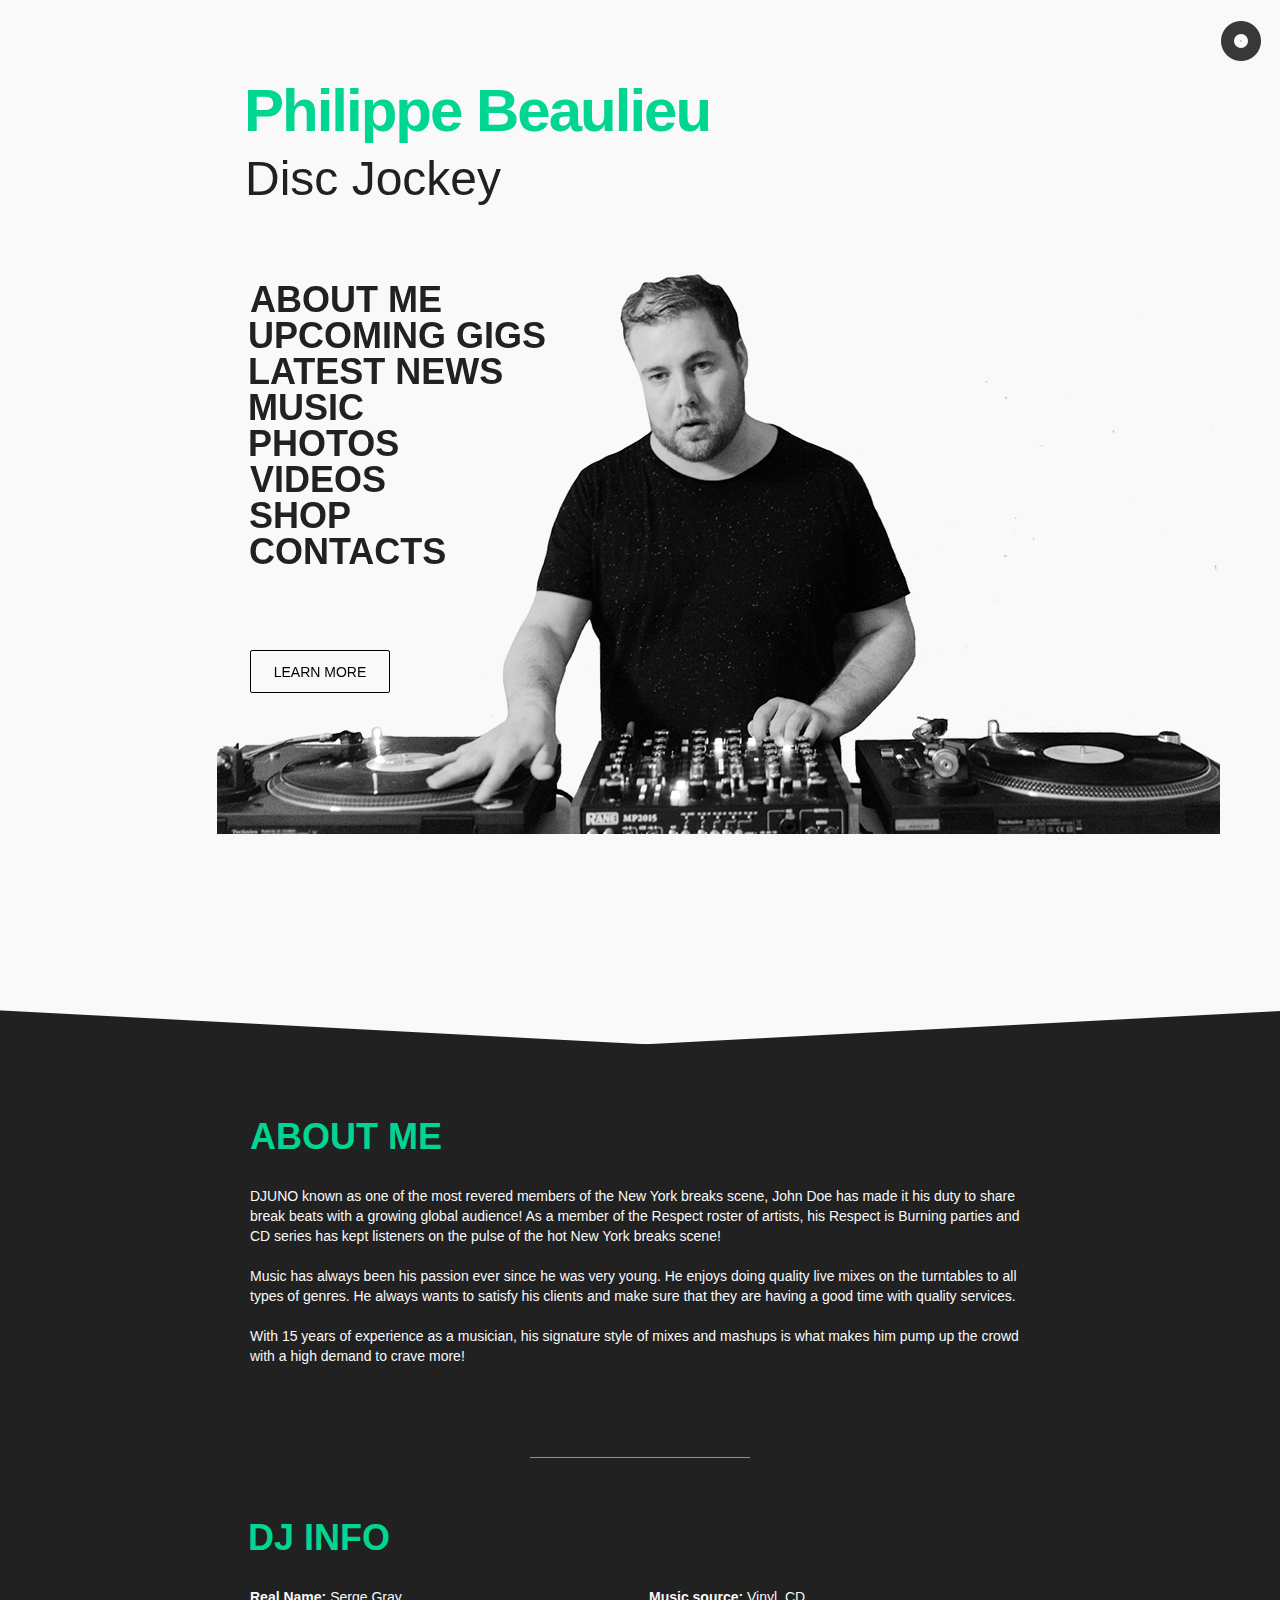
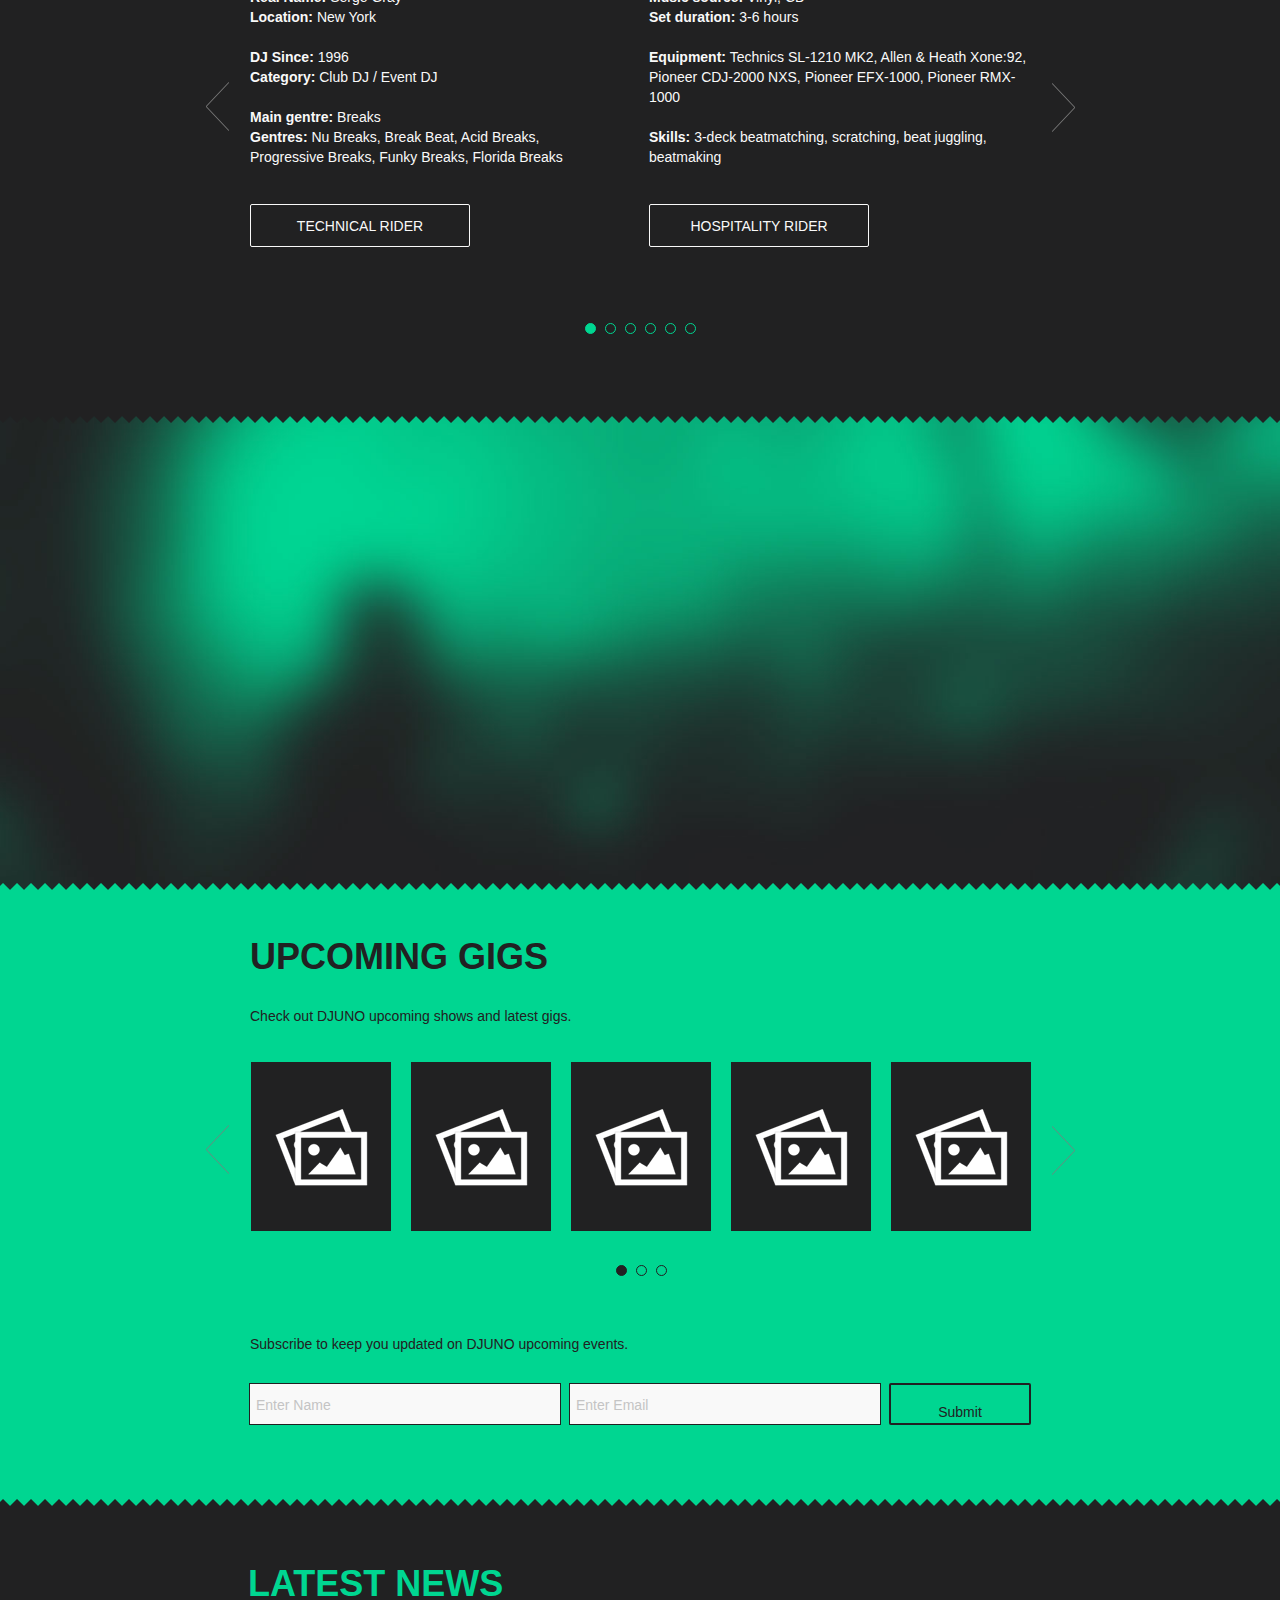
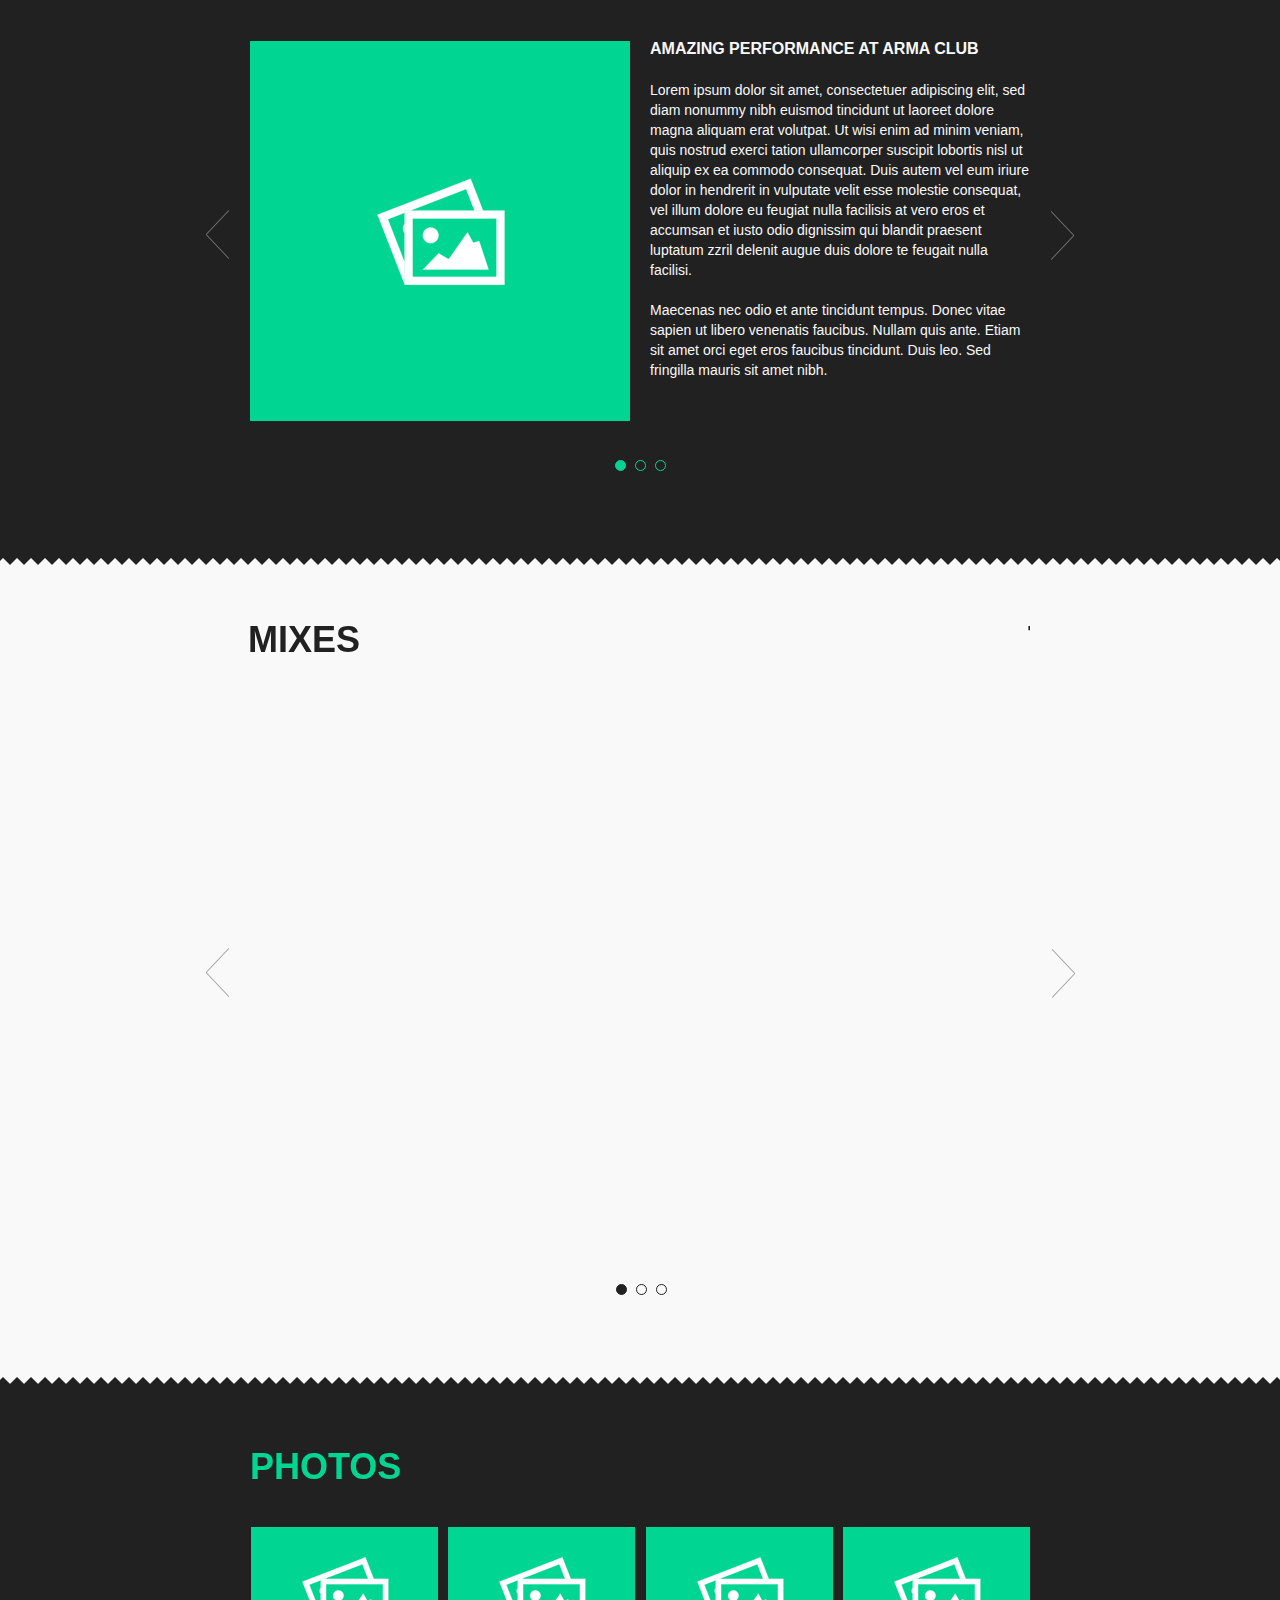
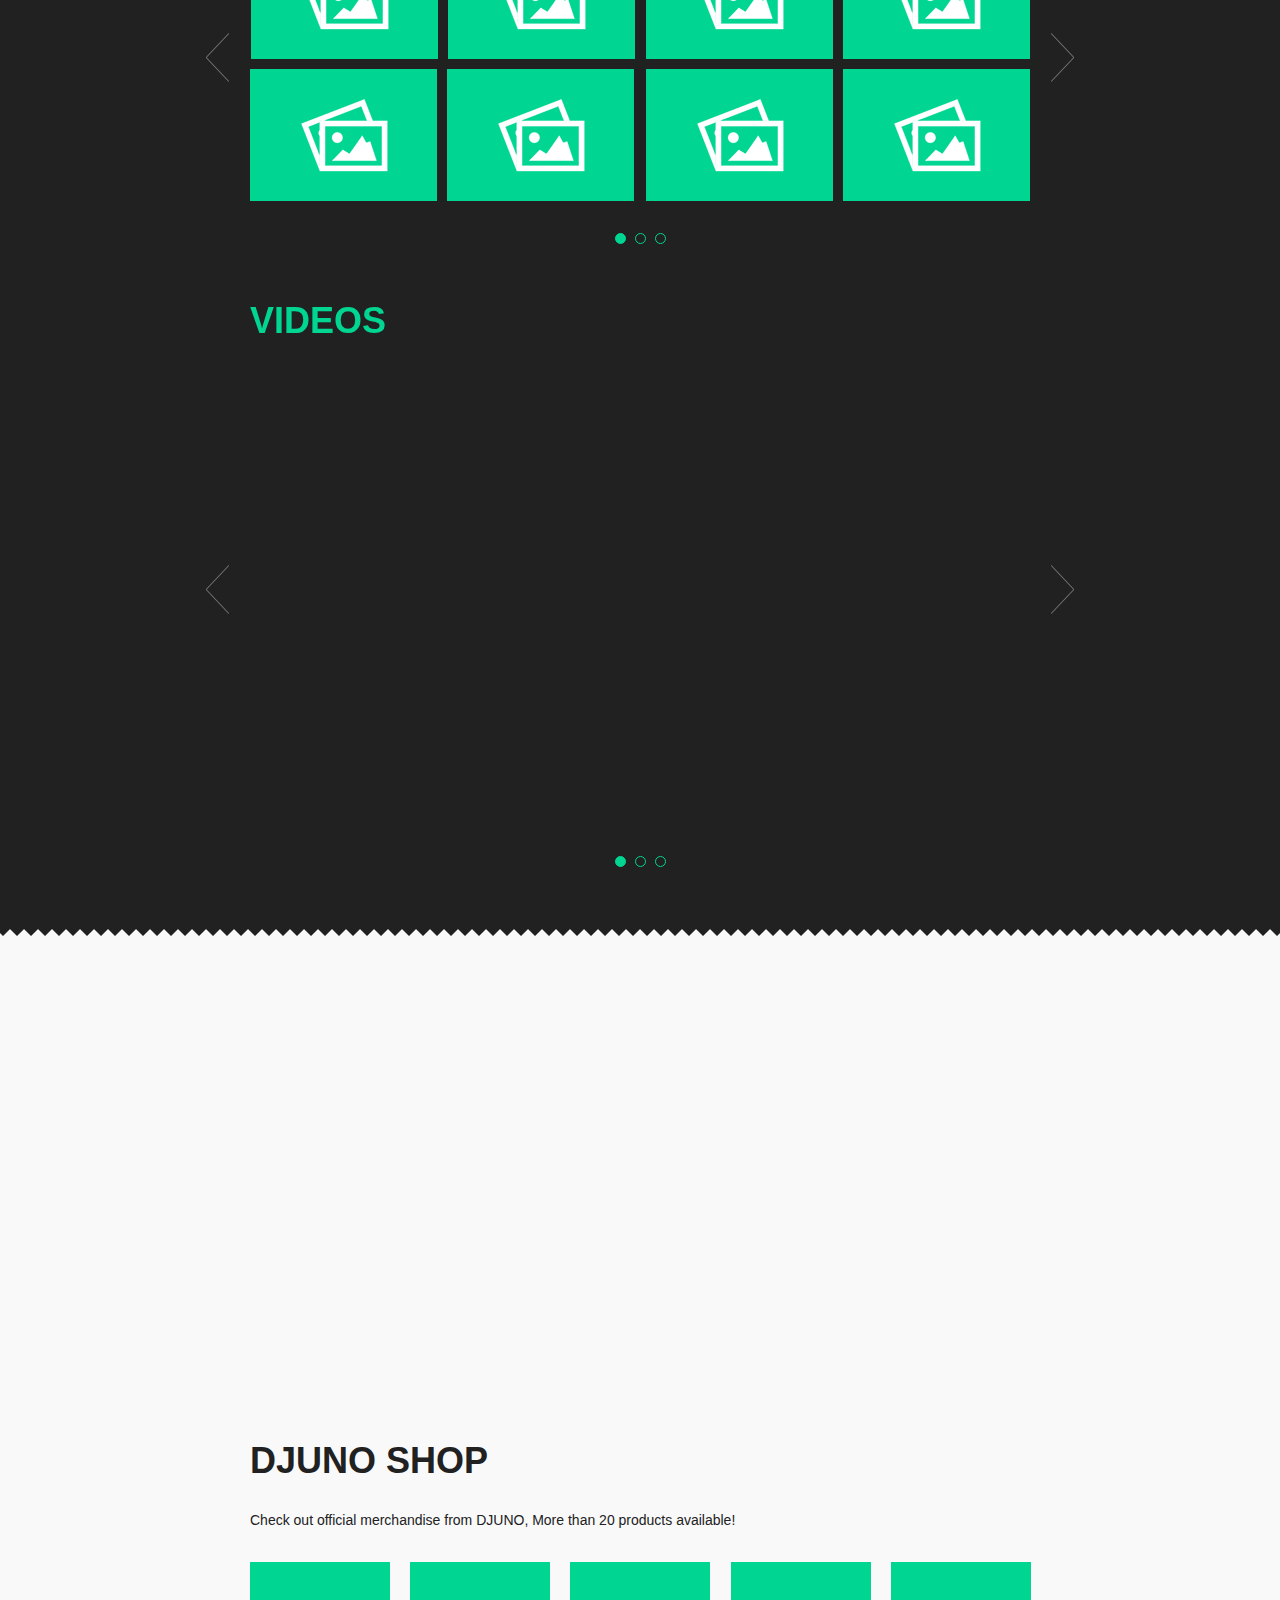
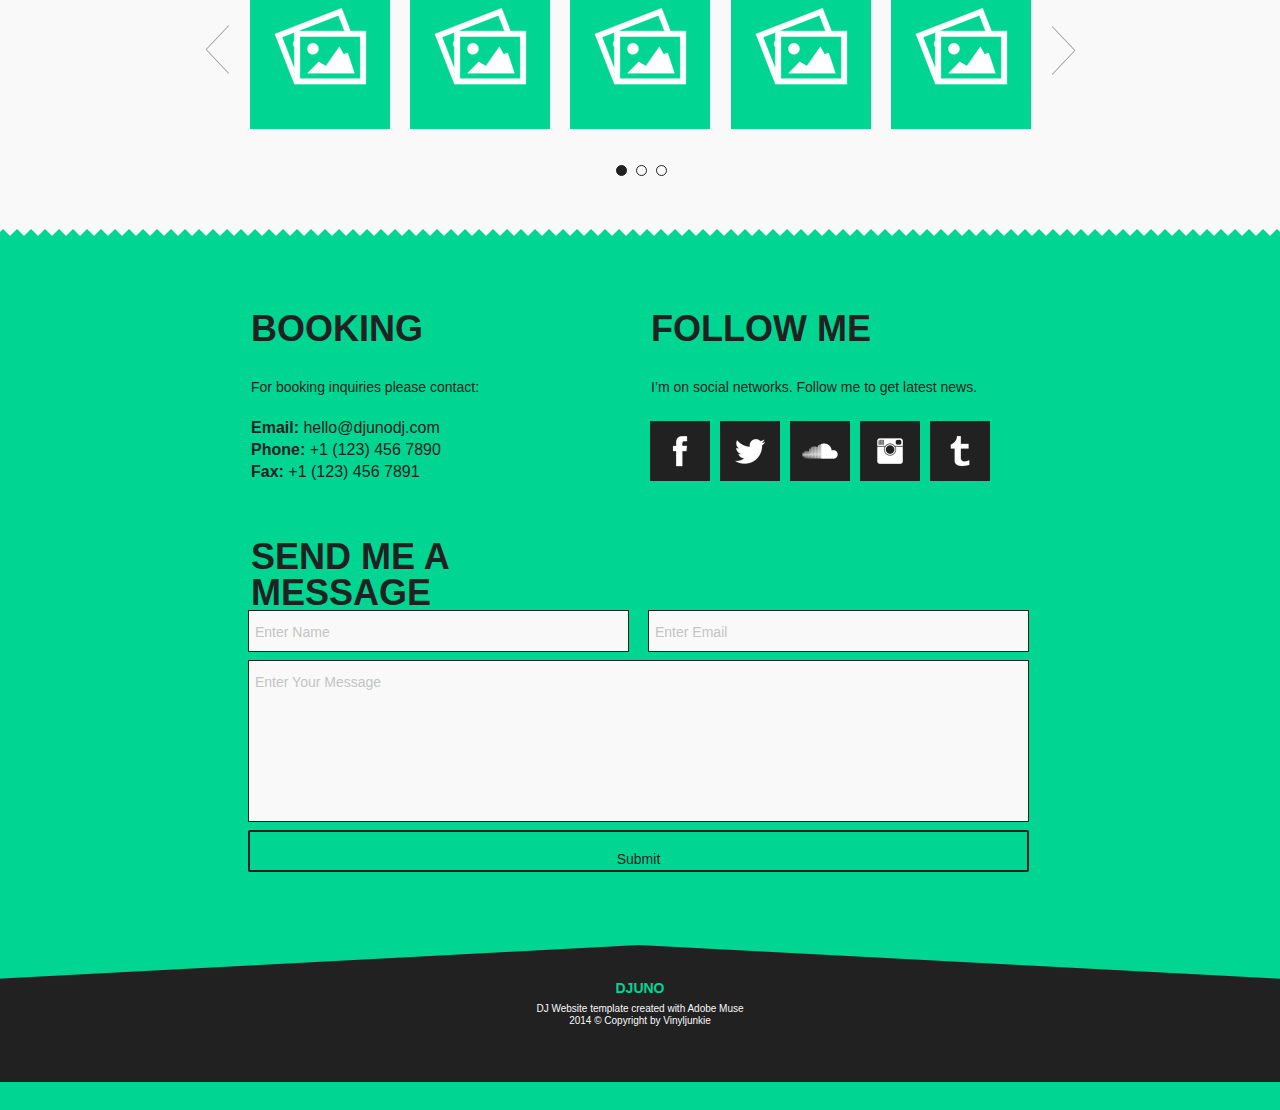
<file: index.html>
<!DOCTYPE html>
<html class="nojs html" lang="en-GB">
 <head>

  <meta http-equiv="Content-type" content="text/html;charset=UTF-8"/>
  <meta name="generator" content="2017.0.4.363"/>
  
  <script type="text/javascript">
   // Redirect to phone/tablet as necessary
(function(a,b,c){var d=function(){if(navigator.maxTouchPoints>1)return!0;if(window.matchMedia&&window.matchMedia("(-moz-touch-enabled)").matches)return!0;for(var a=["Webkit","Moz","O","ms","Khtml"],b=0,c=a.length;b<c;b++){var f=a[b]+"MaxTouchPoints";if(f in navigator&&navigator[f])return!0}try{return document.createEvent("TouchEvent"),!0}catch(d){}return!1}(),g=function(a){a+="=";for(var b=document.cookie.split(";"),c=0;c<b.length;c++){for(var f=b[c];f.charAt(0)==" ";)f=f.substring(1,f.length);if(f.indexOf(a)==
0)return f.substring(a.length,f.length)}return null};if(g("inbrowserediting")!="true"){var f,g=g("devicelock");g=="phone"&&c?f=c:g=="tablet"&&b&&(f=b);if(g!=a&&!f)if(window.matchMedia)window.matchMedia("(max-device-width: 415px)").matches&&c?f=c:window.matchMedia("(max-device-width: 960px)").matches&&b&&d&&(f=b);else{var a=Math.min(screen.width,screen.height)/(window.devicePixelRatio||1),g=window.screen.systemXDPI||0,i=window.screen.systemYDPI||0,g=g>0&&i>0?Math.min(screen.width/g,screen.height/i):
0;(a<=370||g!=0&&g<=3)&&c?f=c:a<=960&&b&&d&&(f=b)}if(f)document.location=f+(document.location.search||"")+(document.location.hash||""),document.write('<style type="text/css">body {visibility:hidden}</style>')}})("desktop","tablet/index.html","phone/index.html");

// Update the 'nojs'/'js' class on the html node
document.documentElement.className = document.documentElement.className.replace(/\bnojs\b/g, 'js');

// Check that all required assets are uploaded and up-to-date
if(typeof Muse == "undefined") window.Muse = {}; window.Muse.assets = {"required":["museutils.js", "museconfig.js", "jquery.musepolyfill.bgsize.js", "webpro.js", "musewpslideshow.js", "jquery.museoverlay.js", "touchswipe.js", "jquery.musemenu.js", "jquery.scrolleffects.js", "require.js", "jquery.watch.js", "index.css"], "outOfDate":[]};
</script>
  
  <link media="only screen and (max-width: 370px)" rel="alternate" href="http://beaulieurecords.com/phone/index.html"/>
  <link media="only screen and (max-width: 960px)" rel="alternate" href="http://beaulieurecords.com/tablet/index.html"/>
  <title>Home</title>
  <!-- CSS -->
  <link rel="stylesheet" type="text/css" href="css/site_global.css?crc=3948134202"/>
  <link rel="stylesheet" type="text/css" href="css/index.css?crc=3537440" id="pagesheet"/>
  <!-- IE-only CSS -->
  <!--[if lt IE 9]>
  <link rel="stylesheet" type="text/css" href="css/iefonts_index.css?crc=3809785050"/>
  <![endif]-->
  <!-- Other scripts -->
  <script type="text/javascript">
   var __adobewebfontsappname__ = "muse";
</script>
  <!-- JS includes -->
  <script src="https://webfonts.creativecloud.com/raleway:n8,n2,n7,n4:all.js" type="text/javascript"></script>
  <!--[if lt IE 9]>
  <script src="scripts/html5shiv.js?crc=4241844378" type="text/javascript"></script>
  <![endif]-->
   </head>
 <body>

  <div class="clearfix" id="page"><!-- column -->
   <div class="position_content" id="page_position_content">
    <div class="clearfix colelem" id="pu106"><!-- group -->
     <div class="browser_width grpelem" id="u106-bw">
      <div id="u106"><!-- group -->
       <div class="clearfix" id="u106_align_to_page">
        <a class="anchor_item grpelem" id="top"></a>
       </div>
      </div>
     </div>
     <div class="clip_frame grpelem" id="u10978"><!-- image -->
      <img class="block" id="u10978_img" src="images/2018-philippe-6283.png?crc=4102524491" alt="" width="1003" height="669"/>
     </div>
    </div>
    <div class="clearfix colelem" id="pu72-4"><!-- group -->
     <div class="clearfix mse_pre_init" id="u72-4"><!-- content -->
      <p>Philippe Beaulieu</p>
     </div>
     <div class="clearfix mse_pre_init" id="u104-4"><!-- content -->
      <p>Disc Jockey</p>
     </div>
     <div class="clearfix mse_pre_init" id="u109-27"><!-- content -->
      <p><a class="nonblock anim_swing" href="index.html#aboutdj">ABOUT</a> ME</p>
      <p id="u109-7"><a class="nonblock anim_swing" href="index.html#upcoming_gigs">UPCOMING GIGS</a></p>
      <p id="u109-10"><a class="nonblock anim_swing" href="index.html#latestnews">LATEST NEWS</a></p>
      <p id="u109-13"><a class="nonblock anim_swing" href="index.html#music">MUSIC</a></p>
      <p id="u109-16"><a class="nonblock anim_swing" href="index.html#photos">PHOTOS</a></p>
      <p><a class="nonblock anim_swing" href="index.html#videos">VIDEOS</a></p>
      <p id="u109-22"><a class="nonblock anim_swing" href="index.html#shop">SHOP</a></p>
      <p id="u109-25"><a class="nonblock anim_swing" href="index.html#contacts">CONTACTS</a></p>
     </div>
     <a class="nonblock nontext anim_swing rounded-corners clearfix mse_pre_init" id="u110-4" href="index.html#aboutdj"><!-- content --><p id="u110-2">LEARN MORE</p></a>
     <div class="PamphletWidget clearfix" id="pamphletu3327"><!-- none box -->
      <div class="popup_anchor" id="u3330popup">
       <div class="ContainerGroup clearfix" id="u3330"><!-- stack box -->
        <div class="Container invi rounded-corners clearfix grpelem" id="u3333"><!-- group -->
         <nav class="MenuBar clearfix grpelem" id="menuu4609"><!-- horizontal box -->
          <div class="MenuItemContainer clearfix grpelem" id="u4653"><!-- vertical box -->
           <a class="nonblock nontext MenuItem MenuItemWithSubMenu anim_swing clearfix colelem" id="u4654" href="index.html#top"><!-- horizontal box --><div class="MenuItemLabel NoWrap clearfix grpelem" id="u4656-4"><!-- content --><p>HOME</p></div></a>
          </div>
          <div class="MenuItemContainer clearfix grpelem" id="u4660"><!-- vertical box -->
           <a class="nonblock nontext MenuItem MenuItemWithSubMenu anim_swing clearfix colelem" id="u4661" href="index.html#aboutdj"><!-- horizontal box --><div class="MenuItemLabel NoWrap clearfix grpelem" id="u4664-4"><!-- content --><p>ABOUT</p></div></a>
          </div>
          <div class="MenuItemContainer clearfix grpelem" id="u4667"><!-- vertical box -->
           <a class="nonblock nontext MenuItem MenuItemWithSubMenu anim_swing clearfix colelem" id="u4668" href="index.html#upcoming_gigs"><!-- horizontal box --><div class="MenuItemLabel NoWrap clearfix grpelem" id="u4671-4"><!-- content --><p>GIGS</p></div></a>
          </div>
          <div class="MenuItemContainer clearfix grpelem" id="u4674"><!-- vertical box -->
           <a class="nonblock nontext MenuItem MenuItemWithSubMenu anim_swing clearfix colelem" id="u4675" href="index.html#latestnews"><!-- horizontal box --><div class="MenuItemLabel NoWrap clearfix grpelem" id="u4678-4"><!-- content --><p>NEWS</p></div></a>
          </div>
          <div class="MenuItemContainer clearfix grpelem" id="u4681"><!-- vertical box -->
           <a class="nonblock nontext MenuItem MenuItemWithSubMenu anim_swing clearfix colelem" id="u4684" href="index.html#music"><!-- horizontal box --><div class="MenuItemLabel NoWrap clearfix grpelem" id="u4685-4"><!-- content --><p>MUSIC</p></div></a>
          </div>
          <div class="MenuItemContainer clearfix grpelem" id="u4688"><!-- vertical box -->
           <a class="nonblock nontext MenuItem MenuItemWithSubMenu anim_swing clearfix colelem" id="u4691" href="index.html#photos"><!-- horizontal box --><div class="MenuItemLabel NoWrap clearfix grpelem" id="u4694-4"><!-- content --><p>PHOTOS</p></div></a>
          </div>
          <div class="MenuItemContainer clearfix grpelem" id="u4695"><!-- vertical box -->
           <a class="nonblock nontext MenuItem MenuItemWithSubMenu anim_swing clearfix colelem" id="u4698" href="index.html#videos"><!-- horizontal box --><div class="MenuItemLabel NoWrap clearfix grpelem" id="u4700-4"><!-- content --><p>VIDEOS</p></div></a>
          </div>
          <div class="MenuItemContainer clearfix grpelem" id="u4702"><!-- vertical box -->
           <a class="nonblock nontext MenuItem MenuItemWithSubMenu anim_swing clearfix colelem" id="u4703" href="index.html#shop"><!-- horizontal box --><div class="MenuItemLabel NoWrap clearfix grpelem" id="u4706-4"><!-- content --><p>SHOP</p></div></a>
          </div>
          <div class="MenuItemContainer clearfix grpelem" id="u4709"><!-- vertical box -->
           <a class="nonblock nontext MenuItem MenuItemWithSubMenu anim_swing clearfix colelem" id="u4710" href="index.html#contacts"><!-- horizontal box --><div class="MenuItemLabel NoWrap clearfix grpelem" id="u4711-4"><!-- content --><p>CONTACTS</p></div></a>
          </div>
         </nav>
        </div>
       </div>
      </div>
      <div class="ThumbGroup clearfix grpelem" id="u3338"><!-- none box -->
       <div class="popup_anchor" id="u3341popup">
        <div class="Thumb popup_element" id="u3341"><!-- simple frame --></div>
       </div>
      </div>
      <div class="popup_anchor" id="u3336popup">
       <div class="PamphletCloseButton PamphletLightboxPart popup_element" id="u3336"><!-- simple frame --></div>
      </div>
     </div>
    </div>
    <div class="browser_width colelem" id="u7770-bw">
     <div id="u7770"><!-- group -->
      <div class="clearfix" id="u7770_align_to_page">
       <a class="anchor_item grpelem" id="aboutdj"></a>
      </div>
     </div>
    </div>
    <div class="clearfix colelem" id="pu141"><!-- group -->
     <div class="browser_width grpelem" id="u141-bw">
      <div id="u141"><!-- column -->
       <div class="clearfix" id="u141_align_to_page">
        <div class="clearfix colelem" id="u142-4"><!-- content -->
         <p>ABOUT ME</p>
        </div>
        <div class="clearfix colelem" id="u143-10"><!-- content -->
         <p>DJUNO known as one of the most revered members of the New York breaks scene, John Doe has made it his duty to share break beats with a growing global audience! As a member of the Respect roster of artists, his Respect is Burning parties and CD series has kept listeners on the pulse of the hot New York breaks scene!</p>
         <p>&nbsp;</p>
         <p>Music has always been his passion ever since he was very young. He enjoys doing quality live mixes on the turntables to all types of genres. He always wants to satisfy his clients and make sure that they are having a good time with quality services.</p>
         <p>&nbsp;</p>
         <p>With 15 years of experience as a musician, his signature style of mixes and mashups is what makes him pump up the crowd with a high demand to crave more!</p>
        </div>
        <div class="colelem" id="u146"><!-- simple frame --></div>
       </div>
      </div>
     </div>
     <div class="PamphletWidget clearfix grpelem" id="pamphletu147"><!-- none box -->
      <div class="ThumbGroup clearfix grpelem" id="u157"><!-- none box -->
       <div class="popup_anchor" id="u160popup">
        <div class="Thumb popup_element rounded-corners rgba-background" id="u160"><!-- simple frame --></div>
       </div>
       <div class="popup_anchor" id="u193popup">
        <div class="Thumb popup_element rounded-corners rgba-background" id="u193"><!-- simple frame --></div>
       </div>
       <div class="popup_anchor" id="u253popup">
        <div class="Thumb popup_element rounded-corners rgba-background" id="u253"><!-- simple frame --></div>
       </div>
       <div class="popup_anchor" id="u273popup">
        <div class="Thumb popup_element rounded-corners rgba-background" id="u273"><!-- simple frame --></div>
       </div>
       <div class="popup_anchor" id="u284popup">
        <div class="Thumb popup_element rounded-corners rgba-background" id="u284"><!-- simple frame --></div>
       </div>
       <div class="popup_anchor" id="u290popup">
        <div class="Thumb popup_element rounded-corners rgba-background" id="u290"><!-- simple frame --></div>
       </div>
      </div>
      <div class="popup_anchor" id="u163popup">
       <div class="ContainerGroup clearfix" id="u163"><!-- stack box -->
        <div class="Container clearfix grpelem" id="u164"><!-- column -->
         <div class="clearfix colelem" id="u183-4"><!-- content -->
          <p>DJ INFO</p>
         </div>
         <div class="clearfix colelem" id="pu185-24"><!-- group -->
          <div class="clearfix grpelem" id="u185-24"><!-- content -->
           <p><span id="u185">Real Name:</span> Serge Gray</p>
           <p><span id="u185-4">Location:</span> New York</p>
           <p>&nbsp;</p>
           <p><span id="u185-8">DJ Since:</span> 1996</p>
           <p><span id="u185-11">Category:</span> Club DJ / Event DJ</p>
           <p>&nbsp;</p>
           <p><span id="u185-15">Main gentre:</span> Breaks</p>
           <p><span id="u185-18">Gentres:</span> Nu Breaks, Break Beat, Acid Breaks,</p>
           <p>Progressive Breaks, Funky Breaks, Florida Breaks</p>
          </div>
          <div class="clearfix grpelem" id="u187-16"><!-- content -->
           <p><span id="u187">Music source: </span>Vinyl, CD</p>
           <p><span id="u187-4">Set duration: </span>3-6 hours</p>
           <p>&nbsp;</p>
           <p><span id="u187-8">Equipment:</span> Technics SL-1210 MK2, Allen &amp; Heath Xone:92, Pioneer CDJ-2000 NXS, Pioneer EFX-1000, Pioneer RMX-1000</p>
           <p>&nbsp;</p>
           <p><span id="u187-12">Skills: </span>3-deck beatmatching, scratching, beat juggling, beatmaking</p>
          </div>
         </div>
         <div class="clearfix colelem" id="pu188-4"><!-- group -->
          <div class="rounded-corners clearfix grpelem" id="u188-4"><!-- content -->
           <p id="u188-2">TECHNICAL RIDER</p>
          </div>
          <div class="rounded-corners clearfix grpelem" id="u190-4"><!-- content -->
           <p id="u190-2">HOSPITALITY RIDER</p>
          </div>
         </div>
        </div>
        <div class="Container invi clearfix grpelem" id="u194"><!-- group -->
         <div class="clearfix grpelem" id="pu200-4"><!-- column -->
          <div class="clearfix colelem" id="u200-4"><!-- content -->
           <p>DISCOGRAPHY</p>
          </div>
          <div class="clearfix colelem" id="u201-29"><!-- content -->
           <p>Some of the best releases from DJUNO since 2003:</p>
           <p>&nbsp;</p>
           <p>01. The First Session (promo mix, 2003)</p>
           <p>02. Deep inside (2004)</p>
           <p>03. House mania (promo mix, 2005)</p>
           <p>04. I’m a house gangster (2006)</p>
           <p>05. Flat Beats (2007)</p>
           <p>06. Groove Thing (promo for Redd Bull, 2010)</p>
           <p>07. Live @ PDJTV (2011)</p>
           <p>08. Space Deep (compilation 2012)</p>
           <p>09. Groove vibes (promo 2013)</p>
           <p>10. Live @ PDJTV (2011)</p>
           <p>11. Space Deep (compilation 2012)</p>
           <p>12. Groove vibes (promo 2013)</p>
          </div>
         </div>
         <div class="clearfix grpelem" id="pu202"><!-- column -->
          <div class="museBGSize colelem" id="u202"><!-- simple frame --></div>
          <div class="museBGSize colelem" id="u241"><!-- simple frame --></div>
          <div class="museBGSize colelem" id="u250"><!-- simple frame --></div>
         </div>
         <div class="clearfix grpelem" id="pu204"><!-- column -->
          <div class="museBGSize colelem" id="u204"><!-- simple frame --></div>
          <div class="museBGSize colelem" id="u242"><!-- simple frame --></div>
          <div class="museBGSize colelem" id="u249"><!-- simple frame --></div>
         </div>
         <div class="clearfix grpelem" id="pu205"><!-- column -->
          <div class="museBGSize colelem" id="u205"><!-- simple frame --></div>
          <div class="museBGSize colelem" id="u243"><!-- simple frame --></div>
          <div class="museBGSize colelem" id="u251"><!-- simple frame --></div>
         </div>
         <div class="clearfix grpelem" id="pu207"><!-- column -->
          <div class="museBGSize colelem" id="u207"><!-- simple frame --></div>
          <div class="museBGSize colelem" id="u244"><!-- simple frame --></div>
          <div class="museBGSize colelem" id="u252"><!-- simple frame --></div>
         </div>
        </div>
        <div class="Container invi clearfix grpelem" id="u254"><!-- group -->
         <div class="clearfix grpelem" id="pu269-4"><!-- column -->
          <div class="clearfix colelem" id="u269-4"><!-- content -->
           <p>VENUES PLAYED</p>
          </div>
          <div class="clearfix colelem" id="u270-44"><!-- content -->
           <p>• The Egyptian Theatre <span id="u270-2">(Hollywood, CA)</span></p>
           <p>• Las Palmas Night Club <span id="u270-5">(Hollywood, CA)</span></p>
           <p>• The Room Night Club <span id="u270-8">(Hollywood, CA)</span></p>
           <p>• Skinny's Lounge <span id="u270-11">(North Hollywood, CA)</span></p>
           <p>• Home Depot Center Sports Arena <span id="u270-14">(Los Angeles, CA)</span></p>
           <p>• USC Campus College Event <span id="u270-17">(Los Angeles, CA)</span></p>
           <p>• The Varsity Lounge <span id="u270-20">(Los Angeles, CA)</span></p>
           <p>• The Vortex <span id="u270-23">(Los Angeles, CA)</span></p>
           <p>• Hacienda Hotel <span id="u270-26">(Los Angeles, CA)</span></p>
           <p>• Fu’s Palace <span id="u270-29">(Los Angeles, CA)</span></p>
           <p>• The Odyssey <span id="u270-32">(Granada Hills, CA)</span></p>
           <p>• Azzurra Building Rooftop Event <span id="u270-35">(Marina Del Rey, CA)</span></p>
           <p>• Marina Cafe <span id="u270-38">(Marina Del Rey, CA)</span></p>
           <p>• DoubleTree by Hilton Hotel <span id="u270-41">(Norwalk, CA)</span></p>
          </div>
         </div>
         <div class="clearfix grpelem" id="u272-43"><!-- content -->
          <p>• USC Campus College Event<span id="u272-2"> (Los Angeles, CA)</span></p>
          <p>• The Varsity Lounge <span id="u272-5">(Los Angeles, CA)</span></p>
          <p>• The Vortex <span id="u272-8">(Los Angeles, CA)</span></p>
          <p>• Hacienda Hotel<span id="u272-11"> (Los Angeles, CA)</span></p>
          <p>• Fu’s Palace <span id="u272-14">(Los Angeles, CA)</span></p>
          <p>• The Odyssey <span id="u272-17">(Granada Hills, CA)</span></p>
          <p>• Azzurra Building Rooftop Event <span id="u272-20">(Marina Del Rey, CA)</span></p>
          <p>• Marina Cafe <span id="u272-23">(Marina Del Rey, CA)</span></p>
          <p>• DoubleTree by Hilton Hotel <span id="u272-26">(Norwalk, CA)</span></p>
          <p>• Baja Sharkeez<span id="u272-29"> (Huntington Beach, CA)</span></p>
          <p>• Downtown Disney<span id="u272-32"> (Anaheim, CA)</span></p>
          <p>• Pierre Garden Restaurant<span id="u272-35"> (Glendale, CA)</span></p>
          <p>• The Sidebar <span id="u272-38">(Glendale, CA)</span></p>
          <p><span id="u272-40">and more than 500 clubs and events.</span></p>
         </div>
        </div>
        <div class="Container invi clearfix grpelem" id="u274"><!-- column -->
         <div class="clearfix colelem" id="u278-4"><!-- content -->
          <p>AWARDS</p>
         </div>
         <div class="clearfix colelem" id="pu292"><!-- group -->
          <div class="grpelem" id="u292"><!-- simple frame --></div>
          <div class="grpelem" id="u301"><!-- simple frame --></div>
          <div class="grpelem" id="u303"><!-- simple frame --></div>
         </div>
         <div class="clearfix colelem" id="pu279-6"><!-- group -->
          <div class="clearfix grpelem" id="u279-6"><!-- content -->
           <p><span id="u279">MixMag</span></p>
           <p><span id="u279-3">DJ of the Year 2014</span></p>
          </div>
          <div class="clearfix grpelem" id="u281-6"><!-- content -->
           <p><span id="u281">DJMAG</span></p>
           <p><span id="u281-3">DJ of the Year 2013</span></p>
          </div>
          <div class="clearfix grpelem" id="u283-6"><!-- content -->
           <p><span id="u283">DMC WC</span></p>
           <p><span id="u283-3">DJ of the Year 2012</span></p>
          </div>
         </div>
        </div>
        <div class="Container invi clearfix grpelem" id="u285"><!-- group -->
         <div class="clearfix grpelem" id="pu304-4"><!-- column -->
          <div class="clearfix colelem" id="u304-4"><!-- content -->
           <p>CLIENTS &amp; SPONSORS</p>
          </div>
          <div class="clearfix colelem" id="pu305-30"><!-- group -->
           <div class="clearfix grpelem" id="u305-30"><!-- content -->
            <p>Bloomingdale's</p>
            <p>Buffalo Jeans</p>
            <p>Diesel</p>
            <p>Harrah's</p>
            <p>H&amp;M</p>
            <p>Macy's</p>
            <p>Brooklyn Nets</p>
            <p>Oribe</p>
            <p>Saks Fifth Avenue</p>
            <p>Sephora</p>
            <p>TopShop</p>
            <p>Tribeca Cinemas</p>
            <p>Ultra Music Festival</p>
            <p>Born Electrix</p>
           </div>
           <div class="clearfix grpelem" id="u307-20"><!-- content -->
            <p>Red Bull DJ Academy</p>
            <p>Pioneer DJ</p>
            <p>Native Instruments</p>
            <p>Beatport</p>
            <p>Chemical-Records</p>
            <p>JunoDownload.com</p>
            <p>The DJ List</p>
            <p>WeDeeJay Booking Agency</p>
            <p>Tools4DJ.ru</p>
           </div>
           <div class="clearfix grpelem" id="pu308"><!-- column -->
            <a class="nonblock nontext colelem" id="u308" href="http://themeforest.net/user/vinyljunkie?ref=vinyljunkie"><!-- simple frame --></a>
            <a class="nonblock nontext colelem" id="u320" href="http://themeforest.net/user/vinyljunkie?ref=vinyljunkie"><!-- simple frame --></a>
            <a class="nonblock nontext colelem" id="u324" href="http://themeforest.net/user/vinyljunkie?ref=vinyljunkie"><!-- simple frame --></a>
           </div>
          </div>
         </div>
         <div class="clearfix grpelem" id="pu316"><!-- column -->
          <a class="nonblock nontext colelem" id="u316" href="http://themeforest.net/user/vinyljunkie?ref=vinyljunkie"><!-- simple frame --></a>
          <a class="nonblock nontext colelem" id="u319" href="http://themeforest.net/user/vinyljunkie?ref=vinyljunkie"><!-- simple frame --></a>
          <a class="nonblock nontext colelem" id="u323" href="http://themeforest.net/user/vinyljunkie?ref=vinyljunkie"><!-- simple frame --></a>
         </div>
        </div>
        <div class="Container invi clearfix grpelem" id="u291"><!-- column -->
         <div class="clearfix colelem" id="u367-4"><!-- content -->
          <p>PRESS</p>
         </div>
         <div class="clearfix colelem" id="u368-4"><!-- content -->
          <p><span id="u368">Here are recent articles about DJUNO.</span></p>
         </div>
         <div class="PamphletWidget clearfix colelem" id="pamphletu370"><!-- none box -->
          <div class="ThumbGroup clearfix grpelem" id="u380"><!-- none box -->
           <div class="popup_anchor" id="u383popup">
            <div class="Thumb popup_element museBGSize" id="u383"><!-- simple frame --></div>
           </div>
          </div>
          <div class="popup_anchor" id="u386popup">
           <div class="ContainerGroup clearfix" id="u386"><!-- stack box -->
            <div class="Container invi rgba-background clearfix grpelem" id="u387"><!-- group -->
             <div class="clearfix grpelem" id="u401-10"><!-- content -->
              <p id="u401-2">MIXMAG</p>
              <p id="u401-4">#123</p>
              <p id="u401-5">&nbsp;</p>
              <p class="Magazine_Style" id="u401-8"><a class="nonblock" href="http://www.tools4dj.ru">Read more</a></p>
             </div>
            </div>
           </div>
          </div>
         </div>
         <div class="PamphletWidget clearfix colelem" id="pamphletu420"><!-- none box -->
          <div class="ThumbGroup clearfix grpelem" id="u423"><!-- none box -->
           <div class="popup_anchor" id="u424popup">
            <div class="Thumb popup_element museBGSize" id="u424"><!-- simple frame --></div>
           </div>
          </div>
          <div class="popup_anchor" id="u427popup">
           <div class="ContainerGroup clearfix" id="u427"><!-- stack box -->
            <div class="Container invi rgba-background clearfix grpelem" id="u428"><!-- group -->
             <div class="clearfix grpelem" id="u429-10"><!-- content -->
              <p id="u429-2">DJ MAG</p>
              <p id="u429-4">#123</p>
              <p id="u429-5">&nbsp;</p>
              <p class="Magazine_Style" id="u429-8"><a class="nonblock" href="http://www.tools4dj.ru">Read more</a></p>
             </div>
            </div>
           </div>
          </div>
         </div>
         <div class="PamphletWidget clearfix colelem" id="pamphletu454"><!-- none box -->
          <div class="ThumbGroup clearfix grpelem" id="u462"><!-- none box -->
           <div class="popup_anchor" id="u463popup">
            <div class="Thumb popup_element museBGSize" id="u463"><!-- simple frame --></div>
           </div>
          </div>
          <div class="popup_anchor" id="u459popup">
           <div class="ContainerGroup clearfix" id="u459"><!-- stack box -->
            <div class="Container invi rgba-background clearfix grpelem" id="u460"><!-- group -->
             <div class="clearfix grpelem" id="u461-10"><!-- content -->
              <p id="u461-2">DJ MAG</p>
              <p id="u461-4">#124</p>
              <p id="u461-5">&nbsp;</p>
              <p class="Magazine_Style" id="u461-8"><a class="nonblock" href="http://www.tools4dj.ru">Read more</a></p>
             </div>
            </div>
           </div>
          </div>
         </div>
         <div class="PamphletWidget clearfix colelem" id="pamphletu534"><!-- none box -->
          <div class="ThumbGroup clearfix grpelem" id="u537"><!-- none box -->
           <div class="popup_anchor" id="u538popup">
            <div class="Thumb popup_element museBGSize" id="u538"><!-- simple frame --></div>
           </div>
          </div>
          <div class="popup_anchor" id="u541popup">
           <div class="ContainerGroup clearfix" id="u541"><!-- stack box -->
            <div class="Container invi rgba-background clearfix grpelem" id="u542"><!-- group -->
             <div class="clearfix grpelem" id="u543-10"><!-- content -->
              <p id="u543-2">TOOLS4DJ</p>
              <p id="u543-4">#12</p>
              <p id="u543-5">&nbsp;</p>
              <p class="Magazine_Style" id="u543-8"><a class="nonblock" href="http://www.tools4dj.ru">Read more</a></p>
             </div>
            </div>
           </div>
          </div>
         </div>
         <div class="PamphletWidget clearfix colelem" id="pamphletu551"><!-- none box -->
          <div class="ThumbGroup clearfix grpelem" id="u559"><!-- none box -->
           <div class="popup_anchor" id="u560popup">
            <div class="Thumb popup_element museBGSize" id="u560"><!-- simple frame --></div>
           </div>
          </div>
          <div class="popup_anchor" id="u556popup">
           <div class="ContainerGroup clearfix" id="u556"><!-- stack box -->
            <div class="Container invi rgba-background clearfix grpelem" id="u557"><!-- group -->
             <div class="clearfix grpelem" id="u558-10"><!-- content -->
              <p id="u558-2">THE DJ</p>
              <p id="u558-4">#3</p>
              <p id="u558-5">&nbsp;</p>
              <p class="Magazine_Style" id="u558-8"><a class="nonblock" href="http://www.tools4dj.ru">Read more</a></p>
             </div>
            </div>
           </div>
          </div>
         </div>
         <div class="clearfix colelem" id="u598-4"><!-- content -->
          <p><span id="u598">Lorem ipsum dolor sit amet, consectetuer adipiscing elit, sed diam nonummy nibh euismod tincidunt ut laoreet dolore magna aliquam erat volutpat.</span></p>
         </div>
        </div>
       </div>
      </div>
      <div class="popup_anchor" id="u148popup">
       <div class="PamphletPrevButton PamphletLightboxPart popup_element clearfix" id="u148"><!-- group -->
        <div class="clearfix grpelem" id="u149-3"><!-- content -->
         <p>&nbsp;</p>
        </div>
       </div>
      </div>
      <div class="popup_anchor" id="u161popup">
       <div class="PamphletNextButton PamphletLightboxPart popup_element clearfix" id="u161"><!-- group -->
        <div class="clearfix grpelem" id="u162-3"><!-- content -->
         <p>&nbsp;</p>
        </div>
       </div>
      </div>
     </div>
    </div>
    <div class="browser_width mse_pre_init" id="u624-bw">
     <div class="museBGSize" id="u624"><!-- simple frame --></div>
    </div>
    <div class="browser_width colelem" id="u600-bw">
     <div id="u600"><!-- simple frame --></div>
    </div>
    <div class="clearfix ose_pre_init colelem" id="u3272-4"><!-- content -->
     <p>Facts about DJUNO</p>
    </div>
    <div class="clearfix colelem" id="pu3283"><!-- group -->
     <div class="clearfix grpelem" id="u3283"><!-- group -->
      <div class="rounded-corners ose_pre_init grpelem" id="u3278"><!-- simple frame --></div>
      <div class="rounded-corners ose_pre_init grpelem" id="u3280"><!-- simple frame --></div>
      <div class="rounded-corners ose_pre_init grpelem" id="u3282"><!-- simple frame --></div>
     </div>
     <div class="clearfix ose_pre_init grpelem" id="u3268-8"><!-- content -->
      <p>More than 3500</p>
      <p>vinyl records</p>
      <p>and CDs</p>
     </div>
     <div class="clearfix grpelem" id="u3288"><!-- group -->
      <div class="rounded-corners ose_pre_init grpelem" id="u3291"><!-- simple frame --></div>
      <div class="rounded-corners ose_pre_init grpelem" id="u3289"><!-- simple frame --></div>
      <div class="rounded-corners ose_pre_init grpelem" id="u3290"><!-- simple frame --></div>
     </div>
     <div class="clearfix ose_pre_init grpelem" id="u3270-8"><!-- content -->
      <p>Participated in</p>
      <p>more than 1200</p>
      <p>events</p>
     </div>
    </div>
    <div class="clearfix colelem" id="pu638"><!-- group -->
     <div class="browser_width grpelem" id="u638-bw">
      <div id="u638"><!-- simple frame --></div>
     </div>
     <a class="anchor_item grpelem" id="upcoming_gigs"></a>
    </div>
    <div class="clearfix colelem" id="pu646"><!-- group -->
     <div class="browser_width grpelem" id="u646-bw">
      <div id="u646"><!-- column -->
       <div class="clearfix" id="u646_align_to_page">
        <div class="clearfix colelem" id="u653-4"><!-- content -->
         <p>UPCOMING GIGS</p>
        </div>
        <div class="clearfix colelem" id="u654-4"><!-- content -->
         <p>Check out DJUNO upcoming shows and latest gigs.</p>
        </div>
        <div class="clearfix colelem" id="u1266-4"><!-- content -->
         <p>Subscribe to keep you updated on DJUNO upcoming events.</p>
        </div>
       </div>
      </div>
     </div>
     <div class="PamphletWidget clearfix grpelem" id="pamphletu813"><!-- none box -->
      <div class="ThumbGroup clearfix grpelem" id="u816"><!-- none box -->
       <div class="popup_anchor" id="u817popup">
        <div class="Thumb popup_element rounded-corners rgba-background" id="u817"><!-- simple frame --></div>
       </div>
       <div class="popup_anchor" id="u1005popup">
        <div class="Thumb popup_element rounded-corners rgba-background" id="u1005"><!-- simple frame --></div>
       </div>
       <div class="popup_anchor" id="u1092popup">
        <div class="Thumb popup_element rounded-corners rgba-background" id="u1092"><!-- simple frame --></div>
       </div>
      </div>
      <div class="popup_anchor" id="u828popup">
       <div class="ContainerGroup clearfix" id="u828"><!-- stack box -->
        <div class="Container clearfix grpelem" id="u933"><!-- group -->
         <div class="PamphletWidget clearfix grpelem" id="pamphletu657"><!-- none box -->
          <div class="ThumbGroup clearfix grpelem" id="u665"><!-- none box -->
           <div class="popup_anchor" id="u666popup">
            <div class="Thumb popup_element museBGSize" id="u666"><!-- simple frame --></div>
           </div>
          </div>
          <div class="popup_anchor" id="u669popup">
           <div class="ContainerGroup clearfix" id="u669"><!-- stack box -->
            <div class="Container invi rgba-background clearfix grpelem" id="u670"><!-- group -->
             <div class="clearfix grpelem" id="u671-13"><!-- content -->
              <p id="u671-2">04.12.2014</p>
              <p id="u671-3">&nbsp;</p>
              <p id="u671-5">Gypsy Club</p>
              <p id="u671-7">Moscow Russia</p>
              <p id="u671-8">&nbsp;</p>
              <p class="Magazine_Style" id="u671-11"><a class="nonblock" href="http://www.tools4dj.ru">Go to event</a></p>
             </div>
            </div>
           </div>
          </div>
         </div>
         <div class="PamphletWidget clearfix grpelem" id="pamphletu697"><!-- none box -->
          <div class="ThumbGroup clearfix grpelem" id="u703"><!-- none box -->
           <div class="popup_anchor" id="u704popup">
            <div class="Thumb popup_element museBGSize" id="u704"><!-- simple frame --></div>
           </div>
          </div>
          <div class="popup_anchor" id="u700popup">
           <div class="ContainerGroup clearfix" id="u700"><!-- stack box -->
            <div class="Container invi rgba-background clearfix grpelem" id="u701"><!-- group -->
             <div class="clearfix grpelem" id="u702-11"><!-- content -->
              <p id="u702-2">06.12.2014</p>
              <p id="u702-3">&nbsp;</p>
              <p id="u702-5">Garage UndergroundUK</p>
              <p id="u702-6">&nbsp;</p>
              <p class="Magazine_Style" id="u702-9"><a class="nonblock" href="http://www.tools4dj.ru">Go to event</a></p>
             </div>
            </div>
           </div>
          </div>
         </div>
         <div class="PamphletWidget clearfix grpelem" id="pamphletu771"><!-- none box -->
          <div class="ThumbGroup clearfix grpelem" id="u777"><!-- none box -->
           <div class="popup_anchor" id="u778popup">
            <div class="Thumb popup_element museBGSize" id="u778"><!-- simple frame --></div>
           </div>
          </div>
          <div class="popup_anchor" id="u774popup">
           <div class="ContainerGroup clearfix" id="u774"><!-- stack box -->
            <div class="Container invi rgba-background clearfix grpelem" id="u775"><!-- group -->
             <div class="clearfix grpelem" id="u776-13"><!-- content -->
              <p id="u776-2">07.12.2014</p>
              <p id="u776-3">&nbsp;</p>
              <p id="u776-5">ARMA Club</p>
              <p id="u776-7">Moscow Russia</p>
              <p id="u776-8">&nbsp;</p>
              <p class="Magazine_Style" id="u776-11"><a class="nonblock" href="http://www.tools4dj.ru">Go to event</a></p>
             </div>
            </div>
           </div>
          </div>
         </div>
         <div class="PamphletWidget clearfix grpelem" id="pamphletu754"><!-- none box -->
          <div class="ThumbGroup clearfix grpelem" id="u757"><!-- none box -->
           <div class="popup_anchor" id="u758popup">
            <div class="Thumb popup_element museBGSize" id="u758"><!-- simple frame --></div>
           </div>
          </div>
          <div class="popup_anchor" id="u761popup">
           <div class="ContainerGroup clearfix" id="u761"><!-- stack box -->
            <div class="Container invi rgba-background clearfix grpelem" id="u762"><!-- group -->
             <div class="clearfix grpelem" id="u763-13"><!-- content -->
              <p id="u763-2">09.12.2014</p>
              <p id="u763-3">&nbsp;</p>
              <p id="u763-5">Saint Clubbers</p>
              <p id="u763-7">USA</p>
              <p id="u763-8">&nbsp;</p>
              <p class="Magazine_Style" id="u763-11"><a class="nonblock" href="http://www.tools4dj.ru">Go to event</a></p>
             </div>
            </div>
           </div>
          </div>
         </div>
         <div class="PamphletWidget clearfix grpelem" id="pamphletu982"><!-- none box -->
          <div class="ThumbGroup clearfix grpelem" id="u992"><!-- none box -->
           <div class="popup_anchor" id="u993popup">
            <div class="Thumb popup_element museBGSize" id="u993"><!-- simple frame --></div>
           </div>
          </div>
          <div class="popup_anchor" id="u989popup">
           <div class="ContainerGroup clearfix" id="u989"><!-- stack box -->
            <div class="Container invi rgba-background clearfix grpelem" id="u990"><!-- group -->
             <div class="clearfix grpelem" id="u991-13"><!-- content -->
              <p id="u991-2">09.12.2014</p>
              <p id="u991-3">&nbsp;</p>
              <p id="u991-5">Saint Clubbers</p>
              <p id="u991-7">USA</p>
              <p id="u991-8">&nbsp;</p>
              <p class="Magazine_Style" id="u991-11"><a class="nonblock" href="http://www.tools4dj.ru">Go to event</a></p>
             </div>
            </div>
           </div>
          </div>
         </div>
        </div>
        <div class="Container invi clearfix grpelem" id="u1006"><!-- group -->
         <div class="PamphletWidget clearfix grpelem" id="pamphletu1094"><!-- none box -->
          <div class="ThumbGroup clearfix grpelem" id="u1097"><!-- none box -->
           <div class="popup_anchor" id="u1098popup">
            <div class="Thumb popup_element museBGSize" id="u1098"><!-- simple frame --></div>
           </div>
          </div>
          <div class="popup_anchor" id="u1106popup">
           <div class="ContainerGroup clearfix" id="u1106"><!-- stack box -->
            <div class="Container invi rgba-background clearfix grpelem" id="u1107"><!-- group -->
             <div class="clearfix grpelem" id="u1108-13"><!-- content -->
              <p id="u1108-2">04.12.2014</p>
              <p id="u1108-3">&nbsp;</p>
              <p id="u1108-5">Gypsy Club</p>
              <p id="u1108-7">Moscow Russia</p>
              <p id="u1108-8">&nbsp;</p>
              <p class="Magazine_Style" id="u1108-11"><a class="nonblock" href="http://www.tools4dj.ru">Go to event</a></p>
             </div>
            </div>
           </div>
          </div>
         </div>
         <div class="PamphletWidget clearfix grpelem" id="pamphletu1111"><!-- none box -->
          <div class="ThumbGroup clearfix grpelem" id="u1124"><!-- none box -->
           <div class="popup_anchor" id="u1125popup">
            <div class="Thumb popup_element museBGSize" id="u1125"><!-- simple frame --></div>
           </div>
          </div>
          <div class="popup_anchor" id="u1114popup">
           <div class="ContainerGroup clearfix" id="u1114"><!-- stack box -->
            <div class="Container invi rgba-background clearfix grpelem" id="u1115"><!-- group -->
             <div class="clearfix grpelem" id="u1116-11"><!-- content -->
              <p id="u1116-2">06.12.2014</p>
              <p id="u1116-3">&nbsp;</p>
              <p id="u1116-5">Garage UndergroundUK</p>
              <p id="u1116-6">&nbsp;</p>
              <p class="Magazine_Style" id="u1116-9"><a class="nonblock" href="http://www.tools4dj.ru">Go to event</a></p>
             </div>
            </div>
           </div>
          </div>
         </div>
         <div class="PamphletWidget clearfix grpelem" id="pamphletu1128"><!-- none box -->
          <div class="ThumbGroup clearfix grpelem" id="u1137"><!-- none box -->
           <div class="popup_anchor" id="u1138popup">
            <div class="Thumb popup_element museBGSize" id="u1138"><!-- simple frame --></div>
           </div>
          </div>
          <div class="popup_anchor" id="u1129popup">
           <div class="ContainerGroup clearfix" id="u1129"><!-- stack box -->
            <div class="Container invi rgba-background clearfix grpelem" id="u1130"><!-- group -->
             <div class="clearfix grpelem" id="u1131-13"><!-- content -->
              <p id="u1131-2">07.12.2014</p>
              <p id="u1131-3">&nbsp;</p>
              <p id="u1131-5">ARMA Club</p>
              <p id="u1131-7">Moscow Russia</p>
              <p id="u1131-8">&nbsp;</p>
              <p class="Magazine_Style" id="u1131-11"><a class="nonblock" href="http://www.tools4dj.ru">Go to event</a></p>
             </div>
            </div>
           </div>
          </div>
         </div>
         <div class="PamphletWidget clearfix grpelem" id="pamphletu1145"><!-- none box -->
          <div class="ThumbGroup clearfix grpelem" id="u1146"><!-- none box -->
           <div class="popup_anchor" id="u1147popup">
            <div class="Thumb popup_element museBGSize" id="u1147"><!-- simple frame --></div>
           </div>
          </div>
          <div class="popup_anchor" id="u1157popup">
           <div class="ContainerGroup clearfix" id="u1157"><!-- stack box -->
            <div class="Container invi rgba-background clearfix grpelem" id="u1158"><!-- group -->
             <div class="clearfix grpelem" id="u1159-13"><!-- content -->
              <p id="u1159-2">09.12.2014</p>
              <p id="u1159-3">&nbsp;</p>
              <p id="u1159-5">Saint Clubbers</p>
              <p id="u1159-7">USA</p>
              <p id="u1159-8">&nbsp;</p>
              <p class="Magazine_Style" id="u1159-11"><a class="nonblock" href="http://www.tools4dj.ru">Go to event</a></p>
             </div>
            </div>
           </div>
          </div>
         </div>
         <div class="PamphletWidget clearfix grpelem" id="pamphletu1162"><!-- none box -->
          <div class="ThumbGroup clearfix grpelem" id="u1177"><!-- none box -->
           <div class="popup_anchor" id="u1178popup">
            <div class="Thumb popup_element museBGSize" id="u1178"><!-- simple frame --></div>
           </div>
          </div>
          <div class="popup_anchor" id="u1172popup">
           <div class="ContainerGroup clearfix" id="u1172"><!-- stack box -->
            <div class="Container invi rgba-background clearfix grpelem" id="u1173"><!-- group -->
             <div class="clearfix grpelem" id="u1174-13"><!-- content -->
              <p id="u1174-2">09.12.2014</p>
              <p id="u1174-3">&nbsp;</p>
              <p id="u1174-5">Saint Clubbers</p>
              <p id="u1174-7">USA</p>
              <p id="u1174-8">&nbsp;</p>
              <p class="Magazine_Style" id="u1174-11"><a class="nonblock" href="http://www.tools4dj.ru">Go to event</a></p>
             </div>
            </div>
           </div>
          </div>
         </div>
        </div>
        <div class="Container invi clearfix grpelem" id="u1093"><!-- group -->
         <div class="PamphletWidget clearfix grpelem" id="pamphletu1179"><!-- none box -->
          <div class="ThumbGroup clearfix grpelem" id="u1182"><!-- none box -->
           <div class="popup_anchor" id="u1183popup">
            <div class="Thumb popup_element museBGSize" id="u1183"><!-- simple frame --></div>
           </div>
          </div>
          <div class="popup_anchor" id="u1191popup">
           <div class="ContainerGroup clearfix" id="u1191"><!-- stack box -->
            <div class="Container invi rgba-background clearfix grpelem" id="u1192"><!-- group -->
             <div class="clearfix grpelem" id="u1193-13"><!-- content -->
              <p id="u1193-2">04.12.2014</p>
              <p id="u1193-3">&nbsp;</p>
              <p id="u1193-5">Gypsy Club</p>
              <p id="u1193-7">Moscow Russia</p>
              <p id="u1193-8">&nbsp;</p>
              <p class="Magazine_Style" id="u1193-11"><a class="nonblock" href="http://www.tools4dj.ru">Go to event</a></p>
             </div>
            </div>
           </div>
          </div>
         </div>
         <div class="PamphletWidget clearfix grpelem" id="pamphletu1196"><!-- none box -->
          <div class="ThumbGroup clearfix grpelem" id="u1209"><!-- none box -->
           <div class="popup_anchor" id="u1210popup">
            <div class="Thumb popup_element museBGSize" id="u1210"><!-- simple frame --></div>
           </div>
          </div>
          <div class="popup_anchor" id="u1199popup">
           <div class="ContainerGroup clearfix" id="u1199"><!-- stack box -->
            <div class="Container invi rgba-background clearfix grpelem" id="u1200"><!-- group -->
             <div class="clearfix grpelem" id="u1201-11"><!-- content -->
              <p id="u1201-2">06.12.2014</p>
              <p id="u1201-3">&nbsp;</p>
              <p id="u1201-5">Garage UndergroundUK</p>
              <p id="u1201-6">&nbsp;</p>
              <p class="Magazine_Style" id="u1201-9"><a class="nonblock" href="http://www.tools4dj.ru">Go to event</a></p>
             </div>
            </div>
           </div>
          </div>
         </div>
         <div class="PamphletWidget clearfix grpelem" id="pamphletu1213"><!-- none box -->
          <div class="ThumbGroup clearfix grpelem" id="u1222"><!-- none box -->
           <div class="popup_anchor" id="u1223popup">
            <div class="Thumb popup_element museBGSize" id="u1223"><!-- simple frame --></div>
           </div>
          </div>
          <div class="popup_anchor" id="u1214popup">
           <div class="ContainerGroup clearfix" id="u1214"><!-- stack box -->
            <div class="Container invi rgba-background clearfix grpelem" id="u1215"><!-- group -->
             <div class="clearfix grpelem" id="u1216-13"><!-- content -->
              <p id="u1216-2">07.12.2014</p>
              <p id="u1216-3">&nbsp;</p>
              <p id="u1216-5">ARMA Club</p>
              <p id="u1216-7">Moscow Russia</p>
              <p id="u1216-8">&nbsp;</p>
              <p class="Magazine_Style" id="u1216-11"><a class="nonblock" href="http://www.tools4dj.ru">Go to event</a></p>
             </div>
            </div>
           </div>
          </div>
         </div>
         <div class="PamphletWidget clearfix grpelem" id="pamphletu1230"><!-- none box -->
          <div class="ThumbGroup clearfix grpelem" id="u1231"><!-- none box -->
           <div class="popup_anchor" id="u1232popup">
            <div class="Thumb popup_element museBGSize" id="u1232"><!-- simple frame --></div>
           </div>
          </div>
          <div class="popup_anchor" id="u1242popup">
           <div class="ContainerGroup clearfix" id="u1242"><!-- stack box -->
            <div class="Container invi rgba-background clearfix grpelem" id="u1243"><!-- group -->
             <div class="clearfix grpelem" id="u1244-13"><!-- content -->
              <p id="u1244-2">09.12.2014</p>
              <p id="u1244-3">&nbsp;</p>
              <p id="u1244-5">Saint Clubbers</p>
              <p id="u1244-7">USA</p>
              <p id="u1244-8">&nbsp;</p>
              <p class="Magazine_Style" id="u1244-11"><a class="nonblock" href="http://www.tools4dj.ru">Go to event</a></p>
             </div>
            </div>
           </div>
          </div>
         </div>
         <div class="PamphletWidget clearfix grpelem" id="pamphletu1247"><!-- none box -->
          <div class="ThumbGroup clearfix grpelem" id="u1262"><!-- none box -->
           <div class="popup_anchor" id="u1263popup">
            <div class="Thumb popup_element museBGSize" id="u1263"><!-- simple frame --></div>
           </div>
          </div>
          <div class="popup_anchor" id="u1257popup">
           <div class="ContainerGroup clearfix" id="u1257"><!-- stack box -->
            <div class="Container invi rgba-background clearfix grpelem" id="u1258"><!-- group -->
             <div class="clearfix grpelem" id="u1259-13"><!-- content -->
              <p id="u1259-2">09.12.2014</p>
              <p id="u1259-3">&nbsp;</p>
              <p id="u1259-5">Saint Clubbers</p>
              <p id="u1259-7">USA</p>
              <p id="u1259-8">&nbsp;</p>
              <p class="Magazine_Style" id="u1259-11"><a class="nonblock" href="http://www.tools4dj.ru">Go to event</a></p>
             </div>
            </div>
           </div>
          </div>
         </div>
        </div>
       </div>
      </div>
      <div class="popup_anchor" id="u814popup">
       <div class="PamphletPrevButton PamphletLightboxPart popup_element clearfix" id="u814"><!-- group -->
        <div class="clearfix grpelem" id="u815-3"><!-- content -->
         <p>&nbsp;</p>
        </div>
       </div>
      </div>
      <div class="popup_anchor" id="u961popup">
       <div class="PamphletNextButton PamphletLightboxPart popup_element clearfix" id="u961"><!-- group -->
        <div class="clearfix grpelem" id="u962-3"><!-- content -->
         <p>&nbsp;</p>
        </div>
       </div>
      </div>
     </div>
     <form class="form-grp clearfix grpelem" id="widgetu1267" method="post" enctype="multipart/form-data" action="scripts/form-u1267.php"><!-- none box -->
      <div class="fld-grp clearfix grpelem" id="widgetu1269" data-required="true"><!-- none box -->
       <span class="fld-input NoWrap actAsDiv clearfix grpelem" id="u1273-4"><!-- content --><input class="wrapped-input" type="text" spellcheck="false" id="widgetu1269_input" name="custom_U1269" tabindex="1"/><label class="wrapped-input fld-prompt" id="widgetu1269_prompt" for="widgetu1269_input"><span class="actAsPara">Enter Name</span></label></span>
      </div>
      <div class="fld-grp clearfix grpelem" id="widgetu1293" data-required="true" data-type="email"><!-- none box -->
       <span class="fld-input NoWrap actAsDiv clearfix grpelem" id="u1295-4"><!-- content --><input class="wrapped-input" type="email" spellcheck="false" id="widgetu1293_input" name="Email" tabindex="2"/><label class="wrapped-input fld-prompt" id="widgetu1293_prompt" for="widgetu1293_input"><span class="actAsPara">Enter Email</span></label></span>
      </div>
      <div class="clearfix grpelem" id="u1300-4"><!-- content -->
       <p>Submitting Form...</p>
      </div>
      <div class="clearfix grpelem" id="u1299-4"><!-- content -->
       <p>The server encountered an error.</p>
      </div>
      <div class="clearfix grpelem" id="u1298-4"><!-- content -->
       <p>Form received.</p>
      </div>
      <button class="submit-btn NoWrap rounded-corners clearfix grpelem" id="u1268-4" type="submit" value="Submit" tabindex="3"><!-- content -->
       <div style="margin-top:-9px;height:9px;">
        <p>Submit</p>
       </div>
      </button>
     </form>
     <div class="browser_width grpelem" id="u1314-bw">
      <div id="u1314"><!-- simple frame --></div>
     </div>
    </div>
    <div class="clearfix colelem" id="pu1322"><!-- group -->
     <div class="browser_width grpelem" id="u1322-bw">
      <div id="u1322"><!-- group -->
       <div class="clearfix" id="u1322_align_to_page">
        <a class="anchor_item grpelem" id="latestnews"></a>
        <div class="clearfix grpelem" id="u1323-4"><!-- content -->
         <p>LATEST NEWS</p>
        </div>
       </div>
      </div>
     </div>
     <div class="PamphletWidget clearfix grpelem" id="pamphletu1325"><!-- none box -->
      <div class="ThumbGroup clearfix grpelem" id="u1461"><!-- none box -->
       <div class="popup_anchor" id="u1462popup">
        <div class="Thumb popup_element rounded-corners rgba-background" id="u1462"><!-- simple frame --></div>
       </div>
       <div class="popup_anchor" id="u1478popup">
        <div class="Thumb popup_element rounded-corners rgba-background" id="u1478"><!-- simple frame --></div>
       </div>
       <div class="popup_anchor" id="u1484popup">
        <div class="Thumb popup_element rounded-corners rgba-background" id="u1484"><!-- simple frame --></div>
       </div>
      </div>
      <div class="popup_anchor" id="u1326popup">
       <div class="ContainerGroup clearfix" id="u1326"><!-- stack box -->
        <div class="Container clearfix grpelem" id="u1335"><!-- group -->
         <div class="grpelem" id="u1477"><!-- simple frame --></div>
         <div class="clearfix grpelem" id="u1336-10"><!-- content -->
          <p id="u1336-2">AMAZING PERFORMANCE AT ARMA CLUB</p>
          <p id="u1336-3">&nbsp;</p>
          <p id="u1336-5">Lorem ipsum dolor sit amet, consectetuer adipiscing elit, sed diam nonummy nibh euismod tincidunt ut laoreet dolore magna aliquam erat volutpat. Ut wisi enim ad minim veniam, quis nostrud exerci tation ullamcorper suscipit lobortis nisl ut aliquip ex ea commodo consequat. Duis autem vel eum iriure dolor in hendrerit in vulputate velit esse molestie consequat, vel illum dolore eu feugiat nulla facilisis at vero eros et accumsan et iusto odio dignissim qui blandit praesent luptatum zzril delenit augue duis dolore te feugait nulla facilisi.</p>
          <p id="u1336-6">&nbsp;</p>
          <p id="u1336-8">Maecenas nec odio et ante tincidunt tempus. Donec vitae sapien ut libero venenatis faucibus. Nullam quis ante. Etiam sit amet orci eget eros faucibus tincidunt. Duis leo. Sed fringilla mauris sit amet nibh.</p>
         </div>
        </div>
        <div class="Container invi clearfix grpelem" id="u1479"><!-- group -->
         <div class="grpelem" id="u1483"><!-- simple frame --></div>
         <div class="clearfix grpelem" id="u1482-7"><!-- content -->
          <p id="u1482-2">NEW DEEP HOUSE MIX COMING OUT!</p>
          <p id="u1482-3">&nbsp;</p>
          <p id="u1482-5">Lorem ipsum dolor sit amet, consectetuer adipiscing elit, sed diam nonummy nibh euismod tincidunt ut laoreet dolore magna aliquam erat volutpat. Ut wisi enim ad minim veniam, quis nostrud exerci tation ullamcorper suscipit lobortis nisl ut aliquip ex ea commodo consequat. Duis autem vel eum iriure dolor in hendrerit in vulputate velit esse molestie consequat, vel illum dolore eu feugiat nulla facilisis at vero eros et accumsan et iusto odio dignissim qui blandit praesent luptatum zzril delenit augue duis dolore te feugait nulla facilisi.</p>
         </div>
        </div>
        <div class="Container invi clearfix grpelem" id="u1485"><!-- group -->
         <div class="grpelem" id="u1489"><!-- simple frame --></div>
         <div class="clearfix grpelem" id="u1488-10"><!-- content -->
          <p id="u1488-2">ANOTHER DJ SET AT UNDERGROUND69</p>
          <p id="u1488-3">&nbsp;</p>
          <p id="u1488-5">Lorem ipsum dolor sit amet, consectetuer adipiscing elit, sed diam nonummy nibh euismod tincidunt ut laoreet dolore magna aliquam erat volutpat. Ut wisi enim ad minim veniam, quis nostrud exerci tation ullamcorper suscipit lobortis nisl ut aliquip ex ea commodo consequat.</p>
          <p id="u1488-6">&nbsp;</p>
          <p id="u1488-8">Duis autem vel eum iriure dolor in hendrerit in vulputate velit esse molestie consequat, vel illum dolore eu feugiat nulla facilisis at vero eros et accumsan et iusto odio dignissim qui blandit praesent luptatum zzril delenit augue duis dolore te feugait nulla facilisi. Maecenas nec odio et ante tincidunt tempus. Donec vitae sapien ut libero venenatis faucibus.</p>
         </div>
        </div>
       </div>
      </div>
      <div class="popup_anchor" id="u1468popup">
       <div class="PamphletPrevButton PamphletLightboxPart popup_element clearfix" id="u1468"><!-- group -->
        <div class="clearfix grpelem" id="u1469-3"><!-- content -->
         <p>&nbsp;</p>
        </div>
       </div>
      </div>
      <div class="popup_anchor" id="u1459popup">
       <div class="PamphletNextButton PamphletLightboxPart popup_element clearfix" id="u1459"><!-- group -->
        <div class="clearfix grpelem" id="u1460-3"><!-- content -->
         <p>&nbsp;</p>
        </div>
       </div>
      </div>
     </div>
     <div class="browser_width grpelem" id="u1498-bw">
      <div id="u1498"><!-- simple frame --></div>
     </div>
    </div>
    <div class="clearfix colelem" id="pu1506"><!-- group -->
     <div class="browser_width grpelem" id="u1506-bw">
      <div id="u1506"><!-- group -->
       <div class="clearfix" id="u1506_align_to_page">
        <a class="anchor_item grpelem" id="music"></a>
       </div>
      </div>
     </div>
     <div class="PamphletWidget clearfix grpelem" id="pamphletu1509"><!-- none box -->
      <div class="ThumbGroup clearfix grpelem" id="u1519"><!-- none box -->
       <div class="popup_anchor" id="u1522popup">
        <div class="Thumb popup_element rounded-corners rgba-background" id="u1522"><!-- simple frame --></div>
       </div>
       <div class="popup_anchor" id="u1795popup">
        <div class="Thumb popup_element rounded-corners rgba-background" id="u1795"><!-- simple frame --></div>
       </div>
       <div class="popup_anchor" id="u1811popup">
        <div class="Thumb popup_element rounded-corners rgba-background" id="u1811"><!-- simple frame --></div>
       </div>
      </div>
      <div class="popup_anchor" id="u1523popup">
       <div class="ContainerGroup clearfix" id="u1523"><!-- stack box -->
        <div class="Container clearfix grpelem" id="u1610"><!-- column -->
         <div class="position_content" id="u1610_position_content">
          <div class="clearfix colelem" id="u1784-4"><!-- content -->
           <p>MIXES</p>
          </div>
          <div class="colelem" id="u1785"><!-- custom html -->
           <iframe width="100%" height="166" scrolling="no" frameborder="no" src="https://w.soundcloud.com/player/?url=https%3A//api.soundcloud.com/tracks/131946394&amp;color=00d691&amp;auto_play=false&amp;hide_related=false&amp;show_artwork=true"></iframe>
          </div>
          <div class="colelem" id="u1789"><!-- custom html -->
           <iframe width="100%" height="166" scrolling="no" frameborder="no" src="https://w.soundcloud.com/player/?url=https%3A//api.soundcloud.com/tracks/131946394&amp;color=00d691&amp;auto_play=false&amp;hide_related=false&amp;show_artwork=true"></iframe>
          </div>
          <div class="colelem" id="u1793"><!-- custom html -->
           <iframe width="100%" height="166" scrolling="no" frameborder="no" src="https://w.soundcloud.com/player/?url=https%3A//api.soundcloud.com/tracks/131946394&amp;color=00d691&amp;auto_play=false&amp;hide_related=false&amp;show_artwork=true"></iframe>
          </div>
         </div>
        </div>
        <div class="Container invi clearfix grpelem" id="u1796"><!-- column -->
         <div class="clearfix colelem" id="u1804-4"><!-- content -->
          <p>TRACKS</p>
         </div>
         <div class="colelem" id="u1805"><!-- custom html -->
          <iframe width="100%" height="166" scrolling="no" frameborder="no" src="https://w.soundcloud.com/player/?url=https%3A//api.soundcloud.com/tracks/131946394&amp;color=00d691&amp;auto_play=false&amp;hide_related=false&amp;show_artwork=true"></iframe>
         </div>
         <div class="colelem" id="u1807"><!-- custom html -->
          <iframe width="100%" height="166" scrolling="no" frameborder="no" src="https://w.soundcloud.com/player/?url=https%3A//api.soundcloud.com/tracks/131946394&amp;color=00d691&amp;auto_play=false&amp;hide_related=false&amp;show_artwork=true"></iframe>
         </div>
         <div class="colelem" id="u1809"><!-- custom html -->
          <iframe width="100%" height="166" scrolling="no" frameborder="no" src="https://w.soundcloud.com/player/?url=https%3A//api.soundcloud.com/tracks/131946394&amp;color=00d691&amp;auto_play=false&amp;hide_related=false&amp;show_artwork=true"></iframe>
         </div>
        </div>
        <div class="Container invi clearfix grpelem" id="u1812"><!-- column -->
         <div class="clearfix colelem" id="u1820-4"><!-- content -->
          <p>PODCASTS</p>
         </div>
         <div class="colelem" id="u1821"><!-- custom html -->
          <iframe width="100%" height="166" scrolling="no" frameborder="no" src="https://w.soundcloud.com/player/?url=https%3A//api.soundcloud.com/tracks/131946394&amp;color=00d691&amp;auto_play=false&amp;hide_related=false&amp;show_artwork=true"></iframe>
         </div>
         <div class="colelem" id="u1823"><!-- custom html -->
          <iframe width="100%" height="166" scrolling="no" frameborder="no" src="https://w.soundcloud.com/player/?url=https%3A//api.soundcloud.com/tracks/131946394&amp;color=00d691&amp;auto_play=false&amp;hide_related=false&amp;show_artwork=true"></iframe>
         </div>
         <div class="colelem" id="u1825"><!-- custom html -->
          <iframe width="100%" height="166" scrolling="no" frameborder="no" src="https://w.soundcloud.com/player/?url=https%3A//api.soundcloud.com/tracks/131946394&amp;color=00d691&amp;auto_play=false&amp;hide_related=false&amp;show_artwork=true"></iframe>
         </div>
        </div>
       </div>
      </div>
      <div class="popup_anchor" id="u1512popup">
       <div class="PamphletPrevButton PamphletLightboxPart popup_element clearfix" id="u1512"><!-- group -->
        <div class="clearfix grpelem" id="u1513-3"><!-- content -->
         <p>&nbsp;</p>
        </div>
       </div>
      </div>
      <div class="popup_anchor" id="u1782popup">
       <div class="PamphletNextButton PamphletLightboxPart popup_element clearfix" id="u1782"><!-- group -->
        <div class="clearfix grpelem" id="u1783-3"><!-- content -->
         <p>&nbsp;</p>
        </div>
       </div>
      </div>
     </div>
     <div class="browser_width grpelem" id="u1834-bw">
      <div id="u1834"><!-- simple frame --></div>
     </div>
     <div class="browser_width grpelem" id="u1835-bw">
      <div id="u1835"><!-- column -->
       <div class="clearfix" id="u1835_align_to_page">
        <a class="anchor_item colelem" id="photos"></a>
        <div class="clearfix colelem" id="u1837-4"><!-- content -->
         <p id="u1837-2">PHOTOS</p>
        </div>
        <a class="anchor_item colelem" id="videos"></a>
        <div class="clearfix colelem" id="u1909-4"><!-- content -->
         <p>VIDEOS</p>
        </div>
       </div>
      </div>
     </div>
     <div class="browser_width grpelem" id="u2180-bw">
      <div id="u2180"><!-- simple frame --></div>
     </div>
     <div class="PamphletWidget clearfix grpelem" id="pamphletu1840"><!-- none box -->
      <div class="ThumbGroup clearfix grpelem" id="u1862"><!-- none box -->
       <div class="popup_anchor" id="u1863popup">
        <div class="Thumb popup_element rounded-corners rgba-background" id="u1863"><!-- simple frame --></div>
       </div>
       <div class="popup_anchor" id="u1940popup">
        <div class="Thumb popup_element rounded-corners rgba-background" id="u1940"><!-- simple frame --></div>
       </div>
       <div class="popup_anchor" id="u1996popup">
        <div class="Thumb popup_element rounded-corners rgba-background" id="u1996"><!-- simple frame --></div>
       </div>
      </div>
      <div class="popup_anchor" id="u1841popup">
       <div class="ContainerGroup clearfix" id="u1841"><!-- stack box -->
        <div class="Container clearfix grpelem" id="u1845"><!-- group -->
         <div class="PamphletWidget clearfix widget_invisible grpelem" id="pamphletu1867"><!-- none box -->
          <div class="ThumbGroup clearfix grpelem" id="u1872"><!-- none box -->
           <div class="popup_anchor" id="u1874popup">
            <div class="Thumb popup_element museBGSize rgba-background" id="u1874"><!-- simple frame --></div>
           </div>
           <div class="popup_anchor" id="u1892popup">
            <div class="Thumb popup_element museBGSize rgba-background" id="u1892"><!-- simple frame --></div>
           </div>
           <div class="popup_anchor" id="u1894popup">
            <div class="Thumb popup_element museBGSize rgba-background" id="u1894"><!-- simple frame --></div>
           </div>
           <div class="popup_anchor" id="u1896popup">
            <div class="Thumb popup_element museBGSize rgba-background" id="u1896"><!-- simple frame --></div>
           </div>
           <div class="popup_anchor" id="u1900popup">
            <div class="Thumb popup_element museBGSize rgba-background" id="u1900"><!-- simple frame --></div>
           </div>
           <div class="popup_anchor" id="u1902popup">
            <div class="Thumb popup_element museBGSize rgba-background" id="u1902"><!-- simple frame --></div>
           </div>
           <div class="popup_anchor" id="u1904popup">
            <div class="Thumb popup_element museBGSize rgba-background" id="u1904"><!-- simple frame --></div>
           </div>
           <div class="popup_anchor" id="u1906popup">
            <div class="Thumb popup_element museBGSize rgba-background" id="u1906"><!-- simple frame --></div>
           </div>
          </div>
          <div class="popup_anchor" id="u1876popup">
           <div class="ContainerGroup rgba-background clearfix" id="u1876"><!-- stack box -->
            <div class="Container invi grpelem" id="u1879"><!-- simple frame --></div>
            <div class="Container invi grpelem" id="u1893"><!-- simple frame --></div>
            <div class="Container invi grpelem" id="u1895"><!-- simple frame --></div>
            <div class="Container invi grpelem" id="u1897"><!-- simple frame --></div>
            <div class="Container invi grpelem" id="u1901"><!-- simple frame --></div>
            <div class="Container invi grpelem" id="u1903"><!-- simple frame --></div>
            <div class="Container invi grpelem" id="u1905"><!-- simple frame --></div>
            <div class="Container invi grpelem" id="u1907"><!-- simple frame --></div>
           </div>
          </div>
          <div class="popup_anchor" id="u1868popup">
           <div class="PamphletPrevButton PamphletLightboxPart popup_element" id="u1868"><!-- simple frame --></div>
          </div>
          <div class="popup_anchor" id="u1870popup">
           <div class="PamphletNextButton PamphletLightboxPart popup_element" id="u1870"><!-- simple frame --></div>
          </div>
          <div class="popup_anchor" id="u1885popup">
           <div class="PamphletCloseButton PamphletLightboxPart popup_element" id="u1885"><!-- simple frame --></div>
          </div>
         </div>
        </div>
        <div class="Container invi clearfix grpelem" id="u1941"><!-- group -->
         <div class="PamphletWidget clearfix widget_invisible grpelem" id="pamphletu1969"><!-- none box -->
          <div class="ThumbGroup clearfix grpelem" id="u1977"><!-- none box -->
           <div class="popup_anchor" id="u1985popup">
            <div class="Thumb popup_element museBGSize rgba-background" id="u1985"><!-- simple frame --></div>
           </div>
           <div class="popup_anchor" id="u1978popup">
            <div class="Thumb popup_element museBGSize rgba-background" id="u1978"><!-- simple frame --></div>
           </div>
           <div class="popup_anchor" id="u1980popup">
            <div class="Thumb popup_element museBGSize rgba-background" id="u1980"><!-- simple frame --></div>
           </div>
           <div class="popup_anchor" id="u1983popup">
            <div class="Thumb popup_element museBGSize rgba-background" id="u1983"><!-- simple frame --></div>
           </div>
           <div class="popup_anchor" id="u1981popup">
            <div class="Thumb popup_element museBGSize rgba-background" id="u1981"><!-- simple frame --></div>
           </div>
           <div class="popup_anchor" id="u1982popup">
            <div class="Thumb popup_element museBGSize rgba-background" id="u1982"><!-- simple frame --></div>
           </div>
           <div class="popup_anchor" id="u1984popup">
            <div class="Thumb popup_element museBGSize rgba-background" id="u1984"><!-- simple frame --></div>
           </div>
           <div class="popup_anchor" id="u1979popup">
            <div class="Thumb popup_element museBGSize rgba-background" id="u1979"><!-- simple frame --></div>
           </div>
          </div>
          <div class="popup_anchor" id="u1986popup">
           <div class="ContainerGroup rgba-background clearfix" id="u1986"><!-- stack box -->
            <div class="Container invi grpelem" id="u1992"><!-- simple frame --></div>
            <div class="Container invi grpelem" id="u1991"><!-- simple frame --></div>
            <div class="Container invi grpelem" id="u1993"><!-- simple frame --></div>
            <div class="Container invi grpelem" id="u1994"><!-- simple frame --></div>
            <div class="Container invi grpelem" id="u1989"><!-- simple frame --></div>
            <div class="Container invi grpelem" id="u1988"><!-- simple frame --></div>
            <div class="Container invi grpelem" id="u1987"><!-- simple frame --></div>
            <div class="Container invi grpelem" id="u1990"><!-- simple frame --></div>
           </div>
          </div>
          <div class="popup_anchor" id="u1971popup">
           <div class="PamphletPrevButton PamphletLightboxPart popup_element" id="u1971"><!-- simple frame --></div>
          </div>
          <div class="popup_anchor" id="u1995popup">
           <div class="PamphletNextButton PamphletLightboxPart popup_element" id="u1995"><!-- simple frame --></div>
          </div>
          <div class="popup_anchor" id="u1970popup">
           <div class="PamphletCloseButton PamphletLightboxPart popup_element" id="u1970"><!-- simple frame --></div>
          </div>
         </div>
        </div>
        <div class="Container invi clearfix grpelem" id="u1997"><!-- group -->
         <div class="PamphletWidget clearfix widget_invisible grpelem" id="pamphletu2025"><!-- none box -->
          <div class="ThumbGroup clearfix grpelem" id="u2033"><!-- none box -->
           <div class="popup_anchor" id="u2041popup">
            <div class="Thumb popup_element museBGSize rgba-background" id="u2041"><!-- simple frame --></div>
           </div>
           <div class="popup_anchor" id="u2034popup">
            <div class="Thumb popup_element museBGSize rgba-background" id="u2034"><!-- simple frame --></div>
           </div>
           <div class="popup_anchor" id="u2036popup">
            <div class="Thumb popup_element museBGSize rgba-background" id="u2036"><!-- simple frame --></div>
           </div>
           <div class="popup_anchor" id="u2039popup">
            <div class="Thumb popup_element museBGSize rgba-background" id="u2039"><!-- simple frame --></div>
           </div>
           <div class="popup_anchor" id="u2037popup">
            <div class="Thumb popup_element museBGSize rgba-background" id="u2037"><!-- simple frame --></div>
           </div>
           <div class="popup_anchor" id="u2038popup">
            <div class="Thumb popup_element museBGSize rgba-background" id="u2038"><!-- simple frame --></div>
           </div>
           <div class="popup_anchor" id="u2040popup">
            <div class="Thumb popup_element museBGSize rgba-background" id="u2040"><!-- simple frame --></div>
           </div>
           <div class="popup_anchor" id="u2035popup">
            <div class="Thumb popup_element museBGSize rgba-background" id="u2035"><!-- simple frame --></div>
           </div>
          </div>
          <div class="popup_anchor" id="u2042popup">
           <div class="ContainerGroup rgba-background clearfix" id="u2042"><!-- stack box -->
            <div class="Container invi grpelem" id="u2048"><!-- simple frame --></div>
            <div class="Container invi grpelem" id="u2047"><!-- simple frame --></div>
            <div class="Container invi grpelem" id="u2049"><!-- simple frame --></div>
            <div class="Container invi grpelem" id="u2050"><!-- simple frame --></div>
            <div class="Container invi grpelem" id="u2045"><!-- simple frame --></div>
            <div class="Container invi grpelem" id="u2044"><!-- simple frame --></div>
            <div class="Container invi grpelem" id="u2043"><!-- simple frame --></div>
            <div class="Container invi grpelem" id="u2046"><!-- simple frame --></div>
           </div>
          </div>
          <div class="popup_anchor" id="u2027popup">
           <div class="PamphletPrevButton PamphletLightboxPart popup_element" id="u2027"><!-- simple frame --></div>
          </div>
          <div class="popup_anchor" id="u2051popup">
           <div class="PamphletNextButton PamphletLightboxPart popup_element" id="u2051"><!-- simple frame --></div>
          </div>
          <div class="popup_anchor" id="u2026popup">
           <div class="PamphletCloseButton PamphletLightboxPart popup_element" id="u2026"><!-- simple frame --></div>
          </div>
         </div>
        </div>
       </div>
      </div>
      <div class="popup_anchor" id="u1858popup">
       <div class="PamphletPrevButton PamphletLightboxPart popup_element clearfix" id="u1858"><!-- group -->
        <div class="clearfix grpelem" id="u1859-3"><!-- content -->
         <p>&nbsp;</p>
        </div>
       </div>
      </div>
      <div class="popup_anchor" id="u1851popup">
       <div class="PamphletNextButton PamphletLightboxPart popup_element clearfix" id="u1851"><!-- group -->
        <div class="clearfix grpelem" id="u1852-3"><!-- content -->
         <p>&nbsp;</p>
        </div>
       </div>
      </div>
     </div>
     <div class="PamphletWidget clearfix grpelem" id="pamphletu2060"><!-- none box -->
      <div class="ThumbGroup clearfix grpelem" id="u2061"><!-- none box -->
       <div class="popup_anchor" id="u2063popup">
        <div class="Thumb popup_element rounded-corners rgba-background" id="u2063"><!-- simple frame --></div>
       </div>
       <div class="popup_anchor" id="u2163popup">
        <div class="Thumb popup_element rounded-corners rgba-background" id="u2163"><!-- simple frame --></div>
       </div>
       <div class="popup_anchor" id="u2167popup">
        <div class="Thumb popup_element rounded-corners rgba-background" id="u2167"><!-- simple frame --></div>
       </div>
      </div>
      <div class="popup_anchor" id="u2074popup">
       <div class="ContainerGroup clearfix" id="u2074"><!-- stack box -->
        <div class="Container clearfix grpelem" id="u2131"><!-- group -->
         <div class="size_fixed grpelem" id="u2161"><!-- custom html -->
          
<iframe class="actAsDiv" width="780" height="420" src="//www.youtube.com/embed/En-KsLJVHnU?autoplay=0&loop=0&showinfo=0&theme=dark&color=red&controls=0&modestbranding=1&start=0&fs=1&iv_load_policy=3" frameborder="0" allowfullscreen></iframe>

         </div>
        </div>
        <div class="Container invi clearfix grpelem" id="u2164"><!-- group -->
         <div class="size_fixed grpelem" id="u2169"><!-- custom html -->
          
<iframe class="actAsDiv" width="780" height="420" src="//www.youtube.com/embed/3mdAXgpOLnc?autoplay=0&loop=0&showinfo=0&theme=dark&color=red&controls=0&modestbranding=1&start=0&fs=1&iv_load_policy=3" frameborder="0" allowfullscreen></iframe>

         </div>
        </div>
        <div class="Container invi clearfix grpelem" id="u2168"><!-- group -->
         <div class="size_fixed grpelem" id="u2171"><!-- custom html -->
          
<iframe class="actAsDiv" width="780" height="420" src="//www.youtube.com/embed/NJ6fNfHoFVc?autoplay=0&loop=0&showinfo=0&theme=dark&color=red&controls=0&modestbranding=1&start=0&fs=1&iv_load_policy=3" frameborder="0" allowfullscreen></iframe>

         </div>
        </div>
       </div>
      </div>
      <div class="popup_anchor" id="u2159popup">
       <div class="PamphletPrevButton PamphletLightboxPart popup_element clearfix" id="u2159"><!-- group -->
        <div class="clearfix grpelem" id="u2160-3"><!-- content -->
         <p>&nbsp;</p>
        </div>
       </div>
      </div>
      <div class="popup_anchor" id="u2070popup">
       <div class="PamphletNextButton PamphletLightboxPart popup_element clearfix" id="u2070"><!-- group -->
        <div class="clearfix grpelem" id="u2071-3"><!-- content -->
         <p>&nbsp;</p>
        </div>
       </div>
      </div>
     </div>
    </div>
    <div class="browser_width mse_pre_init" id="u2181-bw">
     <div class="museBGSize" id="u2181"><!-- simple frame --></div>
    </div>
    <div class="clearfix ose_pre_init colelem" id="u3389-4"><!-- content -->
     <p>Facts about DJUNO</p>
    </div>
    <div class="clearfix colelem" id="pu3391"><!-- group -->
     <div class="clearfix grpelem" id="u3391"><!-- group -->
      <div class="rounded-corners ose_pre_init grpelem" id="u3392"><!-- simple frame --></div>
      <div class="rounded-corners ose_pre_init grpelem" id="u3393"><!-- simple frame --></div>
      <div class="rounded-corners ose_pre_init grpelem" id="u3394"><!-- simple frame --></div>
     </div>
     <div class="clearfix ose_pre_init grpelem" id="u3388-8"><!-- content -->
      <p>Played in</p>
      <p>more than</p>
      <p>900 clubs</p>
     </div>
     <div class="clearfix grpelem" id="u3395"><!-- group -->
      <div class="rounded-corners ose_pre_init grpelem" id="u3396"><!-- simple frame --></div>
      <div class="rounded-corners ose_pre_init grpelem" id="u3398"><!-- simple frame --></div>
      <div class="rounded-corners ose_pre_init grpelem" id="u3397"><!-- simple frame --></div>
     </div>
     <div class="clearfix ose_pre_init grpelem" id="u3390-8"><!-- content -->
      <p>Released 37</p>
      <p>albums and</p>
      <p>120 remixes</p>
     </div>
    </div>
    <div class="browser_width colelem" id="u2189-bw">
     <div id="u2189"><!-- simple frame --></div>
    </div>
    <div class="clearfix colelem" id="pu2194"><!-- group -->
     <div class="browser_width grpelem" id="u2194-bw">
      <div id="u2194"><!-- column -->
       <div class="clearfix" id="u2194_align_to_page">
        <a class="anchor_item colelem" id="shop"></a>
        <div class="clearfix colelem" id="u2195-4"><!-- content -->
         <p id="u2195-2">DJUNO SHOP</p>
        </div>
        <div class="clearfix colelem" id="u2196-4"><!-- content -->
         <p>Check out official merchandise from DJUNO, More than 20 products available!</p>
        </div>
       </div>
      </div>
     </div>
     <div class="PamphletWidget clearfix grpelem" id="pamphletu2197"><!-- none box -->
      <div class="ThumbGroup clearfix grpelem" id="u2203"><!-- none box -->
       <div class="popup_anchor" id="u2205popup">
        <div class="Thumb popup_element rounded-corners rgba-background" id="u2205"><!-- simple frame --></div>
       </div>
       <div class="popup_anchor" id="u2564popup">
        <div class="Thumb popup_element rounded-corners rgba-background" id="u2564"><!-- simple frame --></div>
       </div>
       <div class="popup_anchor" id="u2587popup">
        <div class="Thumb popup_element rounded-corners rgba-background" id="u2587"><!-- simple frame --></div>
       </div>
      </div>
      <div class="popup_anchor" id="u2211popup">
       <div class="ContainerGroup clearfix" id="u2211"><!-- stack box -->
        <div class="Container clearfix grpelem" id="u2212"><!-- group -->
         <div class="PamphletWidget clearfix widget_invisible grpelem" id="pamphletu2499"><!-- none box -->
          <div class="ThumbGroup clearfix grpelem" id="u2508"><!-- none box -->
           <div class="popup_anchor" id="u2513popup">
            <div class="Thumb popup_element museBGSize" id="u2513"><!-- simple frame --></div>
           </div>
           <div class="popup_anchor" id="u2532popup">
            <div class="Thumb popup_element museBGSize" id="u2532"><!-- simple frame --></div>
           </div>
           <div class="popup_anchor" id="u2534popup">
            <div class="Thumb popup_element museBGSize" id="u2534"><!-- simple frame --></div>
           </div>
           <div class="popup_anchor" id="u2536popup">
            <div class="Thumb popup_element museBGSize" id="u2536"><!-- simple frame --></div>
           </div>
           <div class="popup_anchor" id="u2538popup">
            <div class="Thumb popup_element museBGSize" id="u2538"><!-- simple frame --></div>
           </div>
          </div>
          <div class="popup_anchor" id="u2517popup">
           <div class="ContainerGroup rgba-background clearfix" id="u2517"><!-- stack box -->
            <div class="Container invi clearfix grpelem" id="u2519"><!-- group -->
             <div class="grpelem" id="u3161"><!-- simple frame --></div>
             <div class="clearfix grpelem" id="pu3162-4"><!-- column -->
              <div class="clearfix colelem" id="u3162-4"><!-- content -->
               <p>DJUNO DJ Turntablist T-Shirt</p>
              </div>
              <div class="clearfix colelem" id="u3163-4"><!-- content -->
               <p>Article Number: DJ171</p>
              </div>
              <div class="clearfix colelem" id="u3164-31"><!-- content -->
               <p>Lorem ipsum dolor sit amet, consectetuer adipiscing elit, sed diam nonummy nibh euismod tincidunt ut laoreet dolore magna aliquam erat volutpat. Ut wisi enim ad minim veniam, quis nostrud exerci tation ullamcorper suscipit lobortis nisl ut aliquip ex ea commodo consequat.</p>
               <p>&nbsp;</p>
               <p>Duis autem vel eum iriure dolor in hendrerit in vulputate velit esse molestie consequat, vel illum dolore eu feugiat nulla facilisis at vero eros et accumsan et iusto odio dignissim qui blandit praesent luptatum zzril delenit augue duis dolore te feugait nulla facilisi.</p>
               <p>&nbsp;</p>
               <p>&nbsp;</p>
               <p>Size: <span id="u3164-9">XL</span></p>
               <p>Price: <span id="u3164-12">$25</span></p>
               <p>Availability: <span id="u3164-15">Yes</span></p>
               <p>&nbsp;</p>
               <p>Technical specification:</p>
               <p>Color: Grey</p>
               <p>Fabric: 100% Cotton</p>
               <p>Fabric weigth: 155 gsm</p>
               <p>Manufacturing country: Bangladesh</p>
               <p>Care instructions: Wash 40, **iron, no bleach, no dry clean, no tumble dry</p>
              </div>
              <div class="rounded-corners clearfix colelem" id="u3160-4"><!-- content -->
               <p id="u3160-2">BUY NOW</p>
              </div>
             </div>
            </div>
            <div class="Container invi clearfix grpelem" id="u2533"><!-- group -->
             <div class="grpelem" id="u3172"><!-- simple frame --></div>
             <div class="clearfix grpelem" id="pu3173-4"><!-- column -->
              <div class="clearfix colelem" id="u3173-4"><!-- content -->
               <p>DJUNO DJ Turntablist T-Shirt</p>
              </div>
              <div class="clearfix colelem" id="u3174-4"><!-- content -->
               <p>Article Number: DJ172</p>
              </div>
              <div class="clearfix colelem" id="u3175-31"><!-- content -->
               <p>Lorem ipsum dolor sit amet, consectetuer adipiscing elit, sed diam nonummy nibh euismod tincidunt ut laoreet dolore magna aliquam erat volutpat. Ut wisi enim ad minim veniam, quis nostrud exerci tation ullamcorper suscipit lobortis nisl ut aliquip ex ea commodo consequat.</p>
               <p>&nbsp;</p>
               <p>Duis autem vel eum iriure dolor in hendrerit in vulputate velit esse molestie consequat, vel illum dolore eu feugiat nulla facilisis at vero eros et accumsan et iusto odio dignissim qui blandit praesent luptatum zzril delenit augue duis dolore te feugait nulla facilisi.</p>
               <p>&nbsp;</p>
               <p>&nbsp;</p>
               <p>Size: <span id="u3175-9">l / XL / XXL</span></p>
               <p>Price: <span id="u3175-12">$25</span></p>
               <p>Availability: <span id="u3175-15">Yes</span></p>
               <p>&nbsp;</p>
               <p>Technical specification:</p>
               <p>Color: Grey</p>
               <p>Fabric: 100% Cotton</p>
               <p>Fabric weigth: 155 gsm</p>
               <p>Manufacturing country: Bangladesh</p>
               <p>Care instructions: Wash 40, **iron, no bleach, no dry clean, no tumble dry</p>
              </div>
              <div class="rounded-corners clearfix colelem" id="u3171-4"><!-- content -->
               <p id="u3171-2">BUY NOW</p>
              </div>
             </div>
            </div>
            <div class="Container invi clearfix grpelem" id="u2535"><!-- group -->
             <div class="grpelem" id="u3177"><!-- simple frame --></div>
             <div class="clearfix grpelem" id="pu3178-4"><!-- column -->
              <div class="clearfix colelem" id="u3178-4"><!-- content -->
               <p>DJUNO DJ Turntablist Poster</p>
              </div>
              <div class="clearfix colelem" id="u3179-4"><!-- content -->
               <p>Article Number: DJ171</p>
              </div>
              <div class="clearfix colelem" id="u3180-26"><!-- content -->
               <p>Lorem ipsum dolor sit amet, consectetuer adipiscing elit, sed diam nonummy nibh euismod tincidunt ut laoreet dolore magna aliquam erat volutpat. Ut wisi enim ad minim veniam, quis nostrud exerci tation ullamcorper suscipit lobortis nisl ut aliquip ex ea commodo consequat.</p>
               <p>&nbsp;</p>
               <p>Duis autem vel eum iriure dolor in hendrerit in vulputate velit esse molestie consequat, vel illum dolore eu feugiat nulla facilisis at vero eros et accumsan et iusto odio dignissim qui blandit praesent luptatum zzril delenit augue duis dolore te feugait nulla facilisi.</p>
               <p>&nbsp;</p>
               <p>&nbsp;</p>
               <p>Size: <span id="u3180-9">A3</span></p>
               <p>Price: <span id="u3180-12">$12</span></p>
               <p>Availability: <span id="u3180-15">Yes</span></p>
               <p>&nbsp;</p>
               <p>Technical specification:</p>
               <p>Fabric weigth: 25 gsm</p>
               <p>Manufacturing country: Bangladesh</p>
               <p>&nbsp;</p>
              </div>
              <div class="rounded-corners clearfix colelem" id="u3176-4"><!-- content -->
               <p id="u3176-2">BUY NOW</p>
              </div>
             </div>
            </div>
            <div class="Container invi clearfix grpelem" id="u2537"><!-- group -->
             <div class="grpelem" id="u3182"><!-- simple frame --></div>
             <div class="clearfix grpelem" id="pu3183-4"><!-- column -->
              <div class="clearfix colelem" id="u3183-4"><!-- content -->
               <p>DJUNO DJ Turntablist Hoody</p>
              </div>
              <div class="clearfix colelem" id="u3184-4"><!-- content -->
               <p>Article Number: DJ180</p>
              </div>
              <div class="clearfix colelem" id="u3185-31"><!-- content -->
               <p>Lorem ipsum dolor sit amet, consectetuer adipiscing elit, sed diam nonummy nibh euismod tincidunt ut laoreet dolore magna aliquam erat volutpat. Ut wisi enim ad minim veniam, quis nostrud exerci tation ullamcorper suscipit lobortis nisl ut aliquip ex ea commodo consequat.</p>
               <p>&nbsp;</p>
               <p>Duis autem vel eum iriure dolor in hendrerit in vulputate velit esse molestie consequat, vel illum dolore eu feugiat nulla facilisis at vero eros et accumsan et iusto odio dignissim qui blandit praesent luptatum zzril delenit augue duis dolore te feugait nulla facilisi.</p>
               <p>&nbsp;</p>
               <p>&nbsp;</p>
               <p>Size: <span id="u3185-9">L</span></p>
               <p>Price: <span id="u3185-12">$45</span></p>
               <p>Availability: <span id="u3185-15">Yes</span></p>
               <p>&nbsp;</p>
               <p>Technical specification:</p>
               <p>Color: Grey</p>
               <p>Fabric: 100% Cotton</p>
               <p>Fabric weigth: 155 gsm</p>
               <p>Manufacturing country: Bangladesh</p>
               <p>Care instructions: Wash 40, **iron, no bleach, no dry clean, no tumble dry</p>
              </div>
              <div class="rounded-corners clearfix colelem" id="u3181-4"><!-- content -->
               <p id="u3181-2">BUY NOW</p>
              </div>
             </div>
            </div>
            <div class="Container invi clearfix grpelem" id="u2539"><!-- group -->
             <div class="grpelem" id="u3187"><!-- simple frame --></div>
             <div class="clearfix grpelem" id="pu3188-4"><!-- column -->
              <div class="clearfix colelem" id="u3188-4"><!-- content -->
               <p>DJUNO DJ Turntablist Hoody</p>
              </div>
              <div class="clearfix colelem" id="u3189-4"><!-- content -->
               <p>Article Number: DJ182</p>
              </div>
              <div class="clearfix colelem" id="u3190-31"><!-- content -->
               <p>Lorem ipsum dolor sit amet, consectetuer adipiscing elit, sed diam nonummy nibh euismod tincidunt ut laoreet dolore magna aliquam erat volutpat. Ut wisi enim ad minim veniam, quis nostrud exerci tation ullamcorper suscipit lobortis nisl ut aliquip ex ea commodo consequat.</p>
               <p>&nbsp;</p>
               <p>Duis autem vel eum iriure dolor in hendrerit in vulputate velit esse molestie consequat, vel illum dolore eu feugiat nulla facilisis at vero eros et accumsan et iusto odio dignissim qui blandit praesent luptatum zzril delenit augue duis dolore te feugait nulla facilisi.</p>
               <p>&nbsp;</p>
               <p>&nbsp;</p>
               <p>Size: <span id="u3190-9">XL / XXL</span></p>
               <p>Price: <span id="u3190-12">$45</span></p>
               <p>Availability: <span id="u3190-15">Yes</span></p>
               <p>&nbsp;</p>
               <p>Technical specification:</p>
               <p>Color: Grey</p>
               <p>Fabric: 100% Cotton</p>
               <p>Fabric weigth: 155 gsm</p>
               <p>Manufacturing country: Bangladesh</p>
               <p>Care instructions: Wash 40, **iron, no bleach, no dry clean, no tumble dry</p>
              </div>
              <div class="rounded-corners clearfix colelem" id="u3186-4"><!-- content -->
               <p id="u3186-2">BUY NOW</p>
              </div>
             </div>
            </div>
           </div>
          </div>
          <div class="popup_anchor" id="u2502popup">
           <div class="PamphletPrevButton PamphletLightboxPart popup_element" id="u2502"><!-- simple frame --></div>
          </div>
          <div class="popup_anchor" id="u2500popup">
           <div class="PamphletNextButton PamphletLightboxPart popup_element" id="u2500"><!-- simple frame --></div>
          </div>
          <div class="popup_anchor" id="u2501popup">
           <div class="PamphletCloseButton PamphletLightboxPart popup_element" id="u2501"><!-- simple frame --></div>
          </div>
         </div>
        </div>
        <div class="Container invi clearfix grpelem" id="u2565"><!-- group -->
         <div class="PamphletWidget clearfix widget_invisible grpelem" id="pamphletu2589"><!-- none box -->
          <div class="ThumbGroup clearfix grpelem" id="u2599"><!-- none box -->
           <div class="popup_anchor" id="u2603popup">
            <div class="Thumb popup_element museBGSize" id="u2603"><!-- simple frame --></div>
           </div>
           <div class="popup_anchor" id="u2601popup">
            <div class="Thumb popup_element museBGSize" id="u2601"><!-- simple frame --></div>
           </div>
           <div class="popup_anchor" id="u2600popup">
            <div class="Thumb popup_element museBGSize" id="u2600"><!-- simple frame --></div>
           </div>
           <div class="popup_anchor" id="u2602popup">
            <div class="Thumb popup_element museBGSize" id="u2602"><!-- simple frame --></div>
           </div>
           <div class="popup_anchor" id="u2604popup">
            <div class="Thumb popup_element museBGSize" id="u2604"><!-- simple frame --></div>
           </div>
          </div>
          <div class="popup_anchor" id="u2593popup">
           <div class="ContainerGroup rgba-background clearfix" id="u2593"><!-- stack box -->
            <div class="Container invi clearfix grpelem" id="u2595"><!-- group -->
             <div class="grpelem" id="u3202"><!-- simple frame --></div>
             <div class="clearfix grpelem" id="pu3203-4"><!-- column -->
              <div class="clearfix colelem" id="u3203-4"><!-- content -->
               <p>DJUNO DJ Turntablist Hoody</p>
              </div>
              <div class="clearfix colelem" id="u3204-4"><!-- content -->
               <p>Article Number: DJ181</p>
              </div>
              <div class="clearfix colelem" id="u3205-31"><!-- content -->
               <p>Lorem ipsum dolor sit amet, consectetuer adipiscing elit, sed diam nonummy nibh euismod tincidunt ut laoreet dolore magna aliquam erat volutpat. Ut wisi enim ad minim veniam, quis nostrud exerci tation ullamcorper suscipit lobortis nisl ut aliquip ex ea commodo consequat.</p>
               <p>&nbsp;</p>
               <p>Duis autem vel eum iriure dolor in hendrerit in vulputate velit esse molestie consequat, vel illum dolore eu feugiat nulla facilisis at vero eros et accumsan et iusto odio dignissim qui blandit praesent luptatum zzril delenit augue duis dolore te feugait nulla facilisi.</p>
               <p>&nbsp;</p>
               <p>&nbsp;</p>
               <p>Size: <span id="u3205-9">L</span></p>
               <p>Price: <span id="u3205-12">$45</span></p>
               <p>Availability: <span id="u3205-15">Yes</span></p>
               <p>&nbsp;</p>
               <p>Technical specification:</p>
               <p>Color: Grey</p>
               <p>Fabric: 100% Cotton</p>
               <p>Fabric weigth: 155 gsm</p>
               <p>Manufacturing country: Bangladesh</p>
               <p>Care instructions: Wash 40, **iron, no bleach, no dry clean, no tumble dry</p>
              </div>
              <div class="rounded-corners clearfix colelem" id="u3201-4"><!-- content -->
               <p id="u3201-2">BUY NOW</p>
              </div>
             </div>
            </div>
            <div class="Container invi clearfix grpelem" id="u2594"><!-- group -->
             <div class="grpelem" id="u3197"><!-- simple frame --></div>
             <div class="clearfix grpelem" id="pu3198-4"><!-- column -->
              <div class="clearfix colelem" id="u3198-4"><!-- content -->
               <p>DJUNO DJ Turntablist Hoody</p>
              </div>
              <div class="clearfix colelem" id="u3199-4"><!-- content -->
               <p>Article Number: DJ180</p>
              </div>
              <div class="clearfix colelem" id="u3200-31"><!-- content -->
               <p>Lorem ipsum dolor sit amet, consectetuer adipiscing elit, sed diam nonummy nibh euismod tincidunt ut laoreet dolore magna aliquam erat volutpat. Ut wisi enim ad minim veniam, quis nostrud exerci tation ullamcorper suscipit lobortis nisl ut aliquip ex ea commodo consequat.</p>
               <p>&nbsp;</p>
               <p>Duis autem vel eum iriure dolor in hendrerit in vulputate velit esse molestie consequat, vel illum dolore eu feugiat nulla facilisis at vero eros et accumsan et iusto odio dignissim qui blandit praesent luptatum zzril delenit augue duis dolore te feugait nulla facilisi.</p>
               <p>&nbsp;</p>
               <p>&nbsp;</p>
               <p>Size: <span id="u3200-9">L</span></p>
               <p>Price: <span id="u3200-12">$45</span></p>
               <p>Availability: <span id="u3200-15">Yes</span></p>
               <p>&nbsp;</p>
               <p>Technical specification:</p>
               <p>Color: Grey</p>
               <p>Fabric: 100% Cotton</p>
               <p>Fabric weigth: 155 gsm</p>
               <p>Manufacturing country: Bangladesh</p>
               <p>Care instructions: Wash 40, **iron, no bleach, no dry clean, no tumble dry</p>
              </div>
              <div class="rounded-corners clearfix colelem" id="u3196-4"><!-- content -->
               <p id="u3196-2">BUY NOW</p>
              </div>
             </div>
            </div>
            <div class="Container invi clearfix grpelem" id="u2596"><!-- group -->
             <div class="grpelem" id="u3192"><!-- simple frame --></div>
             <div class="clearfix grpelem" id="pu3193-4"><!-- column -->
              <div class="clearfix colelem" id="u3193-4"><!-- content -->
               <p>DJUNO DJ Turntablist Poster</p>
              </div>
              <div class="clearfix colelem" id="u3194-4"><!-- content -->
               <p>Article Number: DJ171</p>
              </div>
              <div class="clearfix colelem" id="u3195-26"><!-- content -->
               <p>Lorem ipsum dolor sit amet, consectetuer adipiscing elit, sed diam nonummy nibh euismod tincidunt ut laoreet dolore magna aliquam erat volutpat. Ut wisi enim ad minim veniam, quis nostrud exerci tation ullamcorper suscipit lobortis nisl ut aliquip ex ea commodo consequat.</p>
               <p>&nbsp;</p>
               <p>Duis autem vel eum iriure dolor in hendrerit in vulputate velit esse molestie consequat, vel illum dolore eu feugiat nulla facilisis at vero eros et accumsan et iusto odio dignissim qui blandit praesent luptatum zzril delenit augue duis dolore te feugait nulla facilisi.</p>
               <p>&nbsp;</p>
               <p>&nbsp;</p>
               <p>Size: <span id="u3195-9">A3</span></p>
               <p>Price: <span id="u3195-12">$12</span></p>
               <p>Availability: <span id="u3195-15">Yes</span></p>
               <p>&nbsp;</p>
               <p>Technical specification:</p>
               <p>Fabric weigth: 25 gsm</p>
               <p>Manufacturing country: Bangladesh</p>
               <p>&nbsp;</p>
              </div>
              <div class="rounded-corners clearfix colelem" id="u3191-4"><!-- content -->
               <p id="u3191-2">BUY NOW</p>
              </div>
             </div>
            </div>
            <div class="Container invi clearfix grpelem" id="u2597"><!-- group -->
             <div class="grpelem" id="u3207"><!-- simple frame --></div>
             <div class="clearfix grpelem" id="pu3208-4"><!-- column -->
              <div class="clearfix colelem" id="u3208-4"><!-- content -->
               <p>DJUNO DJ Turntablist T-Shirt</p>
              </div>
              <div class="clearfix colelem" id="u3209-4"><!-- content -->
               <p>Article Number: DJ171</p>
              </div>
              <div class="clearfix colelem" id="u3210-31"><!-- content -->
               <p>Lorem ipsum dolor sit amet, consectetuer adipiscing elit, sed diam nonummy nibh euismod tincidunt ut laoreet dolore magna aliquam erat volutpat. Ut wisi enim ad minim veniam, quis nostrud exerci tation ullamcorper suscipit lobortis nisl ut aliquip ex ea commodo consequat.</p>
               <p>&nbsp;</p>
               <p>Duis autem vel eum iriure dolor in hendrerit in vulputate velit esse molestie consequat, vel illum dolore eu feugiat nulla facilisis at vero eros et accumsan et iusto odio dignissim qui blandit praesent luptatum zzril delenit augue duis dolore te feugait nulla facilisi.</p>
               <p>&nbsp;</p>
               <p>&nbsp;</p>
               <p>Size: <span id="u3210-9">L</span></p>
               <p>Price: <span id="u3210-12">$45</span></p>
               <p>Availability: <span id="u3210-15">Yes</span></p>
               <p>&nbsp;</p>
               <p>Technical specification:</p>
               <p>Color: Grey</p>
               <p>Fabric: 100% Cotton</p>
               <p>Fabric weigth: 155 gsm</p>
               <p>Manufacturing country: Bangladesh</p>
               <p>Care instructions: Wash 40, **iron, no bleach, no dry clean, no tumble dry</p>
              </div>
              <div class="rounded-corners clearfix colelem" id="u3206-4"><!-- content -->
               <p id="u3206-2">BUY NOW</p>
              </div>
             </div>
            </div>
            <div class="Container invi clearfix grpelem" id="u2598"><!-- group -->
             <div class="grpelem" id="u3212"><!-- simple frame --></div>
             <div class="clearfix grpelem" id="pu3213-4"><!-- column -->
              <div class="clearfix colelem" id="u3213-4"><!-- content -->
               <p>DJUNO DJ Turntablist T-Shirt</p>
              </div>
              <div class="clearfix colelem" id="u3214-4"><!-- content -->
               <p>Article Number: DJ180</p>
              </div>
              <div class="clearfix colelem" id="u3215-31"><!-- content -->
               <p>Lorem ipsum dolor sit amet, consectetuer adipiscing elit, sed diam nonummy nibh euismod tincidunt ut laoreet dolore magna aliquam erat volutpat. Ut wisi enim ad minim veniam, quis nostrud exerci tation ullamcorper suscipit lobortis nisl ut aliquip ex ea commodo consequat.</p>
               <p>&nbsp;</p>
               <p>Duis autem vel eum iriure dolor in hendrerit in vulputate velit esse molestie consequat, vel illum dolore eu feugiat nulla facilisis at vero eros et accumsan et iusto odio dignissim qui blandit praesent luptatum zzril delenit augue duis dolore te feugait nulla facilisi.</p>
               <p>&nbsp;</p>
               <p>&nbsp;</p>
               <p>Size: <span id="u3215-9">L</span></p>
               <p>Price: <span id="u3215-12">$45</span></p>
               <p>Availability: <span id="u3215-15">Yes</span></p>
               <p>&nbsp;</p>
               <p>Technical specification:</p>
               <p>Color: Grey</p>
               <p>Fabric: 100% Cotton</p>
               <p>Fabric weigth: 155 gsm</p>
               <p>Manufacturing country: Bangladesh</p>
               <p>Care instructions: Wash 40, **iron, no bleach, no dry clean, no tumble dry</p>
              </div>
              <div class="rounded-corners clearfix colelem" id="u3211-4"><!-- content -->
               <p id="u3211-2">BUY NOW</p>
              </div>
             </div>
            </div>
           </div>
          </div>
          <div class="popup_anchor" id="u2590popup">
           <div class="PamphletPrevButton PamphletLightboxPart popup_element" id="u2590"><!-- simple frame --></div>
          </div>
          <div class="popup_anchor" id="u2591popup">
           <div class="PamphletNextButton PamphletLightboxPart popup_element" id="u2591"><!-- simple frame --></div>
          </div>
          <div class="popup_anchor" id="u2592popup">
           <div class="PamphletCloseButton PamphletLightboxPart popup_element" id="u2592"><!-- simple frame --></div>
          </div>
         </div>
        </div>
        <div class="Container invi clearfix grpelem" id="u2588"><!-- group -->
         <div class="PamphletWidget clearfix widget_invisible grpelem" id="pamphletu2622"><!-- none box -->
          <div class="ThumbGroup clearfix grpelem" id="u2634"><!-- none box -->
           <div class="popup_anchor" id="u2636popup">
            <div class="Thumb popup_element museBGSize" id="u2636"><!-- simple frame --></div>
           </div>
           <div class="popup_anchor" id="u2635popup">
            <div class="Thumb popup_element museBGSize" id="u2635"><!-- simple frame --></div>
           </div>
           <div class="popup_anchor" id="u2638popup">
            <div class="Thumb popup_element museBGSize" id="u2638"><!-- simple frame --></div>
           </div>
           <div class="popup_anchor" id="u2639popup">
            <div class="Thumb popup_element museBGSize" id="u2639"><!-- simple frame --></div>
           </div>
           <div class="popup_anchor" id="u2637popup">
            <div class="Thumb popup_element museBGSize" id="u2637"><!-- simple frame --></div>
           </div>
          </div>
          <div class="popup_anchor" id="u2628popup">
           <div class="ContainerGroup rgba-background clearfix" id="u2628"><!-- stack box -->
            <div class="Container invi clearfix grpelem" id="u2633"><!-- group -->
             <div class="grpelem" id="u3217"><!-- simple frame --></div>
             <div class="clearfix grpelem" id="pu3218-4"><!-- column -->
              <div class="clearfix colelem" id="u3218-4"><!-- content -->
               <p>DJUNO DJ Turntablist T-Shirt</p>
              </div>
              <div class="clearfix colelem" id="u3219-4"><!-- content -->
               <p>Article Number: DJ171</p>
              </div>
              <div class="clearfix colelem" id="u3220-31"><!-- content -->
               <p>Lorem ipsum dolor sit amet, consectetuer adipiscing elit, sed diam nonummy nibh euismod tincidunt ut laoreet dolore magna aliquam erat volutpat. Ut wisi enim ad minim veniam, quis nostrud exerci tation ullamcorper suscipit lobortis nisl ut aliquip ex ea commodo consequat.</p>
               <p>&nbsp;</p>
               <p>Duis autem vel eum iriure dolor in hendrerit in vulputate velit esse molestie consequat, vel illum dolore eu feugiat nulla facilisis at vero eros et accumsan et iusto odio dignissim qui blandit praesent luptatum zzril delenit augue duis dolore te feugait nulla facilisi.</p>
               <p>&nbsp;</p>
               <p>&nbsp;</p>
               <p>Size: <span id="u3220-9">L</span></p>
               <p>Price: <span id="u3220-12">$45</span></p>
               <p>Availability: <span id="u3220-15">Yes</span></p>
               <p>&nbsp;</p>
               <p>Technical specification:</p>
               <p>Color: Grey</p>
               <p>Fabric: 100% Cotton</p>
               <p>Fabric weigth: 155 gsm</p>
               <p>Manufacturing country: Bangladesh</p>
               <p>Care instructions: Wash 40, **iron, no bleach, no dry clean, no tumble dry</p>
              </div>
              <div class="rounded-corners clearfix colelem" id="u3216-4"><!-- content -->
               <p id="u3216-2">BUY NOW</p>
              </div>
             </div>
            </div>
            <div class="Container invi clearfix grpelem" id="u2632"><!-- group -->
             <div class="grpelem" id="u3222"><!-- simple frame --></div>
             <div class="clearfix grpelem" id="pu3223-4"><!-- column -->
              <div class="clearfix colelem" id="u3223-4"><!-- content -->
               <p>DJUNO DJ Turntablist T-Shirt</p>
              </div>
              <div class="clearfix colelem" id="u3224-4"><!-- content -->
               <p>Article Number: DJ172</p>
              </div>
              <div class="clearfix colelem" id="u3225-31"><!-- content -->
               <p>Lorem ipsum dolor sit amet, consectetuer adipiscing elit, sed diam nonummy nibh euismod tincidunt ut laoreet dolore magna aliquam erat volutpat. Ut wisi enim ad minim veniam, quis nostrud exerci tation ullamcorper suscipit lobortis nisl ut aliquip ex ea commodo consequat.</p>
               <p>&nbsp;</p>
               <p>Duis autem vel eum iriure dolor in hendrerit in vulputate velit esse molestie consequat, vel illum dolore eu feugiat nulla facilisis at vero eros et accumsan et iusto odio dignissim qui blandit praesent luptatum zzril delenit augue duis dolore te feugait nulla facilisi.</p>
               <p>&nbsp;</p>
               <p>&nbsp;</p>
               <p>Size: <span id="u3225-9">L</span></p>
               <p>Price: <span id="u3225-12">$45</span></p>
               <p>Availability: <span id="u3225-15">Yes</span></p>
               <p>&nbsp;</p>
               <p>Technical specification:</p>
               <p>Color: Grey</p>
               <p>Fabric: 100% Cotton</p>
               <p>Fabric weigth: 155 gsm</p>
               <p>Manufacturing country: Bangladesh</p>
               <p>Care instructions: Wash 40, **iron, no bleach, no dry clean, no tumble dry</p>
              </div>
              <div class="rounded-corners clearfix colelem" id="u3221-4"><!-- content -->
               <p id="u3221-2">BUY NOW</p>
              </div>
             </div>
            </div>
            <div class="Container invi clearfix grpelem" id="u2631"><!-- group -->
             <div class="grpelem" id="u3237"><!-- simple frame --></div>
             <div class="clearfix grpelem" id="pu3238-4"><!-- column -->
              <div class="clearfix colelem" id="u3238-4"><!-- content -->
               <p>DJUNO DJ Turntablist Poster</p>
              </div>
              <div class="clearfix colelem" id="u3239-4"><!-- content -->
               <p>Article Number: DJ171</p>
              </div>
              <div class="clearfix colelem" id="u3240-26"><!-- content -->
               <p>Lorem ipsum dolor sit amet, consectetuer adipiscing elit, sed diam nonummy nibh euismod tincidunt ut laoreet dolore magna aliquam erat volutpat. Ut wisi enim ad minim veniam, quis nostrud exerci tation ullamcorper suscipit lobortis nisl ut aliquip ex ea commodo consequat.</p>
               <p>&nbsp;</p>
               <p>Duis autem vel eum iriure dolor in hendrerit in vulputate velit esse molestie consequat, vel illum dolore eu feugiat nulla facilisis at vero eros et accumsan et iusto odio dignissim qui blandit praesent luptatum zzril delenit augue duis dolore te feugait nulla facilisi.</p>
               <p>&nbsp;</p>
               <p>&nbsp;</p>
               <p>Size: <span id="u3240-9">A3</span></p>
               <p>Price: <span id="u3240-12">$12</span></p>
               <p>Availability: <span id="u3240-15">Yes</span></p>
               <p>&nbsp;</p>
               <p>Technical specification:</p>
               <p>Fabric weigth: 25 gsm</p>
               <p>Manufacturing country: Bangladesh</p>
               <p>&nbsp;</p>
              </div>
              <div class="rounded-corners clearfix colelem" id="u3236-4"><!-- content -->
               <p id="u3236-2">BUY NOW</p>
              </div>
             </div>
            </div>
            <div class="Container invi clearfix grpelem" id="u2630"><!-- group -->
             <div class="grpelem" id="u3227"><!-- simple frame --></div>
             <div class="clearfix grpelem" id="pu3228-4"><!-- column -->
              <div class="clearfix colelem" id="u3228-4"><!-- content -->
               <p>DJUNO DJ Turntablist Hoody</p>
              </div>
              <div class="clearfix colelem" id="u3229-4"><!-- content -->
               <p>Article Number: DJ181</p>
              </div>
              <div class="clearfix colelem" id="u3230-31"><!-- content -->
               <p>Lorem ipsum dolor sit amet, consectetuer adipiscing elit, sed diam nonummy nibh euismod tincidunt ut laoreet dolore magna aliquam erat volutpat. Ut wisi enim ad minim veniam, quis nostrud exerci tation ullamcorper suscipit lobortis nisl ut aliquip ex ea commodo consequat.</p>
               <p>&nbsp;</p>
               <p>Duis autem vel eum iriure dolor in hendrerit in vulputate velit esse molestie consequat, vel illum dolore eu feugiat nulla facilisis at vero eros et accumsan et iusto odio dignissim qui blandit praesent luptatum zzril delenit augue duis dolore te feugait nulla facilisi.</p>
               <p>&nbsp;</p>
               <p>&nbsp;</p>
               <p>Size: <span id="u3230-9">L</span></p>
               <p>Price: <span id="u3230-12">$45</span></p>
               <p>Availability: <span id="u3230-15">Yes</span></p>
               <p>&nbsp;</p>
               <p>Technical specification:</p>
               <p>Color: Grey</p>
               <p>Fabric: 100% Cotton</p>
               <p>Fabric weigth: 155 gsm</p>
               <p>Manufacturing country: Bangladesh</p>
               <p>Care instructions: Wash 40, **iron, no bleach, no dry clean, no tumble dry</p>
              </div>
              <div class="rounded-corners clearfix colelem" id="u3226-4"><!-- content -->
               <p id="u3226-2">BUY NOW</p>
              </div>
             </div>
            </div>
            <div class="Container invi clearfix grpelem" id="u2629"><!-- group -->
             <div class="grpelem" id="u3232"><!-- simple frame --></div>
             <div class="clearfix grpelem" id="pu3233-4"><!-- column -->
              <div class="clearfix colelem" id="u3233-4"><!-- content -->
               <p>DJUNO DJ Turntablist Hoody</p>
              </div>
              <div class="clearfix colelem" id="u3234-4"><!-- content -->
               <p>Article Number: DJ182</p>
              </div>
              <div class="clearfix colelem" id="u3235-31"><!-- content -->
               <p>Lorem ipsum dolor sit amet, consectetuer adipiscing elit, sed diam nonummy nibh euismod tincidunt ut laoreet dolore magna aliquam erat volutpat. Ut wisi enim ad minim veniam, quis nostrud exerci tation ullamcorper suscipit lobortis nisl ut aliquip ex ea commodo consequat.</p>
               <p>&nbsp;</p>
               <p>Duis autem vel eum iriure dolor in hendrerit in vulputate velit esse molestie consequat, vel illum dolore eu feugiat nulla facilisis at vero eros et accumsan et iusto odio dignissim qui blandit praesent luptatum zzril delenit augue duis dolore te feugait nulla facilisi.</p>
               <p>&nbsp;</p>
               <p>&nbsp;</p>
               <p>Size: <span id="u3235-9">L</span></p>
               <p>Price: <span id="u3235-12">$45</span></p>
               <p>Availability: <span id="u3235-15">Yes</span></p>
               <p>&nbsp;</p>
               <p>Technical specification:</p>
               <p>Color: Grey</p>
               <p>Fabric: 100% Cotton</p>
               <p>Fabric weigth: 155 gsm</p>
               <p>Manufacturing country: Bangladesh</p>
               <p>Care instructions: Wash 40, **iron, no bleach, no dry clean, no tumble dry</p>
              </div>
              <div class="rounded-corners clearfix colelem" id="u3231-4"><!-- content -->
               <p id="u3231-2">BUY NOW</p>
              </div>
             </div>
            </div>
           </div>
          </div>
          <div class="popup_anchor" id="u2641popup">
           <div class="PamphletPrevButton PamphletLightboxPart popup_element" id="u2641"><!-- simple frame --></div>
          </div>
          <div class="popup_anchor" id="u2642popup">
           <div class="PamphletNextButton PamphletLightboxPart popup_element" id="u2642"><!-- simple frame --></div>
          </div>
          <div class="popup_anchor" id="u2640popup">
           <div class="PamphletCloseButton PamphletLightboxPart popup_element" id="u2640"><!-- simple frame --></div>
          </div>
         </div>
        </div>
       </div>
      </div>
      <div class="popup_anchor" id="u2470popup">
       <div class="PamphletPrevButton PamphletLightboxPart popup_element clearfix" id="u2470"><!-- group -->
        <div class="clearfix grpelem" id="u2471-3"><!-- content -->
         <p>&nbsp;</p>
        </div>
       </div>
      </div>
      <div class="popup_anchor" id="u2207popup">
       <div class="PamphletNextButton PamphletLightboxPart popup_element clearfix" id="u2207"><!-- group -->
        <div class="clearfix grpelem" id="u2208-3"><!-- content -->
         <p>&nbsp;</p>
        </div>
       </div>
      </div>
     </div>
     <div class="browser_width grpelem" id="u2650-bw">
      <div id="u2650"><!-- simple frame --></div>
     </div>
     <div class="browser_width grpelem" id="u2651-bw">
      <div id="u2651"><!-- column -->
       <div class="clearfix" id="u2651_align_to_page">
        <a class="anchor_item colelem" id="contacts"></a>
        <div class="clearfix colelem" id="pu2655-4"><!-- group -->
         <div class="clearfix grpelem" id="u2655-4"><!-- content -->
          <p id="u2655-2">BOOKING</p>
         </div>
         <div class="clearfix grpelem" id="u2659-4"><!-- content -->
          <p id="u2659-2">FOLLOW ME</p>
         </div>
        </div>
        <div class="clearfix colelem" id="pu2656-14"><!-- group -->
         <div class="clearfix grpelem" id="u2656-14"><!-- content -->
          <p id="u2656-2">For booking inquiries please contact:</p>
          <p id="u2656-3">&nbsp;</p>
          <p id="u2656-6"><span id="u2656-4">Email:</span> hello@djunodj.com</p>
          <p id="u2656-9"><span id="u2656-7">Phone:</span> +1 (123) 456 7890</p>
          <p id="u2656-12"><span id="u2656-10">Fax:</span> +1 (123) 456 7891</p>
         </div>
         <div class="clearfix grpelem" id="pu2660-4"><!-- column -->
          <div class="clearfix colelem" id="u2660-4"><!-- content -->
           <p>I’m on social networks. Follow me to get latest news.</p>
          </div>
          <div class="clearfix colelem" id="pu2663"><!-- group -->
           <div class="grpelem" id="u2663"><!-- simple frame --></div>
           <div class="grpelem" id="u2665"><!-- simple frame --></div>
           <div class="grpelem" id="u2668"><!-- simple frame --></div>
           <div class="grpelem" id="u2670"><!-- simple frame --></div>
           <div class="grpelem" id="u2672"><!-- simple frame --></div>
          </div>
         </div>
        </div>
        <div class="clearfix colelem" id="u2662-4"><!-- content -->
         <p id="u2662-2">SEND ME A MESSAGE</p>
        </div>
       </div>
      </div>
     </div>
     <form class="form-grp clearfix grpelem" id="widgetu2673" method="post" enctype="multipart/form-data" action="scripts/form-u2673.php"><!-- none box -->
      <div class="fld-grp clearfix grpelem" id="widgetu2674" data-required="true"><!-- none box -->
       <span class="fld-input NoWrap actAsDiv clearfix grpelem" id="u2676-4"><!-- content --><input class="wrapped-input" type="text" spellcheck="false" id="widgetu2674_input" name="custom_U2674" tabindex="4"/><label class="wrapped-input fld-prompt" id="widgetu2674_prompt" for="widgetu2674_input"><span class="actAsPara">Enter Name</span></label></span>
      </div>
      <div class="fld-grp clearfix grpelem" id="widgetu2681" data-required="true" data-type="email"><!-- none box -->
       <span class="fld-input NoWrap actAsDiv clearfix grpelem" id="u2683-4"><!-- content --><input class="wrapped-input" type="email" spellcheck="false" id="widgetu2681_input" name="Email" tabindex="5"/><label class="wrapped-input fld-prompt" id="widgetu2681_prompt" for="widgetu2681_input"><span class="actAsPara">Enter Email</span></label></span>
      </div>
      <div class="clearfix grpelem" id="u2687-4"><!-- content -->
       <p>Submitting Form...</p>
      </div>
      <div class="clearfix grpelem" id="u2686-4"><!-- content -->
       <p>The server encountered an error.</p>
      </div>
      <div class="clearfix grpelem" id="u2679-4"><!-- content -->
       <p>Form received.</p>
      </div>
      <button class="submit-btn NoWrap rounded-corners clearfix grpelem" id="u2680-4" type="submit" value="Submit" tabindex="7"><!-- content -->
       <div style="margin-top:-9px;height:9px;">
        <p>Submit</p>
       </div>
      </button>
      <div class="fld-grp clearfix grpelem" id="widgetu2693" data-required="true"><!-- none box -->
       <span class="fld-textarea actAsDiv clearfix grpelem" id="u2694-4"><!-- content --><textarea class="wrapped-input" id="widgetu2693_input" name="custom_U2693" tabindex="6"></textarea><label class="wrapped-input fld-prompt" id="widgetu2693_prompt" for="widgetu2693_input"><span class="actAsPara">Enter Your Message</span></label></span>
      </div>
     </form>
     <div class="browser_width grpelem" id="u7778-bw">
      <div id="u7778"><!-- column -->
       <div class="clearfix" id="u7778_align_to_page">
        <div class="clearfix colelem" id="u2716-4"><!-- content -->
         <p>DJUNO</p>
        </div>
        <div class="clearfix colelem" id="u2714-6"><!-- content -->
         <p>DJ Website template created with Adobe Muse</p>
         <p>2014 © Copyright by Vinyljunkie</p>
        </div>
       </div>
      </div>
     </div>
    </div>
   </div>
  </div>
  <div class="preload_images">
   <img class="preload" src="images/menu_target2.png?crc=3789937428" alt=""/>
   <img class="preload" src="images/menu_target.png?crc=66864352" alt=""/>
   <img class="preload" src="images/menu_close2.png?crc=301018707" alt=""/>
   <img class="preload" src="images/brand_logo_01-u3826-r-fr.png?crc=184181353" alt=""/>
   <img class="preload" src="images/brand_logo_03-u3832-r-fr.png?crc=246957970" alt=""/>
   <img class="preload" src="images/brand_logo_05-u3831-r-fr.png?crc=513827442" alt=""/>
   <img class="preload" src="images/brand_logo_04-u3829-r-fr.png?crc=4248049320" alt=""/>
   <img class="preload" src="images/brand_logo_02-u3825-r-fr.png?crc=488062756" alt=""/>
   <img class="preload" src="images/brand_logo_06-u3830-r-fr.png?crc=55592735" alt=""/>
   <img class="preload" src="images/prev_arrow.png?crc=4172819420" alt=""/>
   <img class="preload" src="images/next_arrow.png?crc=22164481" alt=""/>
   <img class="preload" src="images/placeholder_thumb-u7445-r-fr.png?crc=290568101" alt=""/>
   <img class="preload" src="images/prev_small_arrow.png?crc=4286427314" alt=""/>
   <img class="preload" src="images/next_small_arrow.png?crc=187421845" alt=""/>
   <img class="preload" src="images/close_button.png?crc=370163849" alt=""/>
   <img class="preload" src="images/facebook.png?crc=326531227" alt=""/>
   <img class="preload" src="images/twitter.png?crc=174799109" alt=""/>
   <img class="preload" src="images/soundcloud.png?crc=3896811206" alt=""/>
   <img class="preload" src="images/instagram.png?crc=28575438" alt=""/>
   <img class="preload" src="images/tumblr.png?crc=4273529452" alt=""/>
  </div>
  <!-- Other scripts -->
  <script type="text/javascript">
   // Decide weather to suppress missing file error or not based on preference setting
var suppressMissingFileError = false
</script>
  <script type="text/javascript">
   window.Muse.assets.check=function(d){if(!window.Muse.assets.checked){window.Muse.assets.checked=!0;var b={},c=function(a,b){if(window.getComputedStyle){var c=window.getComputedStyle(a,null);return c&&c.getPropertyValue(b)||c&&c[b]||""}if(document.documentElement.currentStyle)return(c=a.currentStyle)&&c[b]||a.style&&a.style[b]||"";return""},a=function(a){if(a.match(/^rgb/))return a=a.replace(/\s+/g,"").match(/([\d\,]+)/gi)[0].split(","),(parseInt(a[0])<<16)+(parseInt(a[1])<<8)+parseInt(a[2]);if(a.match(/^\#/))return parseInt(a.substr(1),
16);return 0},g=function(g){for(var f=document.getElementsByTagName("link"),h=0;h<f.length;h++)if("text/css"==f[h].type){var i=(f[h].href||"").match(/\/?css\/([\w\-]+\.css)\?crc=(\d+)/);if(!i||!i[1]||!i[2])break;b[i[1]]=i[2]}f=document.createElement("div");f.className="version";f.style.cssText="display:none; width:1px; height:1px;";document.getElementsByTagName("body")[0].appendChild(f);for(h=0;h<Muse.assets.required.length;){var i=Muse.assets.required[h],l=i.match(/([\w\-\.]+)\.(\w+)$/),k=l&&l[1]?
l[1]:null,l=l&&l[2]?l[2]:null;switch(l.toLowerCase()){case "css":k=k.replace(/\W/gi,"_").replace(/^([^a-z])/gi,"_$1");f.className+=" "+k;k=a(c(f,"color"));l=a(c(f,"backgroundColor"));k!=0||l!=0?(Muse.assets.required.splice(h,1),"undefined"!=typeof b[i]&&(k!=b[i]>>>24||l!=(b[i]&16777215))&&Muse.assets.outOfDate.push(i)):h++;f.className="version";break;case "js":h++;break;default:throw Error("Unsupported file type: "+l);}}d?d().jquery!="1.8.3"&&Muse.assets.outOfDate.push("jquery-1.8.3.min.js"):Muse.assets.required.push("jquery-1.8.3.min.js");
f.parentNode.removeChild(f);if(Muse.assets.outOfDate.length||Muse.assets.required.length)f="Some files on the server may be missing or incorrect. Clear browser cache and try again. If the problem persists please contact website author.",g&&Muse.assets.outOfDate.length&&(f+="\nOut of date: "+Muse.assets.outOfDate.join(",")),g&&Muse.assets.required.length&&(f+="\nMissing: "+Muse.assets.required.join(",")),suppressMissingFileError?(f+="\nUse SuppressMissingFileError key in AppPrefs.xml to show missing file error pop up.",console.log(f)):alert(f)};location&&location.search&&location.search.match&&location.search.match(/muse_debug/gi)?
setTimeout(function(){g(!0)},5E3):g()}};
var muse_init=function(){require.config({baseUrl:""});require(["jquery","museutils","whatinput","jquery.watch","jquery.musemenu","webpro","musewpslideshow","jquery.museoverlay","touchswipe","jquery.musepolyfill.bgsize","jquery.scrolleffects"],function(d){var $ = d;$(document).ready(function(){try{
window.Muse.assets.check($);/* body */
Muse.Utils.transformMarkupToFixBrowserProblemsPreInit();/* body */
Muse.Utils.prepHyperlinks(true);/* body */
Muse.Utils.resizeHeight('.browser_width');/* resize height */
Muse.Utils.requestAnimationFrame(function() { $('body').addClass('initialized'); });/* mark body as initialized */
Muse.Utils.initWidget('.MenuBar', ['#bp_infinity'], function(elem) { return $(elem).museMenu(); });/* unifiedNavBar */
Muse.Utils.initWidget('#pamphletu3327', ['#bp_infinity'], function(elem) { return new WebPro.Widget.ContentSlideShow(elem, {contentLayout_runtime:'stack',event:'click',deactivationEvent:'none',autoPlay:false,displayInterval:3000,transitionStyle:'horizontal',transitionDuration:500,hideAllContentsFirst:true,shuffle:false,enableSwipe:false,resumeAutoplay:false,resumeAutoplayInterval:3000,playOnce:false,autoActivate_runtime:false}); });/* #pamphletu3327 */
Muse.Utils.initWidget('#pamphletu370', ['#bp_infinity'], function(elem) { return new WebPro.Widget.ContentSlideShow(elem, {contentLayout_runtime:'stack',event:'mouseover',deactivationEvent:'mouseout_both',autoPlay:false,displayInterval:3000,transitionStyle:'fading',transitionDuration:500,hideAllContentsFirst:true,shuffle:false,enableSwipe:false,resumeAutoplay:false,resumeAutoplayInterval:3000,playOnce:false,autoActivate_runtime:false}); });/* #pamphletu370 */
Muse.Utils.initWidget('#pamphletu420', ['#bp_infinity'], function(elem) { return new WebPro.Widget.ContentSlideShow(elem, {contentLayout_runtime:'stack',event:'mouseover',deactivationEvent:'mouseout_both',autoPlay:false,displayInterval:3000,transitionStyle:'fading',transitionDuration:500,hideAllContentsFirst:true,shuffle:false,enableSwipe:false,resumeAutoplay:false,resumeAutoplayInterval:3000,playOnce:false,autoActivate_runtime:false}); });/* #pamphletu420 */
Muse.Utils.initWidget('#pamphletu454', ['#bp_infinity'], function(elem) { return new WebPro.Widget.ContentSlideShow(elem, {contentLayout_runtime:'stack',event:'mouseover',deactivationEvent:'mouseout_both',autoPlay:false,displayInterval:3000,transitionStyle:'fading',transitionDuration:500,hideAllContentsFirst:true,shuffle:false,enableSwipe:false,resumeAutoplay:false,resumeAutoplayInterval:3000,playOnce:false,autoActivate_runtime:false}); });/* #pamphletu454 */
Muse.Utils.initWidget('#pamphletu534', ['#bp_infinity'], function(elem) { return new WebPro.Widget.ContentSlideShow(elem, {contentLayout_runtime:'stack',event:'mouseover',deactivationEvent:'mouseout_both',autoPlay:false,displayInterval:3000,transitionStyle:'fading',transitionDuration:500,hideAllContentsFirst:true,shuffle:false,enableSwipe:false,resumeAutoplay:false,resumeAutoplayInterval:3000,playOnce:false,autoActivate_runtime:false}); });/* #pamphletu534 */
Muse.Utils.initWidget('#pamphletu551', ['#bp_infinity'], function(elem) { return new WebPro.Widget.ContentSlideShow(elem, {contentLayout_runtime:'stack',event:'mouseover',deactivationEvent:'mouseout_both',autoPlay:false,displayInterval:3000,transitionStyle:'fading',transitionDuration:500,hideAllContentsFirst:true,shuffle:false,enableSwipe:false,resumeAutoplay:false,resumeAutoplayInterval:3000,playOnce:false,autoActivate_runtime:false}); });/* #pamphletu551 */
Muse.Utils.initWidget('#pamphletu147', ['#bp_infinity'], function(elem) { return new WebPro.Widget.ContentSlideShow(elem, {contentLayout_runtime:'stack',event:'click',deactivationEvent:'none',autoPlay:false,displayInterval:3000,transitionStyle:'horizontal',transitionDuration:500,hideAllContentsFirst:false,shuffle:false,enableSwipe:true,resumeAutoplay:false,resumeAutoplayInterval:3000,playOnce:false,autoActivate_runtime:false}); });/* #pamphletu147 */
Muse.Utils.initWidget('#pamphletu657', ['#bp_infinity'], function(elem) { return new WebPro.Widget.ContentSlideShow(elem, {contentLayout_runtime:'stack',event:'mouseover',deactivationEvent:'mouseout_both',autoPlay:false,displayInterval:3000,transitionStyle:'fading',transitionDuration:500,hideAllContentsFirst:true,shuffle:false,enableSwipe:false,resumeAutoplay:false,resumeAutoplayInterval:3000,playOnce:false,autoActivate_runtime:false}); });/* #pamphletu657 */
Muse.Utils.initWidget('#pamphletu697', ['#bp_infinity'], function(elem) { return new WebPro.Widget.ContentSlideShow(elem, {contentLayout_runtime:'stack',event:'mouseover',deactivationEvent:'mouseout_both',autoPlay:false,displayInterval:3000,transitionStyle:'fading',transitionDuration:500,hideAllContentsFirst:true,shuffle:false,enableSwipe:false,resumeAutoplay:false,resumeAutoplayInterval:3000,playOnce:false,autoActivate_runtime:false}); });/* #pamphletu697 */
Muse.Utils.initWidget('#pamphletu771', ['#bp_infinity'], function(elem) { return new WebPro.Widget.ContentSlideShow(elem, {contentLayout_runtime:'stack',event:'mouseover',deactivationEvent:'mouseout_both',autoPlay:false,displayInterval:3000,transitionStyle:'fading',transitionDuration:500,hideAllContentsFirst:true,shuffle:false,enableSwipe:false,resumeAutoplay:false,resumeAutoplayInterval:3000,playOnce:false,autoActivate_runtime:false}); });/* #pamphletu771 */
Muse.Utils.initWidget('#pamphletu754', ['#bp_infinity'], function(elem) { return new WebPro.Widget.ContentSlideShow(elem, {contentLayout_runtime:'stack',event:'mouseover',deactivationEvent:'mouseout_both',autoPlay:false,displayInterval:3000,transitionStyle:'fading',transitionDuration:500,hideAllContentsFirst:true,shuffle:false,enableSwipe:false,resumeAutoplay:false,resumeAutoplayInterval:3000,playOnce:false,autoActivate_runtime:false}); });/* #pamphletu754 */
Muse.Utils.initWidget('#pamphletu982', ['#bp_infinity'], function(elem) { return new WebPro.Widget.ContentSlideShow(elem, {contentLayout_runtime:'stack',event:'mouseover',deactivationEvent:'mouseout_both',autoPlay:false,displayInterval:3000,transitionStyle:'fading',transitionDuration:500,hideAllContentsFirst:true,shuffle:false,enableSwipe:false,resumeAutoplay:false,resumeAutoplayInterval:3000,playOnce:false,autoActivate_runtime:false}); });/* #pamphletu982 */
Muse.Utils.initWidget('#pamphletu1094', ['#bp_infinity'], function(elem) { return new WebPro.Widget.ContentSlideShow(elem, {contentLayout_runtime:'stack',event:'mouseover',deactivationEvent:'mouseout_both',autoPlay:false,displayInterval:3000,transitionStyle:'fading',transitionDuration:500,hideAllContentsFirst:true,shuffle:false,enableSwipe:false,resumeAutoplay:false,resumeAutoplayInterval:3000,playOnce:false,autoActivate_runtime:false}); });/* #pamphletu1094 */
Muse.Utils.initWidget('#pamphletu1111', ['#bp_infinity'], function(elem) { return new WebPro.Widget.ContentSlideShow(elem, {contentLayout_runtime:'stack',event:'mouseover',deactivationEvent:'mouseout_both',autoPlay:false,displayInterval:3000,transitionStyle:'fading',transitionDuration:500,hideAllContentsFirst:true,shuffle:false,enableSwipe:false,resumeAutoplay:false,resumeAutoplayInterval:3000,playOnce:false,autoActivate_runtime:false}); });/* #pamphletu1111 */
Muse.Utils.initWidget('#pamphletu1128', ['#bp_infinity'], function(elem) { return new WebPro.Widget.ContentSlideShow(elem, {contentLayout_runtime:'stack',event:'mouseover',deactivationEvent:'mouseout_both',autoPlay:false,displayInterval:3000,transitionStyle:'fading',transitionDuration:500,hideAllContentsFirst:true,shuffle:false,enableSwipe:false,resumeAutoplay:false,resumeAutoplayInterval:3000,playOnce:false,autoActivate_runtime:false}); });/* #pamphletu1128 */
Muse.Utils.initWidget('#pamphletu1145', ['#bp_infinity'], function(elem) { return new WebPro.Widget.ContentSlideShow(elem, {contentLayout_runtime:'stack',event:'mouseover',deactivationEvent:'mouseout_both',autoPlay:false,displayInterval:3000,transitionStyle:'fading',transitionDuration:500,hideAllContentsFirst:true,shuffle:false,enableSwipe:false,resumeAutoplay:false,resumeAutoplayInterval:3000,playOnce:false,autoActivate_runtime:false}); });/* #pamphletu1145 */
Muse.Utils.initWidget('#pamphletu1162', ['#bp_infinity'], function(elem) { return new WebPro.Widget.ContentSlideShow(elem, {contentLayout_runtime:'stack',event:'mouseover',deactivationEvent:'mouseout_both',autoPlay:false,displayInterval:3000,transitionStyle:'fading',transitionDuration:500,hideAllContentsFirst:true,shuffle:false,enableSwipe:false,resumeAutoplay:false,resumeAutoplayInterval:3000,playOnce:false,autoActivate_runtime:false}); });/* #pamphletu1162 */
Muse.Utils.initWidget('#pamphletu1179', ['#bp_infinity'], function(elem) { return new WebPro.Widget.ContentSlideShow(elem, {contentLayout_runtime:'stack',event:'mouseover',deactivationEvent:'mouseout_both',autoPlay:false,displayInterval:3000,transitionStyle:'fading',transitionDuration:500,hideAllContentsFirst:true,shuffle:false,enableSwipe:false,resumeAutoplay:false,resumeAutoplayInterval:3000,playOnce:false,autoActivate_runtime:false}); });/* #pamphletu1179 */
Muse.Utils.initWidget('#pamphletu1196', ['#bp_infinity'], function(elem) { return new WebPro.Widget.ContentSlideShow(elem, {contentLayout_runtime:'stack',event:'mouseover',deactivationEvent:'mouseout_both',autoPlay:false,displayInterval:3000,transitionStyle:'fading',transitionDuration:500,hideAllContentsFirst:true,shuffle:false,enableSwipe:false,resumeAutoplay:false,resumeAutoplayInterval:3000,playOnce:false,autoActivate_runtime:false}); });/* #pamphletu1196 */
Muse.Utils.initWidget('#pamphletu1213', ['#bp_infinity'], function(elem) { return new WebPro.Widget.ContentSlideShow(elem, {contentLayout_runtime:'stack',event:'mouseover',deactivationEvent:'mouseout_both',autoPlay:false,displayInterval:3000,transitionStyle:'fading',transitionDuration:500,hideAllContentsFirst:true,shuffle:false,enableSwipe:false,resumeAutoplay:false,resumeAutoplayInterval:3000,playOnce:false,autoActivate_runtime:false}); });/* #pamphletu1213 */
Muse.Utils.initWidget('#pamphletu1230', ['#bp_infinity'], function(elem) { return new WebPro.Widget.ContentSlideShow(elem, {contentLayout_runtime:'stack',event:'mouseover',deactivationEvent:'mouseout_both',autoPlay:false,displayInterval:3000,transitionStyle:'fading',transitionDuration:500,hideAllContentsFirst:true,shuffle:false,enableSwipe:false,resumeAutoplay:false,resumeAutoplayInterval:3000,playOnce:false,autoActivate_runtime:false}); });/* #pamphletu1230 */
Muse.Utils.initWidget('#pamphletu1247', ['#bp_infinity'], function(elem) { return new WebPro.Widget.ContentSlideShow(elem, {contentLayout_runtime:'stack',event:'mouseover',deactivationEvent:'mouseout_both',autoPlay:false,displayInterval:3000,transitionStyle:'fading',transitionDuration:500,hideAllContentsFirst:true,shuffle:false,enableSwipe:false,resumeAutoplay:false,resumeAutoplayInterval:3000,playOnce:false,autoActivate_runtime:false}); });/* #pamphletu1247 */
Muse.Utils.initWidget('#pamphletu813', ['#bp_infinity'], function(elem) { return new WebPro.Widget.ContentSlideShow(elem, {contentLayout_runtime:'stack',event:'click',deactivationEvent:'none',autoPlay:false,displayInterval:3000,transitionStyle:'horizontal',transitionDuration:500,hideAllContentsFirst:false,shuffle:false,enableSwipe:true,resumeAutoplay:false,resumeAutoplayInterval:3000,playOnce:false,autoActivate_runtime:false}); });/* #pamphletu813 */
Muse.Utils.initWidget('#widgetu1267', ['#bp_infinity'], function(elem) { return new WebPro.Widget.Form(elem, {validationEvent:'submit',errorStateSensitivity:'high',fieldWrapperClass:'fld-grp',formSubmittedClass:'frm-sub-st',formErrorClass:'frm-subm-err-st',formDeliveredClass:'frm-subm-ok-st',notEmptyClass:'non-empty-st',focusClass:'focus-st',invalidClass:'fld-err-st',requiredClass:'fld-err-st',ajaxSubmit:true}); });/* #widgetu1267 */
Muse.Utils.initWidget('#pamphletu1325', ['#bp_infinity'], function(elem) { return new WebPro.Widget.ContentSlideShow(elem, {contentLayout_runtime:'stack',event:'click',deactivationEvent:'none',autoPlay:false,displayInterval:3000,transitionStyle:'horizontal',transitionDuration:500,hideAllContentsFirst:false,shuffle:false,enableSwipe:true,resumeAutoplay:false,resumeAutoplayInterval:3000,playOnce:false,autoActivate_runtime:false}); });/* #pamphletu1325 */
Muse.Utils.initWidget('#pamphletu1509', ['#bp_infinity'], function(elem) { return new WebPro.Widget.ContentSlideShow(elem, {contentLayout_runtime:'stack',event:'click',deactivationEvent:'none',autoPlay:false,displayInterval:3000,transitionStyle:'horizontal',transitionDuration:500,hideAllContentsFirst:false,shuffle:false,enableSwipe:true,resumeAutoplay:false,resumeAutoplayInterval:3000,playOnce:false,autoActivate_runtime:false}); });/* #pamphletu1509 */
Muse.Utils.initWidget('#pamphletu1867', ['#bp_infinity'], function(elem) { return new WebPro.Widget.ContentSlideShow(elem, {contentLayout_runtime:'lightbox',event:'click',deactivationEvent:'none',autoPlay:false,displayInterval:3000,transitionStyle:'fading',transitionDuration:500,hideAllContentsFirst:true,shuffle:false,enableSwipe:true,resumeAutoplay:false,resumeAutoplayInterval:3000,playOnce:false,autoActivate_runtime:false}); });/* #pamphletu1867 */
Muse.Utils.initWidget('#pamphletu1969', ['#bp_infinity'], function(elem) { return new WebPro.Widget.ContentSlideShow(elem, {contentLayout_runtime:'lightbox',event:'click',deactivationEvent:'none',autoPlay:false,displayInterval:3000,transitionStyle:'fading',transitionDuration:500,hideAllContentsFirst:true,shuffle:false,enableSwipe:true,resumeAutoplay:false,resumeAutoplayInterval:3000,playOnce:false,autoActivate_runtime:false}); });/* #pamphletu1969 */
Muse.Utils.initWidget('#pamphletu2025', ['#bp_infinity'], function(elem) { return new WebPro.Widget.ContentSlideShow(elem, {contentLayout_runtime:'lightbox',event:'click',deactivationEvent:'none',autoPlay:false,displayInterval:3000,transitionStyle:'fading',transitionDuration:500,hideAllContentsFirst:true,shuffle:false,enableSwipe:true,resumeAutoplay:false,resumeAutoplayInterval:3000,playOnce:false,autoActivate_runtime:false}); });/* #pamphletu2025 */
Muse.Utils.initWidget('#pamphletu1840', ['#bp_infinity'], function(elem) { return new WebPro.Widget.ContentSlideShow(elem, {contentLayout_runtime:'stack',event:'click',deactivationEvent:'none',autoPlay:false,displayInterval:3000,transitionStyle:'horizontal',transitionDuration:500,hideAllContentsFirst:false,shuffle:false,enableSwipe:true,resumeAutoplay:false,resumeAutoplayInterval:3000,playOnce:false,autoActivate_runtime:false}); });/* #pamphletu1840 */
Muse.Utils.initWidget('#pamphletu2060', ['#bp_infinity'], function(elem) { return new WebPro.Widget.ContentSlideShow(elem, {contentLayout_runtime:'stack',event:'click',deactivationEvent:'none',autoPlay:false,displayInterval:3000,transitionStyle:'horizontal',transitionDuration:500,hideAllContentsFirst:false,shuffle:false,enableSwipe:true,resumeAutoplay:false,resumeAutoplayInterval:3000,playOnce:false,autoActivate_runtime:false}); });/* #pamphletu2060 */
Muse.Utils.initWidget('#pamphletu2499', ['#bp_infinity'], function(elem) { return new WebPro.Widget.ContentSlideShow(elem, {contentLayout_runtime:'lightbox',event:'click',deactivationEvent:'none',autoPlay:false,displayInterval:3000,transitionStyle:'fading',transitionDuration:500,hideAllContentsFirst:true,shuffle:false,enableSwipe:true,resumeAutoplay:false,resumeAutoplayInterval:3000,playOnce:false,autoActivate_runtime:false}); });/* #pamphletu2499 */
Muse.Utils.initWidget('#pamphletu2589', ['#bp_infinity'], function(elem) { return new WebPro.Widget.ContentSlideShow(elem, {contentLayout_runtime:'lightbox',event:'click',deactivationEvent:'none',autoPlay:false,displayInterval:3000,transitionStyle:'fading',transitionDuration:500,hideAllContentsFirst:true,shuffle:false,enableSwipe:true,resumeAutoplay:false,resumeAutoplayInterval:3000,playOnce:false,autoActivate_runtime:false}); });/* #pamphletu2589 */
Muse.Utils.initWidget('#pamphletu2622', ['#bp_infinity'], function(elem) { return new WebPro.Widget.ContentSlideShow(elem, {contentLayout_runtime:'lightbox',event:'click',deactivationEvent:'none',autoPlay:false,displayInterval:3000,transitionStyle:'fading',transitionDuration:500,hideAllContentsFirst:true,shuffle:false,enableSwipe:true,resumeAutoplay:false,resumeAutoplayInterval:3000,playOnce:false,autoActivate_runtime:false}); });/* #pamphletu2622 */
Muse.Utils.initWidget('#pamphletu2197', ['#bp_infinity'], function(elem) { return new WebPro.Widget.ContentSlideShow(elem, {contentLayout_runtime:'stack',event:'click',deactivationEvent:'none',autoPlay:false,displayInterval:3000,transitionStyle:'horizontal',transitionDuration:500,hideAllContentsFirst:false,shuffle:false,enableSwipe:true,resumeAutoplay:false,resumeAutoplayInterval:3000,playOnce:false,autoActivate_runtime:false}); });/* #pamphletu2197 */
Muse.Utils.initWidget('#widgetu2673', ['#bp_infinity'], function(elem) { return new WebPro.Widget.Form(elem, {validationEvent:'submit',errorStateSensitivity:'high',fieldWrapperClass:'fld-grp',formSubmittedClass:'frm-sub-st',formErrorClass:'frm-subm-err-st',formDeliveredClass:'frm-subm-ok-st',notEmptyClass:'non-empty-st',focusClass:'focus-st',invalidClass:'fld-err-st',requiredClass:'fld-err-st',ajaxSubmit:true}); });/* #widgetu2673 */
$('#u72-4').registerPositionScrollEffect([{"in":[-Infinity,19.1],"speed":[0,1]},{"in":[19.1,Infinity],"speed":[0,0.4]}]);/* scroll effect */
$('#u104-4').registerPositionScrollEffect([{"in":[-Infinity,0],"speed":[0,1]},{"in":[0,Infinity],"speed":[0,0.4]}]);/* scroll effect */
$('#u109-27').registerPositionScrollEffect([{"in":[-Infinity,0],"speed":[0,1]},{"in":[0,Infinity],"speed":[0,0.4]}]);/* scroll effect */
$('#u110-4').registerPositionScrollEffect([{"in":[-Infinity,0],"speed":[0,1]},{"in":[0,Infinity],"speed":[0,0.4]}]);/* scroll effect */
$('#u624-bw').registerPositionScrollEffect([{"in":[-Infinity,1849],"speed":[null,1]},{"in":[1849,Infinity],"speed":[null,0.7]}]);/* scroll effect */
$('#u3272-4').registerOpacityScrollEffect([{"in":[-Infinity,1600],"opacity":0,"fade":103},{"in":[1600,1600],"opacity":100},{"in":[1600,Infinity],"opacity":100,"fade":77}]);/* scroll effect */
$('#u3278').registerOpacityScrollEffect([{"in":[-Infinity,1892],"opacity":0,"fade":180},{"in":[1892,1892],"opacity":100},{"in":[1892,Infinity],"opacity":100,"fade":0}]);/* scroll effect */
$('#u3280').registerOpacityScrollEffect([{"in":[-Infinity,1892],"opacity":0,"fade":180},{"in":[1892,1892],"opacity":100},{"in":[1892,Infinity],"opacity":100,"fade":0}]);/* scroll effect */
$('#u3282').registerOpacityScrollEffect([{"in":[-Infinity,1892],"opacity":0,"fade":180},{"in":[1892,1892],"opacity":100},{"in":[1892,Infinity],"opacity":100,"fade":0}]);/* scroll effect */
$('#u3268-8').registerOpacityScrollEffect([{"in":[-Infinity,1715],"opacity":0,"fade":103},{"in":[1715,1715],"opacity":100},{"in":[1715,Infinity],"opacity":100,"fade":77}]);/* scroll effect */
$('#u3291').registerOpacityScrollEffect([{"in":[-Infinity,1892],"opacity":0,"fade":180},{"in":[1892,1892],"opacity":100},{"in":[1892,Infinity],"opacity":100,"fade":0}]);/* scroll effect */
$('#u3289').registerOpacityScrollEffect([{"in":[-Infinity,1892],"opacity":0,"fade":180},{"in":[1892,1892],"opacity":100},{"in":[1892,Infinity],"opacity":100,"fade":0}]);/* scroll effect */
$('#u3290').registerOpacityScrollEffect([{"in":[-Infinity,1892],"opacity":0,"fade":180},{"in":[1892,1892],"opacity":100},{"in":[1892,Infinity],"opacity":100,"fade":0}]);/* scroll effect */
$('#u3270-8').registerOpacityScrollEffect([{"in":[-Infinity,1715],"opacity":0,"fade":77},{"in":[1715,1715],"opacity":100},{"in":[1715,Infinity],"opacity":100,"fade":50}]);/* scroll effect */
$('#u2181-bw').registerPositionScrollEffect([{"in":[-Infinity,5535.85],"speed":[null,1]},{"in":[5535.85,Infinity],"speed":[null,0.7]}]);/* scroll effect */
$('#u3389-4').registerOpacityScrollEffect([{"in":[-Infinity,5321.53],"opacity":0,"fade":103},{"in":[5321.53,5321.53],"opacity":100},{"in":[5321.53,Infinity],"opacity":100,"fade":77}]);/* scroll effect */
$('#u3392').registerOpacityScrollEffect([{"in":[-Infinity,5613.53],"opacity":0,"fade":180},{"in":[5613.53,5613.53],"opacity":100},{"in":[5613.53,Infinity],"opacity":100,"fade":0}]);/* scroll effect */
$('#u3393').registerOpacityScrollEffect([{"in":[-Infinity,5613.53],"opacity":0,"fade":180},{"in":[5613.53,5613.53],"opacity":100},{"in":[5613.53,Infinity],"opacity":100,"fade":0}]);/* scroll effect */
$('#u3394').registerOpacityScrollEffect([{"in":[-Infinity,5613.53],"opacity":0,"fade":180},{"in":[5613.53,5613.53],"opacity":100},{"in":[5613.53,Infinity],"opacity":100,"fade":0}]);/* scroll effect */
$('#u3388-8').registerOpacityScrollEffect([{"in":[-Infinity,5435.53],"opacity":0,"fade":103},{"in":[5435.53,5435.53],"opacity":100},{"in":[5435.53,Infinity],"opacity":100,"fade":77}]);/* scroll effect */
$('#u3396').registerOpacityScrollEffect([{"in":[-Infinity,5613.53],"opacity":0,"fade":180},{"in":[5613.53,5613.53],"opacity":100},{"in":[5613.53,Infinity],"opacity":100,"fade":0}]);/* scroll effect */
$('#u3398').registerOpacityScrollEffect([{"in":[-Infinity,5613.53],"opacity":0,"fade":180},{"in":[5613.53,5613.53],"opacity":100},{"in":[5613.53,Infinity],"opacity":100,"fade":0}]);/* scroll effect */
$('#u3397').registerOpacityScrollEffect([{"in":[-Infinity,5613.53],"opacity":0,"fade":180},{"in":[5613.53,5613.53],"opacity":100},{"in":[5613.53,Infinity],"opacity":100,"fade":0}]);/* scroll effect */
$('#u3390-8').registerOpacityScrollEffect([{"in":[-Infinity,5436.53],"opacity":0,"fade":77},{"in":[5436.53,5436.53],"opacity":100},{"in":[5436.53,Infinity],"opacity":100,"fade":50}]);/* scroll effect */
Muse.Utils.showWidgetsWhenReady();/* body */
Muse.Utils.transformMarkupToFixBrowserProblems();/* body */
}catch(b){if(b&&"function"==typeof b.notify?b.notify():Muse.Assert.fail("Error calling selector function: "+b),false)throw b;}})})};

</script>
  <!-- RequireJS script -->
  <script src="scripts/require.js?crc=3951022091" type="text/javascript" async data-main="scripts/museconfig.js?crc=4177022356" onload="if (requirejs) requirejs.onError = function(requireType, requireModule) { if (requireType && requireType.toString && requireType.toString().indexOf && 0 <= requireType.toString().indexOf('#scripterror')) window.Muse.assets.check(); }" onerror="window.Muse.assets.check();"></script>
   </body>
</html>
</file>
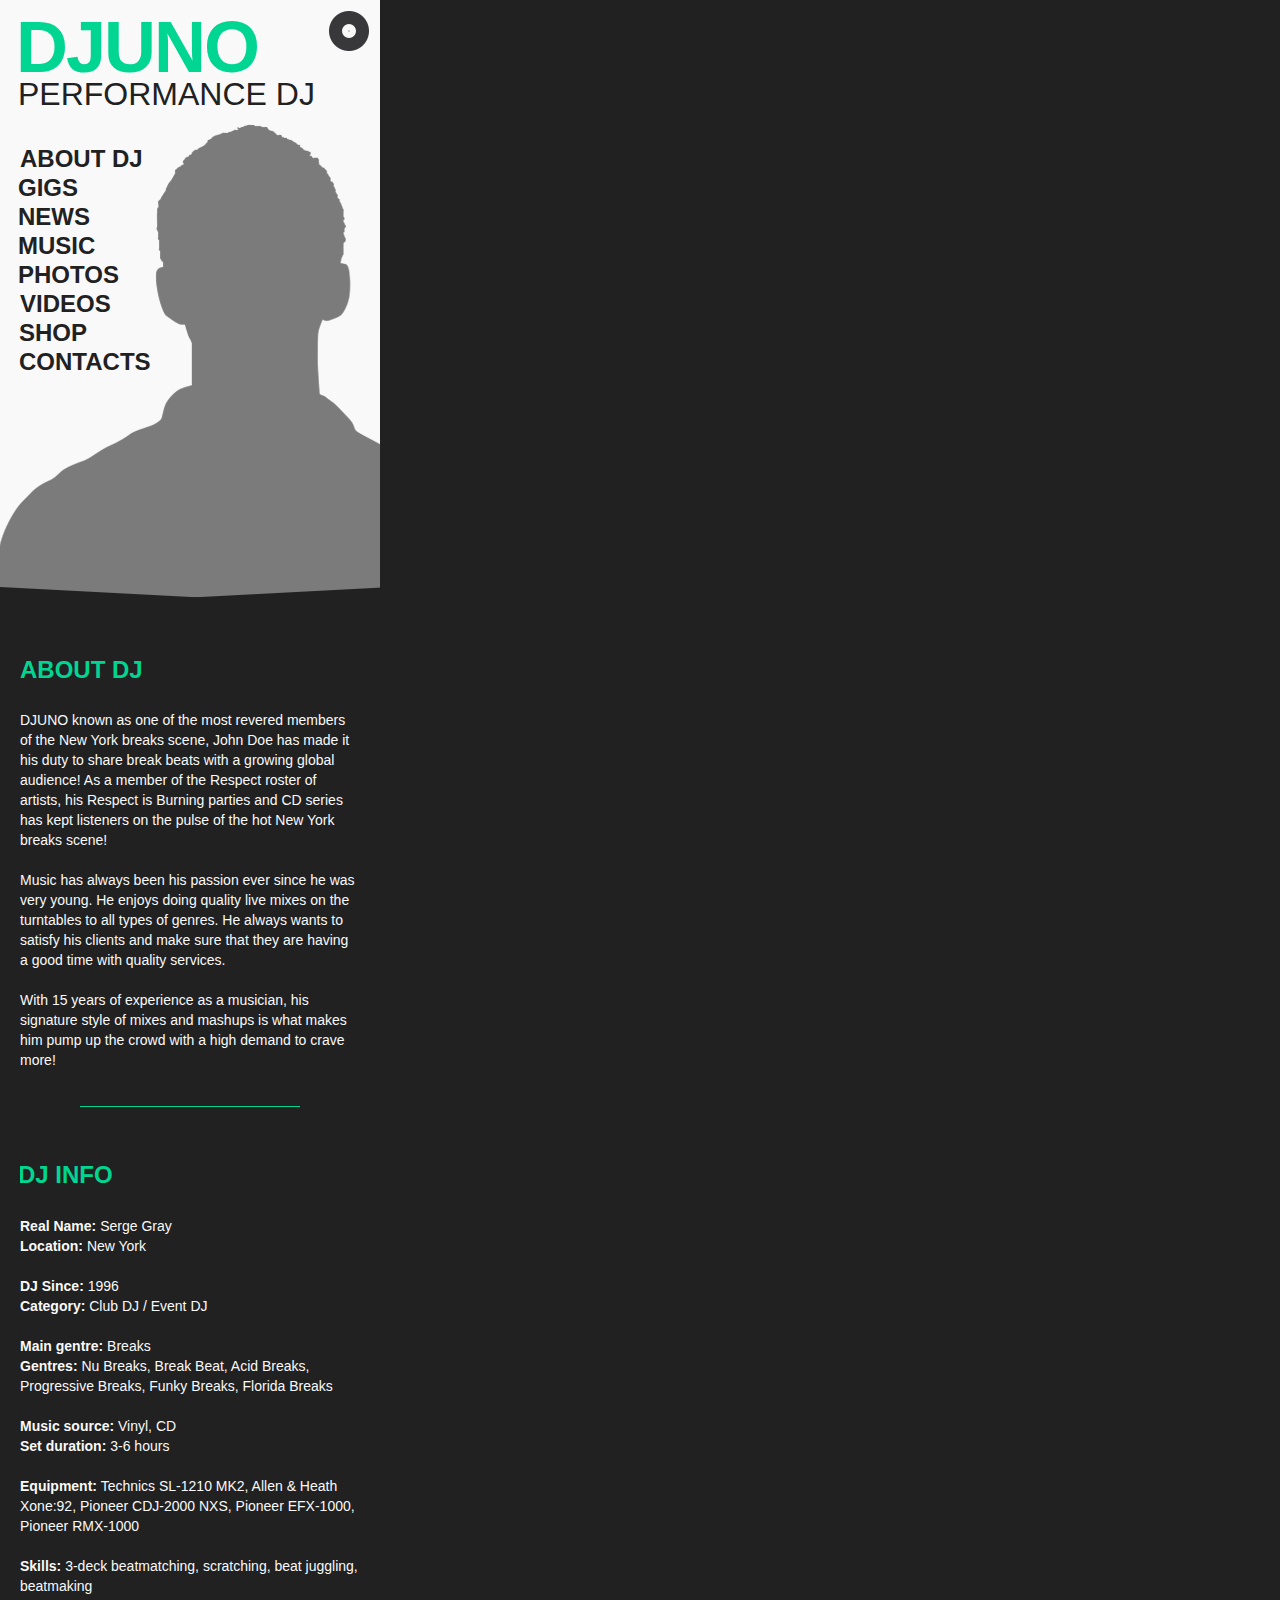
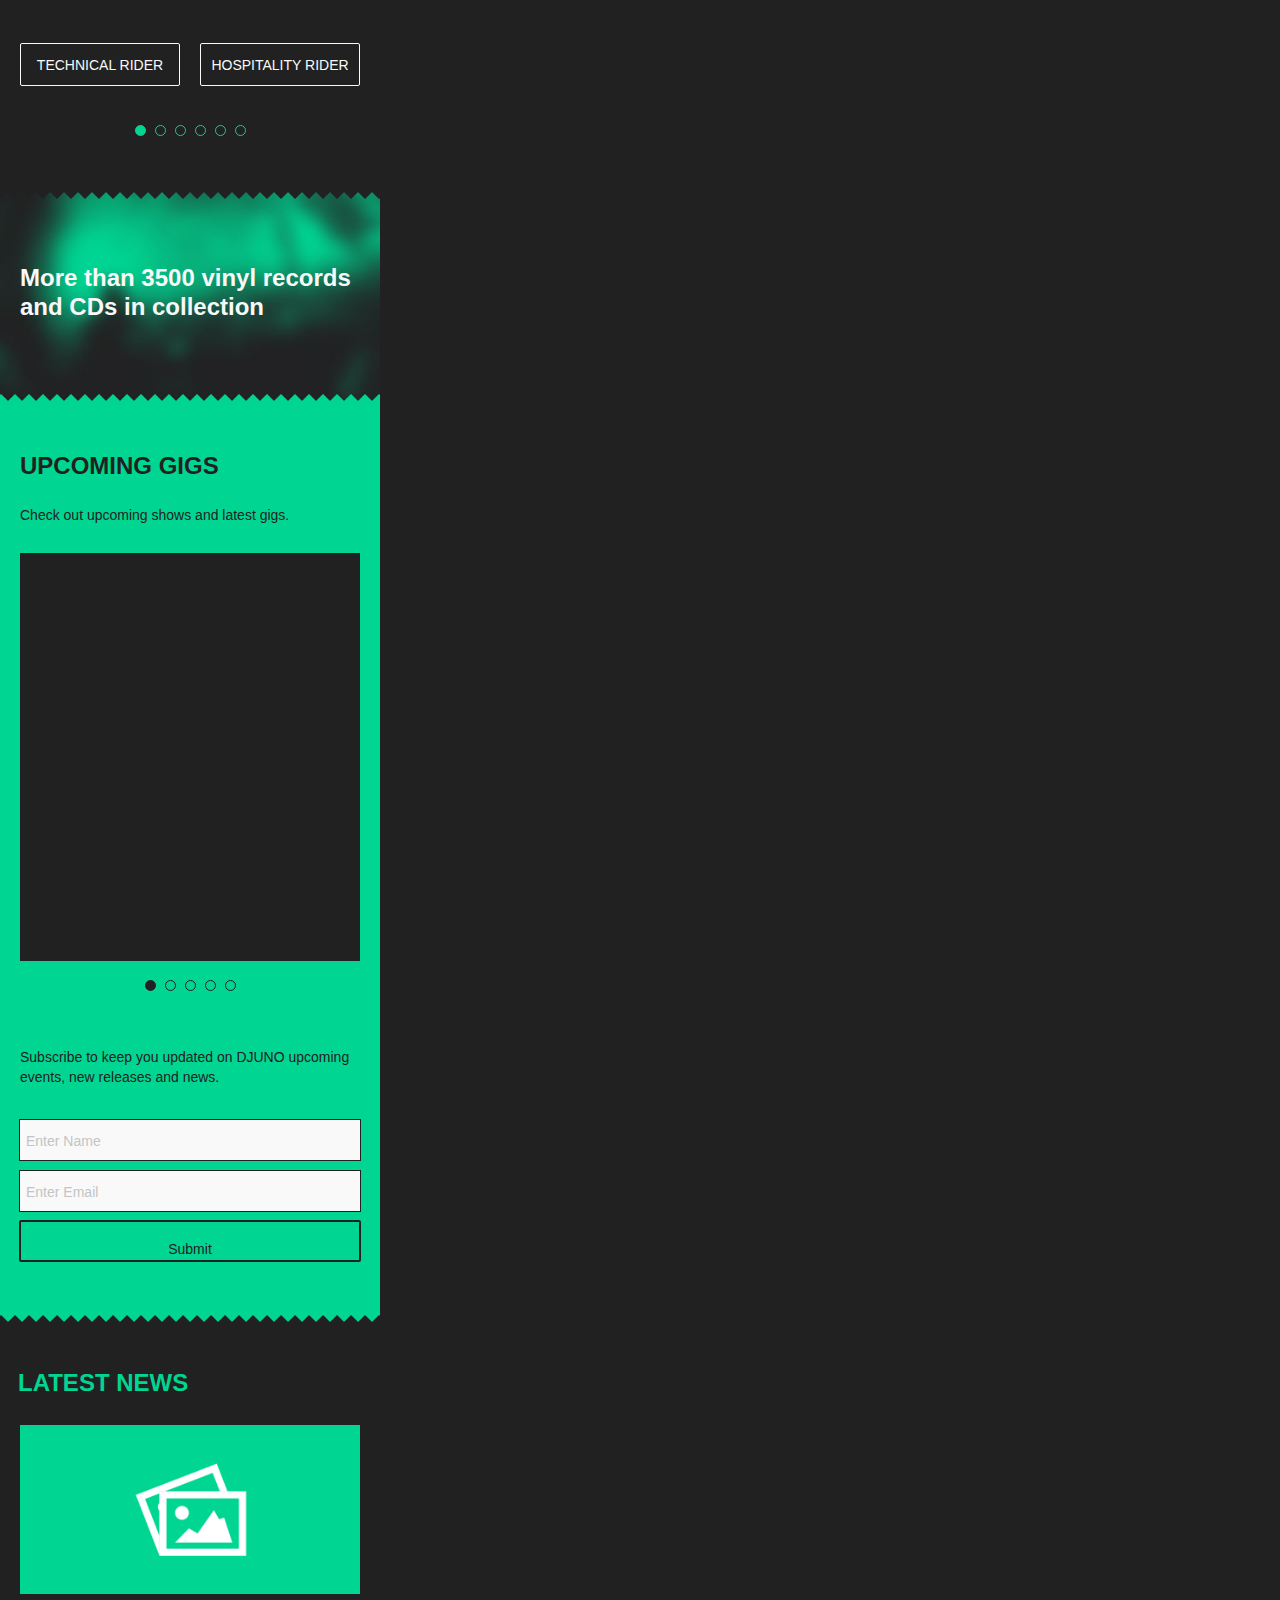
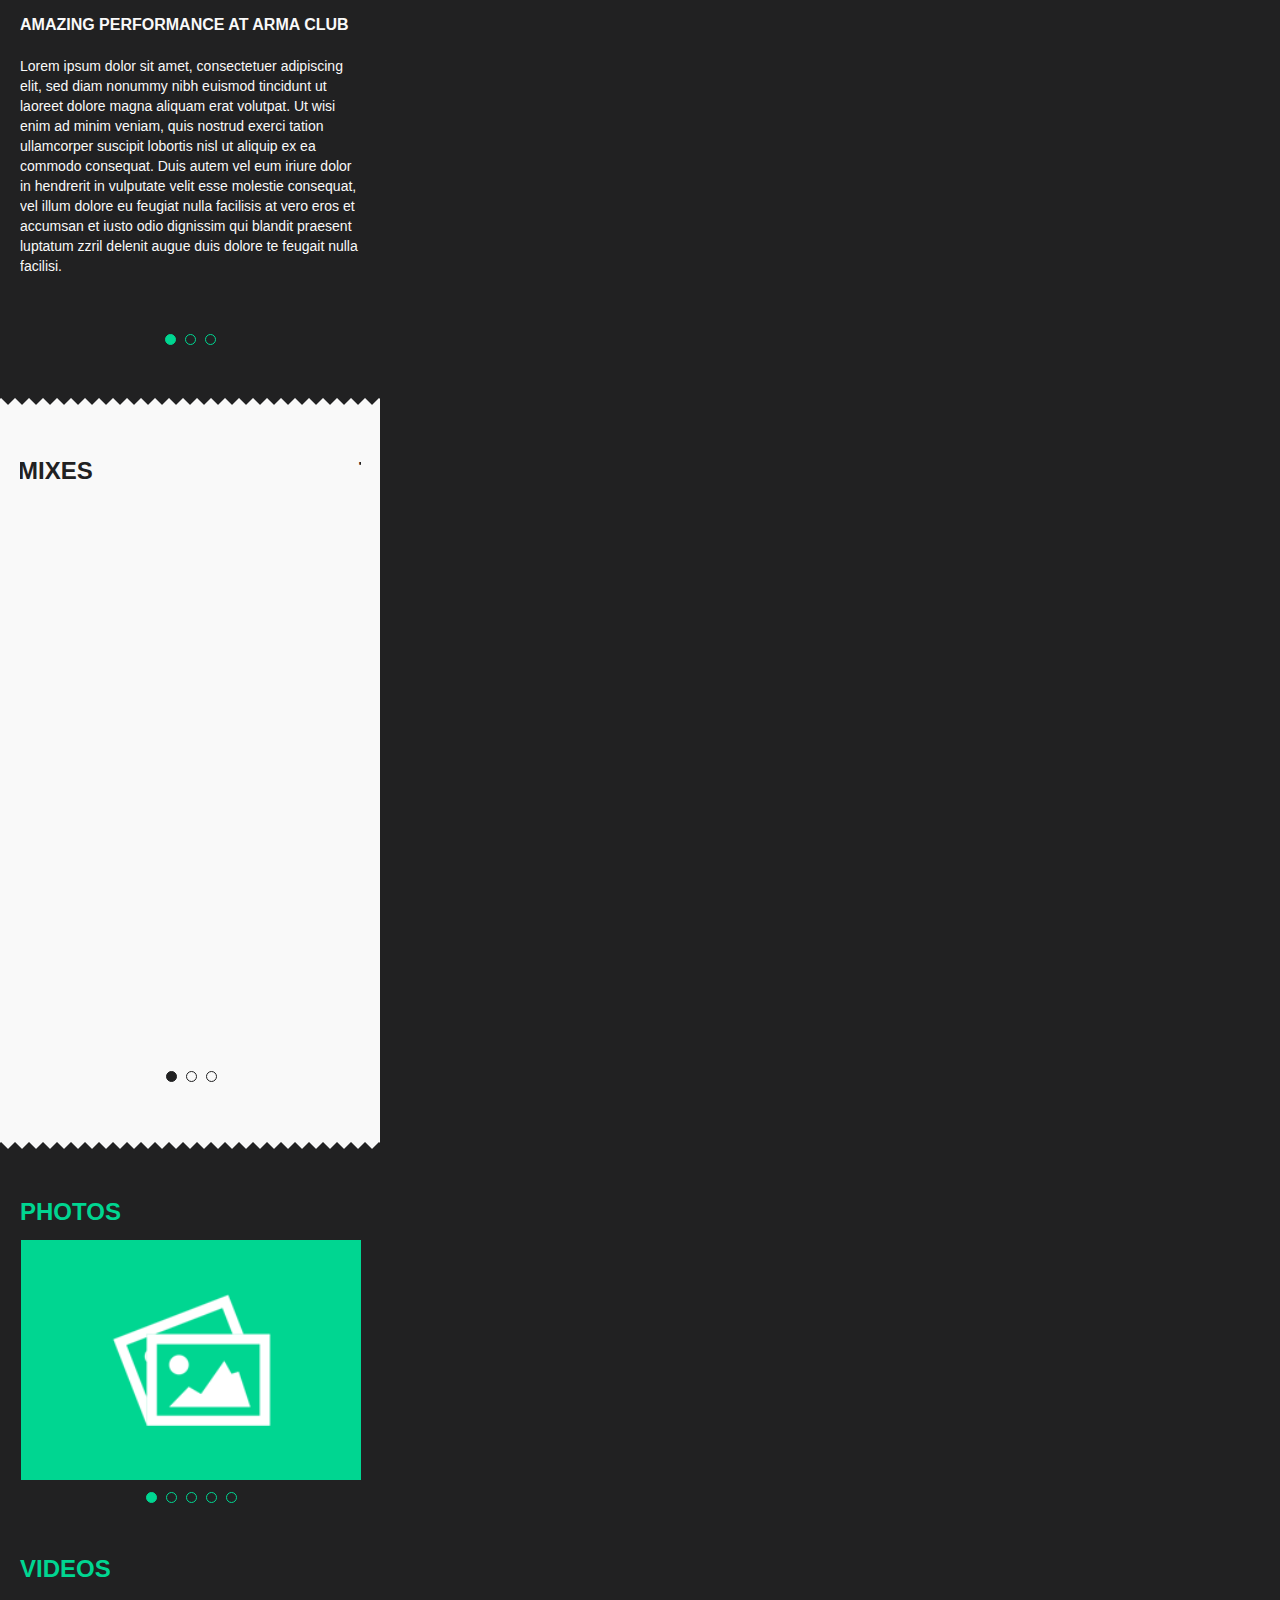
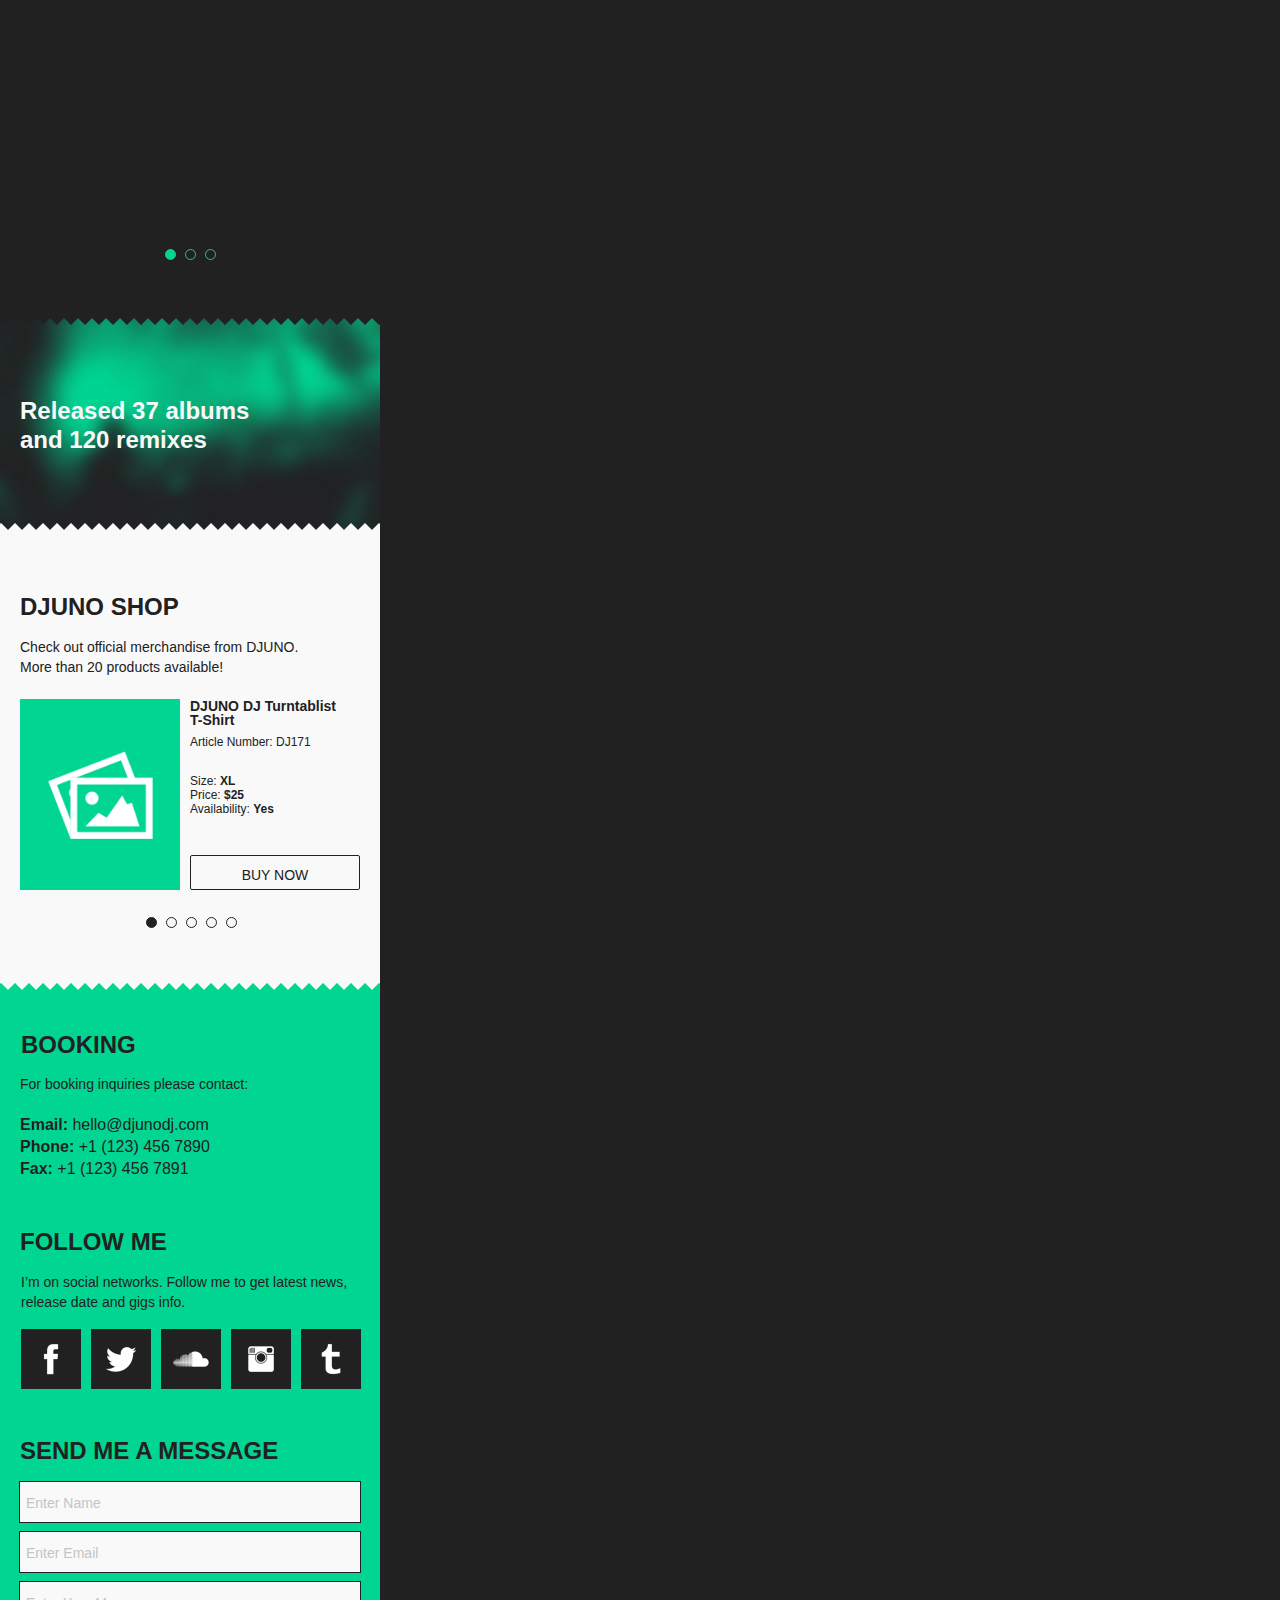
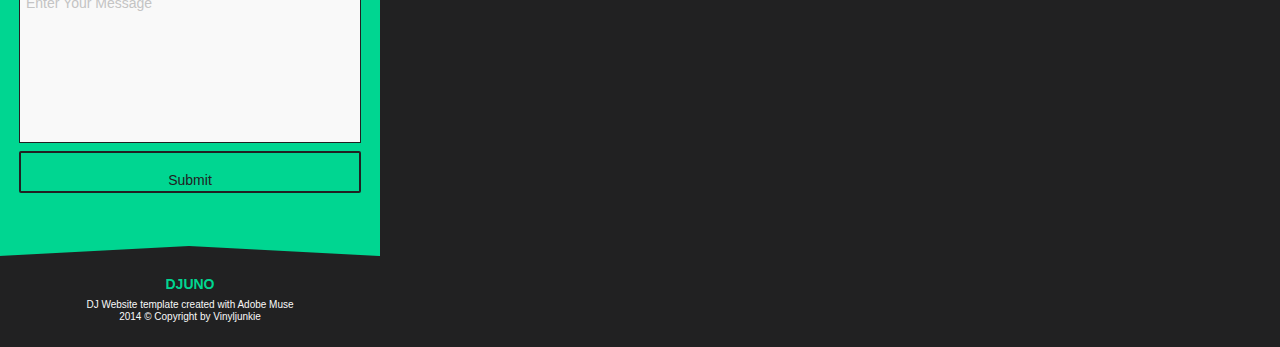
<file: phone/index.html>
<!DOCTYPE html>
<html class="nojs html" lang="en-GB">
 <head>

  <meta http-equiv="Content-type" content="text/html;charset=UTF-8"/>
  <meta name="generator" content="2017.0.4.363"/>
  <meta name="viewport" content="width=380"/>
  
  <script type="text/javascript">
   // Update the 'nojs'/'js' class on the html node
document.documentElement.className = document.documentElement.className.replace(/\bnojs\b/g, 'js');

// Check that all required assets are uploaded and up-to-date
if(typeof Muse == "undefined") window.Muse = {}; window.Muse.assets = {"required":["museutils.js", "museconfig.js", "jquery.musepolyfill.bgsize.js", "webpro.js", "musewpslideshow.js", "jquery.museoverlay.js", "touchswipe.js", "jquery.musemenu.js", "jquery.scrolleffects.js", "require.js", "index.css"], "outOfDate":[]};
</script>
  
  <link rel="canonical" href="http://beaulieurecords.com/index.html"/>
  <title>Home</title>
  <!-- CSS -->
  <link rel="stylesheet" type="text/css" href="../css/site_global.css?crc=3948134202"/>
  <link rel="stylesheet" type="text/css" href="css/index.css?crc=3933363783" id="pagesheet"/>
  <!-- IE-only CSS -->
  <!--[if lt IE 9]>
  <link rel="stylesheet" type="text/css" href="css/iefonts_index.css?crc=392214860"/>
  <![endif]-->
  <!-- Other scripts -->
  <script type="text/javascript">
   var __adobewebfontsappname__ = "muse";
</script>
  <!-- JS includes -->
  <script src="https://webfonts.creativecloud.com/raleway:n8,n2,n7,n4:all.js" type="text/javascript"></script>
  <!--[if lt IE 9]>
  <script src="../scripts/html5shiv.js?crc=4241844378" type="text/javascript"></script>
  <![endif]-->
   </head>
 <body>

  <div class="clearfix" id="page"><!-- column -->
   <div class="position_content" id="page_position_content">
    <div class="clearfix colelem" id="pu5004"><!-- group -->
     <div class="clearfix grpelem" id="u5004"><!-- group -->
      <div class="clearfix grpelem" id="u5010"><!-- column -->
       <a class="anchor_item colelem" id="top"></a>
       <div class="clearfix colelem" id="pu5005-4"><!-- group -->
        <div class="clearfix grpelem" id="u5005-4"><!-- content -->
         <p>DJUNO</p>
        </div>
        <div class="clearfix grpelem" id="u5006-4"><!-- content -->
         <p>PERFORMANCE DJ</p>
        </div>
       </div>
       <div class="clearfix colelem" id="u5007-26"><!-- content -->
        <p id="u5007-3"><a class="nonblock anim_swing" href="index.html#aboutdj"><span id="u5007">ABOUT DJ</span></a></p>
        <p id="u5007-6"><a class="nonblock anim_swing" href="index.html#gigs"><span id="u5007-4">GIGS</span></a></p>
        <p id="u5007-9"><a class="nonblock anim_swing" href="index.html#news"><span id="u5007-7">NEWS</span></a></p>
        <p id="u5007-12"><a class="nonblock anim_swing" href="index.html#music"><span id="u5007-10">MUSIC</span></a></p>
        <p id="u5007-15"><a class="nonblock anim_swing" href="index.html#photos"><span id="u5007-13">PHOTOS</span></a></p>
        <p id="u5007-18"><a class="nonblock anim_swing" href="index.html#videos"><span id="u5007-16">VIDEOS</span></a></p>
        <p id="u5007-21"><a class="nonblock anim_swing" href="index.html#shop"><span id="u5007-19">SHOP</span></a></p>
        <p id="u5007-24"><a class="nonblock anim_swing" href="index.html#contacts"><span id="u5007-22">CONTACTS</span></a></p>
       </div>
       <div class="colelem" id="u5038"><!-- simple frame --></div>
      </div>
     </div>
     <div class="museBGSize clearfix grpelem" id="u5311"><!-- column -->
      <div class="position_content" id="u5311_position_content">
       <div class="colelem" id="u5290"><!-- simple frame --></div>
       <div class="clearfix colelem" id="u5312-6"><!-- content -->
        <p>More than 3500 vinyl records</p>
        <p>and CDs in collection</p>
       </div>
       <div class="colelem" id="u5332"><!-- simple frame --></div>
      </div>
     </div>
     <div class="clearfix grpelem" id="u5036"><!-- column -->
      <div class="clearfix colelem" id="u5039-4"><!-- content -->
       <p>ABOUT DJ</p>
      </div>
      <div class="clearfix colelem" id="u5040-10"><!-- content -->
       <p>DJUNO known as one of the most revered members of the New York breaks scene, John Doe has made it his duty to share break beats with a growing global audience! As a member of the Respect roster of artists, his Respect is Burning parties and CD series has kept listeners on the pulse of the hot New York breaks scene!</p>
       <p>&nbsp;</p>
       <p>Music has always been his passion ever since he was very young. He enjoys doing quality live mixes on the turntables to all types of genres. He always wants to satisfy his clients and make sure that they are having a good time with quality services.</p>
       <p>&nbsp;</p>
       <p>With 15 years of experience as a musician, his signature style of mixes and mashups is what makes him pump up the crowd with a high demand to crave more!</p>
      </div>
      <div class="colelem" id="u5041"><!-- simple frame --></div>
     </div>
     <div class="PamphletWidget clearfix grpelem" id="pamphletu5042"><!-- none box -->
      <div class="ThumbGroup clearfix grpelem" id="u5180"><!-- none box -->
       <div class="popup_anchor" id="u5185popup">
        <div class="Thumb popup_element rounded-corners rgba-background" id="u5185"><!-- simple frame --></div>
       </div>
       <div class="popup_anchor" id="u5183popup">
        <div class="Thumb popup_element rounded-corners rgba-background" id="u5183"><!-- simple frame --></div>
       </div>
       <div class="popup_anchor" id="u5184popup">
        <div class="Thumb popup_element rounded-corners rgba-background" id="u5184"><!-- simple frame --></div>
       </div>
       <div class="popup_anchor" id="u5182popup">
        <div class="Thumb popup_element rounded-corners rgba-background" id="u5182"><!-- simple frame --></div>
       </div>
       <div class="popup_anchor" id="u5186popup">
        <div class="Thumb popup_element rounded-corners rgba-background" id="u5186"><!-- simple frame --></div>
       </div>
       <div class="popup_anchor" id="u5181popup">
        <div class="Thumb popup_element rounded-corners rgba-background" id="u5181"><!-- simple frame --></div>
       </div>
      </div>
      <div class="popup_anchor" id="u5045popup">
       <div class="ContainerGroup clearfix" id="u5045"><!-- stack box -->
        <div class="Container clearfix grpelem" id="u5054"><!-- column -->
         <div class="clearfix colelem" id="u5055-4"><!-- content -->
          <p>DJ INFO</p>
         </div>
         <div class="clearfix colelem" id="u5058-39"><!-- content -->
          <p><span id="u5058">Real Name:</span> Serge Gray</p>
          <p><span id="u5058-4">Location:</span> New York</p>
          <p>&nbsp;</p>
          <p><span id="u5058-8">DJ Since:</span> 1996</p>
          <p><span id="u5058-11">Category:</span> Club DJ / Event DJ</p>
          <p>&nbsp;</p>
          <p><span id="u5058-15">Main gentre:</span> Breaks</p>
          <p><span id="u5058-18">Gentres:</span> Nu Breaks, Break Beat, Acid Breaks,</p>
          <p>Progressive Breaks, Funky Breaks, Florida Breaks</p>
          <p>&nbsp;</p>
          <p><span id="u5058-24">Music source: </span>Vinyl, CD</p>
          <p><span id="u5058-27">Set duration: </span>3-6 hours</p>
          <p>&nbsp;</p>
          <p><span id="u5058-31">Equipment:</span> Technics SL-1210 MK2, Allen &amp; Heath Xone:92, Pioneer CDJ-2000 NXS, Pioneer EFX-1000, Pioneer RMX-1000</p>
          <p>&nbsp;</p>
          <p><span id="u5058-35">Skills: </span>3-deck beatmatching, scratching, beat juggling, beatmaking</p>
         </div>
         <div class="clearfix colelem" id="pu5056-4"><!-- group -->
          <div class="rounded-corners clearfix grpelem" id="u5056-4"><!-- content -->
           <p id="u5056-2">TECHNICAL RIDER</p>
          </div>
          <div class="rounded-corners clearfix grpelem" id="u5057-4"><!-- content -->
           <p id="u5057-2">HOSPITALITY RIDER</p>
          </div>
         </div>
        </div>
        <div class="Container invi clearfix grpelem" id="u5163"><!-- column -->
         <div class="clearfix colelem" id="u5172-4"><!-- content -->
          <p>DISCOGRAPHY</p>
         </div>
         <div class="clearfix colelem" id="u5165-51"><!-- content -->
          <p>Some of the best releases from DJUNO since 2003:</p>
          <p>&nbsp;</p>
          <p>01. The First Session (promo mix, 2003)</p>
          <p>02. Deep inside (2004)</p>
          <p>03. House mania (promo mix, 2005)</p>
          <p>04. I’m a house gangster (2006)</p>
          <p>05. Flat Beats (2007)</p>
          <p>06. Groove Thing (promo for Redd Bull, 2010)</p>
          <p>07. Live @ PDJTV (2011)</p>
          <p>08. Space Deep (compilation 2012)</p>
          <p>09. Groove vibes (promo 2013)</p>
          <p>10. Live @ PDJTV (2011)</p>
          <p>11. Space Deep (compilation 2012)</p>
          <p>12. Groove vibes (promo 2013)</p>
          <p>13. I’m a house gangster (2006)</p>
          <p>14. Flat Beats (2007)</p>
          <p>15. Groove Thing (promo for Redd Bull, 2012)</p>
          <p>16. Live @ PDJTV (2012)</p>
          <p>17. Space Deep (compilation 2012)</p>
          <p>18. Groove vibes (promo 2013)</p>
          <p>19. Live @ PDJTV (2013)</p>
          <p>20. Space Deep (compilation 2014)</p>
          <p>21. Groove vibes (promo 2014)</p>
          <p>22. House mania (promo mix, 2014)</p>
          <p>23. I’m a house gangster (2014)</p>
         </div>
        </div>
        <div class="Container invi clearfix grpelem" id="u5159"><!-- column -->
         <div class="clearfix colelem" id="u5160-4"><!-- content -->
          <p>VENUES PLAYED</p>
         </div>
         <div class="clearfix colelem" id="u5162-67"><!-- content -->
          <p id="u5162-3">• The Egyptian Theatre <span id="u5162-2">(Hollywood, CA)</span></p>
          <p id="u5162-6">• Las Palmas Night Club <span id="u5162-5">(Hollywood, CA)</span></p>
          <p id="u5162-9">• The Room Night Club <span id="u5162-8">(Hollywood, CA)</span></p>
          <p id="u5162-12">• Skinny's Lounge <span id="u5162-11">(North Hollywood, CA)</span></p>
          <p id="u5162-15">• Home Depot Center Sports Arena <span id="u5162-14">(Los Angeles, CA)</span></p>
          <p id="u5162-18">• USC Campus College Event <span id="u5162-17">(Los Angeles, CA)</span></p>
          <p id="u5162-21">• The Varsity Lounge <span id="u5162-20">(Los Angeles, CA)</span></p>
          <p id="u5162-24">• The Vortex <span id="u5162-23">(Los Angeles, CA)</span></p>
          <p id="u5162-27">• Hacienda Hotel <span id="u5162-26">(Los Angeles, CA)</span></p>
          <p id="u5162-30">• Fu’s Palace <span id="u5162-29">(Los Angeles, CA)</span></p>
          <p id="u5162-33">• The Odyssey <span id="u5162-32">(Granada Hills, CA)</span></p>
          <p id="u5162-36">• Azzurra Building Rooftop Event <span id="u5162-35">(Marina Del Rey, CA)</span></p>
          <p id="u5162-39">• Marina Cafe <span id="u5162-38">(Marina Del Rey, CA)</span></p>
          <p id="u5162-42">• DoubleTree by Hilton Hotel <span id="u5162-41">(Norwalk, CA)</span></p>
          <p id="u5162-45">• USC Campus College Event<span id="u5162-44"> (Los Angeles, CA)</span></p>
          <p id="u5162-48">• The Varsity Lounge <span id="u5162-47">(Los Angeles, CA)</span></p>
          <p id="u5162-51">• The Vortex <span id="u5162-50">(Los Angeles, CA)</span></p>
          <p id="u5162-54">• Hacienda Hotel<span id="u5162-53"> (Los Angeles, CA)</span></p>
          <p id="u5162-57">• Fu’s Palace <span id="u5162-56">(Los Angeles, CA)</span></p>
          <p id="u5162-60">• The Odyssey <span id="u5162-59">(Granada Hills, CA)</span></p>
          <p id="u5162-63">• Azzurra Building Rooftop Event <span id="u5162-62">(Marina Del Rey, CA)</span></p>
          <p id="u5162-65">and more than 500 clubs and events.</p>
         </div>
        </div>
        <div class="Container invi clearfix grpelem" id="u5046"><!-- column -->
         <div class="clearfix colelem" id="u5050-4"><!-- content -->
          <p>AWARDS</p>
         </div>
         <div class="clearfix colelem" id="pu5047"><!-- group -->
          <div class="museBGSize grpelem" id="u5047"><!-- simple frame --></div>
          <div class="museBGSize grpelem" id="u5197"><!-- simple frame --></div>
         </div>
         <div class="clearfix colelem" id="pu5053-6"><!-- group -->
          <div class="clearfix grpelem" id="u5053-6"><!-- content -->
           <p><span id="u5053">MixMag</span></p>
           <p><span id="u5053-3">DJ of the Year 2014</span></p>
          </div>
          <div class="clearfix grpelem" id="u5051-6"><!-- content -->
           <p><span id="u5051">DJMAG</span></p>
           <p><span id="u5051-3">DJ of the Year 2013</span></p>
          </div>
         </div>
         <div class="clearfix colelem" id="pu5201"><!-- group -->
          <div class="museBGSize grpelem" id="u5201"><!-- simple frame --></div>
          <div class="museBGSize grpelem" id="u5200"><!-- simple frame --></div>
         </div>
         <div class="clearfix colelem" id="pu5052-6"><!-- group -->
          <div class="clearfix grpelem" id="u5052-6"><!-- content -->
           <p><span id="u5052">DMC WC</span></p>
           <p><span id="u5052-3">DJ of the Year 2012</span></p>
          </div>
          <div class="clearfix grpelem" id="u5203-6"><!-- content -->
           <p><span id="u5203">MixMag</span></p>
           <p><span id="u5203-3">DJ of the Year 2014</span></p>
          </div>
         </div>
        </div>
        <div class="Container invi clearfix grpelem" id="u5060"><!-- column -->
         <div class="clearfix colelem" id="u5064-4"><!-- content -->
          <p>CLIENTS &amp; SPONSORS</p>
         </div>
         <div class="clearfix colelem" id="pu5062-33"><!-- group -->
          <div class="clearfix grpelem" id="u5062-33"><!-- content -->
           <p>Bloomingdale's</p>
           <p>Buffalo Jeans</p>
           <p>The DJ List</p>
           <p>WeDeeJay Booking</p>
           <p>Diesel</p>
           <p>Harrah's</p>
           <p>H&amp;M</p>
           <p>Macy's</p>
           <p>Brooklyn Nets</p>
           <p>Oribe</p>
           <p>Saks Fifth Avenue</p>
           <p>Sephora</p>
           <p>TopShop</p>
           <p>Tribeca Cinemas</p>
           <p>Ultra Music Festival</p>
           <p>&nbsp;</p>
          </div>
          <div class="clearfix grpelem" id="u5063-30"><!-- content -->
           <p>Born Electrix</p>
           <p>Red Bull DJ Academy</p>
           <p>Pioneer DJ</p>
           <p>Native Instruments</p>
           <p>Beatport</p>
           <p>Chemical-Records</p>
           <p>JunoDownload.com</p>
           <p>The DJ List</p>
           <p>WeDeeJay Booking Agency</p>
           <p>Tools4DJ.ru</p>
           <p>H&amp;M</p>
           <p>Macy's</p>
           <p>Brooklyn Nets</p>
           <p>Bloomingdale's</p>
          </div>
         </div>
         <div class="clearfix colelem" id="pu5068"><!-- group -->
          <a class="nonblock nontext museBGSize grpelem" id="u5068" href="http://themeforest.net/user/vinyljunkie?ref=vinyljunkie"><!-- simple frame --></a>
          <a class="nonblock nontext museBGSize grpelem" id="u5069" href="http://themeforest.net/user/vinyljunkie?ref=vinyljunkie"><!-- simple frame --></a>
         </div>
         <div class="clearfix colelem" id="pu5066"><!-- group -->
          <a class="nonblock nontext museBGSize grpelem" id="u5066" href="http://themeforest.net/user/vinyljunkie?ref=vinyljunkie"><!-- simple frame --></a>
          <a class="nonblock nontext museBGSize grpelem" id="u5065" href="http://themeforest.net/user/vinyljunkie?ref=vinyljunkie"><!-- simple frame --></a>
         </div>
         <div class="clearfix colelem" id="pu5067"><!-- group -->
          <a class="nonblock nontext museBGSize grpelem" id="u5067" href="http://themeforest.net/user/vinyljunkie?ref=vinyljunkie"><!-- simple frame --></a>
          <a class="nonblock nontext museBGSize grpelem" id="u5061" href="http://themeforest.net/user/vinyljunkie?ref=vinyljunkie"><!-- simple frame --></a>
         </div>
        </div>
        <div class="Container invi clearfix grpelem" id="u5070"><!-- column -->
         <div class="clearfix colelem" id="u5158-4"><!-- content -->
          <p>PRESS</p>
         </div>
         <div class="clearfix colelem" id="u5088-4"><!-- content -->
          <p><span id="u5088">Here are recent articles about DJUNO.</span></p>
         </div>
         <div class="PamphletWidget clearfix colelem" id="pamphletu5089"><!-- none box -->
          <div class="ThumbGroup clearfix grpelem" id="u5095"><!-- none box -->
           <div class="popup_anchor" id="u5096popup">
            <div class="Thumb popup_element" id="u5096"><!-- simple frame --></div>
           </div>
          </div>
          <div class="popup_anchor" id="u5099popup">
           <div class="ContainerGroup clearfix" id="u5099"><!-- stack box -->
            <div class="Container invi rgba-background clearfix grpelem" id="u5100"><!-- group -->
             <div class="clearfix grpelem" id="u5101-10"><!-- content -->
              <p id="u5101-2">MIXMAG</p>
              <p id="u5101-4">#123</p>
              <p id="u5101-5">&nbsp;</p>
              <p class="Magazine_Style" id="u5101-8"><a class="nonblock" href="http://www.tools4dj.ru">Read more</a></p>
             </div>
            </div>
           </div>
          </div>
         </div>
         <div class="PamphletWidget clearfix colelem" id="pamphletu5123"><!-- none box -->
          <div class="ThumbGroup clearfix grpelem" id="u5124"><!-- none box -->
           <div class="popup_anchor" id="u5125popup">
            <div class="Thumb popup_element" id="u5125"><!-- simple frame --></div>
           </div>
          </div>
          <div class="popup_anchor" id="u5126popup">
           <div class="ContainerGroup clearfix" id="u5126"><!-- stack box -->
            <div class="Container invi rgba-background clearfix grpelem" id="u5127"><!-- group -->
             <div class="clearfix grpelem" id="u5128-10"><!-- content -->
              <p id="u5128-2">DJ MAG</p>
              <p id="u5128-4">#123</p>
              <p id="u5128-5">&nbsp;</p>
              <p class="Magazine_Style" id="u5128-8"><a class="nonblock" href="http://www.tools4dj.ru">Read more</a></p>
             </div>
            </div>
           </div>
          </div>
         </div>
         <div class="PamphletWidget clearfix colelem" id="pamphletu5106"><!-- none box -->
          <div class="ThumbGroup clearfix grpelem" id="u5121"><!-- none box -->
           <div class="popup_anchor" id="u5122popup">
            <div class="Thumb popup_element" id="u5122"><!-- simple frame --></div>
           </div>
          </div>
          <div class="popup_anchor" id="u5118popup">
           <div class="ContainerGroup clearfix" id="u5118"><!-- stack box -->
            <div class="Container invi rgba-background clearfix grpelem" id="u5119"><!-- group -->
             <div class="clearfix grpelem" id="u5120-10"><!-- content -->
              <p id="u5120-2">DJ MAG</p>
              <p id="u5120-4">#124</p>
              <p id="u5120-5">&nbsp;</p>
              <p class="Magazine_Style" id="u5120-8"><a class="nonblock" href="http://www.tools4dj.ru">Read more</a></p>
             </div>
            </div>
           </div>
          </div>
         </div>
         <div class="PamphletWidget clearfix colelem" id="pamphletu5071"><!-- none box -->
          <div class="ThumbGroup clearfix grpelem" id="u5072"><!-- none box -->
           <div class="popup_anchor" id="u5073popup">
            <div class="Thumb popup_element" id="u5073"><!-- simple frame --></div>
           </div>
          </div>
          <div class="popup_anchor" id="u5074popup">
           <div class="ContainerGroup clearfix" id="u5074"><!-- stack box -->
            <div class="Container invi rgba-background clearfix grpelem" id="u5075"><!-- group -->
             <div class="clearfix grpelem" id="u5076-10"><!-- content -->
              <p id="u5076-2">TOOLS4DJ</p>
              <p id="u5076-4">#12</p>
              <p id="u5076-5">&nbsp;</p>
              <p class="Magazine_Style" id="u5076-8"><a class="nonblock" href="http://www.tools4dj.ru">Read more</a></p>
             </div>
            </div>
           </div>
          </div>
         </div>
         <div class="PamphletWidget clearfix colelem" id="pamphletu5141"><!-- none box -->
          <div class="ThumbGroup clearfix grpelem" id="u5156"><!-- none box -->
           <div class="popup_anchor" id="u5157popup">
            <div class="Thumb popup_element" id="u5157"><!-- simple frame --></div>
           </div>
          </div>
          <div class="popup_anchor" id="u5144popup">
           <div class="ContainerGroup clearfix" id="u5144"><!-- stack box -->
            <div class="Container invi rgba-background clearfix grpelem" id="u5145"><!-- group -->
             <div class="clearfix grpelem" id="u5146-10"><!-- content -->
              <p id="u5146-2">THE DJ</p>
              <p id="u5146-4">#3</p>
              <p id="u5146-5">&nbsp;</p>
              <p class="Magazine_Style" id="u5146-8"><a class="nonblock" href="http://www.tools4dj.ru">Read more</a></p>
             </div>
            </div>
           </div>
          </div>
         </div>
         <div class="PamphletWidget clearfix colelem" id="pamphletu5273"><!-- none box -->
          <div class="ThumbGroup clearfix grpelem" id="u5274"><!-- none box -->
           <div class="popup_anchor" id="u5275popup">
            <div class="Thumb popup_element" id="u5275"><!-- simple frame --></div>
           </div>
          </div>
          <div class="popup_anchor" id="u5278popup">
           <div class="ContainerGroup clearfix" id="u5278"><!-- stack box -->
            <div class="Container invi rgba-background clearfix grpelem" id="u5279"><!-- group -->
             <div class="clearfix grpelem" id="u5280-10"><!-- content -->
              <p id="u5280-2">MIXMAG</p>
              <p id="u5280-4">#123</p>
              <p id="u5280-5">&nbsp;</p>
              <p class="Magazine_Style" id="u5280-8"><a class="nonblock" href="http://www.tools4dj.ru">Read more</a></p>
             </div>
            </div>
           </div>
          </div>
         </div>
         <div class="PamphletWidget clearfix colelem" id="pamphletu5835"><!-- none box -->
          <div class="ThumbGroup clearfix grpelem" id="u5836"><!-- none box -->
           <div class="popup_anchor" id="u5837popup">
            <div class="Thumb popup_element" id="u5837"><!-- simple frame --></div>
           </div>
          </div>
          <div class="popup_anchor" id="u5840popup">
           <div class="ContainerGroup clearfix" id="u5840"><!-- stack box -->
            <div class="Container invi rgba-background clearfix grpelem" id="u5841"><!-- group -->
             <div class="clearfix grpelem" id="u5842-10"><!-- content -->
              <p id="u5842-2">MIXMAG</p>
              <p id="u5842-4">#123</p>
              <p id="u5842-5">&nbsp;</p>
              <p class="Magazine_Style" id="u5842-8"><a class="nonblock" href="http://www.tools4dj.ru">Read more</a></p>
             </div>
            </div>
           </div>
          </div>
         </div>
         <div class="PamphletWidget clearfix colelem" id="pamphletu5852"><!-- none box -->
          <div class="ThumbGroup clearfix grpelem" id="u5862"><!-- none box -->
           <div class="popup_anchor" id="u5863popup">
            <div class="Thumb popup_element" id="u5863"><!-- simple frame --></div>
           </div>
          </div>
          <div class="popup_anchor" id="u5857popup">
           <div class="ContainerGroup clearfix" id="u5857"><!-- stack box -->
            <div class="Container invi rgba-background clearfix grpelem" id="u5858"><!-- group -->
             <div class="clearfix grpelem" id="u5859-10"><!-- content -->
              <p id="u5859-2">DJ MAG</p>
              <p id="u5859-4">#123</p>
              <p id="u5859-5">&nbsp;</p>
              <p class="Magazine_Style" id="u5859-8"><a class="nonblock" href="http://www.tools4dj.ru">Read more</a></p>
             </div>
            </div>
           </div>
          </div>
         </div>
         <div class="PamphletWidget clearfix colelem" id="pamphletu5869"><!-- none box -->
          <div class="ThumbGroup clearfix grpelem" id="u5879"><!-- none box -->
           <div class="popup_anchor" id="u5880popup">
            <div class="Thumb popup_element" id="u5880"><!-- simple frame --></div>
           </div>
          </div>
          <div class="popup_anchor" id="u5883popup">
           <div class="ContainerGroup clearfix" id="u5883"><!-- stack box -->
            <div class="Container invi rgba-background clearfix grpelem" id="u5884"><!-- group -->
             <div class="clearfix grpelem" id="u5885-10"><!-- content -->
              <p id="u5885-2">DJ MAG</p>
              <p id="u5885-4">#124</p>
              <p id="u5885-5">&nbsp;</p>
              <p class="Magazine_Style" id="u5885-8"><a class="nonblock" href="http://www.tools4dj.ru">Read more</a></p>
             </div>
            </div>
           </div>
          </div>
         </div>
        </div>
       </div>
      </div>
     </div>
     <a class="anchor_item grpelem" id="aboutdj"></a>
    </div>
    <div class="PamphletWidget clearfix mse_pre_init" id="pamphletu6624"><!-- none box -->
     <div class="popup_anchor" id="u6635popup">
      <div class="ContainerGroup clearfix" id="u6635"><!-- stack box -->
       <div class="Container invi rgba-background rounded-corners clearfix grpelem" id="u6636"><!-- group -->
        <nav class="MenuBar rounded-corners clearfix grpelem" id="menuu6715"><!-- vertical box -->
         <div class="MenuItemContainer clearfix colelem" id="u6756"><!-- horizontal box -->
          <a class="nonblock nontext MenuItem MenuItemWithSubMenu anim_swing rounded-corners clearfix grpelem" id="u6757" href="index.html#top"><!-- horizontal box --><div class="museBGSize grpelem" id="u6758"><!-- content --></div></a>
         </div>
         <div class="MenuItemContainer clearfix colelem" id="u6895"><!-- horizontal box -->
          <a class="nonblock nontext MenuItem MenuItemWithSubMenu anim_swing rounded-corners clearfix grpelem" id="u6898" href="index.html#aboutdj"><!-- horizontal box --><div class="museBGSize grpelem" id="u6899"><!-- content --></div></a>
         </div>
         <div class="MenuItemContainer clearfix colelem" id="u6888"><!-- horizontal box -->
          <a class="nonblock nontext MenuItem MenuItemWithSubMenu anim_swing rounded-corners clearfix grpelem" id="u6891" href="index.html#gigs"><!-- horizontal box --><div class="museBGSize grpelem" id="u6892"><!-- content --></div></a>
         </div>
         <div class="MenuItemContainer clearfix colelem" id="u6881"><!-- horizontal box -->
          <a class="nonblock nontext MenuItem MenuItemWithSubMenu anim_swing rounded-corners clearfix grpelem" id="u6884" href="index.html#news"><!-- horizontal box --><div class="museBGSize grpelem" id="u6885"><!-- content --></div></a>
         </div>
         <div class="MenuItemContainer clearfix colelem" id="u6874"><!-- horizontal box -->
          <a class="nonblock nontext MenuItem MenuItemWithSubMenu anim_swing rounded-corners clearfix grpelem" id="u6877" href="index.html#music"><!-- horizontal box --><div class="museBGSize grpelem" id="u6878"><!-- content --></div></a>
         </div>
         <div class="MenuItemContainer clearfix colelem" id="u6867"><!-- horizontal box -->
          <a class="nonblock nontext MenuItem MenuItemWithSubMenu anim_swing rounded-corners clearfix grpelem" id="u6870" href="index.html#photos"><!-- horizontal box --><div class="museBGSize grpelem" id="u6871"><!-- content --></div></a>
         </div>
         <div class="MenuItemContainer clearfix colelem" id="u6860"><!-- horizontal box -->
          <a class="nonblock nontext MenuItem MenuItemWithSubMenu anim_swing rounded-corners clearfix grpelem" id="u6863" href="index.html#videos"><!-- horizontal box --><div class="museBGSize grpelem" id="u6864"><!-- content --></div></a>
         </div>
         <div class="MenuItemContainer clearfix colelem" id="u6853"><!-- horizontal box -->
          <a class="nonblock nontext MenuItem MenuItemWithSubMenu anim_swing rounded-corners clearfix grpelem" id="u6856" href="index.html#shop"><!-- horizontal box --><div class="museBGSize grpelem" id="u6857"><!-- content --></div></a>
         </div>
         <div class="MenuItemContainer clearfix colelem" id="u6846"><!-- horizontal box -->
          <a class="nonblock nontext MenuItem MenuItemWithSubMenu anim_swing rounded-corners clearfix grpelem" id="u6849" href="index.html#contacts"><!-- horizontal box --><div class="museBGSize grpelem" id="u6850"><!-- content --></div></a>
         </div>
        </nav>
       </div>
      </div>
     </div>
     <div class="ThumbGroup clearfix grpelem" id="u6713"><!-- none box -->
      <div class="popup_anchor" id="u6714popup">
       <div class="Thumb popup_element" id="u6714"><!-- simple frame --></div>
      </div>
     </div>
     <div class="popup_anchor" id="u6625popup">
      <div class="PamphletCloseButton PamphletLightboxPart popup_element" id="u6625"><!-- simple frame --></div>
     </div>
    </div>
    <div class="clearfix colelem" id="pu5333"><!-- group -->
     <div class="clearfix grpelem" id="u5333"><!-- column -->
      <div class="position_content" id="u5333_position_content">
       <a class="anchor_item colelem" id="gigs"></a>
       <div class="clearfix colelem" id="u5334-4"><!-- content -->
        <p>UPCOMING GIGS</p>
       </div>
       <div class="clearfix colelem" id="u5335-4"><!-- content -->
        <p>Check out upcoming shows and latest gigs.</p>
       </div>
       <div class="clearfix colelem" id="u5336-4"><!-- content -->
        <p>Subscribe to keep you updated on DJUNO upcoming events, new releases and news.</p>
       </div>
       <div class="colelem" id="u5692"><!-- simple frame --></div>
      </div>
     </div>
     <div class="PamphletWidget clearfix grpelem" id="pamphletu5337"><!-- none box -->
      <div class="ThumbGroup clearfix grpelem" id="u5349"><!-- none box -->
       <div class="popup_anchor" id="u5352popup">
        <div class="Thumb popup_element rounded-corners rgba-background" id="u5352"><!-- simple frame --></div>
       </div>
       <div class="popup_anchor" id="u5641popup">
        <div class="Thumb popup_element rounded-corners rgba-background" id="u5641"><!-- simple frame --></div>
       </div>
       <div class="popup_anchor" id="u5649popup">
        <div class="Thumb popup_element rounded-corners rgba-background" id="u5649"><!-- simple frame --></div>
       </div>
       <div class="popup_anchor" id="u5657popup">
        <div class="Thumb popup_element rounded-corners rgba-background" id="u5657"><!-- simple frame --></div>
       </div>
       <div class="popup_anchor" id="u5665popup">
        <div class="Thumb popup_element rounded-corners rgba-background" id="u5665"><!-- simple frame --></div>
       </div>
      </div>
      <div class="popup_anchor" id="u5353popup">
       <div class="ContainerGroup clearfix" id="u5353"><!-- stack box -->
        <div class="Container grpelem" id="u5440"><!-- simple frame --></div>
        <div class="Container invi grpelem" id="u5642"><!-- simple frame --></div>
        <div class="Container invi grpelem" id="u5650"><!-- simple frame --></div>
        <div class="Container invi grpelem" id="u5658"><!-- simple frame --></div>
        <div class="Container invi grpelem" id="u5666"><!-- simple frame --></div>
       </div>
      </div>
     </div>
     <form class="form-grp clearfix grpelem" id="widgetu5612" method="post" enctype="multipart/form-data" action="../scripts/form-u5612.php"><!-- none box -->
      <div class="fld-grp clearfix grpelem" id="widgetu5616" data-required="true"><!-- none box -->
       <span class="fld-input NoWrap actAsDiv clearfix grpelem" id="u5620-4"><!-- content --><input class="wrapped-input" type="text" spellcheck="false" id="widgetu5616_input" name="custom_U5616" tabindex="1"/><label class="wrapped-input fld-prompt" id="widgetu5616_prompt" for="widgetu5616_input"><span class="actAsPara">Enter Name</span></label></span>
      </div>
      <div class="fld-grp clearfix grpelem" id="widgetu5626" data-required="true" data-type="email"><!-- none box -->
       <span class="fld-input NoWrap actAsDiv clearfix grpelem" id="u5628-4"><!-- content --><input class="wrapped-input" type="email" spellcheck="false" id="widgetu5626_input" name="Email" tabindex="2"/><label class="wrapped-input fld-prompt" id="widgetu5626_prompt" for="widgetu5626_input"><span class="actAsPara">Enter Email</span></label></span>
      </div>
      <div class="clearfix grpelem" id="u5613-4"><!-- content -->
       <p>Submitting Form...</p>
      </div>
      <div class="clearfix grpelem" id="u5615-4"><!-- content -->
       <p>The server encountered an error.</p>
      </div>
      <div class="clearfix grpelem" id="u5631-4"><!-- content -->
       <p>Form received.</p>
      </div>
      <button class="submit-btn NoWrap rounded-corners clearfix grpelem" id="u5614-4" type="submit" value="Submit" tabindex="3"><!-- content -->
       <div style="margin-top:-9px;height:9px;">
        <p>Submit</p>
       </div>
      </button>
     </form>
    </div>
    <div class="clearfix colelem" id="pu5693"><!-- group -->
     <div class="clearfix grpelem" id="u5693"><!-- column -->
      <div class="position_content" id="u5693_position_content">
       <a class="anchor_item colelem" id="news"></a>
       <div class="clearfix colelem" id="u5694-4"><!-- content -->
        <p>LATEST NEWS</p>
       </div>
       <div class="colelem" id="u5741"><!-- simple frame --></div>
      </div>
     </div>
     <div class="PamphletWidget clearfix grpelem" id="pamphletu5695"><!-- none box -->
      <div class="ThumbGroup clearfix grpelem" id="u5703"><!-- none box -->
       <div class="popup_anchor" id="u5706popup">
        <div class="Thumb popup_element rounded-corners rgba-background" id="u5706"><!-- simple frame --></div>
       </div>
       <div class="popup_anchor" id="u5704popup">
        <div class="Thumb popup_element rounded-corners rgba-background" id="u5704"><!-- simple frame --></div>
       </div>
       <div class="popup_anchor" id="u5705popup">
        <div class="Thumb popup_element rounded-corners rgba-background" id="u5705"><!-- simple frame --></div>
       </div>
      </div>
      <div class="popup_anchor" id="u5711popup">
       <div class="ContainerGroup clearfix" id="u5711"><!-- stack box -->
        <div class="Container clearfix grpelem" id="u5712"><!-- column -->
         <div class="museBGSize colelem" id="u5713"><!-- simple frame --></div>
         <div class="clearfix colelem" id="u5714-7"><!-- content -->
          <p id="u5714-2">AMAZING PERFORMANCE AT ARMA CLUB</p>
          <p id="u5714-3">&nbsp;</p>
          <p id="u5714-5">Lorem ipsum dolor sit amet, consectetuer adipiscing elit, sed diam nonummy nibh euismod tincidunt ut laoreet dolore magna aliquam erat volutpat. Ut wisi enim ad minim veniam, quis nostrud exerci tation ullamcorper suscipit lobortis nisl ut aliquip ex ea commodo consequat. Duis autem vel eum iriure dolor in hendrerit in vulputate velit esse molestie consequat, vel illum dolore eu feugiat nulla facilisis at vero eros et accumsan et iusto odio dignissim qui blandit praesent luptatum zzril delenit augue duis dolore te feugait nulla facilisi.</p>
         </div>
        </div>
        <div class="Container invi clearfix grpelem" id="u5715"><!-- column -->
         <div class="museBGSize colelem" id="u5717"><!-- simple frame --></div>
         <div class="clearfix colelem" id="u5716-7"><!-- content -->
          <p id="u5716-2">NEW DEEP HOUSE MIX COMING OUT!</p>
          <p id="u5716-3">&nbsp;</p>
          <p id="u5716-5">Lorem ipsum dolor sit amet, consectetuer adipiscing elit, sed diam nonummy nibh euismod tincidunt ut laoreet dolore magna aliquam erat volutpat. Ut wisi enim ad minim veniam, quis nostrud exerci tation ullamcorper suscipit lobortis nisl ut aliquip ex ea commodo consequat. Duis autem vel eum iriure dolor in hendrerit in vulputate velit esse molestie consequat, vel illum dolore eu feugiat nulla facilisis at vero eros et accumsan et iusto odio dignissim qui blandit praesent luptatum zzril delenit augue duis dolore te feugait nulla facilisi.</p>
         </div>
        </div>
        <div class="Container invi clearfix grpelem" id="u5718"><!-- column -->
         <div class="museBGSize colelem" id="u5719"><!-- simple frame --></div>
         <div class="clearfix colelem" id="u5720-10"><!-- content -->
          <p id="u5720-2">ANOTHER DJ SET AT UNDERGROUND69</p>
          <p id="u5720-3">&nbsp;</p>
          <p id="u5720-5">Lorem ipsum dolor sit amet, consectetuer adipiscing elit, sed diam nonummy nibh euismod tincidunt ut laoreet dolore magna aliquam erat volutpat. Ut wisi enim ad minim veniam, quis nostrud exerci tation ullamcorper suscipit lobortis nisl ut aliquip ex ea commodo consequat.</p>
          <p id="u5720-6">&nbsp;</p>
          <p id="u5720-8">Duis autem vel eum iriure dolor in hendrerit in vulputate velit esse molestie consequat, vel illum dolore eu feugiat nulla facilisis at vero eros et accumsan.</p>
         </div>
        </div>
       </div>
      </div>
     </div>
    </div>
    <div class="clearfix colelem" id="pu5742"><!-- group -->
     <div class="clearfix grpelem" id="u5742"><!-- column -->
      <div class="position_content" id="u5742_position_content">
       <a class="anchor_item colelem" id="music"></a>
       <div class="colelem" id="u5905"><!-- simple frame --></div>
      </div>
     </div>
     <div class="PamphletWidget clearfix grpelem" id="pamphletu5743"><!-- none box -->
      <div class="ThumbGroup clearfix grpelem" id="u5748"><!-- none box -->
       <div class="popup_anchor" id="u5751popup">
        <div class="Thumb popup_element rounded-corners rgba-background" id="u5751"><!-- simple frame --></div>
       </div>
       <div class="popup_anchor" id="u5750popup">
        <div class="Thumb popup_element rounded-corners rgba-background" id="u5750"><!-- simple frame --></div>
       </div>
       <div class="popup_anchor" id="u5749popup">
        <div class="Thumb popup_element rounded-corners rgba-background" id="u5749"><!-- simple frame --></div>
       </div>
      </div>
      <div class="popup_anchor" id="u5757popup">
       <div class="ContainerGroup clearfix" id="u5757"><!-- stack box -->
        <div class="Container clearfix grpelem" id="u5758"><!-- column -->
         <div class="clearfix colelem" id="u5763-4"><!-- content -->
          <p>MIXES</p>
         </div>
         <div class="colelem" id="u5759"><!-- custom html -->
          <iframe width="100%" height="166" scrolling="no" frameborder="no" src="https://w.soundcloud.com/player/?url=https%3A//api.soundcloud.com/tracks/131946394&amp;color=00d691&amp;auto_play=false&amp;hide_related=false&amp;show_artwork=true"></iframe>
         </div>
         <div class="colelem" id="u5764"><!-- custom html -->
          <iframe width="100%" height="166" scrolling="no" frameborder="no" src="https://w.soundcloud.com/player/?url=https%3A//api.soundcloud.com/tracks/131946394&amp;color=00d691&amp;auto_play=false&amp;hide_related=false&amp;show_artwork=true"></iframe>
         </div>
         <div class="colelem" id="u5761"><!-- custom html -->
          <iframe width="100%" height="166" scrolling="no" frameborder="no" src="https://w.soundcloud.com/player/?url=https%3A//api.soundcloud.com/tracks/131946394&amp;color=00d691&amp;auto_play=false&amp;hide_related=false&amp;show_artwork=true"></iframe>
         </div>
        </div>
        <div class="Container invi clearfix grpelem" id="u5774"><!-- column -->
         <div class="clearfix colelem" id="u5775-4"><!-- content -->
          <p>TRACKS</p>
         </div>
         <div class="colelem" id="u5780"><!-- custom html -->
          <iframe width="100%" height="166" scrolling="no" frameborder="no" src="https://w.soundcloud.com/player/?url=https%3A//api.soundcloud.com/tracks/131946394&amp;color=00d691&amp;auto_play=false&amp;hide_related=false&amp;show_artwork=true"></iframe>
         </div>
         <div class="colelem" id="u5776"><!-- custom html -->
          <iframe width="100%" height="166" scrolling="no" frameborder="no" src="https://w.soundcloud.com/player/?url=https%3A//api.soundcloud.com/tracks/131946394&amp;color=00d691&amp;auto_play=false&amp;hide_related=false&amp;show_artwork=true"></iframe>
         </div>
         <div class="colelem" id="u5778"><!-- custom html -->
          <iframe width="100%" height="166" scrolling="no" frameborder="no" src="https://w.soundcloud.com/player/?url=https%3A//api.soundcloud.com/tracks/131946394&amp;color=00d691&amp;auto_play=false&amp;hide_related=false&amp;show_artwork=true"></iframe>
         </div>
        </div>
        <div class="Container invi clearfix grpelem" id="u5766"><!-- column -->
         <div class="clearfix colelem" id="u5769-4"><!-- content -->
          <p>PODCASTS</p>
         </div>
         <div class="colelem" id="u5772"><!-- custom html -->
          <iframe width="100%" height="166" scrolling="no" frameborder="no" src="https://w.soundcloud.com/player/?url=https%3A//api.soundcloud.com/tracks/131946394&amp;color=00d691&amp;auto_play=false&amp;hide_related=false&amp;show_artwork=true"></iframe>
         </div>
         <div class="colelem" id="u5770"><!-- custom html -->
          <iframe width="100%" height="166" scrolling="no" frameborder="no" src="https://w.soundcloud.com/player/?url=https%3A//api.soundcloud.com/tracks/131946394&amp;color=00d691&amp;auto_play=false&amp;hide_related=false&amp;show_artwork=true"></iframe>
         </div>
         <div class="colelem" id="u5767"><!-- custom html -->
          <iframe width="100%" height="166" scrolling="no" frameborder="no" src="https://w.soundcloud.com/player/?url=https%3A//api.soundcloud.com/tracks/131946394&amp;color=00d691&amp;auto_play=false&amp;hide_related=false&amp;show_artwork=true"></iframe>
         </div>
        </div>
       </div>
      </div>
     </div>
    </div>
    <div class="clearfix colelem" id="pu6236"><!-- group -->
     <div class="museBGSize clearfix grpelem" id="u6236"><!-- column -->
      <div class="position_content" id="u6236_position_content">
       <div class="clearfix colelem" id="u6238-6"><!-- content -->
        <p>Released 37 albums</p>
        <p>and 120 remixes</p>
       </div>
       <div class="colelem" id="u6258"><!-- simple frame --></div>
      </div>
     </div>
     <div class="clearfix grpelem" id="u5906"><!-- column -->
      <a class="anchor_item colelem" id="photos"></a>
      <div class="clearfix colelem" id="u5907-4"><!-- content -->
       <p id="u5907-2">PHOTOS</p>
      </div>
      <a class="anchor_item colelem" id="videos"></a>
      <div class="clearfix colelem" id="u6176-4"><!-- content -->
       <p>VIDEOS</p>
      </div>
     </div>
     <div class="grpelem" id="u6237"><!-- simple frame --></div>
     <div class="PamphletWidget clearfix grpelem" id="pamphletu6009"><!-- none box -->
      <div class="ThumbGroup clearfix grpelem" id="u6097"><!-- none box -->
       <div class="popup_anchor" id="u6098popup">
        <div class="Thumb popup_element rounded-corners rgba-background" id="u6098"><!-- simple frame --></div>
       </div>
       <div class="popup_anchor" id="u6113popup">
        <div class="Thumb popup_element rounded-corners rgba-background" id="u6113"><!-- simple frame --></div>
       </div>
       <div class="popup_anchor" id="u6115popup">
        <div class="Thumb popup_element rounded-corners rgba-background" id="u6115"><!-- simple frame --></div>
       </div>
       <div class="popup_anchor" id="u6117popup">
        <div class="Thumb popup_element rounded-corners rgba-background" id="u6117"><!-- simple frame --></div>
       </div>
       <div class="popup_anchor" id="u6119popup">
        <div class="Thumb popup_element rounded-corners rgba-background" id="u6119"><!-- simple frame --></div>
       </div>
      </div>
      <div class="popup_anchor" id="u6012popup">
       <div class="ContainerGroup clearfix" id="u6012"><!-- stack box -->
        <div class="Container museBGSize grpelem" id="u6041"><!-- simple frame --></div>
        <div class="Container invi museBGSize grpelem" id="u6114"><!-- simple frame --></div>
        <div class="Container invi museBGSize grpelem" id="u6116"><!-- simple frame --></div>
        <div class="Container invi museBGSize grpelem" id="u6118"><!-- simple frame --></div>
        <div class="Container invi museBGSize grpelem" id="u6120"><!-- simple frame --></div>
       </div>
      </div>
     </div>
     <div class="PamphletWidget clearfix grpelem" id="pamphletu6177"><!-- none box -->
      <div class="ThumbGroup clearfix grpelem" id="u6193"><!-- none box -->
       <div class="popup_anchor" id="u6198popup">
        <div class="Thumb popup_element rounded-corners rgba-background" id="u6198"><!-- simple frame --></div>
       </div>
       <div class="popup_anchor" id="u6211popup">
        <div class="Thumb popup_element rounded-corners rgba-background" id="u6211"><!-- simple frame --></div>
       </div>
       <div class="popup_anchor" id="u6215popup">
        <div class="Thumb popup_element rounded-corners rgba-background" id="u6215"><!-- simple frame --></div>
       </div>
      </div>
      <div class="popup_anchor" id="u6187popup">
       <div class="ContainerGroup clearfix" id="u6187"><!-- stack box -->
        <div class="Container clearfix grpelem" id="u6190"><!-- group -->
         <div class="size_fixed grpelem" id="u6209"><!-- custom html -->
          
<iframe class="actAsDiv" width="340" height="240" src="//www.youtube.com/embed/8eDuupJ9Uus?autoplay=0&loop=0&showinfo=0&theme=dark&color=red&controls=0&modestbranding=1&start=0&fs=1&iv_load_policy=3" frameborder="0" allowfullscreen></iframe>

         </div>
        </div>
        <div class="Container invi clearfix grpelem" id="u6212"><!-- group -->
         <div class="size_fixed grpelem" id="u6205"><!-- custom html -->
          
<iframe class="actAsDiv" width="340" height="240" src="//www.youtube.com/embed/8eDuupJ9Uus?autoplay=0&loop=0&showinfo=0&theme=dark&color=red&controls=0&modestbranding=1&start=0&fs=1&iv_load_policy=3" frameborder="0" allowfullscreen></iframe>

         </div>
        </div>
        <div class="Container invi clearfix grpelem" id="u6216"><!-- group -->
         <div class="size_fixed grpelem" id="u6201"><!-- custom html -->
          
<iframe class="actAsDiv" width="340" height="240" src="//www.youtube.com/embed/8eDuupJ9Uus?autoplay=0&loop=0&showinfo=0&theme=dark&color=red&controls=0&modestbranding=1&start=0&fs=1&iv_load_policy=3" frameborder="0" allowfullscreen></iframe>

         </div>
        </div>
       </div>
      </div>
     </div>
    </div>
    <div class="clearfix colelem" id="pu6259"><!-- group -->
     <div class="clearfix grpelem" id="u6259"><!-- column -->
      <div class="position_content" id="u6259_position_content">
       <a class="anchor_item colelem" id="shop"></a>
       <div class="clearfix colelem" id="u6260-4"><!-- content -->
        <p id="u6260-2">DJUNO SHOP</p>
       </div>
       <div class="clearfix colelem" id="u6261-6"><!-- content -->
        <p>Check out official merchandise from DJUNO.</p>
        <p>More than 20 products available!</p>
       </div>
       <div class="colelem" id="u6518"><!-- simple frame --></div>
      </div>
     </div>
     <div class="PamphletWidget clearfix grpelem" id="pamphletu6262"><!-- none box -->
      <div class="ThumbGroup clearfix grpelem" id="u6274"><!-- none box -->
       <div class="popup_anchor" id="u6276popup">
        <div class="Thumb popup_element rounded-corners rgba-background" id="u6276"><!-- simple frame --></div>
       </div>
       <div class="popup_anchor" id="u6428popup">
        <div class="Thumb popup_element rounded-corners rgba-background" id="u6428"><!-- simple frame --></div>
       </div>
       <div class="popup_anchor" id="u6440popup">
        <div class="Thumb popup_element rounded-corners rgba-background" id="u6440"><!-- simple frame --></div>
       </div>
       <div class="popup_anchor" id="u6452popup">
        <div class="Thumb popup_element rounded-corners rgba-background" id="u6452"><!-- simple frame --></div>
       </div>
       <div class="popup_anchor" id="u6464popup">
        <div class="Thumb popup_element rounded-corners rgba-background" id="u6464"><!-- simple frame --></div>
       </div>
      </div>
      <div class="popup_anchor" id="u6278popup">
       <div class="ContainerGroup clearfix" id="u6278"><!-- stack box -->
        <div class="Container clearfix grpelem" id="u6326"><!-- group -->
         <div class="museBGSize grpelem" id="u6480"><!-- simple frame --></div>
         <div class="clearfix grpelem" id="pu6425-6"><!-- column -->
          <div class="clearfix colelem" id="u6425-6"><!-- content -->
           <p>DJUNO DJ Turntablist</p>
           <p>T-Shirt</p>
          </div>
          <div class="clearfix colelem" id="u6426-4"><!-- content -->
           <p>Article Number: DJ171</p>
          </div>
          <div class="clearfix colelem" id="u6427-11"><!-- content -->
           <p>Size: <span id="u6427-2">XL</span></p>
           <p>Price: <span id="u6427-5">$25</span></p>
           <p>Availability: <span id="u6427-8">Yes</span></p>
          </div>
          <div class="rounded-corners clearfix colelem" id="u6424-4"><!-- content -->
           <p id="u6424-2">BUY NOW</p>
          </div>
         </div>
        </div>
        <div class="Container invi clearfix grpelem" id="u6429"><!-- group -->
         <div class="museBGSize grpelem" id="u6476"><!-- simple frame --></div>
         <div class="clearfix grpelem" id="pu6437-6"><!-- column -->
          <div class="clearfix colelem" id="u6437-6"><!-- content -->
           <p>DJUNO DJ Turntablist</p>
           <p>T-Shirt</p>
          </div>
          <div class="clearfix colelem" id="u6438-4"><!-- content -->
           <p>Article Number: DJ170</p>
          </div>
          <div class="clearfix colelem" id="u6439-11"><!-- content -->
           <p>Size: <span id="u6439-2">XL</span></p>
           <p>Price: <span id="u6439-5">$25</span></p>
           <p>Availability: <span id="u6439-8">Yes</span></p>
          </div>
          <div class="rounded-corners clearfix colelem" id="u6436-4"><!-- content -->
           <p id="u6436-2">BUY NOW</p>
          </div>
         </div>
        </div>
        <div class="Container invi clearfix grpelem" id="u6441"><!-- group -->
         <div class="museBGSize grpelem" id="u6484"><!-- simple frame --></div>
         <div class="clearfix grpelem" id="pu6449-6"><!-- column -->
          <div class="clearfix colelem" id="u6449-6"><!-- content -->
           <p>DJUNO DJ Turntablist</p>
           <p>Magazine</p>
          </div>
          <div class="clearfix colelem" id="u6450-4"><!-- content -->
           <p>Article Number: DJ174</p>
          </div>
          <div class="clearfix colelem" id="u6451-8"><!-- content -->
           <p>Price: <span id="u6451-2">$12</span></p>
           <p>Availability: <span id="u6451-5">Yes</span></p>
          </div>
          <div class="rounded-corners clearfix colelem" id="u6448-4"><!-- content -->
           <p id="u6448-2">BUY NOW</p>
          </div>
         </div>
        </div>
        <div class="Container invi clearfix grpelem" id="u6453"><!-- group -->
         <div class="museBGSize grpelem" id="u6488"><!-- simple frame --></div>
         <div class="clearfix grpelem" id="pu6461-6"><!-- column -->
          <div class="clearfix colelem" id="u6461-6"><!-- content -->
           <p>DJUNO DJ Turntablist</p>
           <p>Hoody</p>
          </div>
          <div class="clearfix colelem" id="u6462-4"><!-- content -->
           <p>Article Number: DJ181</p>
          </div>
          <div class="clearfix colelem" id="u6463-11"><!-- content -->
           <p>Size: <span id="u6463-2">XL</span></p>
           <p>Price: <span id="u6463-5">$55</span></p>
           <p>Availability: <span id="u6463-8">Yes</span></p>
          </div>
          <div class="rounded-corners clearfix colelem" id="u6460-4"><!-- content -->
           <p id="u6460-2">BUY NOW</p>
          </div>
         </div>
        </div>
        <div class="Container invi clearfix grpelem" id="u6465"><!-- group -->
         <div class="museBGSize grpelem" id="u6495"><!-- simple frame --></div>
         <div class="clearfix grpelem" id="pu6473-6"><!-- column -->
          <div class="clearfix colelem" id="u6473-6"><!-- content -->
           <p>DJUNO DJ Turntablist</p>
           <p>Hoody</p>
          </div>
          <div class="clearfix colelem" id="u6474-4"><!-- content -->
           <p>Article Number: DJ182</p>
          </div>
          <div class="clearfix colelem" id="u6475-11"><!-- content -->
           <p>Size: <span id="u6475-2">XXL</span></p>
           <p>Price: <span id="u6475-5">$55</span></p>
           <p>Availability: <span id="u6475-8">Yes</span></p>
          </div>
          <div class="rounded-corners clearfix colelem" id="u6472-4"><!-- content -->
           <p id="u6472-2">BUY NOW</p>
          </div>
         </div>
        </div>
       </div>
      </div>
     </div>
    </div>
    <div class="clearfix colelem" id="pu6519"><!-- group -->
     <div class="clearfix grpelem" id="u6519"><!-- column -->
      <a class="anchor_item colelem" id="contacts"></a>
      <div class="clearfix colelem" id="u6520-4"><!-- content -->
       <p id="u6520-2">BOOKING</p>
      </div>
      <div class="clearfix colelem" id="u6523-14"><!-- content -->
       <p id="u6523-2">For booking inquiries please contact:</p>
       <p id="u6523-3">&nbsp;</p>
       <p id="u6523-6"><span id="u6523-4">Email:</span> hello@djunodj.com</p>
       <p id="u6523-9"><span id="u6523-7">Phone:</span> +1 (123) 456 7890</p>
       <p id="u6523-12"><span id="u6523-10">Fax:</span> +1 (123) 456 7891</p>
      </div>
      <div class="clearfix colelem" id="u6522-4"><!-- content -->
       <p id="u6522-2">FOLLOW ME</p>
      </div>
      <div class="clearfix colelem" id="u6524-4"><!-- content -->
       <p>I’m on social networks. Follow me to get latest news, release date and gigs info.</p>
      </div>
      <div class="clearfix colelem" id="pu6525"><!-- group -->
       <div class="grpelem" id="u6525"><!-- simple frame --></div>
       <div class="grpelem" id="u6526"><!-- simple frame --></div>
       <div class="grpelem" id="u6527"><!-- simple frame --></div>
       <div class="grpelem" id="u6528"><!-- simple frame --></div>
       <div class="grpelem" id="u6529"><!-- simple frame --></div>
      </div>
      <div class="clearfix colelem" id="u6521-4"><!-- content -->
       <p>SEND ME A MESSAGE</p>
      </div>
     </div>
     <form class="form-grp clearfix grpelem" id="widgetu6530" method="post" enctype="multipart/form-data" action="../scripts/form-u6530.php"><!-- none box -->
      <div class="fld-grp clearfix grpelem" id="widgetu6543" data-required="true"><!-- none box -->
       <span class="fld-input NoWrap actAsDiv clearfix grpelem" id="u6545-4"><!-- content --><input class="wrapped-input" type="text" spellcheck="false" id="widgetu6543_input" name="custom_U6543" tabindex="4"/><label class="wrapped-input fld-prompt" id="widgetu6543_prompt" for="widgetu6543_input"><span class="actAsPara">Enter Name</span></label></span>
      </div>
      <div class="fld-grp clearfix grpelem" id="widgetu6531" data-required="true" data-type="email"><!-- none box -->
       <span class="fld-input NoWrap actAsDiv clearfix grpelem" id="u6535-4"><!-- content --><input class="wrapped-input" type="email" spellcheck="false" id="widgetu6531_input" name="Email" tabindex="5"/><label class="wrapped-input fld-prompt" id="widgetu6531_prompt" for="widgetu6531_input"><span class="actAsPara">Enter Email</span></label></span>
      </div>
      <div class="clearfix grpelem" id="u6541-4"><!-- content -->
       <p>Submitting Form...</p>
      </div>
      <div class="clearfix grpelem" id="u6542-4"><!-- content -->
       <p>The server encountered an error.</p>
      </div>
      <div class="clearfix grpelem" id="u6548-4"><!-- content -->
       <p>Form received.</p>
      </div>
      <button class="submit-btn NoWrap rounded-corners clearfix grpelem" id="u6554-4" type="submit" value="Submit" tabindex="7"><!-- content -->
       <div style="margin-top:-9px;height:9px;">
        <p>Submit</p>
       </div>
      </button>
      <div class="fld-grp clearfix grpelem" id="widgetu6536" data-required="true"><!-- none box -->
       <span class="fld-textarea actAsDiv clearfix grpelem" id="u6539-4"><!-- content --><textarea class="wrapped-input" id="widgetu6536_input" name="custom_U6536" tabindex="6"></textarea><label class="wrapped-input fld-prompt" id="widgetu6536_prompt" for="widgetu6536_input"><span class="actAsPara">Enter Your Message</span></label></span>
      </div>
     </form>
     <div class="clearfix grpelem" id="u6574"><!-- column -->
      <div class="clearfix colelem" id="u6576-4"><!-- content -->
       <p>DJUNO</p>
      </div>
      <div class="clearfix colelem" id="u6575-6"><!-- content -->
       <p>DJ Website template created with Adobe Muse</p>
       <p>2014 © Copyright by Vinyljunkie</p>
      </div>
     </div>
    </div>
   </div>
  </div>
  <div class="preload_images">
   <img class="preload" src="../images/brand_logo_01-u5068-r-fr.png?crc=3919476732" alt=""/>
   <img class="preload" src="../images/brand_logo_04-u5069-r-fr.png?crc=4125341669" alt=""/>
   <img class="preload" src="../images/brand_logo_03-u5066-r-fr.png?crc=352094553" alt=""/>
   <img class="preload" src="../images/brand_logo_02-u5065-r-fr.png?crc=4290899352" alt=""/>
   <img class="preload" src="../images/brand_logo_05-u5067-r-fr.png?crc=437240116" alt=""/>
   <img class="preload" src="../images/brand_logo_06-u5061-r-fr.png?crc=91197791" alt=""/>
   <img class="preload" src="../images/menu_button_rollover.png?crc=134864289" alt=""/>
   <img class="preload" src="../images/menu_button_active.png?crc=3764451022" alt=""/>
   <img class="preload" src="../images/menu_target2.png?crc=3789937428" alt=""/>
   <img class="preload" src="../images/menu_target.png?crc=66864352" alt=""/>
   <img class="preload" src="../images/menu_close2.png?crc=301018707" alt=""/>
   <img class="preload" src="../images/facebook.png?crc=326531227" alt=""/>
   <img class="preload" src="../images/twitter.png?crc=174799109" alt=""/>
   <img class="preload" src="../images/soundcloud.png?crc=3896811206" alt=""/>
   <img class="preload" src="../images/instagram.png?crc=28575438" alt=""/>
   <img class="preload" src="../images/tumblr.png?crc=4273529452" alt=""/>
  </div>
  <!-- Other scripts -->
  <script type="text/javascript">
   // Decide weather to suppress missing file error or not based on preference setting
var suppressMissingFileError = false
</script>
  <script type="text/javascript">
   window.Muse.assets.check=function(d){if(!window.Muse.assets.checked){window.Muse.assets.checked=!0;var b={},c=function(a,b){if(window.getComputedStyle){var c=window.getComputedStyle(a,null);return c&&c.getPropertyValue(b)||c&&c[b]||""}if(document.documentElement.currentStyle)return(c=a.currentStyle)&&c[b]||a.style&&a.style[b]||"";return""},a=function(a){if(a.match(/^rgb/))return a=a.replace(/\s+/g,"").match(/([\d\,]+)/gi)[0].split(","),(parseInt(a[0])<<16)+(parseInt(a[1])<<8)+parseInt(a[2]);if(a.match(/^\#/))return parseInt(a.substr(1),
16);return 0},g=function(g){for(var f=document.getElementsByTagName("link"),h=0;h<f.length;h++)if("text/css"==f[h].type){var i=(f[h].href||"").match(/\/?css\/([\w\-]+\.css)\?crc=(\d+)/);if(!i||!i[1]||!i[2])break;b[i[1]]=i[2]}f=document.createElement("div");f.className="version";f.style.cssText="display:none; width:1px; height:1px;";document.getElementsByTagName("body")[0].appendChild(f);for(h=0;h<Muse.assets.required.length;){var i=Muse.assets.required[h],l=i.match(/([\w\-\.]+)\.(\w+)$/),k=l&&l[1]?
l[1]:null,l=l&&l[2]?l[2]:null;switch(l.toLowerCase()){case "css":k=k.replace(/\W/gi,"_").replace(/^([^a-z])/gi,"_$1");f.className+=" "+k;k=a(c(f,"color"));l=a(c(f,"backgroundColor"));k!=0||l!=0?(Muse.assets.required.splice(h,1),"undefined"!=typeof b[i]&&(k!=b[i]>>>24||l!=(b[i]&16777215))&&Muse.assets.outOfDate.push(i)):h++;f.className="version";break;case "js":h++;break;default:throw Error("Unsupported file type: "+l);}}d?d().jquery!="1.8.3"&&Muse.assets.outOfDate.push("jquery-1.8.3.min.js"):Muse.assets.required.push("jquery-1.8.3.min.js");
f.parentNode.removeChild(f);if(Muse.assets.outOfDate.length||Muse.assets.required.length)f="Some files on the server may be missing or incorrect. Clear browser cache and try again. If the problem persists please contact website author.",g&&Muse.assets.outOfDate.length&&(f+="\nOut of date: "+Muse.assets.outOfDate.join(",")),g&&Muse.assets.required.length&&(f+="\nMissing: "+Muse.assets.required.join(",")),suppressMissingFileError?(f+="\nUse SuppressMissingFileError key in AppPrefs.xml to show missing file error pop up.",console.log(f)):alert(f)};location&&location.search&&location.search.match&&location.search.match(/muse_debug/gi)?
setTimeout(function(){g(!0)},5E3):g()}};
var muse_init=function(){require.config({baseUrl:"../"});require(["jquery","museutils","whatinput","jquery.musepolyfill.bgsize","webpro","musewpslideshow","jquery.museoverlay","touchswipe","jquery.musemenu","jquery.scrolleffects"],function(d){var $ = d;$(document).ready(function(){try{
window.Muse.assets.check($);/* body */
Muse.Utils.transformMarkupToFixBrowserProblemsPreInit();/* body */
Muse.Utils.prepHyperlinks(true);/* body */
Muse.Utils.initWidget('#pamphletu5089', ['#bp_infinity'], function(elem) { return new WebPro.Widget.ContentSlideShow(elem, {contentLayout_runtime:'stack',event:'mouseover',deactivationEvent:'mouseout_both',autoPlay:false,displayInterval:3000,transitionStyle:'fading',transitionDuration:500,hideAllContentsFirst:true,shuffle:false,enableSwipe:false,resumeAutoplay:false,resumeAutoplayInterval:3000,playOnce:false,autoActivate_runtime:false}); });/* #pamphletu5089 */
Muse.Utils.initWidget('#pamphletu5123', ['#bp_infinity'], function(elem) { return new WebPro.Widget.ContentSlideShow(elem, {contentLayout_runtime:'stack',event:'mouseover',deactivationEvent:'mouseout_both',autoPlay:false,displayInterval:3000,transitionStyle:'fading',transitionDuration:500,hideAllContentsFirst:true,shuffle:false,enableSwipe:false,resumeAutoplay:false,resumeAutoplayInterval:3000,playOnce:false,autoActivate_runtime:false}); });/* #pamphletu5123 */
Muse.Utils.initWidget('#pamphletu5106', ['#bp_infinity'], function(elem) { return new WebPro.Widget.ContentSlideShow(elem, {contentLayout_runtime:'stack',event:'mouseover',deactivationEvent:'mouseout_both',autoPlay:false,displayInterval:3000,transitionStyle:'fading',transitionDuration:500,hideAllContentsFirst:true,shuffle:false,enableSwipe:false,resumeAutoplay:false,resumeAutoplayInterval:3000,playOnce:false,autoActivate_runtime:false}); });/* #pamphletu5106 */
Muse.Utils.initWidget('#pamphletu5071', ['#bp_infinity'], function(elem) { return new WebPro.Widget.ContentSlideShow(elem, {contentLayout_runtime:'stack',event:'mouseover',deactivationEvent:'mouseout_both',autoPlay:false,displayInterval:3000,transitionStyle:'fading',transitionDuration:500,hideAllContentsFirst:true,shuffle:false,enableSwipe:false,resumeAutoplay:false,resumeAutoplayInterval:3000,playOnce:false,autoActivate_runtime:false}); });/* #pamphletu5071 */
Muse.Utils.initWidget('#pamphletu5141', ['#bp_infinity'], function(elem) { return new WebPro.Widget.ContentSlideShow(elem, {contentLayout_runtime:'stack',event:'mouseover',deactivationEvent:'mouseout_both',autoPlay:false,displayInterval:3000,transitionStyle:'fading',transitionDuration:500,hideAllContentsFirst:true,shuffle:false,enableSwipe:false,resumeAutoplay:false,resumeAutoplayInterval:3000,playOnce:false,autoActivate_runtime:false}); });/* #pamphletu5141 */
Muse.Utils.initWidget('#pamphletu5273', ['#bp_infinity'], function(elem) { return new WebPro.Widget.ContentSlideShow(elem, {contentLayout_runtime:'stack',event:'mouseover',deactivationEvent:'mouseout_both',autoPlay:false,displayInterval:3000,transitionStyle:'fading',transitionDuration:500,hideAllContentsFirst:true,shuffle:false,enableSwipe:false,resumeAutoplay:false,resumeAutoplayInterval:3000,playOnce:false,autoActivate_runtime:false}); });/* #pamphletu5273 */
Muse.Utils.initWidget('#pamphletu5835', ['#bp_infinity'], function(elem) { return new WebPro.Widget.ContentSlideShow(elem, {contentLayout_runtime:'stack',event:'mouseover',deactivationEvent:'mouseout_both',autoPlay:false,displayInterval:3000,transitionStyle:'fading',transitionDuration:500,hideAllContentsFirst:true,shuffle:false,enableSwipe:false,resumeAutoplay:false,resumeAutoplayInterval:3000,playOnce:false,autoActivate_runtime:false}); });/* #pamphletu5835 */
Muse.Utils.initWidget('#pamphletu5852', ['#bp_infinity'], function(elem) { return new WebPro.Widget.ContentSlideShow(elem, {contentLayout_runtime:'stack',event:'mouseover',deactivationEvent:'mouseout_both',autoPlay:false,displayInterval:3000,transitionStyle:'fading',transitionDuration:500,hideAllContentsFirst:true,shuffle:false,enableSwipe:false,resumeAutoplay:false,resumeAutoplayInterval:3000,playOnce:false,autoActivate_runtime:false}); });/* #pamphletu5852 */
Muse.Utils.initWidget('#pamphletu5869', ['#bp_infinity'], function(elem) { return new WebPro.Widget.ContentSlideShow(elem, {contentLayout_runtime:'stack',event:'mouseover',deactivationEvent:'mouseout_both',autoPlay:false,displayInterval:3000,transitionStyle:'fading',transitionDuration:500,hideAllContentsFirst:true,shuffle:false,enableSwipe:false,resumeAutoplay:false,resumeAutoplayInterval:3000,playOnce:false,autoActivate_runtime:false}); });/* #pamphletu5869 */
Muse.Utils.initWidget('#pamphletu5042', ['#bp_infinity'], function(elem) { return new WebPro.Widget.ContentSlideShow(elem, {contentLayout_runtime:'stack',event:'click',deactivationEvent:'none',autoPlay:false,displayInterval:3000,transitionStyle:'horizontal',transitionDuration:500,hideAllContentsFirst:false,shuffle:false,enableSwipe:true,resumeAutoplay:false,resumeAutoplayInterval:3000,playOnce:false,autoActivate_runtime:false}); });/* #pamphletu5042 */
Muse.Utils.initWidget('.MenuBar', ['#bp_infinity'], function(elem) { return $(elem).museMenu(); });/* unifiedNavBar */
Muse.Utils.initWidget('#pamphletu6624', ['#bp_infinity'], function(elem) { return new WebPro.Widget.ContentSlideShow(elem, {contentLayout_runtime:'stack',event:'click',deactivationEvent:'none',autoPlay:false,displayInterval:3000,transitionStyle:'fading',transitionDuration:300,hideAllContentsFirst:true,shuffle:false,enableSwipe:false,resumeAutoplay:false,resumeAutoplayInterval:3000,playOnce:false,autoActivate_runtime:false}); });/* #pamphletu6624 */
Muse.Utils.initWidget('#pamphletu5337', ['#bp_infinity'], function(elem) { return new WebPro.Widget.ContentSlideShow(elem, {contentLayout_runtime:'stack',event:'click',deactivationEvent:'none',autoPlay:false,displayInterval:3000,transitionStyle:'horizontal',transitionDuration:500,hideAllContentsFirst:false,shuffle:false,enableSwipe:true,resumeAutoplay:false,resumeAutoplayInterval:3000,playOnce:false,autoActivate_runtime:false}); });/* #pamphletu5337 */
Muse.Utils.initWidget('#widgetu5612', ['#bp_infinity'], function(elem) { return new WebPro.Widget.Form(elem, {validationEvent:'submit',errorStateSensitivity:'high',fieldWrapperClass:'fld-grp',formSubmittedClass:'frm-sub-st',formErrorClass:'frm-subm-err-st',formDeliveredClass:'frm-subm-ok-st',notEmptyClass:'non-empty-st',focusClass:'focus-st',invalidClass:'fld-err-st',requiredClass:'fld-err-st',ajaxSubmit:true}); });/* #widgetu5612 */
Muse.Utils.initWidget('#pamphletu5695', ['#bp_infinity'], function(elem) { return new WebPro.Widget.ContentSlideShow(elem, {contentLayout_runtime:'stack',event:'click',deactivationEvent:'none',autoPlay:false,displayInterval:3000,transitionStyle:'horizontal',transitionDuration:500,hideAllContentsFirst:false,shuffle:false,enableSwipe:true,resumeAutoplay:false,resumeAutoplayInterval:3000,playOnce:false,autoActivate_runtime:false}); });/* #pamphletu5695 */
Muse.Utils.initWidget('#pamphletu5743', ['#bp_infinity'], function(elem) { return new WebPro.Widget.ContentSlideShow(elem, {contentLayout_runtime:'stack',event:'click',deactivationEvent:'none',autoPlay:false,displayInterval:3000,transitionStyle:'horizontal',transitionDuration:500,hideAllContentsFirst:false,shuffle:false,enableSwipe:true,resumeAutoplay:false,resumeAutoplayInterval:3000,playOnce:false,autoActivate_runtime:false}); });/* #pamphletu5743 */
Muse.Utils.initWidget('#pamphletu6009', ['#bp_infinity'], function(elem) { return new WebPro.Widget.ContentSlideShow(elem, {contentLayout_runtime:'stack',event:'click',deactivationEvent:'none',autoPlay:false,displayInterval:3000,transitionStyle:'horizontal',transitionDuration:500,hideAllContentsFirst:false,shuffle:false,enableSwipe:true,resumeAutoplay:false,resumeAutoplayInterval:3000,playOnce:false,autoActivate_runtime:false}); });/* #pamphletu6009 */
Muse.Utils.initWidget('#pamphletu6177', ['#bp_infinity'], function(elem) { return new WebPro.Widget.ContentSlideShow(elem, {contentLayout_runtime:'stack',event:'click',deactivationEvent:'none',autoPlay:false,displayInterval:3000,transitionStyle:'horizontal',transitionDuration:500,hideAllContentsFirst:false,shuffle:false,enableSwipe:true,resumeAutoplay:false,resumeAutoplayInterval:3000,playOnce:false,autoActivate_runtime:false}); });/* #pamphletu6177 */
Muse.Utils.initWidget('#pamphletu6262', ['#bp_infinity'], function(elem) { return new WebPro.Widget.ContentSlideShow(elem, {contentLayout_runtime:'stack',event:'click',deactivationEvent:'none',autoPlay:false,displayInterval:3000,transitionStyle:'horizontal',transitionDuration:500,hideAllContentsFirst:false,shuffle:false,enableSwipe:true,resumeAutoplay:false,resumeAutoplayInterval:3000,playOnce:false,autoActivate_runtime:false}); });/* #pamphletu6262 */
Muse.Utils.initWidget('#widgetu6530', ['#bp_infinity'], function(elem) { return new WebPro.Widget.Form(elem, {validationEvent:'submit',errorStateSensitivity:'high',fieldWrapperClass:'fld-grp',formSubmittedClass:'frm-sub-st',formErrorClass:'frm-subm-err-st',formDeliveredClass:'frm-subm-ok-st',notEmptyClass:'non-empty-st',focusClass:'focus-st',invalidClass:'fld-err-st',requiredClass:'fld-err-st',ajaxSubmit:true}); });/* #widgetu6530 */
$('#pamphletu6624').registerPositionScrollEffect([{"in":[-Infinity,0],"speed":[0,0]},{"in":[0,Infinity],"speed":[0,0]}]);/* scroll effect */
Muse.Utils.showWidgetsWhenReady();/* body */
Muse.Utils.transformMarkupToFixBrowserProblems();/* body */
}catch(b){if(b&&"function"==typeof b.notify?b.notify():Muse.Assert.fail("Error calling selector function: "+b),false)throw b;}})})};

</script>
  <!-- RequireJS script -->
  <script src="../scripts/require.js?crc=3951022091" type="text/javascript" async data-main="../scripts/museconfig.js?crc=4177022356" onload="if (requirejs) requirejs.onError = function(requireType, requireModule) { if (requireType && requireType.toString && requireType.toString().indexOf && 0 <= requireType.toString().indexOf('#scripterror')) window.Muse.assets.check(); }" onerror="window.Muse.assets.check();"></script>
   </body>
</html>
</file>
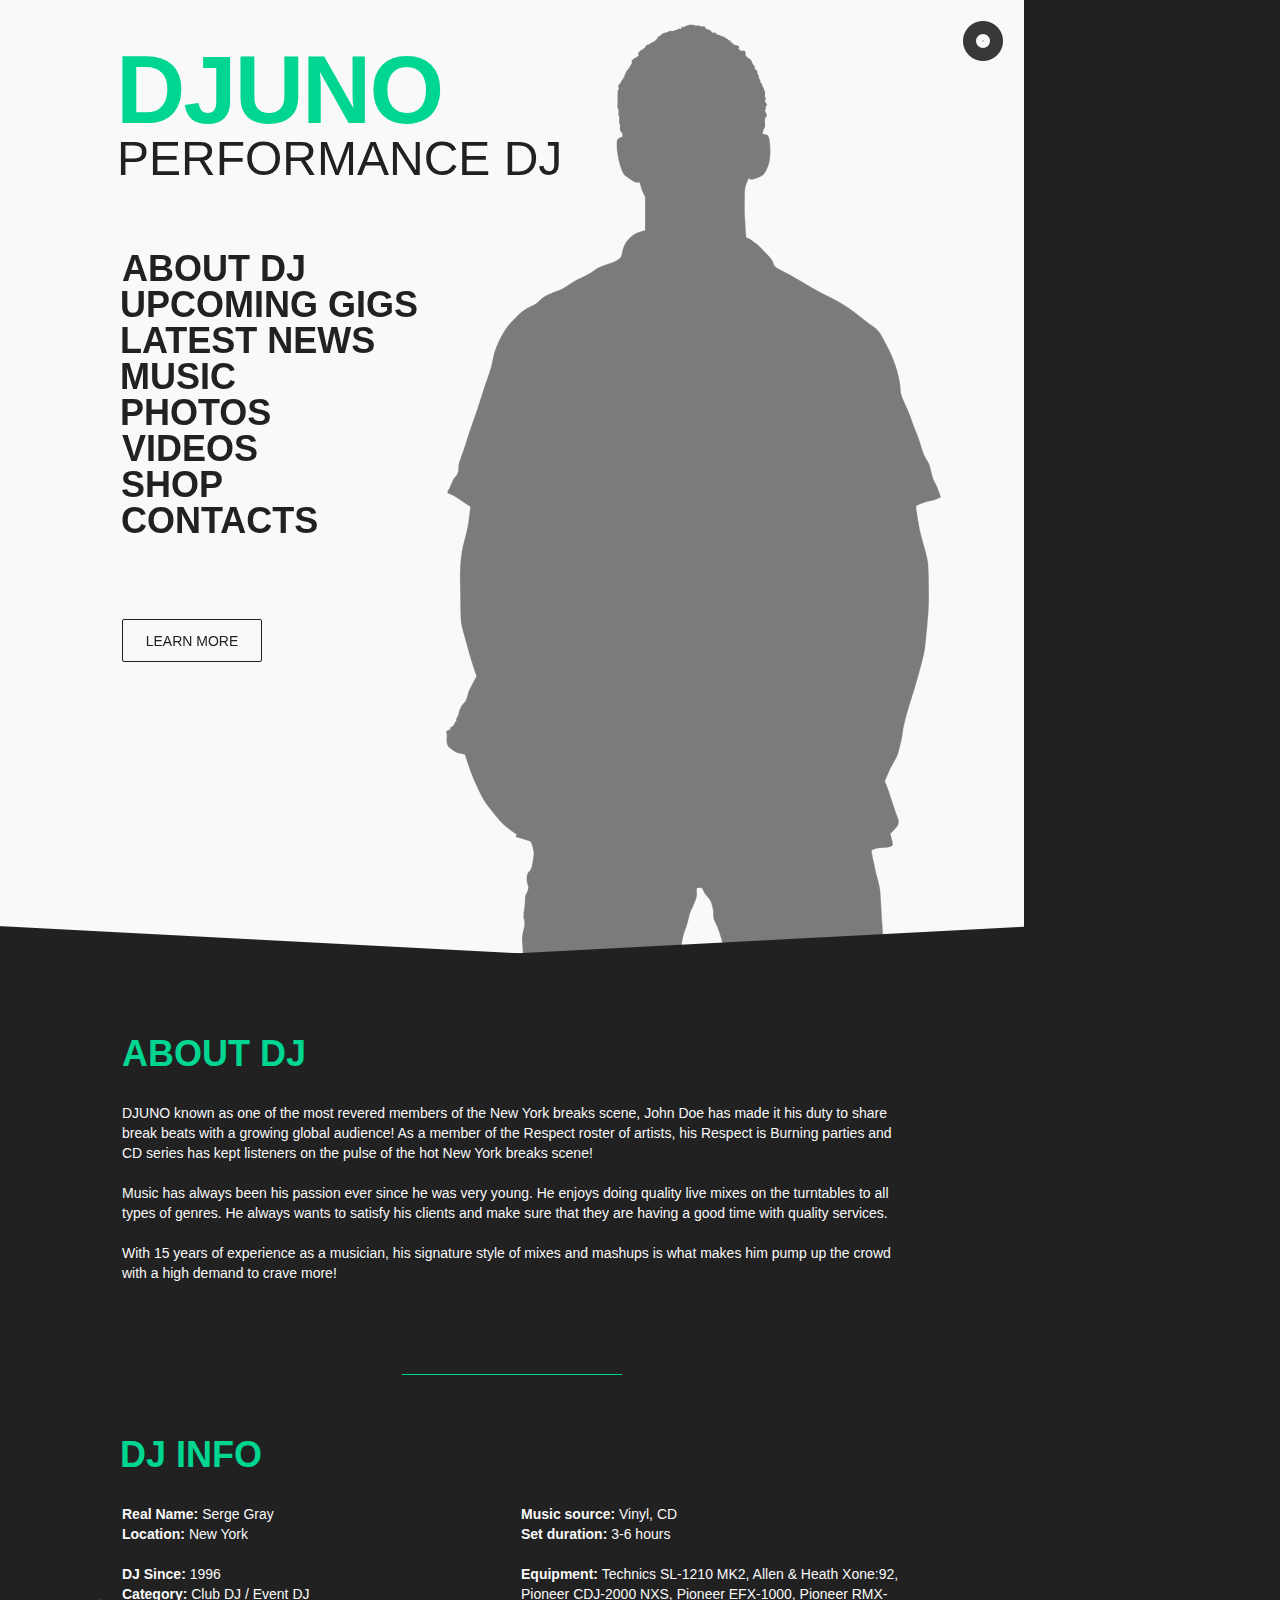
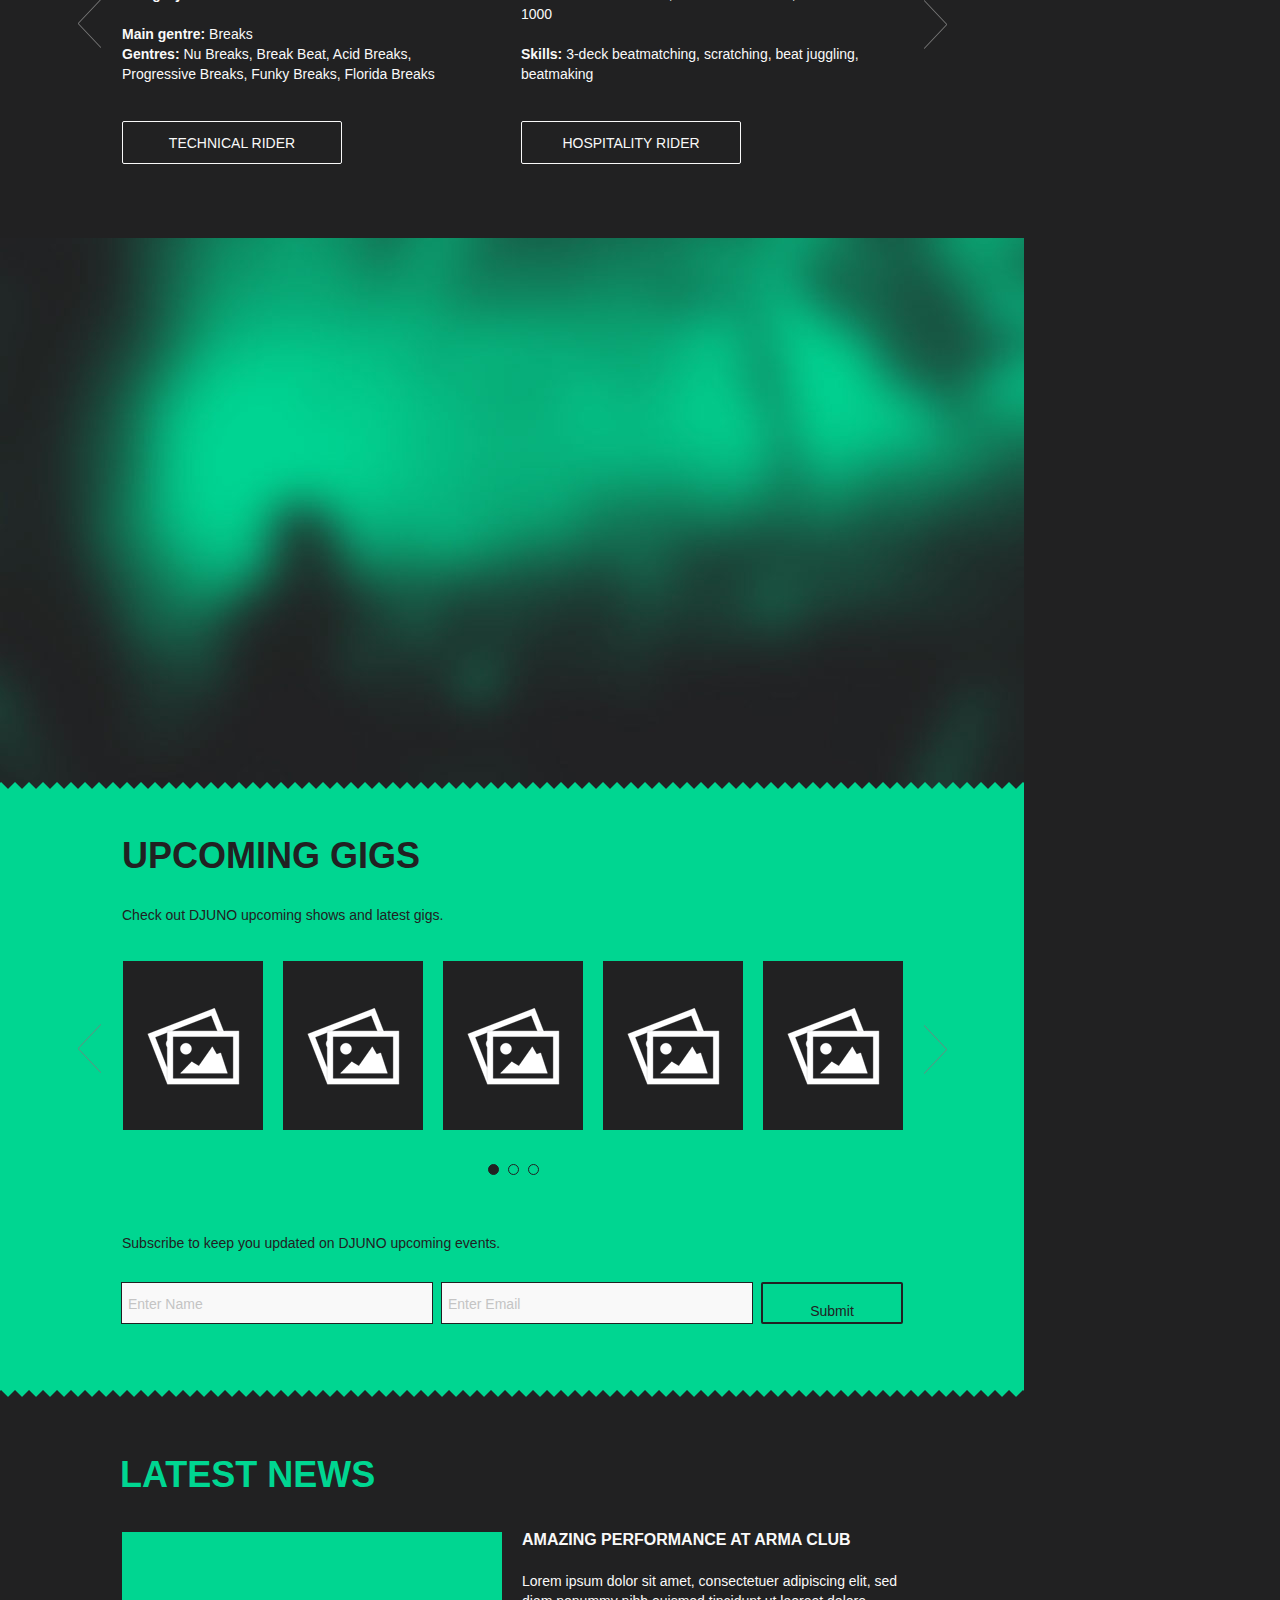
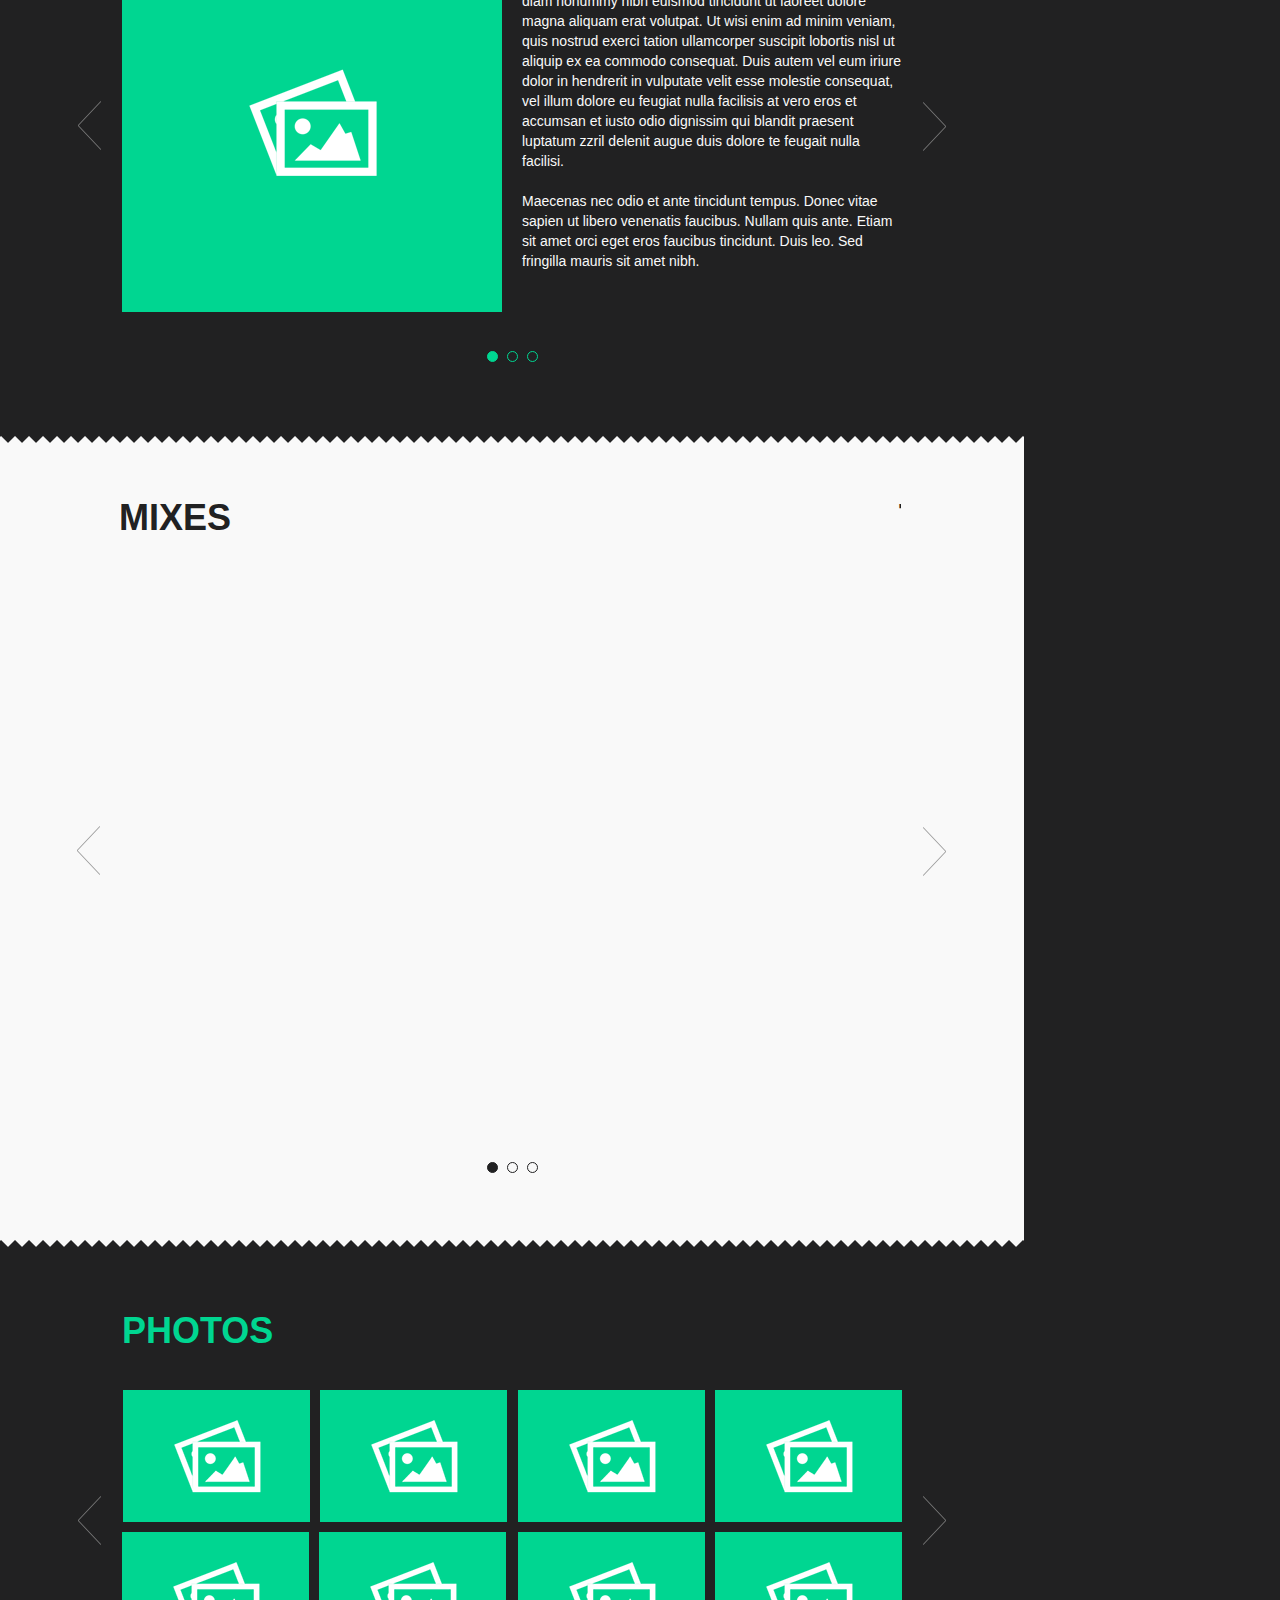
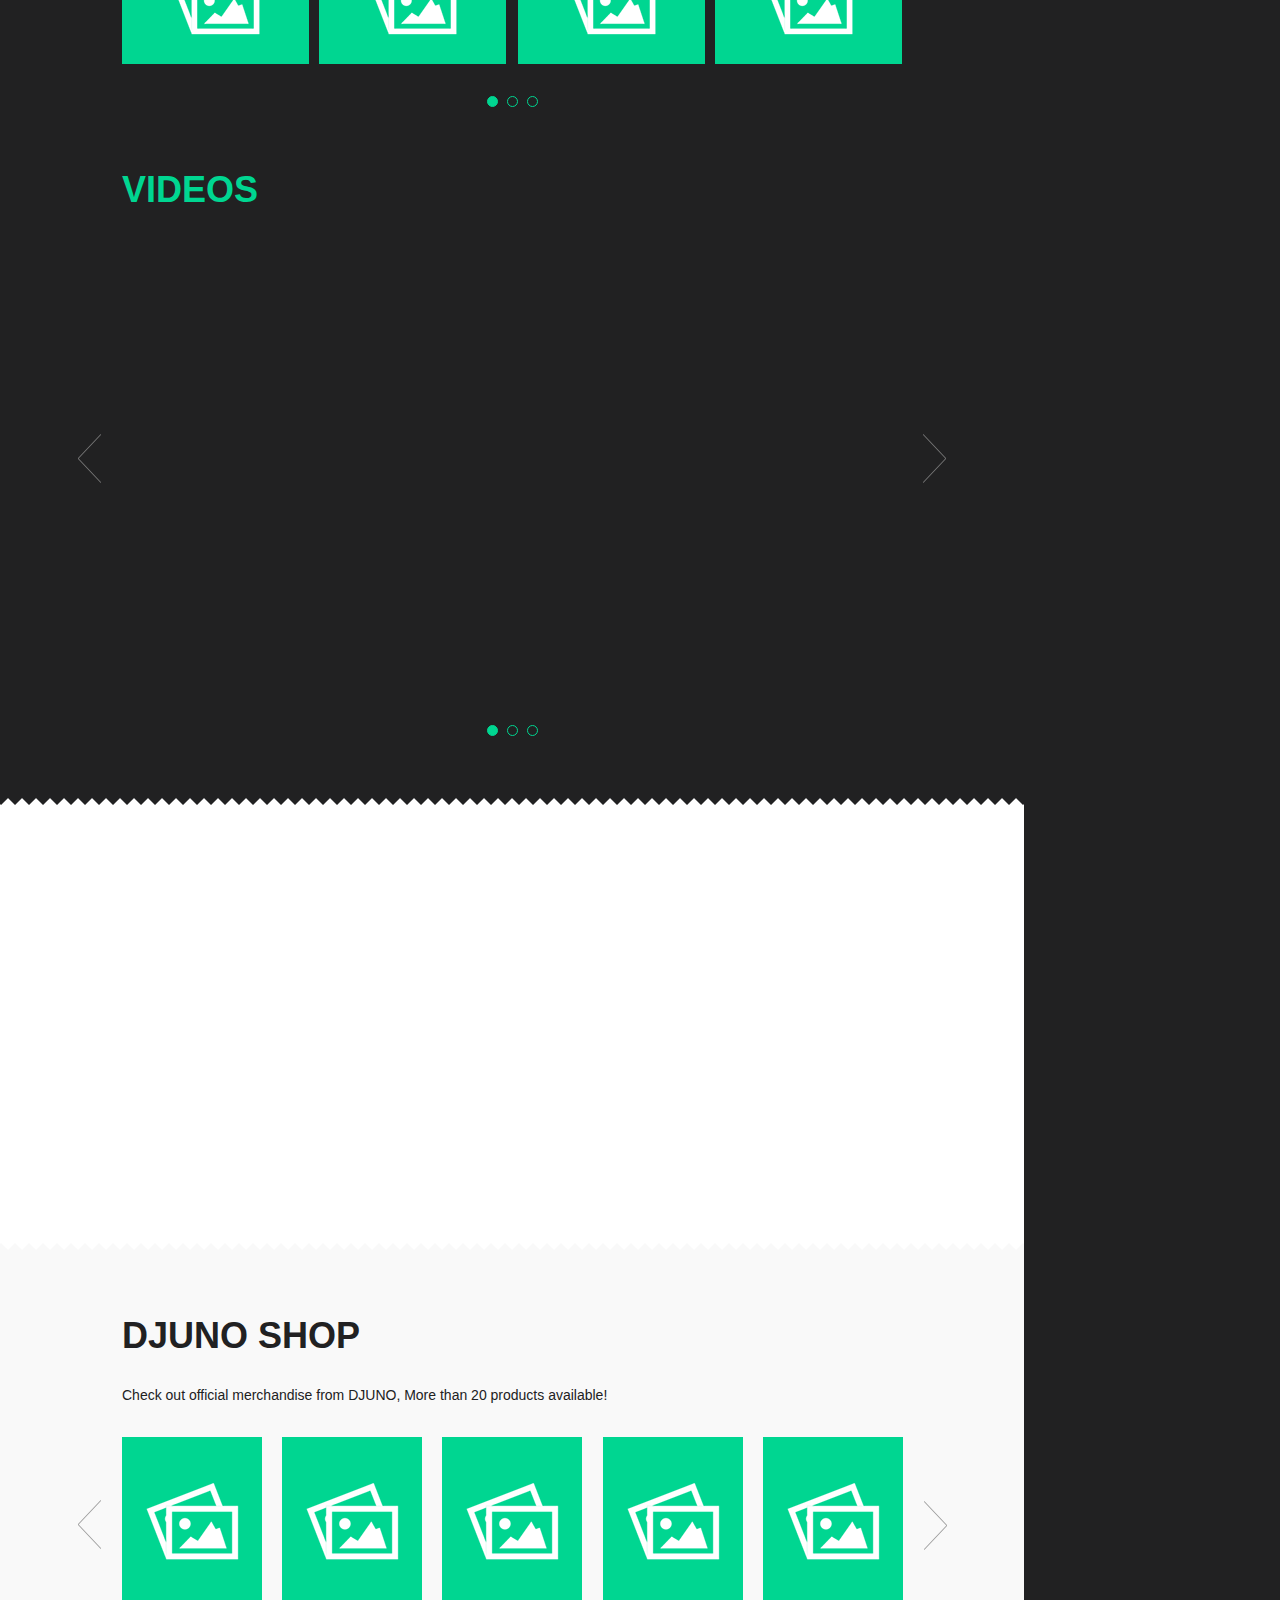
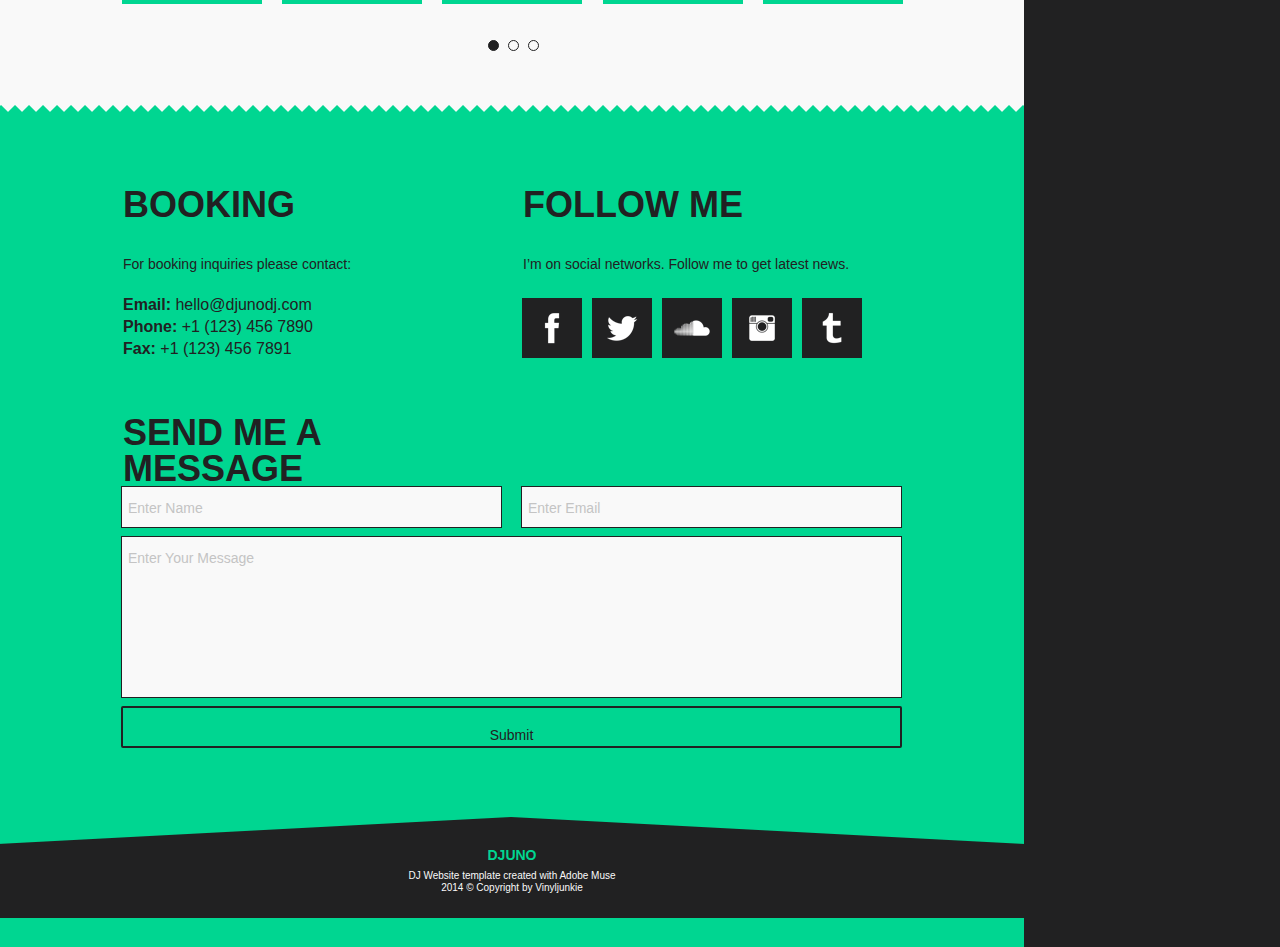
<file: tablet/index.html>
<!DOCTYPE html>
<html class="nojs html" lang="en-GB">
 <head>

  <meta http-equiv="Content-type" content="text/html;charset=UTF-8"/>
  <meta name="generator" content="2017.0.4.363"/>
  <meta name="viewport" content="width=1024"/>
  
  <script type="text/javascript">
   // Redirect to phone/tablet as necessary
(function(a,b,c){var d=function(){if(navigator.maxTouchPoints>1)return!0;if(window.matchMedia&&window.matchMedia("(-moz-touch-enabled)").matches)return!0;for(var a=["Webkit","Moz","O","ms","Khtml"],b=0,c=a.length;b<c;b++){var f=a[b]+"MaxTouchPoints";if(f in navigator&&navigator[f])return!0}try{return document.createEvent("TouchEvent"),!0}catch(d){}return!1}(),g=function(a){a+="=";for(var b=document.cookie.split(";"),c=0;c<b.length;c++){for(var f=b[c];f.charAt(0)==" ";)f=f.substring(1,f.length);if(f.indexOf(a)==
0)return f.substring(a.length,f.length)}return null};if(g("inbrowserediting")!="true"){var f,g=g("devicelock");g=="phone"&&c?f=c:g=="tablet"&&b&&(f=b);if(g!=a&&!f)if(window.matchMedia)window.matchMedia("(max-device-width: 415px)").matches&&c?f=c:window.matchMedia("(max-device-width: 960px)").matches&&b&&d&&(f=b);else{var a=Math.min(screen.width,screen.height)/(window.devicePixelRatio||1),g=window.screen.systemXDPI||0,i=window.screen.systemYDPI||0,g=g>0&&i>0?Math.min(screen.width/g,screen.height/i):
0;(a<=370||g!=0&&g<=3)&&c?f=c:a<=960&&b&&d&&(f=b)}if(f)document.location=f+(document.location.search||"")+(document.location.hash||""),document.write('<style type="text/css">body {visibility:hidden}</style>')}})("tablet","","../phone/index.html");

// Update the 'nojs'/'js' class on the html node
document.documentElement.className = document.documentElement.className.replace(/\bnojs\b/g, 'js');

// Check that all required assets are uploaded and up-to-date
if(typeof Muse == "undefined") window.Muse = {}; window.Muse.assets = {"required":["museutils.js", "museconfig.js", "jquery.musepolyfill.bgsize.js", "webpro.js", "musewpslideshow.js", "jquery.museoverlay.js", "touchswipe.js", "jquery.musemenu.js", "jquery.scrolleffects.js", "require.js", "index.css"], "outOfDate":[]};
</script>
  
  <link rel="canonical" href="http://beaulieurecords.com/index.html"/>
  <title>Home</title>
  <!-- CSS -->
  <link rel="stylesheet" type="text/css" href="../css/site_global.css?crc=3948134202"/>
  <link rel="stylesheet" type="text/css" href="css/index.css?crc=214461919" id="pagesheet"/>
  <!-- IE-only CSS -->
  <!--[if lt IE 9]>
  <link rel="stylesheet" type="text/css" href="css/iefonts_index.css?crc=3766237149"/>
  <![endif]-->
  <!-- Other scripts -->
  <script type="text/javascript">
   var __adobewebfontsappname__ = "muse";
</script>
  <!-- JS includes -->
  <script src="https://webfonts.creativecloud.com/raleway:n7,n4,n2,n8:all.js" type="text/javascript"></script>
  <!--[if lt IE 9]>
  <script src="../scripts/html5shiv.js?crc=4241844378" type="text/javascript"></script>
  <![endif]-->
   </head>
 <body>

  <div class="clearfix" id="page"><!-- column -->
   <div class="clearfix colelem" id="pu3678"><!-- group -->
    <div class="clearfix grpelem" id="u3678"><!-- group -->
     <a class="anchor_item grpelem" id="top"></a>
    </div>
    <div class="clearfix grpelem" id="u3684"><!-- group -->
     <a class="anchor_item grpelem" id="aboutdj"></a>
    </div>
    <div class="clearfix grpelem" id="u3697"><!-- column -->
     <div class="clearfix colelem" id="u3699-4"><!-- content -->
      <p>ABOUT DJ</p>
     </div>
     <div class="clearfix colelem" id="u3700-10"><!-- content -->
      <p>DJUNO known as one of the most revered members of the New York breaks scene, John Doe has made it his duty to share break beats with a growing global audience! As a member of the Respect roster of artists, his Respect is Burning parties and CD series has kept listeners on the pulse of the hot New York breaks scene!</p>
      <p>&nbsp;</p>
      <p>Music has always been his passion ever since he was very young. He enjoys doing quality live mixes on the turntables to all types of genres. He always wants to satisfy his clients and make sure that they are having a good time with quality services.</p>
      <p>&nbsp;</p>
      <p>With 15 years of experience as a musician, his signature style of mixes and mashups is what makes him pump up the crowd with a high demand to crave more!</p>
     </div>
     <div class="colelem" id="u3701"><!-- simple frame --></div>
    </div>
    <div class="PamphletWidget clearfix grpelem" id="pamphletu3702"><!-- none box -->
     <div class="ThumbGroup clearfix grpelem" id="u3708"><!-- none box -->
      <div class="popup_anchor" id="u3709popup">
       <div class="Thumb popup_element rounded-corners rgba-background" id="u3709"><!-- simple frame --></div>
      </div>
      <div class="popup_anchor" id="u3714popup">
       <div class="Thumb popup_element rounded-corners rgba-background" id="u3714"><!-- simple frame --></div>
      </div>
      <div class="popup_anchor" id="u3710popup">
       <div class="Thumb popup_element rounded-corners rgba-background" id="u3710"><!-- simple frame --></div>
      </div>
      <div class="popup_anchor" id="u3713popup">
       <div class="Thumb popup_element rounded-corners rgba-background" id="u3713"><!-- simple frame --></div>
      </div>
      <div class="popup_anchor" id="u3712popup">
       <div class="Thumb popup_element rounded-corners rgba-background" id="u3712"><!-- simple frame --></div>
      </div>
      <div class="popup_anchor" id="u3711popup">
       <div class="Thumb popup_element rounded-corners rgba-background" id="u3711"><!-- simple frame --></div>
      </div>
     </div>
     <div class="popup_anchor" id="u3715popup">
      <div class="ContainerGroup clearfix" id="u3715"><!-- stack box -->
       <div class="Container clearfix grpelem" id="u3834"><!-- column -->
        <div class="clearfix colelem" id="u3838-4"><!-- content -->
         <p>DJ INFO</p>
        </div>
        <div class="clearfix colelem" id="pu3835-24"><!-- group -->
         <div class="clearfix grpelem" id="u3835-24"><!-- content -->
          <p><span id="u3835">Real Name:</span> Serge Gray</p>
          <p><span id="u3835-4">Location:</span> New York</p>
          <p>&nbsp;</p>
          <p><span id="u3835-8">DJ Since:</span> 1996</p>
          <p><span id="u3835-11">Category:</span> Club DJ / Event DJ</p>
          <p>&nbsp;</p>
          <p><span id="u3835-15">Main gentre:</span> Breaks</p>
          <p><span id="u3835-18">Gentres:</span> Nu Breaks, Break Beat, Acid Breaks,</p>
          <p>Progressive Breaks, Funky Breaks, Florida Breaks</p>
         </div>
         <div class="clearfix grpelem" id="u3836-16"><!-- content -->
          <p><span id="u3836">Music source: </span>Vinyl, CD</p>
          <p><span id="u3836-4">Set duration: </span>3-6 hours</p>
          <p>&nbsp;</p>
          <p><span id="u3836-8">Equipment:</span> Technics SL-1210 MK2, Allen &amp; Heath Xone:92, Pioneer CDJ-2000 NXS, Pioneer EFX-1000, Pioneer RMX-1000</p>
          <p>&nbsp;</p>
          <p><span id="u3836-12">Skills: </span>3-deck beatmatching, scratching, beat juggling, beatmaking</p>
         </div>
        </div>
        <div class="clearfix colelem" id="pu3839-4"><!-- group -->
         <div class="rounded-corners clearfix grpelem" id="u3839-4"><!-- content -->
          <p id="u3839-2">TECHNICAL RIDER</p>
         </div>
         <div class="rounded-corners clearfix grpelem" id="u3837-4"><!-- content -->
          <p id="u3837-2">HOSPITALITY RIDER</p>
         </div>
        </div>
       </div>
       <div class="Container invi clearfix grpelem" id="u3716"><!-- group -->
        <div class="clearfix grpelem" id="pu3726-4"><!-- column -->
         <div class="clearfix colelem" id="u3726-4"><!-- content -->
          <p>DISCOGRAPHY</p>
         </div>
         <div class="clearfix colelem" id="u3727-29"><!-- content -->
          <p>Some of the best releases from DJUNO since 2003:</p>
          <p>&nbsp;</p>
          <p>01. The First Session (promo mix, 2003)</p>
          <p>02. Deep inside (2004)</p>
          <p>03. House mania (promo mix, 2005)</p>
          <p>04. I’m a house gangster (2006)</p>
          <p>05. Flat Beats (2007)</p>
          <p>06. Groove Thing (promo for Redd Bull, 2010)</p>
          <p>07. Live @ PDJTV (2011)</p>
          <p>08. Space Deep (compilation 2012)</p>
          <p>09. Groove vibes (promo 2013)</p>
          <p>10. Live @ PDJTV (2011)</p>
          <p>11. Space Deep (compilation 2012)</p>
          <p>12. Groove vibes (promo 2013)</p>
         </div>
        </div>
        <div class="clearfix grpelem" id="pu3724"><!-- column -->
         <div class="museBGSize colelem" id="u3724"><!-- simple frame --></div>
         <div class="museBGSize colelem" id="u3730"><!-- simple frame --></div>
         <div class="museBGSize colelem" id="u3722"><!-- simple frame --></div>
        </div>
        <div class="clearfix grpelem" id="pu3729"><!-- column -->
         <div class="museBGSize colelem" id="u3729"><!-- simple frame --></div>
         <div class="museBGSize colelem" id="u3728"><!-- simple frame --></div>
         <div class="museBGSize colelem" id="u3718"><!-- simple frame --></div>
        </div>
        <div class="clearfix grpelem" id="pu3723"><!-- column -->
         <div class="museBGSize colelem" id="u3723"><!-- simple frame --></div>
         <div class="museBGSize colelem" id="u3719"><!-- simple frame --></div>
         <div class="museBGSize colelem" id="u3721"><!-- simple frame --></div>
        </div>
        <div class="clearfix grpelem" id="pu3725"><!-- column -->
         <div class="museBGSize colelem" id="u3725"><!-- simple frame --></div>
         <div class="museBGSize colelem" id="u3720"><!-- simple frame --></div>
         <div class="museBGSize colelem" id="u3717"><!-- simple frame --></div>
        </div>
       </div>
       <div class="Container invi clearfix grpelem" id="u3731"><!-- group -->
        <div class="clearfix grpelem" id="pu3733-4"><!-- column -->
         <div class="clearfix colelem" id="u3733-4"><!-- content -->
          <p>VENUES PLAYED</p>
         </div>
         <div class="clearfix colelem" id="u3732-44"><!-- content -->
          <p>• The Egyptian Theatre <span id="u3732-2">(Hollywood, CA)</span></p>
          <p>• Las Palmas Night Club <span id="u3732-5">(Hollywood, CA)</span></p>
          <p>• The Room Night Club <span id="u3732-8">(Hollywood, CA)</span></p>
          <p>• Skinny's Lounge <span id="u3732-11">(North Hollywood, CA)</span></p>
          <p>• Home Depot Center Sports Arena <span id="u3732-14">(Los Angeles, CA)</span></p>
          <p>• USC Campus College Event <span id="u3732-17">(Los Angeles, CA)</span></p>
          <p>• The Varsity Lounge <span id="u3732-20">(Los Angeles, CA)</span></p>
          <p>• The Vortex <span id="u3732-23">(Los Angeles, CA)</span></p>
          <p>• Hacienda Hotel <span id="u3732-26">(Los Angeles, CA)</span></p>
          <p>• Fu’s Palace <span id="u3732-29">(Los Angeles, CA)</span></p>
          <p>• The Odyssey <span id="u3732-32">(Granada Hills, CA)</span></p>
          <p>• Azzurra Building Rooftop Event <span id="u3732-35">(Marina Del Rey, CA)</span></p>
          <p>• Marina Cafe <span id="u3732-38">(Marina Del Rey, CA)</span></p>
          <p>• DoubleTree by Hilton Hotel <span id="u3732-41">(Norwalk, CA)</span></p>
         </div>
        </div>
        <div class="clearfix grpelem" id="u3734-43"><!-- content -->
         <p>• USC Campus College Event<span id="u3734-2"> (Los Angeles, CA)</span></p>
         <p>• The Varsity Lounge <span id="u3734-5">(Los Angeles, CA)</span></p>
         <p>• The Vortex <span id="u3734-8">(Los Angeles, CA)</span></p>
         <p>• Hacienda Hotel<span id="u3734-11"> (Los Angeles, CA)</span></p>
         <p>• Fu’s Palace <span id="u3734-14">(Los Angeles, CA)</span></p>
         <p>• The Odyssey <span id="u3734-17">(Granada Hills, CA)</span></p>
         <p>• Azzurra Building Rooftop Event <span id="u3734-20">(Marina Del Rey, CA)</span></p>
         <p>• Marina Cafe <span id="u3734-23">(Marina Del Rey, CA)</span></p>
         <p>• DoubleTree by Hilton Hotel <span id="u3734-26">(Norwalk, CA)</span></p>
         <p>• Baja Sharkeez<span id="u3734-29"> (Huntington Beach, CA)</span></p>
         <p>• Downtown Disney<span id="u3734-32"> (Anaheim, CA)</span></p>
         <p>• Pierre Garden Restaurant<span id="u3734-35"> (Glendale, CA)</span></p>
         <p>• The Sidebar <span id="u3734-38">(Glendale, CA)</span></p>
         <p><span id="u3734-40">and more than 500 clubs and events.</span></p>
        </div>
       </div>
       <div class="Container invi clearfix grpelem" id="u3840"><!-- column -->
        <div class="clearfix colelem" id="u3843-4"><!-- content -->
         <p>AWARDS</p>
        </div>
        <div class="clearfix colelem" id="pu3841"><!-- group -->
         <div class="grpelem" id="u3841"><!-- simple frame --></div>
         <div class="grpelem" id="u3845"><!-- simple frame --></div>
         <div class="grpelem" id="u3846"><!-- simple frame --></div>
        </div>
        <div class="clearfix colelem" id="pu3844-6"><!-- group -->
         <div class="clearfix grpelem" id="u3844-6"><!-- content -->
          <p><span id="u3844">MixMag</span></p>
          <p><span id="u3844-3">DJ of the Year 2014</span></p>
         </div>
         <div class="clearfix grpelem" id="u3842-6"><!-- content -->
          <p><span id="u3842">DJMAG</span></p>
          <p><span id="u3842-3">DJ of the Year 2013</span></p>
         </div>
         <div class="clearfix grpelem" id="u3847-6"><!-- content -->
          <p><span id="u3847">DMC WC</span></p>
          <p><span id="u3847-3">DJ of the Year 2012</span></p>
         </div>
        </div>
       </div>
       <div class="Container invi clearfix grpelem" id="u3824"><!-- group -->
        <div class="clearfix grpelem" id="pu3833-4"><!-- column -->
         <div class="clearfix colelem" id="u3833-4"><!-- content -->
          <p>CLIENTS &amp; SPONSORS</p>
         </div>
         <div class="clearfix colelem" id="pu3828-30"><!-- group -->
          <div class="clearfix grpelem" id="u3828-30"><!-- content -->
           <p>Bloomingdale's</p>
           <p>Buffalo Jeans</p>
           <p>Diesel</p>
           <p>Harrah's</p>
           <p>H&amp;M</p>
           <p>Macy's</p>
           <p>Brooklyn Nets</p>
           <p>Oribe</p>
           <p>Saks Fifth Avenue</p>
           <p>Sephora</p>
           <p>TopShop</p>
           <p>Tribeca Cinemas</p>
           <p>Ultra Music Festival</p>
           <p>Born Electrix</p>
          </div>
          <div class="clearfix grpelem" id="u3827-20"><!-- content -->
           <p>Red Bull DJ Academy</p>
           <p>Pioneer DJ</p>
           <p>Native Instruments</p>
           <p>Beatport</p>
           <p>Chemical-Records</p>
           <p>JunoDownload.com</p>
           <p>The DJ List</p>
           <p>WeDeeJay Booking Agency</p>
           <p>Tools4DJ.ru</p>
          </div>
          <div class="clearfix grpelem" id="pu3826"><!-- column -->
           <a class="nonblock nontext colelem" id="u3826" href="http://themeforest.net/user/vinyljunkie?ref=vinyljunkie"><!-- simple frame --></a>
           <a class="nonblock nontext colelem" id="u3832" href="http://themeforest.net/user/vinyljunkie?ref=vinyljunkie"><!-- simple frame --></a>
           <a class="nonblock nontext colelem" id="u3831" href="http://themeforest.net/user/vinyljunkie?ref=vinyljunkie"><!-- simple frame --></a>
          </div>
         </div>
        </div>
        <div class="clearfix grpelem" id="pu3829"><!-- column -->
         <a class="nonblock nontext colelem" id="u3829" href="http://themeforest.net/user/vinyljunkie?ref=vinyljunkie"><!-- simple frame --></a>
         <a class="nonblock nontext colelem" id="u3825" href="http://themeforest.net/user/vinyljunkie?ref=vinyljunkie"><!-- simple frame --></a>
         <a class="nonblock nontext colelem" id="u3830" href="http://themeforest.net/user/vinyljunkie?ref=vinyljunkie"><!-- simple frame --></a>
        </div>
       </div>
       <div class="Container invi clearfix grpelem" id="u3735"><!-- column -->
        <div class="clearfix colelem" id="u3770-4"><!-- content -->
         <p>PRESS</p>
        </div>
        <div class="clearfix colelem" id="u3806-4"><!-- content -->
         <p><span id="u3806">Here are recent articles about DJUNO.</span></p>
        </div>
        <div class="PamphletWidget clearfix colelem" id="pamphletu3788"><!-- none box -->
         <div class="ThumbGroup clearfix grpelem" id="u3791"><!-- none box -->
          <div class="popup_anchor" id="u3792popup">
           <div class="Thumb popup_element museBGSize" id="u3792"><!-- simple frame --></div>
          </div>
         </div>
         <div class="popup_anchor" id="u3802popup">
          <div class="ContainerGroup clearfix" id="u3802"><!-- stack box -->
           <div class="Container invi rgba-background clearfix grpelem" id="u3803"><!-- group -->
            <div class="clearfix grpelem" id="u3804-10"><!-- content -->
             <p id="u3804-2">MIXMAG</p>
             <p id="u3804-4">#123</p>
             <p id="u3804-5">&nbsp;</p>
             <p class="Magazine_Style" id="u3804-8"><a class="nonblock" href="http://www.tools4dj.ru">Read more</a></p>
            </div>
           </div>
          </div>
         </div>
        </div>
        <div class="PamphletWidget clearfix colelem" id="pamphletu3771"><!-- none box -->
         <div class="ThumbGroup clearfix grpelem" id="u3780"><!-- none box -->
          <div class="popup_anchor" id="u3781popup">
           <div class="Thumb popup_element museBGSize" id="u3781"><!-- simple frame --></div>
          </div>
         </div>
         <div class="popup_anchor" id="u3772popup">
          <div class="ContainerGroup clearfix" id="u3772"><!-- stack box -->
           <div class="Container invi rgba-background clearfix grpelem" id="u3773"><!-- group -->
            <div class="clearfix grpelem" id="u3774-10"><!-- content -->
             <p id="u3774-2">DJ MAG</p>
             <p id="u3774-4">#123</p>
             <p id="u3774-5">&nbsp;</p>
             <p class="Magazine_Style" id="u3774-8"><a class="nonblock" href="http://www.tools4dj.ru">Read more</a></p>
            </div>
           </div>
          </div>
         </div>
        </div>
        <div class="PamphletWidget clearfix colelem" id="pamphletu3753"><!-- none box -->
         <div class="ThumbGroup clearfix grpelem" id="u3768"><!-- none box -->
          <div class="popup_anchor" id="u3769popup">
           <div class="Thumb popup_element museBGSize" id="u3769"><!-- simple frame --></div>
          </div>
         </div>
         <div class="popup_anchor" id="u3763popup">
          <div class="ContainerGroup clearfix" id="u3763"><!-- stack box -->
           <div class="Container invi rgba-background clearfix grpelem" id="u3764"><!-- group -->
            <div class="clearfix grpelem" id="u3765-10"><!-- content -->
             <p id="u3765-2">DJ MAG</p>
             <p id="u3765-4">#124</p>
             <p id="u3765-5">&nbsp;</p>
             <p class="Magazine_Style" id="u3765-8"><a class="nonblock" href="http://www.tools4dj.ru">Read more</a></p>
            </div>
           </div>
          </div>
         </div>
        </div>
        <div class="PamphletWidget clearfix colelem" id="pamphletu3736"><!-- none box -->
         <div class="ThumbGroup clearfix grpelem" id="u3749"><!-- none box -->
          <div class="popup_anchor" id="u3750popup">
           <div class="Thumb popup_element museBGSize" id="u3750"><!-- simple frame --></div>
          </div>
         </div>
         <div class="popup_anchor" id="u3739popup">
          <div class="ContainerGroup clearfix" id="u3739"><!-- stack box -->
           <div class="Container invi rgba-background clearfix grpelem" id="u3740"><!-- group -->
            <div class="clearfix grpelem" id="u3741-10"><!-- content -->
             <p id="u3741-2">TOOLS4DJ</p>
             <p id="u3741-4">#12</p>
             <p id="u3741-5">&nbsp;</p>
             <p class="Magazine_Style" id="u3741-8"><a class="nonblock" href="http://www.tools4dj.ru">Read more</a></p>
            </div>
           </div>
          </div>
         </div>
        </div>
        <div class="PamphletWidget clearfix colelem" id="pamphletu3807"><!-- none box -->
         <div class="ThumbGroup clearfix grpelem" id="u3815"><!-- none box -->
          <div class="popup_anchor" id="u3816popup">
           <div class="Thumb popup_element museBGSize" id="u3816"><!-- simple frame --></div>
          </div>
         </div>
         <div class="popup_anchor" id="u3819popup">
          <div class="ContainerGroup clearfix" id="u3819"><!-- stack box -->
           <div class="Container invi rgba-background clearfix grpelem" id="u3820"><!-- group -->
            <div class="clearfix grpelem" id="u3821-10"><!-- content -->
             <p id="u3821-2">THE DJ</p>
             <p id="u3821-4">#3</p>
             <p id="u3821-5">&nbsp;</p>
             <p class="Magazine_Style" id="u3821-8"><a class="nonblock" href="http://www.tools4dj.ru">Read more</a></p>
            </div>
           </div>
          </div>
         </div>
        </div>
        <div class="clearfix colelem" id="u3805-4"><!-- content -->
         <p><span id="u3805">Lorem ipsum dolor sit amet, consectetuer adipiscing elit, sed diam nonummy nibh euismod tincidunt ut laoreet dolore magna aliquam erat volutpat.</span></p>
        </div>
       </div>
      </div>
     </div>
     <div class="popup_anchor" id="u3850popup">
      <div class="PamphletPrevButton PamphletLightboxPart popup_element clearfix" id="u3850"><!-- group -->
       <div class="clearfix grpelem" id="u3851-3"><!-- content -->
        <p>&nbsp;</p>
       </div>
      </div>
     </div>
     <div class="popup_anchor" id="u3848popup">
      <div class="PamphletNextButton PamphletLightboxPart popup_element clearfix" id="u3848"><!-- group -->
       <div class="clearfix grpelem" id="u3849-3"><!-- content -->
        <p>&nbsp;</p>
       </div>
      </div>
     </div>
    </div>
   </div>
   <div class="clearfix colelem" id="pu3679-4"><!-- group -->
    <div class="clearfix mse_pre_init" id="u3679-4"><!-- content -->
     <p>DJUNO</p>
    </div>
    <div class="clearfix mse_pre_init" id="u3680-4"><!-- content -->
     <p>PERFORMANCE DJ</p>
    </div>
    <div class="clearfix mse_pre_init" id="u3681-26"><!-- content -->
     <p><a class="nonblock anim_swing" href="index.html#aboutdj">ABOUT DJ</a></p>
     <p id="u3681-6"><a class="nonblock anim_swing" href="index.html#upcominggigs">UPCOMING GIGS</a></p>
     <p id="u3681-9"><a class="nonblock anim_swing" href="index.html#latestnews">LATEST NEWS</a></p>
     <p id="u3681-12"><a class="nonblock anim_swing" href="index.html#music">MUSIC</a></p>
     <p id="u3681-15"><a class="nonblock anim_swing" href="index.html#photos">PHOTOS</a></p>
     <p><a class="nonblock anim_swing" href="index.html#videos">VIDEOS</a></p>
     <p id="u3681-21"><a class="nonblock anim_swing" href="index.html#shop">SHOP</a></p>
     <p id="u3681-24"><a class="nonblock anim_swing" href="index.html#contacts">CONTACTS</a></p>
    </div>
    <a class="nonblock nontext anim_swing rounded-corners clearfix mse_pre_init" id="u3682-4" href="index.html#aboutdj"><!-- content --><p id="u3682-2">LEARN MORE</p></a>
    <div class="mse_pre_init" id="u3683"><!-- simple frame --></div>
    <div class="museBGSize mse_pre_init" id="u3685"><!-- simple frame --></div>
    <div class="PamphletWidget clearfix mse_pre_init" id="pamphletu4716"><!-- none box -->
     <div class="popup_anchor" id="u4728popup">
      <div class="ContainerGroup clearfix" id="u4728"><!-- stack box -->
       <div class="Container invi rounded-corners clearfix grpelem" id="u4729"><!-- group -->
        <nav class="MenuBar clearfix grpelem" id="menuu4730"><!-- horizontal box -->
         <div class="MenuItemContainer clearfix grpelem" id="u4738"><!-- vertical box -->
          <a class="nonblock nontext MenuItem MenuItemWithSubMenu anim_swing clearfix colelem" id="u4741" href="index.html#top"><!-- horizontal box --><div class="MenuItemLabel NoWrap clearfix grpelem" id="u4744-4"><!-- content --><p>HOME</p></div></a>
         </div>
         <div class="MenuItemContainer clearfix grpelem" id="u4745"><!-- vertical box -->
          <a class="nonblock nontext MenuItem MenuItemWithSubMenu anim_swing clearfix colelem" id="u4746" href="index.html#aboutdj"><!-- horizontal box --><div class="MenuItemLabel NoWrap clearfix grpelem" id="u4748-4"><!-- content --><p>ABOUT</p></div></a>
         </div>
         <div class="MenuItemContainer clearfix grpelem" id="u4764"><!-- vertical box -->
          <a class="nonblock nontext MenuItem MenuItemWithSubMenu anim_swing clearfix colelem" id="u4765" href="index.html#upcominggigs"><!-- horizontal box --><div class="MenuItemLabel NoWrap clearfix grpelem" id="u4767-4"><!-- content --><p>GIGS</p></div></a>
         </div>
         <div class="MenuItemContainer clearfix grpelem" id="u4799"><!-- vertical box -->
          <a class="nonblock nontext MenuItem MenuItemWithSubMenu anim_swing clearfix colelem" id="u4800" href="index.html#latestnews"><!-- horizontal box --><div class="MenuItemLabel NoWrap clearfix grpelem" id="u4802-4"><!-- content --><p>NEWS</p></div></a>
         </div>
         <div class="MenuItemContainer clearfix grpelem" id="u4731"><!-- vertical box -->
          <a class="nonblock nontext MenuItem MenuItemWithSubMenu anim_swing clearfix colelem" id="u4732" href="index.html#music"><!-- horizontal box --><div class="MenuItemLabel NoWrap clearfix grpelem" id="u4734-4"><!-- content --><p>MUSIC</p></div></a>
         </div>
         <div class="MenuItemContainer clearfix grpelem" id="u4771"><!-- vertical box -->
          <a class="nonblock nontext MenuItem MenuItemWithSubMenu anim_swing clearfix colelem" id="u4772" href="index.html#photos"><!-- horizontal box --><div class="MenuItemLabel NoWrap clearfix grpelem" id="u4775-4"><!-- content --><p>PHOTOS</p></div></a>
         </div>
         <div class="MenuItemContainer clearfix grpelem" id="u4778"><!-- vertical box -->
          <a class="nonblock nontext MenuItem MenuItemWithSubMenu anim_swing clearfix colelem" id="u4781" href="index.html#videos"><!-- horizontal box --><div class="MenuItemLabel NoWrap clearfix grpelem" id="u4783-4"><!-- content --><p>VIDEOS</p></div></a>
         </div>
         <div class="MenuItemContainer clearfix grpelem" id="u4785"><!-- vertical box -->
          <a class="nonblock nontext MenuItem MenuItemWithSubMenu anim_swing clearfix colelem" id="u4788" href="index.html#shop"><!-- horizontal box --><div class="MenuItemLabel NoWrap clearfix grpelem" id="u4790-4"><!-- content --><p>SHOP</p></div></a>
         </div>
         <div class="MenuItemContainer clearfix grpelem" id="u4792"><!-- vertical box -->
          <a class="nonblock nontext MenuItem MenuItemWithSubMenu anim_swing clearfix colelem" id="u4795" href="index.html#contacts"><!-- horizontal box --><div class="MenuItemLabel NoWrap clearfix grpelem" id="u4798-4"><!-- content --><p>CONTACTS</p></div></a>
         </div>
        </nav>
       </div>
      </div>
     </div>
     <div class="ThumbGroup clearfix grpelem" id="u4724"><!-- none box -->
      <div class="popup_anchor" id="u4725popup">
       <div class="Thumb popup_element" id="u4725"><!-- simple frame --></div>
      </div>
     </div>
     <div class="popup_anchor" id="u4806popup">
      <div class="PamphletCloseButton PamphletLightboxPart popup_element" id="u4806"><!-- simple frame --></div>
     </div>
    </div>
   </div>
   <div class="colelem" id="u3698"><!-- simple frame --></div>
   <div class="clearfix ose_pre_init colelem" id="u3687-4"><!-- content -->
    <p>Facts about DJUNO</p>
   </div>
   <div class="clearfix colelem" id="pu3689"><!-- group -->
    <div class="clearfix grpelem" id="u3689"><!-- group -->
     <div class="rounded-corners ose_pre_init grpelem" id="u3690"><!-- simple frame --></div>
     <div class="rounded-corners ose_pre_init grpelem" id="u3692"><!-- simple frame --></div>
     <div class="rounded-corners ose_pre_init grpelem" id="u3691"><!-- simple frame --></div>
    </div>
    <div class="clearfix ose_pre_init grpelem" id="u3686-8"><!-- content -->
     <p>More than 3500</p>
     <p>vinyl records</p>
     <p>and CDs</p>
    </div>
    <div class="clearfix grpelem" id="u3693"><!-- group -->
     <div class="rounded-corners ose_pre_init grpelem" id="u3696"><!-- simple frame --></div>
     <div class="rounded-corners ose_pre_init grpelem" id="u3695"><!-- simple frame --></div>
     <div class="rounded-corners ose_pre_init grpelem" id="u3694"><!-- simple frame --></div>
    </div>
    <div class="clearfix ose_pre_init grpelem" id="u3688-8"><!-- content -->
     <p>Participated in</p>
     <p>more than 1200</p>
     <p>events</p>
    </div>
   </div>
   <div class="colelem" id="u3854"><!-- simple frame --></div>
   <div class="clearfix colelem" id="pu3855"><!-- group -->
    <div class="clearfix grpelem" id="u3855"><!-- column -->
     <div class="position_content" id="u3855_position_content">
      <a class="anchor_item colelem" id="upcominggigs"></a>
      <div class="clearfix colelem" id="u3856-4"><!-- content -->
       <p>UPCOMING GIGS</p>
      </div>
      <div class="clearfix colelem" id="u3857-4"><!-- content -->
       <p>Check out DJUNO upcoming shows and latest gigs.</p>
      </div>
      <div class="clearfix colelem" id="u3858-4"><!-- content -->
       <p>Subscribe to keep you updated on DJUNO upcoming events.</p>
      </div>
      <div class="colelem" id="u4154"><!-- simple frame --></div>
     </div>
    </div>
    <form class="form-grp clearfix grpelem" id="widgetu4134" method="post" enctype="multipart/form-data" action="../scripts/form-u4134.php"><!-- none box -->
     <div class="fld-grp clearfix grpelem" id="widgetu4141" data-required="true"><!-- none box -->
      <span class="fld-input NoWrap actAsDiv clearfix grpelem" id="u4143-4"><!-- content --><input class="wrapped-input" type="text" spellcheck="false" id="widgetu4141_input" name="custom_U4141" tabindex="1"/><label class="wrapped-input fld-prompt" id="widgetu4141_prompt" for="widgetu4141_input"><span class="actAsPara">Enter Name</span></label></span>
     </div>
     <div class="fld-grp clearfix grpelem" id="widgetu4135" data-required="true" data-type="email"><!-- none box -->
      <span class="fld-input NoWrap actAsDiv clearfix grpelem" id="u4137-4"><!-- content --><input class="wrapped-input" type="email" spellcheck="false" id="widgetu4135_input" name="Email" tabindex="2"/><label class="wrapped-input fld-prompt" id="widgetu4135_prompt" for="widgetu4135_input"><span class="actAsPara">Enter Email</span></label></span>
     </div>
     <div class="clearfix grpelem" id="u4151-4"><!-- content -->
      <p>Submitting Form...</p>
     </div>
     <div class="clearfix grpelem" id="u4140-4"><!-- content -->
      <p>The server encountered an error.</p>
     </div>
     <div class="clearfix grpelem" id="u4153-4"><!-- content -->
      <p>Form received.</p>
     </div>
     <button class="submit-btn NoWrap rounded-corners clearfix grpelem" id="u4152-4" type="submit" value="Submit" tabindex="3"><!-- content -->
      <div style="margin-top:-9px;height:9px;">
       <p>Submit</p>
      </div>
     </button>
    </form>
    <div class="PamphletWidget clearfix grpelem" id="pamphletu7120"><!-- none box -->
     <div class="ThumbGroup clearfix grpelem" id="u7387"><!-- none box -->
      <div class="popup_anchor" id="u7389popup">
       <div class="Thumb popup_element rounded-corners rgba-background" id="u7389"><!-- simple frame --></div>
      </div>
      <div class="popup_anchor" id="u7390popup">
       <div class="Thumb popup_element rounded-corners rgba-background" id="u7390"><!-- simple frame --></div>
      </div>
      <div class="popup_anchor" id="u7388popup">
       <div class="Thumb popup_element rounded-corners rgba-background" id="u7388"><!-- simple frame --></div>
      </div>
     </div>
     <div class="popup_anchor" id="u7128popup">
      <div class="ContainerGroup clearfix" id="u7128"><!-- stack box -->
       <div class="Container clearfix grpelem" id="u7129"><!-- group -->
        <div class="PamphletWidget clearfix grpelem" id="pamphletu7181"><!-- none box -->
         <div class="ThumbGroup clearfix grpelem" id="u7189"><!-- none box -->
          <div class="popup_anchor" id="u7190popup">
           <div class="Thumb popup_element museBGSize" id="u7190"><!-- simple frame --></div>
          </div>
         </div>
         <div class="popup_anchor" id="u7182popup">
          <div class="ContainerGroup clearfix" id="u7182"><!-- stack box -->
           <div class="Container invi rgba-background clearfix grpelem" id="u7183"><!-- group -->
            <div class="clearfix grpelem" id="u7184-13"><!-- content -->
             <p id="u7184-2">04.12.2014</p>
             <p id="u7184-3">&nbsp;</p>
             <p id="u7184-5">Gypsy Club</p>
             <p id="u7184-7">Moscow Russia</p>
             <p id="u7184-8">&nbsp;</p>
             <p class="Magazine_Style" id="u7184-11"><a class="nonblock" href="http://www.tools4dj.ru">Go to event</a></p>
            </div>
           </div>
          </div>
         </div>
        </div>
        <div class="PamphletWidget clearfix grpelem" id="pamphletu7164"><!-- none box -->
         <div class="ThumbGroup clearfix grpelem" id="u7174"><!-- none box -->
          <div class="popup_anchor" id="u7175popup">
           <div class="Thumb popup_element museBGSize" id="u7175"><!-- simple frame --></div>
          </div>
         </div>
         <div class="popup_anchor" id="u7178popup">
          <div class="ContainerGroup clearfix" id="u7178"><!-- stack box -->
           <div class="Container invi rgba-background clearfix grpelem" id="u7179"><!-- group -->
            <div class="clearfix grpelem" id="u7180-11"><!-- content -->
             <p id="u7180-2">06.12.2014</p>
             <p id="u7180-3">&nbsp;</p>
             <p id="u7180-5">Garage UndergroundUK</p>
             <p id="u7180-6">&nbsp;</p>
             <p class="Magazine_Style" id="u7180-9"><a class="nonblock" href="http://www.tools4dj.ru">Go to event</a></p>
            </div>
           </div>
          </div>
         </div>
        </div>
        <div class="PamphletWidget clearfix grpelem" id="pamphletu7130"><!-- none box -->
         <div class="ThumbGroup clearfix grpelem" id="u7141"><!-- none box -->
          <div class="popup_anchor" id="u7142popup">
           <div class="Thumb popup_element museBGSize" id="u7142"><!-- simple frame --></div>
          </div>
         </div>
         <div class="popup_anchor" id="u7131popup">
          <div class="ContainerGroup clearfix" id="u7131"><!-- stack box -->
           <div class="Container invi rgba-background clearfix grpelem" id="u7132"><!-- group -->
            <div class="clearfix grpelem" id="u7133-13"><!-- content -->
             <p id="u7133-2">07.12.2014</p>
             <p id="u7133-3">&nbsp;</p>
             <p id="u7133-5">ARMA Club</p>
             <p id="u7133-7">Moscow Russia</p>
             <p id="u7133-8">&nbsp;</p>
             <p class="Magazine_Style" id="u7133-11"><a class="nonblock" href="http://www.tools4dj.ru">Go to event</a></p>
            </div>
           </div>
          </div>
         </div>
        </div>
        <div class="PamphletWidget clearfix grpelem" id="pamphletu7198"><!-- none box -->
         <div class="ThumbGroup clearfix grpelem" id="u7207"><!-- none box -->
          <div class="popup_anchor" id="u7208popup">
           <div class="Thumb popup_element museBGSize" id="u7208"><!-- simple frame --></div>
          </div>
         </div>
         <div class="popup_anchor" id="u7204popup">
          <div class="ContainerGroup clearfix" id="u7204"><!-- stack box -->
           <div class="Container invi rgba-background clearfix grpelem" id="u7205"><!-- group -->
            <div class="clearfix grpelem" id="u7206-13"><!-- content -->
             <p id="u7206-2">09.12.2014</p>
             <p id="u7206-3">&nbsp;</p>
             <p id="u7206-5">Saint Clubbers</p>
             <p id="u7206-7">USA</p>
             <p id="u7206-8">&nbsp;</p>
             <p class="Magazine_Style" id="u7206-11"><a class="nonblock" href="http://www.tools4dj.ru">Go to event</a></p>
            </div>
           </div>
          </div>
         </div>
        </div>
        <div class="PamphletWidget clearfix grpelem" id="pamphletu7147"><!-- none box -->
         <div class="ThumbGroup clearfix grpelem" id="u7150"><!-- none box -->
          <div class="popup_anchor" id="u7151popup">
           <div class="Thumb popup_element museBGSize" id="u7151"><!-- simple frame --></div>
          </div>
         </div>
         <div class="popup_anchor" id="u7152popup">
          <div class="ContainerGroup clearfix" id="u7152"><!-- stack box -->
           <div class="Container invi rgba-background clearfix grpelem" id="u7153"><!-- group -->
            <div class="clearfix grpelem" id="u7154-13"><!-- content -->
             <p id="u7154-2">09.12.2014</p>
             <p id="u7154-3">&nbsp;</p>
             <p id="u7154-5">Saint Clubbers</p>
             <p id="u7154-7">USA</p>
             <p id="u7154-8">&nbsp;</p>
             <p class="Magazine_Style" id="u7154-11"><a class="nonblock" href="http://www.tools4dj.ru">Go to event</a></p>
            </div>
           </div>
          </div>
         </div>
        </div>
       </div>
       <div class="Container invi clearfix grpelem" id="u7301"><!-- group -->
        <div class="PamphletWidget clearfix grpelem" id="pamphletu7353"><!-- none box -->
         <div class="ThumbGroup clearfix grpelem" id="u7363"><!-- none box -->
          <div class="popup_anchor" id="u7364popup">
           <div class="Thumb popup_element museBGSize" id="u7364"><!-- simple frame --></div>
          </div>
         </div>
         <div class="popup_anchor" id="u7356popup">
          <div class="ContainerGroup clearfix" id="u7356"><!-- stack box -->
           <div class="Container invi rgba-background clearfix grpelem" id="u7357"><!-- group -->
            <div class="clearfix grpelem" id="u7358-13"><!-- content -->
             <p id="u7358-2">04.12.2014</p>
             <p id="u7358-3">&nbsp;</p>
             <p id="u7358-5">Gypsy Club</p>
             <p id="u7358-7">Moscow Russia</p>
             <p id="u7358-8">&nbsp;</p>
             <p class="Magazine_Style" id="u7358-11"><a class="nonblock" href="http://www.tools4dj.ru">Go to event</a></p>
            </div>
           </div>
          </div>
         </div>
        </div>
        <div class="PamphletWidget clearfix grpelem" id="pamphletu7319"><!-- none box -->
         <div class="ThumbGroup clearfix grpelem" id="u7332"><!-- none box -->
          <div class="popup_anchor" id="u7333popup">
           <div class="Thumb popup_element museBGSize" id="u7333"><!-- simple frame --></div>
          </div>
         </div>
         <div class="popup_anchor" id="u7320popup">
          <div class="ContainerGroup clearfix" id="u7320"><!-- stack box -->
           <div class="Container invi rgba-background clearfix grpelem" id="u7321"><!-- group -->
            <div class="clearfix grpelem" id="u7322-11"><!-- content -->
             <p id="u7322-2">06.12.2014</p>
             <p id="u7322-3">&nbsp;</p>
             <p id="u7322-5">Garage UndergroundUK</p>
             <p id="u7322-6">&nbsp;</p>
             <p class="Magazine_Style" id="u7322-9"><a class="nonblock" href="http://www.tools4dj.ru">Go to event</a></p>
            </div>
           </div>
          </div>
         </div>
        </div>
        <div class="PamphletWidget clearfix grpelem" id="pamphletu7370"><!-- none box -->
         <div class="ThumbGroup clearfix grpelem" id="u7383"><!-- none box -->
          <div class="popup_anchor" id="u7384popup">
           <div class="Thumb popup_element museBGSize" id="u7384"><!-- simple frame --></div>
          </div>
         </div>
         <div class="popup_anchor" id="u7371popup">
          <div class="ContainerGroup clearfix" id="u7371"><!-- stack box -->
           <div class="Container invi rgba-background clearfix grpelem" id="u7372"><!-- group -->
            <div class="clearfix grpelem" id="u7373-13"><!-- content -->
             <p id="u7373-2">07.12.2014</p>
             <p id="u7373-3">&nbsp;</p>
             <p id="u7373-5">ARMA Club</p>
             <p id="u7373-7">Moscow Russia</p>
             <p id="u7373-8">&nbsp;</p>
             <p class="Magazine_Style" id="u7373-11"><a class="nonblock" href="http://www.tools4dj.ru">Go to event</a></p>
            </div>
           </div>
          </div>
         </div>
        </div>
        <div class="PamphletWidget clearfix grpelem" id="pamphletu7302"><!-- none box -->
         <div class="ThumbGroup clearfix grpelem" id="u7317"><!-- none box -->
          <div class="popup_anchor" id="u7318popup">
           <div class="Thumb popup_element museBGSize" id="u7318"><!-- simple frame --></div>
          </div>
         </div>
         <div class="popup_anchor" id="u7303popup">
          <div class="ContainerGroup clearfix" id="u7303"><!-- stack box -->
           <div class="Container invi rgba-background clearfix grpelem" id="u7304"><!-- group -->
            <div class="clearfix grpelem" id="u7305-13"><!-- content -->
             <p id="u7305-2">09.12.2014</p>
             <p id="u7305-3">&nbsp;</p>
             <p id="u7305-5">Saint Clubbers</p>
             <p id="u7305-7">USA</p>
             <p id="u7305-8">&nbsp;</p>
             <p class="Magazine_Style" id="u7305-11"><a class="nonblock" href="http://www.tools4dj.ru">Go to event</a></p>
            </div>
           </div>
          </div>
         </div>
        </div>
        <div class="PamphletWidget clearfix grpelem" id="pamphletu7336"><!-- none box -->
         <div class="ThumbGroup clearfix grpelem" id="u7351"><!-- none box -->
          <div class="popup_anchor" id="u7352popup">
           <div class="Thumb popup_element museBGSize" id="u7352"><!-- simple frame --></div>
          </div>
         </div>
         <div class="popup_anchor" id="u7348popup">
          <div class="ContainerGroup clearfix" id="u7348"><!-- stack box -->
           <div class="Container invi rgba-background clearfix grpelem" id="u7349"><!-- group -->
            <div class="clearfix grpelem" id="u7350-13"><!-- content -->
             <p id="u7350-2">09.12.2014</p>
             <p id="u7350-3">&nbsp;</p>
             <p id="u7350-5">Saint Clubbers</p>
             <p id="u7350-7">USA</p>
             <p id="u7350-8">&nbsp;</p>
             <p class="Magazine_Style" id="u7350-11"><a class="nonblock" href="http://www.tools4dj.ru">Go to event</a></p>
            </div>
           </div>
          </div>
         </div>
        </div>
       </div>
       <div class="Container invi clearfix grpelem" id="u7215"><!-- group -->
        <div class="PamphletWidget clearfix grpelem" id="pamphletu7250"><!-- none box -->
         <div class="ThumbGroup clearfix grpelem" id="u7260"><!-- none box -->
          <div class="popup_anchor" id="u7261popup">
           <div class="Thumb popup_element museBGSize" id="u7261"><!-- simple frame --></div>
          </div>
         </div>
         <div class="popup_anchor" id="u7264popup">
          <div class="ContainerGroup clearfix" id="u7264"><!-- stack box -->
           <div class="Container invi rgba-background clearfix grpelem" id="u7265"><!-- group -->
            <div class="clearfix grpelem" id="u7266-13"><!-- content -->
             <p id="u7266-2">04.12.2014</p>
             <p id="u7266-3">&nbsp;</p>
             <p id="u7266-5">Gypsy Club</p>
             <p id="u7266-7">Moscow Russia</p>
             <p id="u7266-8">&nbsp;</p>
             <p class="Magazine_Style" id="u7266-11"><a class="nonblock" href="http://www.tools4dj.ru">Go to event</a></p>
            </div>
           </div>
          </div>
         </div>
        </div>
        <div class="PamphletWidget clearfix grpelem" id="pamphletu7267"><!-- none box -->
         <div class="ThumbGroup clearfix grpelem" id="u7268"><!-- none box -->
          <div class="popup_anchor" id="u7269popup">
           <div class="Thumb popup_element museBGSize" id="u7269"><!-- simple frame --></div>
          </div>
         </div>
         <div class="popup_anchor" id="u7281popup">
          <div class="ContainerGroup clearfix" id="u7281"><!-- stack box -->
           <div class="Container invi rgba-background clearfix grpelem" id="u7282"><!-- group -->
            <div class="clearfix grpelem" id="u7283-11"><!-- content -->
             <p id="u7283-2">06.12.2014</p>
             <p id="u7283-3">&nbsp;</p>
             <p id="u7283-5">Garage UndergroundUK</p>
             <p id="u7283-6">&nbsp;</p>
             <p class="Magazine_Style" id="u7283-9"><a class="nonblock" href="http://www.tools4dj.ru">Go to event</a></p>
            </div>
           </div>
          </div>
         </div>
        </div>
        <div class="PamphletWidget clearfix grpelem" id="pamphletu7233"><!-- none box -->
         <div class="ThumbGroup clearfix grpelem" id="u7248"><!-- none box -->
          <div class="popup_anchor" id="u7249popup">
           <div class="Thumb popup_element museBGSize" id="u7249"><!-- simple frame --></div>
          </div>
         </div>
         <div class="popup_anchor" id="u7238popup">
          <div class="ContainerGroup clearfix" id="u7238"><!-- stack box -->
           <div class="Container invi rgba-background clearfix grpelem" id="u7239"><!-- group -->
            <div class="clearfix grpelem" id="u7240-13"><!-- content -->
             <p id="u7240-2">07.12.2014</p>
             <p id="u7240-3">&nbsp;</p>
             <p id="u7240-5">ARMA Club</p>
             <p id="u7240-7">Moscow Russia</p>
             <p id="u7240-8">&nbsp;</p>
             <p class="Magazine_Style" id="u7240-11"><a class="nonblock" href="http://www.tools4dj.ru">Go to event</a></p>
            </div>
           </div>
          </div>
         </div>
        </div>
        <div class="PamphletWidget clearfix grpelem" id="pamphletu7284"><!-- none box -->
         <div class="ThumbGroup clearfix grpelem" id="u7299"><!-- none box -->
          <div class="popup_anchor" id="u7300popup">
           <div class="Thumb popup_element museBGSize" id="u7300"><!-- simple frame --></div>
          </div>
         </div>
         <div class="popup_anchor" id="u7296popup">
          <div class="ContainerGroup clearfix" id="u7296"><!-- stack box -->
           <div class="Container invi rgba-background clearfix grpelem" id="u7297"><!-- group -->
            <div class="clearfix grpelem" id="u7298-13"><!-- content -->
             <p id="u7298-2">09.12.2014</p>
             <p id="u7298-3">&nbsp;</p>
             <p id="u7298-5">Saint Clubbers</p>
             <p id="u7298-7">USA</p>
             <p id="u7298-8">&nbsp;</p>
             <p class="Magazine_Style" id="u7298-11"><a class="nonblock" href="http://www.tools4dj.ru">Go to event</a></p>
            </div>
           </div>
          </div>
         </div>
        </div>
        <div class="PamphletWidget clearfix grpelem" id="pamphletu7216"><!-- none box -->
         <div class="ThumbGroup clearfix grpelem" id="u7219"><!-- none box -->
          <div class="popup_anchor" id="u7220popup">
           <div class="Thumb popup_element museBGSize" id="u7220"><!-- simple frame --></div>
          </div>
         </div>
         <div class="popup_anchor" id="u7230popup">
          <div class="ContainerGroup clearfix" id="u7230"><!-- stack box -->
           <div class="Container invi rgba-background clearfix grpelem" id="u7231"><!-- group -->
            <div class="clearfix grpelem" id="u7232-13"><!-- content -->
             <p id="u7232-2">09.12.2014</p>
             <p id="u7232-3">&nbsp;</p>
             <p id="u7232-5">Saint Clubbers</p>
             <p id="u7232-7">USA</p>
             <p id="u7232-8">&nbsp;</p>
             <p class="Magazine_Style" id="u7232-11"><a class="nonblock" href="http://www.tools4dj.ru">Go to event</a></p>
            </div>
           </div>
          </div>
         </div>
        </div>
       </div>
      </div>
     </div>
     <div class="popup_anchor" id="u7391popup">
      <div class="PamphletPrevButton PamphletLightboxPart popup_element clearfix" id="u7391"><!-- group -->
       <div class="clearfix grpelem" id="u7392-3"><!-- content -->
        <p>&nbsp;</p>
       </div>
      </div>
     </div>
     <div class="popup_anchor" id="u7121popup">
      <div class="PamphletNextButton PamphletLightboxPart popup_element clearfix" id="u7121"><!-- group -->
       <div class="clearfix grpelem" id="u7122-3"><!-- content -->
        <p>&nbsp;</p>
       </div>
      </div>
     </div>
    </div>
   </div>
   <div class="clearfix colelem" id="pu4155"><!-- group -->
    <div class="clearfix grpelem" id="u4155"><!-- column -->
     <div class="position_content" id="u4155_position_content">
      <a class="anchor_item colelem" id="latestnews"></a>
      <div class="clearfix colelem" id="u4156-4"><!-- content -->
       <p>LATEST NEWS</p>
      </div>
      <div class="colelem" id="u4183"><!-- simple frame --></div>
     </div>
    </div>
    <div class="PamphletWidget clearfix grpelem" id="pamphletu4157"><!-- none box -->
     <div class="ThumbGroup clearfix grpelem" id="u4162"><!-- none box -->
      <div class="popup_anchor" id="u4165popup">
       <div class="Thumb popup_element rounded-corners rgba-background" id="u4165"><!-- simple frame --></div>
      </div>
      <div class="popup_anchor" id="u4163popup">
       <div class="Thumb popup_element rounded-corners rgba-background" id="u4163"><!-- simple frame --></div>
      </div>
      <div class="popup_anchor" id="u4164popup">
       <div class="Thumb popup_element rounded-corners rgba-background" id="u4164"><!-- simple frame --></div>
      </div>
     </div>
     <div class="popup_anchor" id="u4173popup">
      <div class="ContainerGroup clearfix" id="u4173"><!-- stack box -->
       <div class="Container clearfix grpelem" id="u4174"><!-- group -->
        <div class="grpelem" id="u4175"><!-- simple frame --></div>
        <div class="clearfix grpelem" id="u4176-10"><!-- content -->
         <p id="u4176-2">AMAZING PERFORMANCE AT ARMA CLUB</p>
         <p id="u4176-3">&nbsp;</p>
         <p id="u4176-5">Lorem ipsum dolor sit amet, consectetuer adipiscing elit, sed diam nonummy nibh euismod tincidunt ut laoreet dolore magna aliquam erat volutpat. Ut wisi enim ad minim veniam, quis nostrud exerci tation ullamcorper suscipit lobortis nisl ut aliquip ex ea commodo consequat. Duis autem vel eum iriure dolor in hendrerit in vulputate velit esse molestie consequat, vel illum dolore eu feugiat nulla facilisis at vero eros et accumsan et iusto odio dignissim qui blandit praesent luptatum zzril delenit augue duis dolore te feugait nulla facilisi.</p>
         <p id="u4176-6">&nbsp;</p>
         <p id="u4176-8">Maecenas nec odio et ante tincidunt tempus. Donec vitae sapien ut libero venenatis faucibus. Nullam quis ante. Etiam sit amet orci eget eros faucibus tincidunt. Duis leo. Sed fringilla mauris sit amet nibh.</p>
        </div>
       </div>
       <div class="Container invi clearfix grpelem" id="u4177"><!-- group -->
        <div class="grpelem" id="u4178"><!-- simple frame --></div>
        <div class="clearfix grpelem" id="u4179-7"><!-- content -->
         <p id="u4179-2">NEW DEEP HOUSE MIX COMING OUT!</p>
         <p id="u4179-3">&nbsp;</p>
         <p id="u4179-5">Lorem ipsum dolor sit amet, consectetuer adipiscing elit, sed diam nonummy nibh euismod tincidunt ut laoreet dolore magna aliquam erat volutpat. Ut wisi enim ad minim veniam, quis nostrud exerci tation ullamcorper suscipit lobortis nisl ut aliquip ex ea commodo consequat. Duis autem vel eum iriure dolor in hendrerit in vulputate velit esse molestie consequat, vel illum dolore eu feugiat nulla facilisis at vero eros et accumsan et iusto odio dignissim qui blandit praesent luptatum zzril delenit augue duis dolore te feugait nulla facilisi.</p>
        </div>
       </div>
       <div class="Container invi clearfix grpelem" id="u4180"><!-- group -->
        <div class="grpelem" id="u4181"><!-- simple frame --></div>
        <div class="clearfix grpelem" id="u4182-10"><!-- content -->
         <p id="u4182-2">ANOTHER DJ SET AT UNDERGROUND69</p>
         <p id="u4182-3">&nbsp;</p>
         <p id="u4182-5">Lorem ipsum dolor sit amet, consectetuer adipiscing elit, sed diam nonummy nibh euismod tincidunt ut laoreet dolore magna aliquam erat volutpat. Ut wisi enim ad minim veniam, quis nostrud exerci tation ullamcorper suscipit lobortis nisl ut aliquip ex ea commodo consequat.</p>
         <p id="u4182-6">&nbsp;</p>
         <p id="u4182-8">Duis autem vel eum iriure dolor in hendrerit in vulputate velit esse molestie consequat, vel illum dolore eu feugiat nulla facilisis at vero eros et accumsan et iusto odio dignissim qui blandit praesent luptatum zzril delenit augue duis dolore te feugait nulla facilisi. Maecenas nec odio et ante tincidunt tempus. Donec vitae sapien ut libero venenatis faucibus.</p>
        </div>
       </div>
      </div>
     </div>
     <div class="popup_anchor" id="u4158popup">
      <div class="PamphletPrevButton PamphletLightboxPart popup_element clearfix" id="u4158"><!-- group -->
       <div class="clearfix grpelem" id="u4159-3"><!-- content -->
        <p>&nbsp;</p>
       </div>
      </div>
     </div>
     <div class="popup_anchor" id="u4171popup">
      <div class="PamphletNextButton PamphletLightboxPart popup_element clearfix" id="u4171"><!-- group -->
       <div class="clearfix grpelem" id="u4172-3"><!-- content -->
        <p>&nbsp;</p>
       </div>
      </div>
     </div>
    </div>
   </div>
   <div class="clearfix colelem" id="pu4184"><!-- group -->
    <div class="clearfix grpelem" id="u4184"><!-- column -->
     <a class="anchor_item colelem" id="music"></a>
     <div class="colelem" id="u4226"><!-- simple frame --></div>
    </div>
    <div class="PamphletWidget clearfix grpelem" id="pamphletu4185"><!-- none box -->
     <div class="ThumbGroup clearfix grpelem" id="u4220"><!-- none box -->
      <div class="popup_anchor" id="u4222popup">
       <div class="Thumb popup_element rounded-corners rgba-background" id="u4222"><!-- simple frame --></div>
      </div>
      <div class="popup_anchor" id="u4221popup">
       <div class="Thumb popup_element rounded-corners rgba-background" id="u4221"><!-- simple frame --></div>
      </div>
      <div class="popup_anchor" id="u4223popup">
       <div class="Thumb popup_element rounded-corners rgba-background" id="u4223"><!-- simple frame --></div>
      </div>
     </div>
     <div class="popup_anchor" id="u4186popup">
      <div class="ContainerGroup clearfix" id="u4186"><!-- stack box -->
       <div class="Container clearfix grpelem" id="u4195"><!-- column -->
        <div class="position_content" id="u4195_position_content">
         <div class="clearfix colelem" id="u4196-4"><!-- content -->
          <p>MIXES</p>
         </div>
         <div class="colelem" id="u4197"><!-- custom html -->
          <iframe width="100%" height="166" scrolling="no" frameborder="no" src="https://w.soundcloud.com/player/?url=https%3A//api.soundcloud.com/tracks/131946394&amp;color=00d691&amp;auto_play=false&amp;hide_related=false&amp;show_artwork=true"></iframe>
         </div>
         <div class="colelem" id="u4201"><!-- custom html -->
          <iframe width="100%" height="166" scrolling="no" frameborder="no" src="https://w.soundcloud.com/player/?url=https%3A//api.soundcloud.com/tracks/131946394&amp;color=00d691&amp;auto_play=false&amp;hide_related=false&amp;show_artwork=true"></iframe>
         </div>
         <div class="colelem" id="u4199"><!-- custom html -->
          <iframe width="100%" height="166" scrolling="no" frameborder="no" src="https://w.soundcloud.com/player/?url=https%3A//api.soundcloud.com/tracks/131946394&amp;color=00d691&amp;auto_play=false&amp;hide_related=false&amp;show_artwork=true"></iframe>
         </div>
        </div>
       </div>
       <div class="Container invi clearfix grpelem" id="u4187"><!-- column -->
        <div class="clearfix colelem" id="u4194-4"><!-- content -->
         <p>TRACKS</p>
        </div>
        <div class="colelem" id="u4190"><!-- custom html -->
         <iframe width="100%" height="166" scrolling="no" frameborder="no" src="https://w.soundcloud.com/player/?url=https%3A//api.soundcloud.com/tracks/131946394&amp;color=00d691&amp;auto_play=false&amp;hide_related=false&amp;show_artwork=true"></iframe>
        </div>
        <div class="colelem" id="u4188"><!-- custom html -->
         <iframe width="100%" height="166" scrolling="no" frameborder="no" src="https://w.soundcloud.com/player/?url=https%3A//api.soundcloud.com/tracks/131946394&amp;color=00d691&amp;auto_play=false&amp;hide_related=false&amp;show_artwork=true"></iframe>
        </div>
        <div class="colelem" id="u4192"><!-- custom html -->
         <iframe width="100%" height="166" scrolling="no" frameborder="no" src="https://w.soundcloud.com/player/?url=https%3A//api.soundcloud.com/tracks/131946394&amp;color=00d691&amp;auto_play=false&amp;hide_related=false&amp;show_artwork=true"></iframe>
        </div>
       </div>
       <div class="Container invi clearfix grpelem" id="u4203"><!-- column -->
        <div class="clearfix colelem" id="u4204-4"><!-- content -->
         <p>PODCASTS</p>
        </div>
        <div class="colelem" id="u4207"><!-- custom html -->
         <iframe width="100%" height="166" scrolling="no" frameborder="no" src="https://w.soundcloud.com/player/?url=https%3A//api.soundcloud.com/tracks/131946394&amp;color=00d691&amp;auto_play=false&amp;hide_related=false&amp;show_artwork=true"></iframe>
        </div>
        <div class="colelem" id="u4209"><!-- custom html -->
         <iframe width="100%" height="166" scrolling="no" frameborder="no" src="https://w.soundcloud.com/player/?url=https%3A//api.soundcloud.com/tracks/131946394&amp;color=00d691&amp;auto_play=false&amp;hide_related=false&amp;show_artwork=true"></iframe>
        </div>
        <div class="colelem" id="u4205"><!-- custom html -->
         <iframe width="100%" height="166" scrolling="no" frameborder="no" src="https://w.soundcloud.com/player/?url=https%3A//api.soundcloud.com/tracks/131946394&amp;color=00d691&amp;auto_play=false&amp;hide_related=false&amp;show_artwork=true"></iframe>
        </div>
       </div>
      </div>
     </div>
     <div class="popup_anchor" id="u4213popup">
      <div class="PamphletPrevButton PamphletLightboxPart popup_element clearfix" id="u4213"><!-- group -->
       <div class="clearfix grpelem" id="u4214-3"><!-- content -->
        <p>&nbsp;</p>
       </div>
      </div>
     </div>
     <div class="popup_anchor" id="u4224popup">
      <div class="PamphletNextButton PamphletLightboxPart popup_element clearfix" id="u4224"><!-- group -->
       <div class="clearfix grpelem" id="u4225-3"><!-- content -->
        <p>&nbsp;</p>
       </div>
      </div>
     </div>
    </div>
    <div class="clearfix grpelem" id="u4227"><!-- column -->
     <a class="anchor_item colelem" id="photos"></a>
     <div class="clearfix colelem" id="u4228-4"><!-- content -->
      <p id="u4228-2">PHOTOS</p>
     </div>
     <a class="anchor_item colelem" id="videos"></a>
     <div class="clearfix colelem" id="u4359-4"><!-- content -->
      <p>VIDEOS</p>
     </div>
    </div>
    <div class="PamphletWidget clearfix grpelem" id="pamphletu7404"><!-- none box -->
     <div class="ThumbGroup clearfix grpelem" id="u7409"><!-- none box -->
      <div class="popup_anchor" id="u7410popup">
       <div class="Thumb popup_element rounded-corners rgba-background" id="u7410"><!-- simple frame --></div>
      </div>
      <div class="popup_anchor" id="u7411popup">
       <div class="Thumb popup_element rounded-corners rgba-background" id="u7411"><!-- simple frame --></div>
      </div>
      <div class="popup_anchor" id="u7412popup">
       <div class="Thumb popup_element rounded-corners rgba-background" id="u7412"><!-- simple frame --></div>
      </div>
     </div>
     <div class="popup_anchor" id="u7413popup">
      <div class="ContainerGroup clearfix" id="u7413"><!-- stack box -->
       <div class="Container clearfix grpelem" id="u7442"><!-- group -->
        <div class="PamphletWidget clearfix widget_invisible grpelem" id="pamphletu7443"><!-- none box -->
         <div class="ThumbGroup clearfix grpelem" id="u7444"><!-- none box -->
          <div class="popup_anchor" id="u7445popup">
           <div class="Thumb popup_element museBGSize rgba-background" id="u7445"><!-- simple frame --></div>
          </div>
          <div class="popup_anchor" id="u7452popup">
           <div class="Thumb popup_element museBGSize rgba-background" id="u7452"><!-- simple frame --></div>
          </div>
          <div class="popup_anchor" id="u7449popup">
           <div class="Thumb popup_element museBGSize rgba-background" id="u7449"><!-- simple frame --></div>
          </div>
          <div class="popup_anchor" id="u7446popup">
           <div class="Thumb popup_element museBGSize rgba-background" id="u7446"><!-- simple frame --></div>
          </div>
          <div class="popup_anchor" id="u7447popup">
           <div class="Thumb popup_element museBGSize rgba-background" id="u7447"><!-- simple frame --></div>
          </div>
          <div class="popup_anchor" id="u7451popup">
           <div class="Thumb popup_element museBGSize rgba-background" id="u7451"><!-- simple frame --></div>
          </div>
          <div class="popup_anchor" id="u7448popup">
           <div class="Thumb popup_element museBGSize rgba-background" id="u7448"><!-- simple frame --></div>
          </div>
          <div class="popup_anchor" id="u7450popup">
           <div class="Thumb popup_element museBGSize rgba-background" id="u7450"><!-- simple frame --></div>
          </div>
         </div>
         <div class="popup_anchor" id="u7453popup">
          <div class="ContainerGroup rgba-background clearfix" id="u7453"><!-- stack box -->
           <div class="Container invi grpelem" id="u7456"><!-- simple frame --></div>
           <div class="Container invi grpelem" id="u7457"><!-- simple frame --></div>
           <div class="Container invi grpelem" id="u7460"><!-- simple frame --></div>
           <div class="Container invi grpelem" id="u7454"><!-- simple frame --></div>
           <div class="Container invi grpelem" id="u7455"><!-- simple frame --></div>
           <div class="Container invi grpelem" id="u7461"><!-- simple frame --></div>
           <div class="Container invi grpelem" id="u7458"><!-- simple frame --></div>
           <div class="Container invi grpelem" id="u7459"><!-- simple frame --></div>
          </div>
         </div>
         <div class="popup_anchor" id="u7462popup">
          <div class="PamphletPrevButton PamphletLightboxPart popup_element" id="u7462"><!-- simple frame --></div>
         </div>
         <div class="popup_anchor" id="u7469popup">
          <div class="PamphletNextButton PamphletLightboxPart popup_element" id="u7469"><!-- simple frame --></div>
         </div>
         <div class="popup_anchor" id="u7468popup">
          <div class="PamphletCloseButton PamphletLightboxPart popup_element" id="u7468"><!-- simple frame --></div>
         </div>
        </div>
       </div>
       <div class="Container invi clearfix grpelem" id="u7470"><!-- group -->
        <div class="PamphletWidget clearfix widget_invisible grpelem" id="pamphletu7471"><!-- none box -->
         <div class="ThumbGroup clearfix grpelem" id="u7488"><!-- none box -->
          <div class="popup_anchor" id="u7491popup">
           <div class="Thumb popup_element museBGSize rgba-background" id="u7491"><!-- simple frame --></div>
          </div>
          <div class="popup_anchor" id="u7496popup">
           <div class="Thumb popup_element museBGSize rgba-background" id="u7496"><!-- simple frame --></div>
          </div>
          <div class="popup_anchor" id="u7493popup">
           <div class="Thumb popup_element museBGSize rgba-background" id="u7493"><!-- simple frame --></div>
          </div>
          <div class="popup_anchor" id="u7492popup">
           <div class="Thumb popup_element museBGSize rgba-background" id="u7492"><!-- simple frame --></div>
          </div>
          <div class="popup_anchor" id="u7489popup">
           <div class="Thumb popup_element museBGSize rgba-background" id="u7489"><!-- simple frame --></div>
          </div>
          <div class="popup_anchor" id="u7494popup">
           <div class="Thumb popup_element museBGSize rgba-background" id="u7494"><!-- simple frame --></div>
          </div>
          <div class="popup_anchor" id="u7490popup">
           <div class="Thumb popup_element museBGSize rgba-background" id="u7490"><!-- simple frame --></div>
          </div>
          <div class="popup_anchor" id="u7495popup">
           <div class="Thumb popup_element museBGSize rgba-background" id="u7495"><!-- simple frame --></div>
          </div>
         </div>
         <div class="popup_anchor" id="u7478popup">
          <div class="ContainerGroup rgba-background clearfix" id="u7478"><!-- stack box -->
           <div class="Container invi grpelem" id="u7485"><!-- simple frame --></div>
           <div class="Container invi grpelem" id="u7483"><!-- simple frame --></div>
           <div class="Container invi grpelem" id="u7486"><!-- simple frame --></div>
           <div class="Container invi grpelem" id="u7484"><!-- simple frame --></div>
           <div class="Container invi grpelem" id="u7481"><!-- simple frame --></div>
           <div class="Container invi grpelem" id="u7479"><!-- simple frame --></div>
           <div class="Container invi grpelem" id="u7482"><!-- simple frame --></div>
           <div class="Container invi grpelem" id="u7480"><!-- simple frame --></div>
          </div>
         </div>
         <div class="popup_anchor" id="u7497popup">
          <div class="PamphletPrevButton PamphletLightboxPart popup_element" id="u7497"><!-- simple frame --></div>
         </div>
         <div class="popup_anchor" id="u7477popup">
          <div class="PamphletNextButton PamphletLightboxPart popup_element" id="u7477"><!-- simple frame --></div>
         </div>
         <div class="popup_anchor" id="u7487popup">
          <div class="PamphletCloseButton PamphletLightboxPart popup_element" id="u7487"><!-- simple frame --></div>
         </div>
        </div>
       </div>
       <div class="Container invi clearfix grpelem" id="u7414"><!-- group -->
        <div class="PamphletWidget clearfix widget_invisible grpelem" id="pamphletu7415"><!-- none box -->
         <div class="ThumbGroup clearfix grpelem" id="u7421"><!-- none box -->
          <div class="popup_anchor" id="u7426popup">
           <div class="Thumb popup_element museBGSize rgba-background" id="u7426"><!-- simple frame --></div>
          </div>
          <div class="popup_anchor" id="u7424popup">
           <div class="Thumb popup_element museBGSize" id="u7424"><!-- simple frame --></div>
          </div>
          <div class="popup_anchor" id="u7428popup">
           <div class="Thumb popup_element museBGSize rgba-background" id="u7428"><!-- simple frame --></div>
          </div>
          <div class="popup_anchor" id="u7423popup">
           <div class="Thumb popup_element museBGSize rgba-background" id="u7423"><!-- simple frame --></div>
          </div>
          <div class="popup_anchor" id="u7425popup">
           <div class="Thumb popup_element museBGSize rgba-background" id="u7425"><!-- simple frame --></div>
          </div>
          <div class="popup_anchor" id="u7422popup">
           <div class="Thumb popup_element museBGSize rgba-background" id="u7422"><!-- simple frame --></div>
          </div>
          <div class="popup_anchor" id="u7427popup">
           <div class="Thumb popup_element museBGSize rgba-background" id="u7427"><!-- simple frame --></div>
          </div>
          <div class="popup_anchor" id="u7429popup">
           <div class="Thumb popup_element museBGSize rgba-background" id="u7429"><!-- simple frame --></div>
          </div>
         </div>
         <div class="popup_anchor" id="u7432popup">
          <div class="ContainerGroup rgba-background clearfix" id="u7432"><!-- stack box -->
           <div class="Container invi grpelem" id="u7436"><!-- simple frame --></div>
           <div class="Container invi grpelem" id="u7435"><!-- simple frame --></div>
           <div class="Container invi grpelem" id="u7437"><!-- simple frame --></div>
           <div class="Container invi grpelem" id="u7439"><!-- simple frame --></div>
           <div class="Container invi grpelem" id="u7440"><!-- simple frame --></div>
           <div class="Container invi grpelem" id="u7433"><!-- simple frame --></div>
           <div class="Container invi grpelem" id="u7434"><!-- simple frame --></div>
           <div class="Container invi grpelem" id="u7438"><!-- simple frame --></div>
          </div>
         </div>
         <div class="popup_anchor" id="u7430popup">
          <div class="PamphletPrevButton PamphletLightboxPart popup_element" id="u7430"><!-- simple frame --></div>
         </div>
         <div class="popup_anchor" id="u7441popup">
          <div class="PamphletNextButton PamphletLightboxPart popup_element" id="u7441"><!-- simple frame --></div>
         </div>
         <div class="popup_anchor" id="u7431popup">
          <div class="PamphletCloseButton PamphletLightboxPart popup_element" id="u7431"><!-- simple frame --></div>
         </div>
        </div>
       </div>
      </div>
     </div>
     <div class="popup_anchor" id="u7498popup">
      <div class="PamphletPrevButton PamphletLightboxPart popup_element clearfix" id="u7498"><!-- group -->
       <div class="clearfix grpelem" id="u7499-3"><!-- content -->
        <p>&nbsp;</p>
       </div>
      </div>
     </div>
     <div class="popup_anchor" id="u7407popup">
      <div class="PamphletNextButton PamphletLightboxPart popup_element clearfix" id="u7407"><!-- group -->
       <div class="clearfix grpelem" id="u7408-3"><!-- content -->
        <p>&nbsp;</p>
       </div>
      </div>
     </div>
    </div>
    <div class="PamphletWidget clearfix grpelem" id="pamphletu4360"><!-- none box -->
     <div class="ThumbGroup clearfix grpelem" id="u4372"><!-- none box -->
      <div class="popup_anchor" id="u4374popup">
       <div class="Thumb popup_element rounded-corners rgba-background" id="u4374"><!-- simple frame --></div>
      </div>
      <div class="popup_anchor" id="u4373popup">
       <div class="Thumb popup_element rounded-corners rgba-background" id="u4373"><!-- simple frame --></div>
      </div>
      <div class="popup_anchor" id="u4375popup">
       <div class="Thumb popup_element rounded-corners rgba-background" id="u4375"><!-- simple frame --></div>
      </div>
     </div>
     <div class="popup_anchor" id="u4376popup">
      <div class="ContainerGroup clearfix" id="u4376"><!-- stack box -->
       <div class="Container clearfix grpelem" id="u4383"><!-- group -->
        <div class="size_fixed grpelem" id="u4384"><!-- custom html -->
         
<iframe class="actAsDiv" width="780" height="420" src="//www.youtube.com/embed/En-KsLJVHnU?autoplay=0&loop=0&showinfo=0&theme=dark&color=red&controls=0&modestbranding=1&start=0&fs=1&iv_load_policy=3" frameborder="0" allowfullscreen></iframe>

        </div>
       </div>
       <div class="Container invi clearfix grpelem" id="u4377"><!-- group -->
        <div class="size_fixed grpelem" id="u4378"><!-- custom html -->
         
<iframe class="actAsDiv" width="780" height="420" src="//www.youtube.com/embed/3mdAXgpOLnc?autoplay=0&loop=0&showinfo=0&theme=dark&color=red&controls=0&modestbranding=1&start=0&fs=1&iv_load_policy=3" frameborder="0" allowfullscreen></iframe>

        </div>
       </div>
       <div class="Container invi clearfix grpelem" id="u4380"><!-- group -->
        <div class="size_fixed grpelem" id="u4381"><!-- custom html -->
         
<iframe class="actAsDiv" width="780" height="420" src="//www.youtube.com/embed/NJ6fNfHoFVc?autoplay=0&loop=0&showinfo=0&theme=dark&color=red&controls=0&modestbranding=1&start=0&fs=1&iv_load_policy=3" frameborder="0" allowfullscreen></iframe>

        </div>
       </div>
      </div>
     </div>
     <div class="popup_anchor" id="u4365popup">
      <div class="PamphletPrevButton PamphletLightboxPart popup_element clearfix" id="u4365"><!-- group -->
       <div class="clearfix grpelem" id="u4366-3"><!-- content -->
        <p>&nbsp;</p>
       </div>
      </div>
     </div>
     <div class="popup_anchor" id="u4361popup">
      <div class="PamphletNextButton PamphletLightboxPart popup_element clearfix" id="u4361"><!-- group -->
       <div class="clearfix grpelem" id="u4362-3"><!-- content -->
        <p>&nbsp;</p>
       </div>
      </div>
     </div>
    </div>
   </div>
   <div class="museBGSize mse_pre_init" id="u4386"><!-- simple frame --></div>
   <div class="colelem" id="u4358"><!-- simple frame --></div>
   <div class="clearfix ose_pre_init colelem" id="u4388-4"><!-- content -->
    <p>Facts about DJUNO</p>
   </div>
   <div class="clearfix colelem" id="pu4390"><!-- group -->
    <div class="clearfix grpelem" id="u4390"><!-- group -->
     <div class="rounded-corners ose_pre_init grpelem" id="u4391"><!-- simple frame --></div>
     <div class="rounded-corners ose_pre_init grpelem" id="u4392"><!-- simple frame --></div>
     <div class="rounded-corners ose_pre_init grpelem" id="u4393"><!-- simple frame --></div>
    </div>
    <div class="clearfix ose_pre_init grpelem" id="u4387-8"><!-- content -->
     <p>Played in</p>
     <p>more than</p>
     <p>900 clubs</p>
    </div>
    <div class="clearfix grpelem" id="u4394"><!-- group -->
     <div class="rounded-corners ose_pre_init grpelem" id="u4397"><!-- simple frame --></div>
     <div class="rounded-corners ose_pre_init grpelem" id="u4396"><!-- simple frame --></div>
     <div class="rounded-corners ose_pre_init grpelem" id="u4395"><!-- simple frame --></div>
    </div>
    <div class="clearfix ose_pre_init grpelem" id="u4389-8"><!-- content -->
     <p>Released 37</p>
     <p>albums and</p>
     <p>120 remixes</p>
    </div>
   </div>
   <div class="colelem" id="u4398"><!-- simple frame --></div>
   <div class="clearfix colelem" id="pu4399"><!-- group -->
    <div class="clearfix grpelem" id="u4399"><!-- column -->
     <a class="anchor_item colelem" id="shop"></a>
     <div class="clearfix colelem" id="u4400-4"><!-- content -->
      <p id="u4400-2">DJUNO SHOP</p>
     </div>
     <div class="clearfix colelem" id="u4401-4"><!-- content -->
      <p>Check out official merchandise from DJUNO, More than 20 products available!</p>
     </div>
     <div class="colelem" id="u4560"><!-- simple frame --></div>
    </div>
    <div class="PamphletWidget clearfix grpelem" id="pamphletu7506"><!-- none box -->
     <div class="ThumbGroup clearfix grpelem" id="u7509"><!-- none box -->
      <div class="popup_anchor" id="u7511popup">
       <div class="Thumb popup_element rounded-corners rgba-background" id="u7511"><!-- simple frame --></div>
      </div>
      <div class="popup_anchor" id="u7510popup">
       <div class="Thumb popup_element rounded-corners rgba-background" id="u7510"><!-- simple frame --></div>
      </div>
      <div class="popup_anchor" id="u7512popup">
       <div class="Thumb popup_element rounded-corners rgba-background" id="u7512"><!-- simple frame --></div>
      </div>
     </div>
     <div class="popup_anchor" id="u7517popup">
      <div class="ContainerGroup clearfix" id="u7517"><!-- stack box -->
       <div class="Container clearfix grpelem" id="u7565"><!-- group -->
        <div class="PamphletWidget clearfix widget_invisible grpelem" id="pamphletu7566"><!-- none box -->
         <div class="ThumbGroup clearfix grpelem" id="u7604"><!-- none box -->
          <div class="popup_anchor" id="u7606popup">
           <div class="Thumb popup_element museBGSize" id="u7606"><!-- simple frame --></div>
          </div>
          <div class="popup_anchor" id="u7605popup">
           <div class="Thumb popup_element museBGSize" id="u7605"><!-- simple frame --></div>
          </div>
          <div class="popup_anchor" id="u7609popup">
           <div class="Thumb popup_element museBGSize" id="u7609"><!-- simple frame --></div>
          </div>
          <div class="popup_anchor" id="u7607popup">
           <div class="Thumb popup_element museBGSize" id="u7607"><!-- simple frame --></div>
          </div>
          <div class="popup_anchor" id="u7608popup">
           <div class="Thumb popup_element museBGSize" id="u7608"><!-- simple frame --></div>
          </div>
         </div>
         <div class="popup_anchor" id="u7567popup">
          <div class="ContainerGroup rgba-background clearfix" id="u7567"><!-- stack box -->
           <div class="Container invi clearfix grpelem" id="u7586"><!-- group -->
            <div class="grpelem" id="u7588"><!-- simple frame --></div>
            <div class="clearfix grpelem" id="pu7589-4"><!-- column -->
             <div class="clearfix colelem" id="u7589-4"><!-- content -->
              <p>DJUNO DJ Turntablist T-Shirt</p>
             </div>
             <div class="clearfix colelem" id="u7587-4"><!-- content -->
              <p>Article Number: DJ171</p>
             </div>
             <div class="clearfix colelem" id="u7591-31"><!-- content -->
              <p>Lorem ipsum dolor sit amet, consectetuer adipiscing elit, sed diam nonummy nibh euismod tincidunt ut laoreet dolore magna aliquam erat volutpat. Ut wisi enim ad minim veniam, quis nostrud exerci tation ullamcorper suscipit lobortis nisl ut aliquip ex ea commodo consequat.</p>
              <p>&nbsp;</p>
              <p>Duis autem vel eum iriure dolor in hendrerit in vulputate velit esse molestie consequat, vel illum dolore eu feugiat nulla facilisis at vero eros et accumsan et iusto odio dignissim qui blandit praesent luptatum zzril delenit augue duis dolore te feugait nulla facilisi.</p>
              <p>&nbsp;</p>
              <p>&nbsp;</p>
              <p>Size: <span id="u7591-9">XL</span></p>
              <p>Price: <span id="u7591-12">$25</span></p>
              <p>Availability: <span id="u7591-15">Yes</span></p>
              <p>&nbsp;</p>
              <p>Technical specification:</p>
              <p>Color: Grey</p>
              <p>Fabric: 100% Cotton</p>
              <p>Fabric weigth: 155 gsm</p>
              <p>Manufacturing country: Bangladesh</p>
              <p>Care instructions: Wash 40, **iron, no bleach, no dry clean, no tumble dry</p>
             </div>
             <div class="rounded-corners clearfix colelem" id="u7590-4"><!-- content -->
              <p id="u7590-2">BUY NOW</p>
             </div>
            </div>
           </div>
           <div class="Container invi clearfix grpelem" id="u7580"><!-- group -->
            <div class="grpelem" id="u7582"><!-- simple frame --></div>
            <div class="clearfix grpelem" id="pu7583-4"><!-- column -->
             <div class="clearfix colelem" id="u7583-4"><!-- content -->
              <p>DJUNO DJ Turntablist T-Shirt</p>
             </div>
             <div class="clearfix colelem" id="u7584-4"><!-- content -->
              <p>Article Number: DJ172</p>
             </div>
             <div class="clearfix colelem" id="u7585-31"><!-- content -->
              <p>Lorem ipsum dolor sit amet, consectetuer adipiscing elit, sed diam nonummy nibh euismod tincidunt ut laoreet dolore magna aliquam erat volutpat. Ut wisi enim ad minim veniam, quis nostrud exerci tation ullamcorper suscipit lobortis nisl ut aliquip ex ea commodo consequat.</p>
              <p>&nbsp;</p>
              <p>Duis autem vel eum iriure dolor in hendrerit in vulputate velit esse molestie consequat, vel illum dolore eu feugiat nulla facilisis at vero eros et accumsan et iusto odio dignissim qui blandit praesent luptatum zzril delenit augue duis dolore te feugait nulla facilisi.</p>
              <p>&nbsp;</p>
              <p>&nbsp;</p>
              <p>Size: <span id="u7585-9">l / XL / XXL</span></p>
              <p>Price: <span id="u7585-12">$25</span></p>
              <p>Availability: <span id="u7585-15">Yes</span></p>
              <p>&nbsp;</p>
              <p>Technical specification:</p>
              <p>Color: Grey</p>
              <p>Fabric: 100% Cotton</p>
              <p>Fabric weigth: 155 gsm</p>
              <p>Manufacturing country: Bangladesh</p>
              <p>Care instructions: Wash 40, **iron, no bleach, no dry clean, no tumble dry</p>
             </div>
             <div class="rounded-corners clearfix colelem" id="u7581-4"><!-- content -->
              <p id="u7581-2">BUY NOW</p>
             </div>
            </div>
           </div>
           <div class="Container invi clearfix grpelem" id="u7574"><!-- group -->
            <div class="grpelem" id="u7575"><!-- simple frame --></div>
            <div class="clearfix grpelem" id="pu7578-4"><!-- column -->
             <div class="clearfix colelem" id="u7578-4"><!-- content -->
              <p>DJUNO DJ Turntablist Poster</p>
             </div>
             <div class="clearfix colelem" id="u7577-4"><!-- content -->
              <p>Article Number: DJ171</p>
             </div>
             <div class="clearfix colelem" id="u7576-26"><!-- content -->
              <p>Lorem ipsum dolor sit amet, consectetuer adipiscing elit, sed diam nonummy nibh euismod tincidunt ut laoreet dolore magna aliquam erat volutpat. Ut wisi enim ad minim veniam, quis nostrud exerci tation ullamcorper suscipit lobortis nisl ut aliquip ex ea commodo consequat.</p>
              <p>&nbsp;</p>
              <p>Duis autem vel eum iriure dolor in hendrerit in vulputate velit esse molestie consequat, vel illum dolore eu feugiat nulla facilisis at vero eros et accumsan et iusto odio dignissim qui blandit praesent luptatum zzril delenit augue duis dolore te feugait nulla facilisi.</p>
              <p>&nbsp;</p>
              <p>&nbsp;</p>
              <p>Size: <span id="u7576-9">A3</span></p>
              <p>Price: <span id="u7576-12">$12</span></p>
              <p>Availability: <span id="u7576-15">Yes</span></p>
              <p>&nbsp;</p>
              <p>Technical specification:</p>
              <p>Fabric weigth: 25 gsm</p>
              <p>Manufacturing country: Bangladesh</p>
              <p>&nbsp;</p>
             </div>
             <div class="rounded-corners clearfix colelem" id="u7579-4"><!-- content -->
              <p id="u7579-2">BUY NOW</p>
             </div>
            </div>
           </div>
           <div class="Container invi clearfix grpelem" id="u7568"><!-- group -->
            <div class="grpelem" id="u7573"><!-- simple frame --></div>
            <div class="clearfix grpelem" id="pu7570-4"><!-- column -->
             <div class="clearfix colelem" id="u7570-4"><!-- content -->
              <p>DJUNO DJ Turntablist Hoody</p>
             </div>
             <div class="clearfix colelem" id="u7569-4"><!-- content -->
              <p>Article Number: DJ180</p>
             </div>
             <div class="clearfix colelem" id="u7572-31"><!-- content -->
              <p>Lorem ipsum dolor sit amet, consectetuer adipiscing elit, sed diam nonummy nibh euismod tincidunt ut laoreet dolore magna aliquam erat volutpat. Ut wisi enim ad minim veniam, quis nostrud exerci tation ullamcorper suscipit lobortis nisl ut aliquip ex ea commodo consequat.</p>
              <p>&nbsp;</p>
              <p>Duis autem vel eum iriure dolor in hendrerit in vulputate velit esse molestie consequat, vel illum dolore eu feugiat nulla facilisis at vero eros et accumsan et iusto odio dignissim qui blandit praesent luptatum zzril delenit augue duis dolore te feugait nulla facilisi.</p>
              <p>&nbsp;</p>
              <p>&nbsp;</p>
              <p>Size: <span id="u7572-9">L</span></p>
              <p>Price: <span id="u7572-12">$45</span></p>
              <p>Availability: <span id="u7572-15">Yes</span></p>
              <p>&nbsp;</p>
              <p>Technical specification:</p>
              <p>Color: Grey</p>
              <p>Fabric: 100% Cotton</p>
              <p>Fabric weigth: 155 gsm</p>
              <p>Manufacturing country: Bangladesh</p>
              <p>Care instructions: Wash 40, **iron, no bleach, no dry clean, no tumble dry</p>
             </div>
             <div class="rounded-corners clearfix colelem" id="u7571-4"><!-- content -->
              <p id="u7571-2">BUY NOW</p>
             </div>
            </div>
           </div>
           <div class="Container invi clearfix grpelem" id="u7592"><!-- group -->
            <div class="grpelem" id="u7596"><!-- simple frame --></div>
            <div class="clearfix grpelem" id="pu7595-4"><!-- column -->
             <div class="clearfix colelem" id="u7595-4"><!-- content -->
              <p>DJUNO DJ Turntablist Hoody</p>
             </div>
             <div class="clearfix colelem" id="u7594-4"><!-- content -->
              <p>Article Number: DJ182</p>
             </div>
             <div class="clearfix colelem" id="u7597-31"><!-- content -->
              <p>Lorem ipsum dolor sit amet, consectetuer adipiscing elit, sed diam nonummy nibh euismod tincidunt ut laoreet dolore magna aliquam erat volutpat. Ut wisi enim ad minim veniam, quis nostrud exerci tation ullamcorper suscipit lobortis nisl ut aliquip ex ea commodo consequat.</p>
              <p>&nbsp;</p>
              <p>Duis autem vel eum iriure dolor in hendrerit in vulputate velit esse molestie consequat, vel illum dolore eu feugiat nulla facilisis at vero eros et accumsan et iusto odio dignissim qui blandit praesent luptatum zzril delenit augue duis dolore te feugait nulla facilisi.</p>
              <p>&nbsp;</p>
              <p>&nbsp;</p>
              <p>Size: <span id="u7597-9">XL / XXL</span></p>
              <p>Price: <span id="u7597-12">$45</span></p>
              <p>Availability: <span id="u7597-15">Yes</span></p>
              <p>&nbsp;</p>
              <p>Technical specification:</p>
              <p>Color: Grey</p>
              <p>Fabric: 100% Cotton</p>
              <p>Fabric weigth: 155 gsm</p>
              <p>Manufacturing country: Bangladesh</p>
              <p>Care instructions: Wash 40, **iron, no bleach, no dry clean, no tumble dry</p>
             </div>
             <div class="rounded-corners clearfix colelem" id="u7593-4"><!-- content -->
              <p id="u7593-2">BUY NOW</p>
             </div>
            </div>
           </div>
          </div>
         </div>
         <div class="popup_anchor" id="u7611popup">
          <div class="PamphletPrevButton PamphletLightboxPart popup_element" id="u7611"><!-- simple frame --></div>
         </div>
         <div class="popup_anchor" id="u7598popup">
          <div class="PamphletNextButton PamphletLightboxPart popup_element" id="u7598"><!-- simple frame --></div>
         </div>
         <div class="popup_anchor" id="u7610popup">
          <div class="PamphletCloseButton PamphletLightboxPart popup_element" id="u7610"><!-- simple frame --></div>
         </div>
        </div>
       </div>
       <div class="Container invi clearfix grpelem" id="u7518"><!-- group -->
        <div class="PamphletWidget clearfix widget_invisible grpelem" id="pamphletu7519"><!-- none box -->
         <div class="ThumbGroup clearfix grpelem" id="u7520"><!-- none box -->
          <div class="popup_anchor" id="u7523popup">
           <div class="Thumb popup_element museBGSize" id="u7523"><!-- simple frame --></div>
          </div>
          <div class="popup_anchor" id="u7522popup">
           <div class="Thumb popup_element museBGSize" id="u7522"><!-- simple frame --></div>
          </div>
          <div class="popup_anchor" id="u7521popup">
           <div class="Thumb popup_element museBGSize" id="u7521"><!-- simple frame --></div>
          </div>
          <div class="popup_anchor" id="u7524popup">
           <div class="Thumb popup_element museBGSize" id="u7524"><!-- simple frame --></div>
          </div>
          <div class="popup_anchor" id="u7525popup">
           <div class="Thumb popup_element museBGSize" id="u7525"><!-- simple frame --></div>
          </div>
         </div>
         <div class="popup_anchor" id="u7528popup">
          <div class="ContainerGroup rgba-background clearfix" id="u7528"><!-- stack box -->
           <div class="Container invi clearfix grpelem" id="u7529"><!-- group -->
            <div class="grpelem" id="u7534"><!-- simple frame --></div>
            <div class="clearfix grpelem" id="pu7530-4"><!-- column -->
             <div class="clearfix colelem" id="u7530-4"><!-- content -->
              <p>DJUNO DJ Turntablist Hoody</p>
             </div>
             <div class="clearfix colelem" id="u7532-4"><!-- content -->
              <p>Article Number: DJ181</p>
             </div>
             <div class="clearfix colelem" id="u7533-31"><!-- content -->
              <p>Lorem ipsum dolor sit amet, consectetuer adipiscing elit, sed diam nonummy nibh euismod tincidunt ut laoreet dolore magna aliquam erat volutpat. Ut wisi enim ad minim veniam, quis nostrud exerci tation ullamcorper suscipit lobortis nisl ut aliquip ex ea commodo consequat.</p>
              <p>&nbsp;</p>
              <p>Duis autem vel eum iriure dolor in hendrerit in vulputate velit esse molestie consequat, vel illum dolore eu feugiat nulla facilisis at vero eros et accumsan et iusto odio dignissim qui blandit praesent luptatum zzril delenit augue duis dolore te feugait nulla facilisi.</p>
              <p>&nbsp;</p>
              <p>&nbsp;</p>
              <p>Size: <span id="u7533-9">L</span></p>
              <p>Price: <span id="u7533-12">$45</span></p>
              <p>Availability: <span id="u7533-15">Yes</span></p>
              <p>&nbsp;</p>
              <p>Technical specification:</p>
              <p>Color: Grey</p>
              <p>Fabric: 100% Cotton</p>
              <p>Fabric weigth: 155 gsm</p>
              <p>Manufacturing country: Bangladesh</p>
              <p>Care instructions: Wash 40, **iron, no bleach, no dry clean, no tumble dry</p>
             </div>
             <div class="rounded-corners clearfix colelem" id="u7531-4"><!-- content -->
              <p id="u7531-2">BUY NOW</p>
             </div>
            </div>
           </div>
           <div class="Container invi clearfix grpelem" id="u7553"><!-- group -->
            <div class="grpelem" id="u7557"><!-- simple frame --></div>
            <div class="clearfix grpelem" id="pu7556-4"><!-- column -->
             <div class="clearfix colelem" id="u7556-4"><!-- content -->
              <p>DJUNO DJ Turntablist Hoody</p>
             </div>
             <div class="clearfix colelem" id="u7558-4"><!-- content -->
              <p>Article Number: DJ180</p>
             </div>
             <div class="clearfix colelem" id="u7554-31"><!-- content -->
              <p>Lorem ipsum dolor sit amet, consectetuer adipiscing elit, sed diam nonummy nibh euismod tincidunt ut laoreet dolore magna aliquam erat volutpat. Ut wisi enim ad minim veniam, quis nostrud exerci tation ullamcorper suscipit lobortis nisl ut aliquip ex ea commodo consequat.</p>
              <p>&nbsp;</p>
              <p>Duis autem vel eum iriure dolor in hendrerit in vulputate velit esse molestie consequat, vel illum dolore eu feugiat nulla facilisis at vero eros et accumsan et iusto odio dignissim qui blandit praesent luptatum zzril delenit augue duis dolore te feugait nulla facilisi.</p>
              <p>&nbsp;</p>
              <p>&nbsp;</p>
              <p>Size: <span id="u7554-9">L</span></p>
              <p>Price: <span id="u7554-12">$45</span></p>
              <p>Availability: <span id="u7554-15">Yes</span></p>
              <p>&nbsp;</p>
              <p>Technical specification:</p>
              <p>Color: Grey</p>
              <p>Fabric: 100% Cotton</p>
              <p>Fabric weigth: 155 gsm</p>
              <p>Manufacturing country: Bangladesh</p>
              <p>Care instructions: Wash 40, **iron, no bleach, no dry clean, no tumble dry</p>
             </div>
             <div class="rounded-corners clearfix colelem" id="u7555-4"><!-- content -->
              <p id="u7555-2">BUY NOW</p>
             </div>
            </div>
           </div>
           <div class="Container invi clearfix grpelem" id="u7541"><!-- group -->
            <div class="grpelem" id="u7543"><!-- simple frame --></div>
            <div class="clearfix grpelem" id="pu7542-4"><!-- column -->
             <div class="clearfix colelem" id="u7542-4"><!-- content -->
              <p>DJUNO DJ Turntablist Poster</p>
             </div>
             <div class="clearfix colelem" id="u7544-4"><!-- content -->
              <p>Article Number: DJ171</p>
             </div>
             <div class="clearfix colelem" id="u7545-26"><!-- content -->
              <p>Lorem ipsum dolor sit amet, consectetuer adipiscing elit, sed diam nonummy nibh euismod tincidunt ut laoreet dolore magna aliquam erat volutpat. Ut wisi enim ad minim veniam, quis nostrud exerci tation ullamcorper suscipit lobortis nisl ut aliquip ex ea commodo consequat.</p>
              <p>&nbsp;</p>
              <p>Duis autem vel eum iriure dolor in hendrerit in vulputate velit esse molestie consequat, vel illum dolore eu feugiat nulla facilisis at vero eros et accumsan et iusto odio dignissim qui blandit praesent luptatum zzril delenit augue duis dolore te feugait nulla facilisi.</p>
              <p>&nbsp;</p>
              <p>&nbsp;</p>
              <p>Size: <span id="u7545-9">A3</span></p>
              <p>Price: <span id="u7545-12">$12</span></p>
              <p>Availability: <span id="u7545-15">Yes</span></p>
              <p>&nbsp;</p>
              <p>Technical specification:</p>
              <p>Fabric weigth: 25 gsm</p>
              <p>Manufacturing country: Bangladesh</p>
              <p>&nbsp;</p>
             </div>
             <div class="rounded-corners clearfix colelem" id="u7546-4"><!-- content -->
              <p id="u7546-2">BUY NOW</p>
             </div>
            </div>
           </div>
           <div class="Container invi clearfix grpelem" id="u7547"><!-- group -->
            <div class="grpelem" id="u7552"><!-- simple frame --></div>
            <div class="clearfix grpelem" id="pu7551-4"><!-- column -->
             <div class="clearfix colelem" id="u7551-4"><!-- content -->
              <p>DJUNO DJ Turntablist T-Shirt</p>
             </div>
             <div class="clearfix colelem" id="u7549-4"><!-- content -->
              <p>Article Number: DJ171</p>
             </div>
             <div class="clearfix colelem" id="u7548-31"><!-- content -->
              <p>Lorem ipsum dolor sit amet, consectetuer adipiscing elit, sed diam nonummy nibh euismod tincidunt ut laoreet dolore magna aliquam erat volutpat. Ut wisi enim ad minim veniam, quis nostrud exerci tation ullamcorper suscipit lobortis nisl ut aliquip ex ea commodo consequat.</p>
              <p>&nbsp;</p>
              <p>Duis autem vel eum iriure dolor in hendrerit in vulputate velit esse molestie consequat, vel illum dolore eu feugiat nulla facilisis at vero eros et accumsan et iusto odio dignissim qui blandit praesent luptatum zzril delenit augue duis dolore te feugait nulla facilisi.</p>
              <p>&nbsp;</p>
              <p>&nbsp;</p>
              <p>Size: <span id="u7548-9">L</span></p>
              <p>Price: <span id="u7548-12">$45</span></p>
              <p>Availability: <span id="u7548-15">Yes</span></p>
              <p>&nbsp;</p>
              <p>Technical specification:</p>
              <p>Color: Grey</p>
              <p>Fabric: 100% Cotton</p>
              <p>Fabric weigth: 155 gsm</p>
              <p>Manufacturing country: Bangladesh</p>
              <p>Care instructions: Wash 40, **iron, no bleach, no dry clean, no tumble dry</p>
             </div>
             <div class="rounded-corners clearfix colelem" id="u7550-4"><!-- content -->
              <p id="u7550-2">BUY NOW</p>
             </div>
            </div>
           </div>
           <div class="Container invi clearfix grpelem" id="u7535"><!-- group -->
            <div class="grpelem" id="u7536"><!-- simple frame --></div>
            <div class="clearfix grpelem" id="pu7539-4"><!-- column -->
             <div class="clearfix colelem" id="u7539-4"><!-- content -->
              <p>DJUNO DJ Turntablist T-Shirt</p>
             </div>
             <div class="clearfix colelem" id="u7538-4"><!-- content -->
              <p>Article Number: DJ180</p>
             </div>
             <div class="clearfix colelem" id="u7537-31"><!-- content -->
              <p>Lorem ipsum dolor sit amet, consectetuer adipiscing elit, sed diam nonummy nibh euismod tincidunt ut laoreet dolore magna aliquam erat volutpat. Ut wisi enim ad minim veniam, quis nostrud exerci tation ullamcorper suscipit lobortis nisl ut aliquip ex ea commodo consequat.</p>
              <p>&nbsp;</p>
              <p>Duis autem vel eum iriure dolor in hendrerit in vulputate velit esse molestie consequat, vel illum dolore eu feugiat nulla facilisis at vero eros et accumsan et iusto odio dignissim qui blandit praesent luptatum zzril delenit augue duis dolore te feugait nulla facilisi.</p>
              <p>&nbsp;</p>
              <p>&nbsp;</p>
              <p>Size: <span id="u7537-9">L</span></p>
              <p>Price: <span id="u7537-12">$45</span></p>
              <p>Availability: <span id="u7537-15">Yes</span></p>
              <p>&nbsp;</p>
              <p>Technical specification:</p>
              <p>Color: Grey</p>
              <p>Fabric: 100% Cotton</p>
              <p>Fabric weigth: 155 gsm</p>
              <p>Manufacturing country: Bangladesh</p>
              <p>Care instructions: Wash 40, **iron, no bleach, no dry clean, no tumble dry</p>
             </div>
             <div class="rounded-corners clearfix colelem" id="u7540-4"><!-- content -->
              <p id="u7540-2">BUY NOW</p>
             </div>
            </div>
           </div>
          </div>
         </div>
         <div class="popup_anchor" id="u7526popup">
          <div class="PamphletPrevButton PamphletLightboxPart popup_element" id="u7526"><!-- simple frame --></div>
         </div>
         <div class="popup_anchor" id="u7527popup">
          <div class="PamphletNextButton PamphletLightboxPart popup_element" id="u7527"><!-- simple frame --></div>
         </div>
         <div class="popup_anchor" id="u7564popup">
          <div class="PamphletCloseButton PamphletLightboxPart popup_element" id="u7564"><!-- simple frame --></div>
         </div>
        </div>
       </div>
       <div class="Container invi clearfix grpelem" id="u7612"><!-- group -->
        <div class="PamphletWidget clearfix widget_invisible grpelem" id="pamphletu7613"><!-- none box -->
         <div class="ThumbGroup clearfix grpelem" id="u7621"><!-- none box -->
          <div class="popup_anchor" id="u7623popup">
           <div class="Thumb popup_element museBGSize" id="u7623"><!-- simple frame --></div>
          </div>
          <div class="popup_anchor" id="u7626popup">
           <div class="Thumb popup_element museBGSize" id="u7626"><!-- simple frame --></div>
          </div>
          <div class="popup_anchor" id="u7622popup">
           <div class="Thumb popup_element museBGSize" id="u7622"><!-- simple frame --></div>
          </div>
          <div class="popup_anchor" id="u7624popup">
           <div class="Thumb popup_element museBGSize" id="u7624"><!-- simple frame --></div>
          </div>
          <div class="popup_anchor" id="u7625popup">
           <div class="Thumb popup_element museBGSize" id="u7625"><!-- simple frame --></div>
          </div>
         </div>
         <div class="popup_anchor" id="u7627popup">
          <div class="ContainerGroup rgba-background clearfix" id="u7627"><!-- stack box -->
           <div class="Container invi clearfix grpelem" id="u7634"><!-- group -->
            <div class="grpelem" id="u7636"><!-- simple frame --></div>
            <div class="clearfix grpelem" id="pu7638-4"><!-- column -->
             <div class="clearfix colelem" id="u7638-4"><!-- content -->
              <p>DJUNO DJ Turntablist T-Shirt</p>
             </div>
             <div class="clearfix colelem" id="u7637-4"><!-- content -->
              <p>Article Number: DJ171</p>
             </div>
             <div class="clearfix colelem" id="u7639-31"><!-- content -->
              <p>Lorem ipsum dolor sit amet, consectetuer adipiscing elit, sed diam nonummy nibh euismod tincidunt ut laoreet dolore magna aliquam erat volutpat. Ut wisi enim ad minim veniam, quis nostrud exerci tation ullamcorper suscipit lobortis nisl ut aliquip ex ea commodo consequat.</p>
              <p>&nbsp;</p>
              <p>Duis autem vel eum iriure dolor in hendrerit in vulputate velit esse molestie consequat, vel illum dolore eu feugiat nulla facilisis at vero eros et accumsan et iusto odio dignissim qui blandit praesent luptatum zzril delenit augue duis dolore te feugait nulla facilisi.</p>
              <p>&nbsp;</p>
              <p>&nbsp;</p>
              <p>Size: <span id="u7639-9">L</span></p>
              <p>Price: <span id="u7639-12">$45</span></p>
              <p>Availability: <span id="u7639-15">Yes</span></p>
              <p>&nbsp;</p>
              <p>Technical specification:</p>
              <p>Color: Grey</p>
              <p>Fabric: 100% Cotton</p>
              <p>Fabric weigth: 155 gsm</p>
              <p>Manufacturing country: Bangladesh</p>
              <p>Care instructions: Wash 40, **iron, no bleach, no dry clean, no tumble dry</p>
             </div>
             <div class="rounded-corners clearfix colelem" id="u7635-4"><!-- content -->
              <p id="u7635-2">BUY NOW</p>
             </div>
            </div>
           </div>
           <div class="Container invi clearfix grpelem" id="u7652"><!-- group -->
            <div class="grpelem" id="u7655"><!-- simple frame --></div>
            <div class="clearfix grpelem" id="pu7654-4"><!-- column -->
             <div class="clearfix colelem" id="u7654-4"><!-- content -->
              <p>DJUNO DJ Turntablist T-Shirt</p>
             </div>
             <div class="clearfix colelem" id="u7657-4"><!-- content -->
              <p>Article Number: DJ172</p>
             </div>
             <div class="clearfix colelem" id="u7653-31"><!-- content -->
              <p>Lorem ipsum dolor sit amet, consectetuer adipiscing elit, sed diam nonummy nibh euismod tincidunt ut laoreet dolore magna aliquam erat volutpat. Ut wisi enim ad minim veniam, quis nostrud exerci tation ullamcorper suscipit lobortis nisl ut aliquip ex ea commodo consequat.</p>
              <p>&nbsp;</p>
              <p>Duis autem vel eum iriure dolor in hendrerit in vulputate velit esse molestie consequat, vel illum dolore eu feugiat nulla facilisis at vero eros et accumsan et iusto odio dignissim qui blandit praesent luptatum zzril delenit augue duis dolore te feugait nulla facilisi.</p>
              <p>&nbsp;</p>
              <p>&nbsp;</p>
              <p>Size: <span id="u7653-9">L</span></p>
              <p>Price: <span id="u7653-12">$45</span></p>
              <p>Availability: <span id="u7653-15">Yes</span></p>
              <p>&nbsp;</p>
              <p>Technical specification:</p>
              <p>Color: Grey</p>
              <p>Fabric: 100% Cotton</p>
              <p>Fabric weigth: 155 gsm</p>
              <p>Manufacturing country: Bangladesh</p>
              <p>Care instructions: Wash 40, **iron, no bleach, no dry clean, no tumble dry</p>
             </div>
             <div class="rounded-corners clearfix colelem" id="u7656-4"><!-- content -->
              <p id="u7656-2">BUY NOW</p>
             </div>
            </div>
           </div>
           <div class="Container invi clearfix grpelem" id="u7628"><!-- group -->
            <div class="grpelem" id="u7633"><!-- simple frame --></div>
            <div class="clearfix grpelem" id="pu7629-4"><!-- column -->
             <div class="clearfix colelem" id="u7629-4"><!-- content -->
              <p>DJUNO DJ Turntablist Poster</p>
             </div>
             <div class="clearfix colelem" id="u7630-4"><!-- content -->
              <p>Article Number: DJ171</p>
             </div>
             <div class="clearfix colelem" id="u7632-26"><!-- content -->
              <p>Lorem ipsum dolor sit amet, consectetuer adipiscing elit, sed diam nonummy nibh euismod tincidunt ut laoreet dolore magna aliquam erat volutpat. Ut wisi enim ad minim veniam, quis nostrud exerci tation ullamcorper suscipit lobortis nisl ut aliquip ex ea commodo consequat.</p>
              <p>&nbsp;</p>
              <p>Duis autem vel eum iriure dolor in hendrerit in vulputate velit esse molestie consequat, vel illum dolore eu feugiat nulla facilisis at vero eros et accumsan et iusto odio dignissim qui blandit praesent luptatum zzril delenit augue duis dolore te feugait nulla facilisi.</p>
              <p>&nbsp;</p>
              <p>&nbsp;</p>
              <p>Size: <span id="u7632-9">A3</span></p>
              <p>Price: <span id="u7632-12">$12</span></p>
              <p>Availability: <span id="u7632-15">Yes</span></p>
              <p>&nbsp;</p>
              <p>Technical specification:</p>
              <p>Fabric weigth: 25 gsm</p>
              <p>Manufacturing country: Bangladesh</p>
              <p>&nbsp;</p>
             </div>
             <div class="rounded-corners clearfix colelem" id="u7631-4"><!-- content -->
              <p id="u7631-2">BUY NOW</p>
             </div>
            </div>
           </div>
           <div class="Container invi clearfix grpelem" id="u7640"><!-- group -->
            <div class="grpelem" id="u7641"><!-- simple frame --></div>
            <div class="clearfix grpelem" id="pu7642-4"><!-- column -->
             <div class="clearfix colelem" id="u7642-4"><!-- content -->
              <p>DJUNO DJ Turntablist Hoody</p>
             </div>
             <div class="clearfix colelem" id="u7644-4"><!-- content -->
              <p>Article Number: DJ181</p>
             </div>
             <div class="clearfix colelem" id="u7645-31"><!-- content -->
              <p>Lorem ipsum dolor sit amet, consectetuer adipiscing elit, sed diam nonummy nibh euismod tincidunt ut laoreet dolore magna aliquam erat volutpat. Ut wisi enim ad minim veniam, quis nostrud exerci tation ullamcorper suscipit lobortis nisl ut aliquip ex ea commodo consequat.</p>
              <p>&nbsp;</p>
              <p>Duis autem vel eum iriure dolor in hendrerit in vulputate velit esse molestie consequat, vel illum dolore eu feugiat nulla facilisis at vero eros et accumsan et iusto odio dignissim qui blandit praesent luptatum zzril delenit augue duis dolore te feugait nulla facilisi.</p>
              <p>&nbsp;</p>
              <p>&nbsp;</p>
              <p>Size: <span id="u7645-9">L</span></p>
              <p>Price: <span id="u7645-12">$45</span></p>
              <p>Availability: <span id="u7645-15">Yes</span></p>
              <p>&nbsp;</p>
              <p>Technical specification:</p>
              <p>Color: Grey</p>
              <p>Fabric: 100% Cotton</p>
              <p>Fabric weigth: 155 gsm</p>
              <p>Manufacturing country: Bangladesh</p>
              <p>Care instructions: Wash 40, **iron, no bleach, no dry clean, no tumble dry</p>
             </div>
             <div class="rounded-corners clearfix colelem" id="u7643-4"><!-- content -->
              <p id="u7643-2">BUY NOW</p>
             </div>
            </div>
           </div>
           <div class="Container invi clearfix grpelem" id="u7646"><!-- group -->
            <div class="grpelem" id="u7650"><!-- simple frame --></div>
            <div class="clearfix grpelem" id="pu7648-4"><!-- column -->
             <div class="clearfix colelem" id="u7648-4"><!-- content -->
              <p>DJUNO DJ Turntablist Hoody</p>
             </div>
             <div class="clearfix colelem" id="u7651-4"><!-- content -->
              <p>Article Number: DJ182</p>
             </div>
             <div class="clearfix colelem" id="u7647-31"><!-- content -->
              <p>Lorem ipsum dolor sit amet, consectetuer adipiscing elit, sed diam nonummy nibh euismod tincidunt ut laoreet dolore magna aliquam erat volutpat. Ut wisi enim ad minim veniam, quis nostrud exerci tation ullamcorper suscipit lobortis nisl ut aliquip ex ea commodo consequat.</p>
              <p>&nbsp;</p>
              <p>Duis autem vel eum iriure dolor in hendrerit in vulputate velit esse molestie consequat, vel illum dolore eu feugiat nulla facilisis at vero eros et accumsan et iusto odio dignissim qui blandit praesent luptatum zzril delenit augue duis dolore te feugait nulla facilisi.</p>
              <p>&nbsp;</p>
              <p>&nbsp;</p>
              <p>Size: <span id="u7647-9">L</span></p>
              <p>Price: <span id="u7647-12">$45</span></p>
              <p>Availability: <span id="u7647-15">Yes</span></p>
              <p>&nbsp;</p>
              <p>Technical specification:</p>
              <p>Color: Grey</p>
              <p>Fabric: 100% Cotton</p>
              <p>Fabric weigth: 155 gsm</p>
              <p>Manufacturing country: Bangladesh</p>
              <p>Care instructions: Wash 40, **iron, no bleach, no dry clean, no tumble dry</p>
             </div>
             <div class="rounded-corners clearfix colelem" id="u7649-4"><!-- content -->
              <p id="u7649-2">BUY NOW</p>
             </div>
            </div>
           </div>
          </div>
         </div>
         <div class="popup_anchor" id="u7614popup">
          <div class="PamphletPrevButton PamphletLightboxPart popup_element" id="u7614"><!-- simple frame --></div>
         </div>
         <div class="popup_anchor" id="u7620popup">
          <div class="PamphletNextButton PamphletLightboxPart popup_element" id="u7620"><!-- simple frame --></div>
         </div>
         <div class="popup_anchor" id="u7658popup">
          <div class="PamphletCloseButton PamphletLightboxPart popup_element" id="u7658"><!-- simple frame --></div>
         </div>
        </div>
       </div>
      </div>
     </div>
     <div class="popup_anchor" id="u7515popup">
      <div class="PamphletPrevButton PamphletLightboxPart popup_element clearfix" id="u7515"><!-- group -->
       <div class="clearfix grpelem" id="u7516-3"><!-- content -->
        <p>&nbsp;</p>
       </div>
      </div>
     </div>
     <div class="popup_anchor" id="u7507popup">
      <div class="PamphletNextButton PamphletLightboxPart popup_element clearfix" id="u7507"><!-- group -->
       <div class="clearfix grpelem" id="u7508-3"><!-- content -->
        <p>&nbsp;</p>
       </div>
      </div>
     </div>
    </div>
    <div class="clearfix grpelem" id="u4561"><!-- column -->
     <a class="anchor_item colelem" id="contacts"></a>
     <div class="clearfix colelem" id="pu4562-4"><!-- group -->
      <div class="clearfix grpelem" id="u4562-4"><!-- content -->
       <p id="u4562-2">BOOKING</p>
      </div>
      <div class="clearfix grpelem" id="u4564-4"><!-- content -->
       <p id="u4564-2">FOLLOW ME</p>
      </div>
     </div>
     <div class="clearfix colelem" id="pu4565-14"><!-- group -->
      <div class="clearfix grpelem" id="u4565-14"><!-- content -->
       <p id="u4565-2">For booking inquiries please contact:</p>
       <p id="u4565-3">&nbsp;</p>
       <p id="u4565-6"><span id="u4565-4">Email:</span> hello@djunodj.com</p>
       <p id="u4565-9"><span id="u4565-7">Phone:</span> +1 (123) 456 7890</p>
       <p id="u4565-12"><span id="u4565-10">Fax:</span> +1 (123) 456 7891</p>
      </div>
      <div class="clearfix grpelem" id="pu4566-4"><!-- column -->
       <div class="clearfix colelem" id="u4566-4"><!-- content -->
        <p>I’m on social networks. Follow me to get latest news.</p>
       </div>
       <div class="clearfix colelem" id="pu4567"><!-- group -->
        <div class="grpelem" id="u4567"><!-- simple frame --></div>
        <div class="grpelem" id="u4568"><!-- simple frame --></div>
        <div class="grpelem" id="u4569"><!-- simple frame --></div>
        <div class="grpelem" id="u4570"><!-- simple frame --></div>
        <div class="grpelem" id="u4571"><!-- simple frame --></div>
       </div>
      </div>
     </div>
     <div class="clearfix colelem" id="u4563-4"><!-- content -->
      <p id="u4563-2">SEND ME A MESSAGE</p>
     </div>
    </div>
    <form class="form-grp clearfix grpelem" id="widgetu4572" method="post" enctype="multipart/form-data" action="../scripts/form-u4572.php"><!-- none box -->
     <div class="fld-grp clearfix grpelem" id="widgetu4592" data-required="true"><!-- none box -->
      <span class="fld-input NoWrap actAsDiv clearfix grpelem" id="u4595-4"><!-- content --><input class="wrapped-input" type="text" spellcheck="false" id="widgetu4592_input" name="custom_U4592" tabindex="4"/><label class="wrapped-input fld-prompt" id="widgetu4592_prompt" for="widgetu4592_input"><span class="actAsPara">Enter Name</span></label></span>
     </div>
     <div class="fld-grp clearfix grpelem" id="widgetu4584" data-required="true" data-type="email"><!-- none box -->
      <span class="fld-input NoWrap actAsDiv clearfix grpelem" id="u4588-4"><!-- content --><input class="wrapped-input" type="email" spellcheck="false" id="widgetu4584_input" name="Email" tabindex="5"/><label class="wrapped-input fld-prompt" id="widgetu4584_prompt" for="widgetu4584_input"><span class="actAsPara">Enter Email</span></label></span>
     </div>
     <div class="clearfix grpelem" id="u4589-4"><!-- content -->
      <p>Submitting Form...</p>
     </div>
     <div class="clearfix grpelem" id="u4583-4"><!-- content -->
      <p>The server encountered an error.</p>
     </div>
     <div class="clearfix grpelem" id="u4590-4"><!-- content -->
      <p>Form received.</p>
     </div>
     <button class="submit-btn NoWrap rounded-corners clearfix grpelem" id="u4591-4" type="submit" value="Submit" tabindex="7"><!-- content -->
      <div style="margin-top:-9px;height:9px;">
       <p>Submit</p>
      </div>
     </button>
     <div class="fld-grp clearfix grpelem" id="widgetu4578" data-required="true"><!-- none box -->
      <span class="fld-textarea actAsDiv clearfix grpelem" id="u4579-4"><!-- content --><textarea class="wrapped-input" id="widgetu4578_input" name="custom_U4578" tabindex="6"></textarea><label class="wrapped-input fld-prompt" id="widgetu4578_prompt" for="widgetu4578_input"><span class="actAsPara">Enter Your Message</span></label></span>
     </div>
    </form>
    <div class="clearfix grpelem" id="u4597"><!-- column -->
     <div class="clearfix colelem" id="u4599-4"><!-- content -->
      <p>DJUNO</p>
     </div>
     <div class="clearfix colelem" id="u4598-6"><!-- content -->
      <p>DJ Website template created with Adobe Muse</p>
      <p>2014 © Copyright by Vinyljunkie</p>
     </div>
    </div>
   </div>
  </div>
  <div class="preload_images">
   <img class="preload" src="../images/brand_logo_01-u3826-r-fr.png?crc=184181353" alt=""/>
   <img class="preload" src="../images/brand_logo_03-u3832-r-fr.png?crc=246957970" alt=""/>
   <img class="preload" src="../images/brand_logo_05-u3831-r-fr.png?crc=513827442" alt=""/>
   <img class="preload" src="../images/brand_logo_04-u3829-r-fr.png?crc=4248049320" alt=""/>
   <img class="preload" src="../images/brand_logo_02-u3825-r-fr.png?crc=488062756" alt=""/>
   <img class="preload" src="../images/brand_logo_06-u3830-r-fr.png?crc=55592735" alt=""/>
   <img class="preload" src="../images/menu_target2.png?crc=3789937428" alt=""/>
   <img class="preload" src="../images/menu_target.png?crc=66864352" alt=""/>
   <img class="preload" src="../images/menu_close2.png?crc=301018707" alt=""/>
   <img class="preload" src="../images/prev_arrow.png?crc=4172819420" alt=""/>
   <img class="preload" src="../images/next_arrow.png?crc=22164481" alt=""/>
   <img class="preload" src="../images/placeholder_thumb-u7445-r-fr.png?crc=290568101" alt=""/>
   <img class="preload" src="../images/prev_small_arrow.png?crc=4286427314" alt=""/>
   <img class="preload" src="../images/next_small_arrow.png?crc=187421845" alt=""/>
   <img class="preload" src="../images/close_button.png?crc=370163849" alt=""/>
   <img class="preload" src="../images/facebook.png?crc=326531227" alt=""/>
   <img class="preload" src="../images/twitter.png?crc=174799109" alt=""/>
   <img class="preload" src="../images/soundcloud.png?crc=3896811206" alt=""/>
   <img class="preload" src="../images/instagram.png?crc=28575438" alt=""/>
   <img class="preload" src="../images/tumblr.png?crc=4273529452" alt=""/>
  </div>
  <!-- Other scripts -->
  <script type="text/javascript">
   // Decide weather to suppress missing file error or not based on preference setting
var suppressMissingFileError = false
</script>
  <script type="text/javascript">
   window.Muse.assets.check=function(d){if(!window.Muse.assets.checked){window.Muse.assets.checked=!0;var b={},c=function(a,b){if(window.getComputedStyle){var c=window.getComputedStyle(a,null);return c&&c.getPropertyValue(b)||c&&c[b]||""}if(document.documentElement.currentStyle)return(c=a.currentStyle)&&c[b]||a.style&&a.style[b]||"";return""},a=function(a){if(a.match(/^rgb/))return a=a.replace(/\s+/g,"").match(/([\d\,]+)/gi)[0].split(","),(parseInt(a[0])<<16)+(parseInt(a[1])<<8)+parseInt(a[2]);if(a.match(/^\#/))return parseInt(a.substr(1),
16);return 0},g=function(g){for(var f=document.getElementsByTagName("link"),h=0;h<f.length;h++)if("text/css"==f[h].type){var i=(f[h].href||"").match(/\/?css\/([\w\-]+\.css)\?crc=(\d+)/);if(!i||!i[1]||!i[2])break;b[i[1]]=i[2]}f=document.createElement("div");f.className="version";f.style.cssText="display:none; width:1px; height:1px;";document.getElementsByTagName("body")[0].appendChild(f);for(h=0;h<Muse.assets.required.length;){var i=Muse.assets.required[h],l=i.match(/([\w\-\.]+)\.(\w+)$/),k=l&&l[1]?
l[1]:null,l=l&&l[2]?l[2]:null;switch(l.toLowerCase()){case "css":k=k.replace(/\W/gi,"_").replace(/^([^a-z])/gi,"_$1");f.className+=" "+k;k=a(c(f,"color"));l=a(c(f,"backgroundColor"));k!=0||l!=0?(Muse.assets.required.splice(h,1),"undefined"!=typeof b[i]&&(k!=b[i]>>>24||l!=(b[i]&16777215))&&Muse.assets.outOfDate.push(i)):h++;f.className="version";break;case "js":h++;break;default:throw Error("Unsupported file type: "+l);}}d?d().jquery!="1.8.3"&&Muse.assets.outOfDate.push("jquery-1.8.3.min.js"):Muse.assets.required.push("jquery-1.8.3.min.js");
f.parentNode.removeChild(f);if(Muse.assets.outOfDate.length||Muse.assets.required.length)f="Some files on the server may be missing or incorrect. Clear browser cache and try again. If the problem persists please contact website author.",g&&Muse.assets.outOfDate.length&&(f+="\nOut of date: "+Muse.assets.outOfDate.join(",")),g&&Muse.assets.required.length&&(f+="\nMissing: "+Muse.assets.required.join(",")),suppressMissingFileError?(f+="\nUse SuppressMissingFileError key in AppPrefs.xml to show missing file error pop up.",console.log(f)):alert(f)};location&&location.search&&location.search.match&&location.search.match(/muse_debug/gi)?
setTimeout(function(){g(!0)},5E3):g()}};
var muse_init=function(){require.config({baseUrl:"../"});require(["jquery","museutils","whatinput","jquery.musepolyfill.bgsize","webpro","musewpslideshow","jquery.museoverlay","touchswipe","jquery.musemenu","jquery.scrolleffects"],function(d){var $ = d;$(document).ready(function(){try{
window.Muse.assets.check($);/* body */
Muse.Utils.transformMarkupToFixBrowserProblemsPreInit();/* body */
Muse.Utils.prepHyperlinks(true);/* body */
Muse.Utils.initWidget('#pamphletu3788', ['#bp_infinity'], function(elem) { return new WebPro.Widget.ContentSlideShow(elem, {contentLayout_runtime:'stack',event:'mouseover',deactivationEvent:'mouseout_both',autoPlay:false,displayInterval:3000,transitionStyle:'fading',transitionDuration:500,hideAllContentsFirst:true,shuffle:false,enableSwipe:false,resumeAutoplay:false,resumeAutoplayInterval:3000,playOnce:false,autoActivate_runtime:false}); });/* #pamphletu3788 */
Muse.Utils.initWidget('#pamphletu3771', ['#bp_infinity'], function(elem) { return new WebPro.Widget.ContentSlideShow(elem, {contentLayout_runtime:'stack',event:'mouseover',deactivationEvent:'mouseout_both',autoPlay:false,displayInterval:3000,transitionStyle:'fading',transitionDuration:500,hideAllContentsFirst:true,shuffle:false,enableSwipe:false,resumeAutoplay:false,resumeAutoplayInterval:3000,playOnce:false,autoActivate_runtime:false}); });/* #pamphletu3771 */
Muse.Utils.initWidget('#pamphletu3753', ['#bp_infinity'], function(elem) { return new WebPro.Widget.ContentSlideShow(elem, {contentLayout_runtime:'stack',event:'mouseover',deactivationEvent:'mouseout_both',autoPlay:false,displayInterval:3000,transitionStyle:'fading',transitionDuration:500,hideAllContentsFirst:true,shuffle:false,enableSwipe:false,resumeAutoplay:false,resumeAutoplayInterval:3000,playOnce:false,autoActivate_runtime:false}); });/* #pamphletu3753 */
Muse.Utils.initWidget('#pamphletu3736', ['#bp_infinity'], function(elem) { return new WebPro.Widget.ContentSlideShow(elem, {contentLayout_runtime:'stack',event:'mouseover',deactivationEvent:'mouseout_both',autoPlay:false,displayInterval:3000,transitionStyle:'fading',transitionDuration:500,hideAllContentsFirst:true,shuffle:false,enableSwipe:false,resumeAutoplay:false,resumeAutoplayInterval:3000,playOnce:false,autoActivate_runtime:false}); });/* #pamphletu3736 */
Muse.Utils.initWidget('#pamphletu3807', ['#bp_infinity'], function(elem) { return new WebPro.Widget.ContentSlideShow(elem, {contentLayout_runtime:'stack',event:'mouseover',deactivationEvent:'mouseout_both',autoPlay:false,displayInterval:3000,transitionStyle:'fading',transitionDuration:500,hideAllContentsFirst:true,shuffle:false,enableSwipe:false,resumeAutoplay:false,resumeAutoplayInterval:3000,playOnce:false,autoActivate_runtime:false}); });/* #pamphletu3807 */
Muse.Utils.initWidget('#pamphletu3702', ['#bp_infinity'], function(elem) { return new WebPro.Widget.ContentSlideShow(elem, {contentLayout_runtime:'stack',event:'click',deactivationEvent:'none',autoPlay:false,displayInterval:3000,transitionStyle:'horizontal',transitionDuration:500,hideAllContentsFirst:false,shuffle:false,enableSwipe:true,resumeAutoplay:false,resumeAutoplayInterval:3000,playOnce:false,autoActivate_runtime:false}); });/* #pamphletu3702 */
Muse.Utils.initWidget('.MenuBar', ['#bp_infinity'], function(elem) { return $(elem).museMenu(); });/* unifiedNavBar */
Muse.Utils.initWidget('#pamphletu4716', ['#bp_infinity'], function(elem) { return new WebPro.Widget.ContentSlideShow(elem, {contentLayout_runtime:'stack',event:'click',deactivationEvent:'none',autoPlay:false,displayInterval:3000,transitionStyle:'horizontal',transitionDuration:500,hideAllContentsFirst:true,shuffle:false,enableSwipe:false,resumeAutoplay:false,resumeAutoplayInterval:3000,playOnce:false,autoActivate_runtime:false}); });/* #pamphletu4716 */
Muse.Utils.initWidget('#widgetu4134', ['#bp_infinity'], function(elem) { return new WebPro.Widget.Form(elem, {validationEvent:'submit',errorStateSensitivity:'high',fieldWrapperClass:'fld-grp',formSubmittedClass:'frm-sub-st',formErrorClass:'frm-subm-err-st',formDeliveredClass:'frm-subm-ok-st',notEmptyClass:'non-empty-st',focusClass:'focus-st',invalidClass:'fld-err-st',requiredClass:'fld-err-st',ajaxSubmit:true}); });/* #widgetu4134 */
Muse.Utils.initWidget('#pamphletu7181', ['#bp_infinity'], function(elem) { return new WebPro.Widget.ContentSlideShow(elem, {contentLayout_runtime:'stack',event:'mouseover',deactivationEvent:'mouseout_both',autoPlay:false,displayInterval:3000,transitionStyle:'fading',transitionDuration:500,hideAllContentsFirst:true,shuffle:false,enableSwipe:false,resumeAutoplay:false,resumeAutoplayInterval:3000,playOnce:false,autoActivate_runtime:false}); });/* #pamphletu7181 */
Muse.Utils.initWidget('#pamphletu7164', ['#bp_infinity'], function(elem) { return new WebPro.Widget.ContentSlideShow(elem, {contentLayout_runtime:'stack',event:'mouseover',deactivationEvent:'mouseout_both',autoPlay:false,displayInterval:3000,transitionStyle:'fading',transitionDuration:500,hideAllContentsFirst:true,shuffle:false,enableSwipe:false,resumeAutoplay:false,resumeAutoplayInterval:3000,playOnce:false,autoActivate_runtime:false}); });/* #pamphletu7164 */
Muse.Utils.initWidget('#pamphletu7130', ['#bp_infinity'], function(elem) { return new WebPro.Widget.ContentSlideShow(elem, {contentLayout_runtime:'stack',event:'mouseover',deactivationEvent:'mouseout_both',autoPlay:false,displayInterval:3000,transitionStyle:'fading',transitionDuration:500,hideAllContentsFirst:true,shuffle:false,enableSwipe:false,resumeAutoplay:false,resumeAutoplayInterval:3000,playOnce:false,autoActivate_runtime:false}); });/* #pamphletu7130 */
Muse.Utils.initWidget('#pamphletu7198', ['#bp_infinity'], function(elem) { return new WebPro.Widget.ContentSlideShow(elem, {contentLayout_runtime:'stack',event:'mouseover',deactivationEvent:'mouseout_both',autoPlay:false,displayInterval:3000,transitionStyle:'fading',transitionDuration:500,hideAllContentsFirst:true,shuffle:false,enableSwipe:false,resumeAutoplay:false,resumeAutoplayInterval:3000,playOnce:false,autoActivate_runtime:false}); });/* #pamphletu7198 */
Muse.Utils.initWidget('#pamphletu7147', ['#bp_infinity'], function(elem) { return new WebPro.Widget.ContentSlideShow(elem, {contentLayout_runtime:'stack',event:'mouseover',deactivationEvent:'mouseout_both',autoPlay:false,displayInterval:3000,transitionStyle:'fading',transitionDuration:500,hideAllContentsFirst:true,shuffle:false,enableSwipe:false,resumeAutoplay:false,resumeAutoplayInterval:3000,playOnce:false,autoActivate_runtime:false}); });/* #pamphletu7147 */
Muse.Utils.initWidget('#pamphletu7353', ['#bp_infinity'], function(elem) { return new WebPro.Widget.ContentSlideShow(elem, {contentLayout_runtime:'stack',event:'mouseover',deactivationEvent:'mouseout_both',autoPlay:false,displayInterval:3000,transitionStyle:'fading',transitionDuration:500,hideAllContentsFirst:true,shuffle:false,enableSwipe:false,resumeAutoplay:false,resumeAutoplayInterval:3000,playOnce:false,autoActivate_runtime:false}); });/* #pamphletu7353 */
Muse.Utils.initWidget('#pamphletu7319', ['#bp_infinity'], function(elem) { return new WebPro.Widget.ContentSlideShow(elem, {contentLayout_runtime:'stack',event:'mouseover',deactivationEvent:'mouseout_both',autoPlay:false,displayInterval:3000,transitionStyle:'fading',transitionDuration:500,hideAllContentsFirst:true,shuffle:false,enableSwipe:false,resumeAutoplay:false,resumeAutoplayInterval:3000,playOnce:false,autoActivate_runtime:false}); });/* #pamphletu7319 */
Muse.Utils.initWidget('#pamphletu7370', ['#bp_infinity'], function(elem) { return new WebPro.Widget.ContentSlideShow(elem, {contentLayout_runtime:'stack',event:'mouseover',deactivationEvent:'mouseout_both',autoPlay:false,displayInterval:3000,transitionStyle:'fading',transitionDuration:500,hideAllContentsFirst:true,shuffle:false,enableSwipe:false,resumeAutoplay:false,resumeAutoplayInterval:3000,playOnce:false,autoActivate_runtime:false}); });/* #pamphletu7370 */
Muse.Utils.initWidget('#pamphletu7302', ['#bp_infinity'], function(elem) { return new WebPro.Widget.ContentSlideShow(elem, {contentLayout_runtime:'stack',event:'mouseover',deactivationEvent:'mouseout_both',autoPlay:false,displayInterval:3000,transitionStyle:'fading',transitionDuration:500,hideAllContentsFirst:true,shuffle:false,enableSwipe:false,resumeAutoplay:false,resumeAutoplayInterval:3000,playOnce:false,autoActivate_runtime:false}); });/* #pamphletu7302 */
Muse.Utils.initWidget('#pamphletu7336', ['#bp_infinity'], function(elem) { return new WebPro.Widget.ContentSlideShow(elem, {contentLayout_runtime:'stack',event:'mouseover',deactivationEvent:'mouseout_both',autoPlay:false,displayInterval:3000,transitionStyle:'fading',transitionDuration:500,hideAllContentsFirst:true,shuffle:false,enableSwipe:false,resumeAutoplay:false,resumeAutoplayInterval:3000,playOnce:false,autoActivate_runtime:false}); });/* #pamphletu7336 */
Muse.Utils.initWidget('#pamphletu7250', ['#bp_infinity'], function(elem) { return new WebPro.Widget.ContentSlideShow(elem, {contentLayout_runtime:'stack',event:'mouseover',deactivationEvent:'mouseout_both',autoPlay:false,displayInterval:3000,transitionStyle:'fading',transitionDuration:500,hideAllContentsFirst:true,shuffle:false,enableSwipe:false,resumeAutoplay:false,resumeAutoplayInterval:3000,playOnce:false,autoActivate_runtime:false}); });/* #pamphletu7250 */
Muse.Utils.initWidget('#pamphletu7267', ['#bp_infinity'], function(elem) { return new WebPro.Widget.ContentSlideShow(elem, {contentLayout_runtime:'stack',event:'mouseover',deactivationEvent:'mouseout_both',autoPlay:false,displayInterval:3000,transitionStyle:'fading',transitionDuration:500,hideAllContentsFirst:true,shuffle:false,enableSwipe:false,resumeAutoplay:false,resumeAutoplayInterval:3000,playOnce:false,autoActivate_runtime:false}); });/* #pamphletu7267 */
Muse.Utils.initWidget('#pamphletu7233', ['#bp_infinity'], function(elem) { return new WebPro.Widget.ContentSlideShow(elem, {contentLayout_runtime:'stack',event:'mouseover',deactivationEvent:'mouseout_both',autoPlay:false,displayInterval:3000,transitionStyle:'fading',transitionDuration:500,hideAllContentsFirst:true,shuffle:false,enableSwipe:false,resumeAutoplay:false,resumeAutoplayInterval:3000,playOnce:false,autoActivate_runtime:false}); });/* #pamphletu7233 */
Muse.Utils.initWidget('#pamphletu7284', ['#bp_infinity'], function(elem) { return new WebPro.Widget.ContentSlideShow(elem, {contentLayout_runtime:'stack',event:'mouseover',deactivationEvent:'mouseout_both',autoPlay:false,displayInterval:3000,transitionStyle:'fading',transitionDuration:500,hideAllContentsFirst:true,shuffle:false,enableSwipe:false,resumeAutoplay:false,resumeAutoplayInterval:3000,playOnce:false,autoActivate_runtime:false}); });/* #pamphletu7284 */
Muse.Utils.initWidget('#pamphletu7216', ['#bp_infinity'], function(elem) { return new WebPro.Widget.ContentSlideShow(elem, {contentLayout_runtime:'stack',event:'mouseover',deactivationEvent:'mouseout_both',autoPlay:false,displayInterval:3000,transitionStyle:'fading',transitionDuration:500,hideAllContentsFirst:true,shuffle:false,enableSwipe:false,resumeAutoplay:false,resumeAutoplayInterval:3000,playOnce:false,autoActivate_runtime:false}); });/* #pamphletu7216 */
Muse.Utils.initWidget('#pamphletu7120', ['#bp_infinity'], function(elem) { return new WebPro.Widget.ContentSlideShow(elem, {contentLayout_runtime:'stack',event:'click',deactivationEvent:'none',autoPlay:false,displayInterval:3000,transitionStyle:'horizontal',transitionDuration:500,hideAllContentsFirst:false,shuffle:false,enableSwipe:true,resumeAutoplay:false,resumeAutoplayInterval:3000,playOnce:false,autoActivate_runtime:false}); });/* #pamphletu7120 */
Muse.Utils.initWidget('#pamphletu4157', ['#bp_infinity'], function(elem) { return new WebPro.Widget.ContentSlideShow(elem, {contentLayout_runtime:'stack',event:'click',deactivationEvent:'none',autoPlay:false,displayInterval:3000,transitionStyle:'horizontal',transitionDuration:500,hideAllContentsFirst:false,shuffle:false,enableSwipe:true,resumeAutoplay:false,resumeAutoplayInterval:3000,playOnce:false,autoActivate_runtime:false}); });/* #pamphletu4157 */
Muse.Utils.initWidget('#pamphletu4185', ['#bp_infinity'], function(elem) { return new WebPro.Widget.ContentSlideShow(elem, {contentLayout_runtime:'stack',event:'click',deactivationEvent:'none',autoPlay:false,displayInterval:3000,transitionStyle:'horizontal',transitionDuration:500,hideAllContentsFirst:false,shuffle:false,enableSwipe:true,resumeAutoplay:false,resumeAutoplayInterval:3000,playOnce:false,autoActivate_runtime:false}); });/* #pamphletu4185 */
Muse.Utils.initWidget('#pamphletu7443', ['#bp_infinity'], function(elem) { return new WebPro.Widget.ContentSlideShow(elem, {contentLayout_runtime:'lightbox',event:'click',deactivationEvent:'none',autoPlay:false,displayInterval:3000,transitionStyle:'fading',transitionDuration:500,hideAllContentsFirst:true,shuffle:false,enableSwipe:true,resumeAutoplay:false,resumeAutoplayInterval:3000,playOnce:false,autoActivate_runtime:false}); });/* #pamphletu7443 */
Muse.Utils.initWidget('#pamphletu7471', ['#bp_infinity'], function(elem) { return new WebPro.Widget.ContentSlideShow(elem, {contentLayout_runtime:'lightbox',event:'click',deactivationEvent:'none',autoPlay:false,displayInterval:3000,transitionStyle:'fading',transitionDuration:500,hideAllContentsFirst:true,shuffle:false,enableSwipe:true,resumeAutoplay:false,resumeAutoplayInterval:3000,playOnce:false,autoActivate_runtime:false}); });/* #pamphletu7471 */
Muse.Utils.initWidget('#pamphletu7415', ['#bp_infinity'], function(elem) { return new WebPro.Widget.ContentSlideShow(elem, {contentLayout_runtime:'lightbox',event:'click',deactivationEvent:'none',autoPlay:false,displayInterval:3000,transitionStyle:'fading',transitionDuration:500,hideAllContentsFirst:true,shuffle:false,enableSwipe:true,resumeAutoplay:false,resumeAutoplayInterval:3000,playOnce:false,autoActivate_runtime:false}); });/* #pamphletu7415 */
Muse.Utils.initWidget('#pamphletu7404', ['#bp_infinity'], function(elem) { return new WebPro.Widget.ContentSlideShow(elem, {contentLayout_runtime:'stack',event:'click',deactivationEvent:'none',autoPlay:false,displayInterval:3000,transitionStyle:'horizontal',transitionDuration:500,hideAllContentsFirst:false,shuffle:false,enableSwipe:true,resumeAutoplay:false,resumeAutoplayInterval:3000,playOnce:false,autoActivate_runtime:false}); });/* #pamphletu7404 */
Muse.Utils.initWidget('#pamphletu4360', ['#bp_infinity'], function(elem) { return new WebPro.Widget.ContentSlideShow(elem, {contentLayout_runtime:'stack',event:'click',deactivationEvent:'none',autoPlay:false,displayInterval:3000,transitionStyle:'horizontal',transitionDuration:500,hideAllContentsFirst:false,shuffle:false,enableSwipe:true,resumeAutoplay:false,resumeAutoplayInterval:3000,playOnce:false,autoActivate_runtime:false}); });/* #pamphletu4360 */
Muse.Utils.initWidget('#pamphletu7566', ['#bp_infinity'], function(elem) { return new WebPro.Widget.ContentSlideShow(elem, {contentLayout_runtime:'lightbox',event:'click',deactivationEvent:'none',autoPlay:false,displayInterval:3000,transitionStyle:'fading',transitionDuration:500,hideAllContentsFirst:true,shuffle:false,enableSwipe:true,resumeAutoplay:false,resumeAutoplayInterval:3000,playOnce:false,autoActivate_runtime:false}); });/* #pamphletu7566 */
Muse.Utils.initWidget('#pamphletu7519', ['#bp_infinity'], function(elem) { return new WebPro.Widget.ContentSlideShow(elem, {contentLayout_runtime:'lightbox',event:'click',deactivationEvent:'none',autoPlay:false,displayInterval:3000,transitionStyle:'fading',transitionDuration:500,hideAllContentsFirst:true,shuffle:false,enableSwipe:true,resumeAutoplay:false,resumeAutoplayInterval:3000,playOnce:false,autoActivate_runtime:false}); });/* #pamphletu7519 */
Muse.Utils.initWidget('#pamphletu7613', ['#bp_infinity'], function(elem) { return new WebPro.Widget.ContentSlideShow(elem, {contentLayout_runtime:'lightbox',event:'click',deactivationEvent:'none',autoPlay:false,displayInterval:3000,transitionStyle:'fading',transitionDuration:500,hideAllContentsFirst:true,shuffle:false,enableSwipe:true,resumeAutoplay:false,resumeAutoplayInterval:3000,playOnce:false,autoActivate_runtime:false}); });/* #pamphletu7613 */
Muse.Utils.initWidget('#pamphletu7506', ['#bp_infinity'], function(elem) { return new WebPro.Widget.ContentSlideShow(elem, {contentLayout_runtime:'stack',event:'click',deactivationEvent:'none',autoPlay:false,displayInterval:3000,transitionStyle:'horizontal',transitionDuration:500,hideAllContentsFirst:false,shuffle:false,enableSwipe:true,resumeAutoplay:false,resumeAutoplayInterval:3000,playOnce:false,autoActivate_runtime:false}); });/* #pamphletu7506 */
Muse.Utils.initWidget('#widgetu4572', ['#bp_infinity'], function(elem) { return new WebPro.Widget.Form(elem, {validationEvent:'submit',errorStateSensitivity:'high',fieldWrapperClass:'fld-grp',formSubmittedClass:'frm-sub-st',formErrorClass:'frm-subm-err-st',formDeliveredClass:'frm-subm-ok-st',notEmptyClass:'non-empty-st',focusClass:'focus-st',invalidClass:'fld-err-st',requiredClass:'fld-err-st',ajaxSubmit:true}); });/* #widgetu4572 */
$('#u3679-4').registerPositionScrollEffect([{"in":[-Infinity,0],"speed":[0,1]},{"in":[0,Infinity],"speed":[0,0.4]}]);/* scroll effect */
$('#u3680-4').registerPositionScrollEffect([{"in":[-Infinity,0],"speed":[0,1]},{"in":[0,Infinity],"speed":[0,0.4]}]);/* scroll effect */
$('#u3681-26').registerPositionScrollEffect([{"in":[-Infinity,0],"speed":[0,1]},{"in":[0,Infinity],"speed":[0,0.4]}]);/* scroll effect */
$('#u3682-4').registerPositionScrollEffect([{"in":[-Infinity,0],"speed":[0,1]},{"in":[0,Infinity],"speed":[0,0.4]}]);/* scroll effect */
$('#u3683').registerPositionScrollEffect([{"in":[-Infinity,0.05],"speed":[0,1]},{"in":[0.05,Infinity],"speed":[0,0.4]}]);/* scroll effect */
$('#u3685').registerPositionScrollEffect([{"in":[-Infinity,1765.15],"speed":[0,1]},{"in":[1765.15,Infinity],"speed":[0,0.7]}]);/* scroll effect */
$('#pamphletu4716').registerPositionScrollEffect([{"in":[-Infinity,0],"speed":[0,0]},{"in":[0,Infinity],"speed":[0,0]}]);/* scroll effect */
$('#u3687-4').registerOpacityScrollEffect([{"in":[-Infinity,1516.15],"opacity":0,"fade":103},{"in":[1516.15,1516.15],"opacity":100},{"in":[1516.15,Infinity],"opacity":100,"fade":77}]);/* scroll effect */
$('#u3690').registerOpacityScrollEffect([{"in":[-Infinity,1808.15],"opacity":0,"fade":180},{"in":[1808.15,1808.15],"opacity":100},{"in":[1808.15,Infinity],"opacity":100,"fade":0}]);/* scroll effect */
$('#u3692').registerOpacityScrollEffect([{"in":[-Infinity,1808.15],"opacity":0,"fade":180},{"in":[1808.15,1808.15],"opacity":100},{"in":[1808.15,Infinity],"opacity":100,"fade":0}]);/* scroll effect */
$('#u3691').registerOpacityScrollEffect([{"in":[-Infinity,1808.15],"opacity":0,"fade":180},{"in":[1808.15,1808.15],"opacity":100},{"in":[1808.15,Infinity],"opacity":100,"fade":0}]);/* scroll effect */
$('#u3686-8').registerOpacityScrollEffect([{"in":[-Infinity,1631.15],"opacity":0,"fade":103},{"in":[1631.15,1631.15],"opacity":100},{"in":[1631.15,Infinity],"opacity":100,"fade":77}]);/* scroll effect */
$('#u3696').registerOpacityScrollEffect([{"in":[-Infinity,1808.15],"opacity":0,"fade":180},{"in":[1808.15,1808.15],"opacity":100},{"in":[1808.15,Infinity],"opacity":100,"fade":0}]);/* scroll effect */
$('#u3695').registerOpacityScrollEffect([{"in":[-Infinity,1808.15],"opacity":0,"fade":180},{"in":[1808.15,1808.15],"opacity":100},{"in":[1808.15,Infinity],"opacity":100,"fade":0}]);/* scroll effect */
$('#u3694').registerOpacityScrollEffect([{"in":[-Infinity,1808.15],"opacity":0,"fade":180},{"in":[1808.15,1808.15],"opacity":100},{"in":[1808.15,Infinity],"opacity":100,"fade":0}]);/* scroll effect */
$('#u3688-8').registerOpacityScrollEffect([{"in":[-Infinity,1631.15],"opacity":0,"fade":77},{"in":[1631.15,1631.15],"opacity":100},{"in":[1631.15,Infinity],"opacity":100,"fade":50}]);/* scroll effect */
$('#u4386').registerPositionScrollEffect([{"in":[-Infinity,5411.9],"speed":[0,1]},{"in":[5411.9,Infinity],"speed":[0,0.7]}]);/* scroll effect */
$('#u4388-4').registerOpacityScrollEffect([{"in":[-Infinity,5182.57],"opacity":0,"fade":103},{"in":[5182.57,5182.57],"opacity":100},{"in":[5182.57,Infinity],"opacity":100,"fade":77}]);/* scroll effect */
$('#u4391').registerOpacityScrollEffect([{"in":[-Infinity,5474.57],"opacity":0,"fade":180},{"in":[5474.57,5474.57],"opacity":100},{"in":[5474.57,Infinity],"opacity":100,"fade":0}]);/* scroll effect */
$('#u4392').registerOpacityScrollEffect([{"in":[-Infinity,5474.57],"opacity":0,"fade":180},{"in":[5474.57,5474.57],"opacity":100},{"in":[5474.57,Infinity],"opacity":100,"fade":0}]);/* scroll effect */
$('#u4393').registerOpacityScrollEffect([{"in":[-Infinity,5474.57],"opacity":0,"fade":180},{"in":[5474.57,5474.57],"opacity":100},{"in":[5474.57,Infinity],"opacity":100,"fade":0}]);/* scroll effect */
$('#u4387-8').registerOpacityScrollEffect([{"in":[-Infinity,5296.57],"opacity":0,"fade":103},{"in":[5296.57,5296.57],"opacity":100},{"in":[5296.57,Infinity],"opacity":100,"fade":77}]);/* scroll effect */
$('#u4397').registerOpacityScrollEffect([{"in":[-Infinity,5474.57],"opacity":0,"fade":180},{"in":[5474.57,5474.57],"opacity":100},{"in":[5474.57,Infinity],"opacity":100,"fade":0}]);/* scroll effect */
$('#u4396').registerOpacityScrollEffect([{"in":[-Infinity,5474.57],"opacity":0,"fade":180},{"in":[5474.57,5474.57],"opacity":100},{"in":[5474.57,Infinity],"opacity":100,"fade":0}]);/* scroll effect */
$('#u4395').registerOpacityScrollEffect([{"in":[-Infinity,5474.57],"opacity":0,"fade":180},{"in":[5474.57,5474.57],"opacity":100},{"in":[5474.57,Infinity],"opacity":100,"fade":0}]);/* scroll effect */
$('#u4389-8').registerOpacityScrollEffect([{"in":[-Infinity,5297.57],"opacity":0,"fade":77},{"in":[5297.57,5297.57],"opacity":100},{"in":[5297.57,Infinity],"opacity":100,"fade":50}]);/* scroll effect */
Muse.Utils.showWidgetsWhenReady();/* body */
Muse.Utils.transformMarkupToFixBrowserProblems();/* body */
}catch(b){if(b&&"function"==typeof b.notify?b.notify():Muse.Assert.fail("Error calling selector function: "+b),false)throw b;}})})};

</script>
  <!-- RequireJS script -->
  <script src="../scripts/require.js?crc=3951022091" type="text/javascript" async data-main="../scripts/museconfig.js?crc=4177022356" onload="if (requirejs) requirejs.onError = function(requireType, requireModule) { if (requireType && requireType.toString && requireType.toString().indexOf && 0 <= requireType.toString().indexOf('#scripterror')) window.Muse.assets.check(); }" onerror="window.Muse.assets.check();"></script>
   </body>
</html>
</file>
<file: css/site_global.css>
html{min-height:100%;min-width:100%;-ms-text-size-adjust:none;}body,div,dl,dt,dd,ul,ol,li,nav,h1,h2,h3,h4,h5,h6,pre,code,form,fieldset,legend,input,button,textarea,p,blockquote,th,td,a{margin:0px;padding:0px;border-width:0px;border-style:solid;border-color:transparent;-webkit-transform-origin:left top;-ms-transform-origin:left top;-o-transform-origin:left top;transform-origin:left top;background-repeat:no-repeat;}button.submit-btn{-moz-box-sizing:content-box;-webkit-box-sizing:content-box;box-sizing:content-box;}.transition{-webkit-transition-property:background-image,background-position,background-color,border-color,border-radius,color,font-size,font-style,font-weight,letter-spacing,line-height,text-align,box-shadow,text-shadow,opacity;transition-property:background-image,background-position,background-color,border-color,border-radius,color,font-size,font-style,font-weight,letter-spacing,line-height,text-align,box-shadow,text-shadow,opacity;}.transition *{-webkit-transition:inherit;transition:inherit;}table{border-collapse:collapse;border-spacing:0px;}fieldset,img{border:0px;border-style:solid;-webkit-transform-origin:left top;-ms-transform-origin:left top;-o-transform-origin:left top;transform-origin:left top;}address,caption,cite,code,dfn,em,strong,th,var,optgroup{font-style:inherit;font-weight:inherit;}del,ins{text-decoration:none;}li{list-style:none;}caption,th{text-align:left;}h1,h2,h3,h4,h5,h6{font-size:100%;font-weight:inherit;}input,button,textarea,select,optgroup,option{font-family:inherit;font-size:inherit;font-style:inherit;font-weight:inherit;}.form-grp input,.form-grp textarea{-webkit-appearance:none;-webkit-border-radius:0;}body{font-family:Arial, Helvetica Neue, Helvetica, sans-serif;text-align:left;font-size:14px;line-height:17px;word-wrap:break-word;text-rendering:optimizeLegibility;-moz-font-feature-settings:'liga';-ms-font-feature-settings:'liga';-webkit-font-feature-settings:'liga';font-feature-settings:'liga';}a:link{color:#212122;text-decoration:none;}a:visited{color:#212122;text-decoration:none;}a:hover{color:#00D691;text-decoration:none;}a:active{color:#00D691;text-decoration:none;}a.nontext{color:black;text-decoration:none;font-style:normal;font-weight:normal;}.Magazine_Style a:link{color:#F9F9F9;text-decoration:none;}.Magazine_Style a:visited{color:#F9F9F9;text-decoration:none;}.Magazine_Style a:hover{color:#00D691;text-decoration:underline;}.Magazine_Style a:active{color:#00D691;text-decoration:underline;}.Menu_Link_Style a:link{color:#F9F9F9;text-decoration:none;}.Menu_Link_Style a:visited{color:#F9F9F9;text-decoration:none;}.Menu_Link_Style a:hover{color:#00D691;text-decoration:none;}.Menu_Link_Style a:active{color:#00D691;text-decoration:none;}.normal_text{color:#000000;direction:ltr;font-family:Arial, Helvetica Neue, Helvetica, sans-serif;font-size:14px;font-style:normal;font-weight:normal;letter-spacing:0px;line-height:17px;text-align:left;text-decoration:none;text-indent:0px;text-transform:none;vertical-align:0px;padding:0px;}.list0 li:before{position:absolute;right:100%;letter-spacing:0px;text-decoration:none;font-weight:normal;font-style:normal;}.rtl-list li:before{right:auto;left:100%;}.nls-None > li:before,.nls-None .list3 > li:before,.nls-None .list6 > li:before{margin-right:6px;content:'•';}.nls-None .list1 > li:before,.nls-None .list4 > li:before,.nls-None .list7 > li:before{margin-right:6px;content:'○';}.nls-None,.nls-None .list1,.nls-None .list2,.nls-None .list3,.nls-None .list4,.nls-None .list5,.nls-None .list6,.nls-None .list7,.nls-None .list8{padding-left:34px;}.nls-None.rtl-list,.nls-None .list1.rtl-list,.nls-None .list2.rtl-list,.nls-None .list3.rtl-list,.nls-None .list4.rtl-list,.nls-None .list5.rtl-list,.nls-None .list6.rtl-list,.nls-None .list7.rtl-list,.nls-None .list8.rtl-list{padding-left:0px;padding-right:34px;}.nls-None .list2 > li:before,.nls-None .list5 > li:before,.nls-None .list8 > li:before{margin-right:6px;content:'-';}.nls-None.rtl-list > li:before,.nls-None .list1.rtl-list > li:before,.nls-None .list2.rtl-list > li:before,.nls-None .list3.rtl-list > li:before,.nls-None .list4.rtl-list > li:before,.nls-None .list5.rtl-list > li:before,.nls-None .list6.rtl-list > li:before,.nls-None .list7.rtl-list > li:before,.nls-None .list8.rtl-list > li:before{margin-right:0px;margin-left:6px;}.TabbedPanelsTab{white-space:nowrap;}.MenuBar .MenuBarView,.MenuBar .SubMenuView{display:block;list-style:none;}.MenuBar .SubMenu{display:none;position:absolute;}.NoWrap{white-space:nowrap;word-wrap:normal;}.rootelem{margin-left:auto;margin-right:auto;}.colelem{display:inline;float:left;clear:both;}.clearfix:after{content:"\0020";visibility:hidden;display:block;height:0px;clear:both;}*:first-child+html .clearfix{zoom:1;}.clip_frame{overflow:hidden;}.popup_anchor{position:relative;width:0px;height:0px;}.popup_element{z-index:100000;}.svg{display:block;vertical-align:top;}span.wrap{content:'';clear:left;display:block;}span.actAsInlineDiv{display:inline-block;}.position_content,.excludeFromNormalFlow{float:left;}.preload_images{position:absolute;overflow:hidden;left:-9999px;top:-9999px;height:1px;width:1px;}.preload{height:1px;width:1px;}.animateStates{-webkit-transition:0.3s ease-in-out;-moz-transition:0.3s ease-in-out;-o-transition:0.3s ease-in-out;transition:0.3s ease-in-out;}[data-whatinput="mouse"] *:focus,[data-whatinput="touch"] *:focus,input:focus,textarea:focus{outline:none;}textarea{resize:none;overflow:auto;}.fld-prompt{pointer-events:none;}.wrapped-input{position:absolute;top:0px;left:0px;background:transparent;border:none;}.submit-btn{z-index:50000;cursor:pointer;}.anchor_item{width:22px;height:18px;}.MenuBar .SubMenuVisible,.MenuBarVertical .SubMenuVisible,.MenuBar .SubMenu .SubMenuVisible,.popup_element.Active,span.actAsPara,.actAsDiv,a.nonblock.nontext,img.block{display:block;}.widget_invisible,.js .invi,.js .mse_pre_init{visibility:hidden;}.ose_ei{visibility:hidden;z-index:0;}.no_vert_scroll{overflow-y:hidden;}.always_vert_scroll{overflow-y:scroll;}.always_horz_scroll{overflow-x:scroll;}.fullscreen{overflow:hidden;left:0px;top:0px;position:fixed;height:100%;width:100%;-moz-box-sizing:border-box;-webkit-box-sizing:border-box;-ms-box-sizing:border-box;box-sizing:border-box;}.fullwidth{position:absolute;}.borderbox{-moz-box-sizing:border-box;-webkit-box-sizing:border-box;-ms-box-sizing:border-box;box-sizing:border-box;}.scroll_wrapper{position:absolute;overflow:auto;left:0px;right:0px;top:0px;bottom:0px;padding-top:0px;padding-bottom:0px;margin-top:0px;margin-bottom:0px;}.browser_width > *{position:absolute;left:0px;right:0px;}.grpelem,.accordion_wrapper{display:inline;float:left;}.fld-checkbox input[type=checkbox],.fld-radiobutton input[type=radio]{position:absolute;overflow:hidden;clip:rect(0px, 0px, 0px, 0px);height:1px;width:1px;margin:-1px;padding:0px;border:0px;}.fld-checkbox input[type=checkbox] + label,.fld-radiobutton input[type=radio] + label{display:inline-block;background-repeat:no-repeat;cursor:pointer;float:left;width:100%;height:100%;}.pointer_cursor,.fld-recaptcha-mode,.fld-recaptcha-refresh,.fld-recaptcha-help{cursor:pointer;}p,h1,h2,h3,h4,h5,h6,ol,ul,span.actAsPara{max-height:1000000px;}.superscript{vertical-align:super;font-size:66%;line-height:0px;}.subscript{vertical-align:sub;font-size:66%;line-height:0px;}.horizontalSlideShow{-ms-touch-action:pan-y;touch-action:pan-y;}.verticalSlideShow{-ms-touch-action:pan-x;touch-action:pan-x;}.colelem100,.verticalspacer{clear:both;}.list0 li,.MenuBar .MenuItemContainer,.SlideShowContentPanel .fullscreen img,.css_verticalspacer .verticalspacer{position:relative;}.popup_element.Inactive,.js .disn,.js .an_invi,.hidden,.breakpoint{display:none;}#muse_css_mq{position:absolute;display:none;background-color:#FFFFFE;}.fluid_height_spacer{width:0.01px;}.muse_check_css{display:none;position:fixed;}@media screen and (-webkit-min-device-pixel-ratio:0){body{text-rendering:auto;}}
</file>
<file: css/index.css>
.version.index{color:#000000;background-color:#35FA20;}#muse_css_mq{background-color:#FFFFFF;}#page{z-index:1;width:960px;min-height:7451px;background-image:none;border-width:0px;border-color:transparent;background-color:transparent;margin-left:auto;margin-right:auto;}#page_position_content{margin-top:-392px;margin-bottom:-1px;width:0.01px;}#pu106{z-index:2;width:0.01px;margin-left:-100px;}#u106{z-index:2;min-height:410px;border-width:0px;border-color:transparent;background-color:#F9F9F9;padding-bottom:704px;}#top{position:relative;margin-right:-10000px;width:22px;margin-top:392px;left:110px;}.js body.initialized{visibility:visible;}#u106-bw{z-index:2;min-height:410px;}#u10978{z-index:38;width:1003px;background-color:transparent;position:relative;margin-right:-10000px;margin-top:557px;left:157px;}#pu72-4{z-index:3;width:0.01px;padding-bottom:673px;margin-left:90px;margin-top:-814px;}#u72-4{z-index:3;width:487px;min-height:109px;background-color:transparent;color:#00D691;letter-spacing:-2px;text-indent:-6px;line-height:60px;font-size:60px;font-family:raleway, sans-serif;font-weight:800;position:fixed;top:81px;left:90px;}#u104-4{z-index:7;width:460px;min-height:53px;background-color:transparent;text-indent:-5px;color:#212122;line-height:48px;font-size:48px;font-family:raleway, sans-serif;font-weight:200;position:fixed;top:155px;left:90px;}#u109-27{z-index:11;width:460px;min-height:294px;background-color:transparent;color:#212122;line-height:36px;font-size:36px;font-family:raleway, sans-serif;font-weight:700;position:fixed;top:282px;left:90px;}#u109-7,#u109-10,#u109-13,#u109-16{text-indent:-2px;}#u109-22,#u109-25{text-indent:-1px;}#u110-4{z-index:40;width:138px;min-height:41px;border-style:solid;border-width:1px;border-color:#000000;background-color:transparent;border-radius:2px;color:#000000;text-align:center;line-height:14px;position:fixed;top:650px;left:90px;}#u110-4:hover{border-color:#00D691;background-color:#00D691;padding-top:0px;padding-bottom:0px;min-height:41px;width:138px;margin:0px;}#u110-4.MuseLinkActive{border-color:#00D691;background-color:#00D691;padding-top:0px;padding-bottom:0px;min-height:41px;width:138px;margin:0px;}#u110-4:hover p{color:#F9F9F9;visibility:inherit;}#pamphletu3327{z-index:1841;width:0.01px;height:42px;position:fixed;top:20px;right:621px;}#u3330{position:absolute;width:581px;background-color:transparent;top:1px;}#u3330popup{z-index:1842;}#u3333{z-index:1843;width:581px;height:40px;border-width:0px;border-color:transparent;background-color:#38383A;border-radius:100px 0px 0px 100px ;margin-right:-10000px;position:relative;}#menuu4609{z-index:1844;width:521px;border-width:0px;border-color:transparent;background-color:transparent;position:relative;margin-right:-10000px;margin-top:3px;left:31px;}#u4653{width:51px;min-height:34px;background-color:transparent;position:relative;margin-right:-10000px;}#u4654{width:51px;border-width:0px;border-color:transparent;background-color:transparent;padding-bottom:18px;position:relative;}#u4654:hover{border-width:0px;border-color:transparent;background-color:transparent;width:51px;min-height:0px;margin:0px;}#u4656-4{width:41px;min-height:16px;border-width:0px;border-color:transparent;background-color:transparent;color:#F9F9F9;line-height:16px;text-align:center;font-size:13px;font-family:raleway, sans-serif;font-weight:400;position:relative;margin-right:-10000px;top:9px;left:5px;}#u4654:hover #u4656-4{padding-top:0px;padding-bottom:0px;min-height:16px;width:41px;margin:0px -10000px 0px 0px;}#u4654:hover #u4656-4 p{color:#00D691;visibility:inherit;}#u4660{width:57px;min-height:34px;background-color:transparent;position:relative;margin-right:-10000px;left:53px;}#u4661{width:57px;border-width:0px;border-color:transparent;background-color:transparent;padding-bottom:18px;position:relative;}#u4661:hover{border-width:0px;border-color:transparent;background-color:transparent;width:57px;min-height:0px;margin:0px;}#u4661.MuseMenuActive{width:57px;min-height:0px;margin:0px;}#u4664-4{width:47px;min-height:16px;border-width:0px;border-color:transparent;background-color:transparent;color:#F9F9F9;line-height:16px;text-align:center;font-size:13px;font-family:raleway, sans-serif;font-weight:400;position:relative;margin-right:-10000px;top:9px;left:5px;}#u4661:hover #u4664-4{padding-top:0px;padding-bottom:0px;min-height:16px;width:47px;margin:0px -10000px 0px 0px;}#u4661.MuseMenuActive #u4664-4{padding-top:0px;padding-bottom:0px;min-height:16px;width:47px;margin:0px -10000px 0px 0px;}#u4654.MuseMenuActive #u4656-4 p,#u4661:hover #u4664-4 p{color:#00D691;visibility:inherit;}#u4667{width:42px;min-height:34px;background-color:transparent;position:relative;margin-right:-10000px;left:112px;}#u4668{width:42px;border-width:0px;border-color:transparent;background-color:transparent;padding-bottom:18px;position:relative;}#u4668:hover{border-width:0px;border-color:transparent;background-color:transparent;width:42px;min-height:0px;margin:0px;}#u4668.MuseMenuActive{width:42px;min-height:0px;margin:0px;}#u4671-4{width:32px;min-height:16px;border-width:0px;border-color:transparent;background-color:transparent;color:#F9F9F9;line-height:16px;text-align:center;font-size:13px;font-family:raleway, sans-serif;font-weight:400;position:relative;margin-right:-10000px;top:9px;left:5px;}#u4668:hover #u4671-4{padding-top:0px;padding-bottom:0px;min-height:16px;width:32px;margin:0px -10000px 0px 0px;}#u4668.MuseMenuActive #u4671-4{padding-top:0px;padding-bottom:0px;min-height:16px;width:32px;margin:0px -10000px 0px 0px;}#u4661.MuseMenuActive #u4664-4 p,#u4668:hover #u4671-4 p{color:#00D691;visibility:inherit;}#u4674{width:51px;min-height:34px;background-color:transparent;position:relative;margin-right:-10000px;left:156px;}#u4675{width:51px;border-width:0px;border-color:transparent;background-color:transparent;padding-bottom:18px;position:relative;}#u4675:hover{border-width:0px;border-color:transparent;background-color:transparent;width:51px;min-height:0px;margin:0px;}#u4654.MuseMenuActive,#u4675.MuseMenuActive{width:51px;min-height:0px;margin:0px;}#u4678-4{width:41px;min-height:16px;border-width:0px;border-color:transparent;background-color:transparent;color:#F9F9F9;line-height:16px;text-align:center;font-size:13px;font-family:raleway, sans-serif;font-weight:400;position:relative;margin-right:-10000px;top:9px;left:5px;}#u4654.MuseMenuActive #u4656-4,#u4675:hover #u4678-4{padding-top:0px;padding-bottom:0px;min-height:16px;width:41px;margin:0px -10000px 0px 0px;}#u4675.MuseMenuActive #u4678-4{padding-top:0px;padding-bottom:0px;min-height:16px;width:41px;margin:0px -10000px 0px 0px;}#u4668.MuseMenuActive #u4671-4 p,#u4675:hover #u4678-4 p{color:#00D691;visibility:inherit;}#u4681{width:53px;min-height:34px;background-color:transparent;position:relative;margin-right:-10000px;left:209px;}#u4684{width:53px;border-width:0px;border-color:transparent;background-color:transparent;padding-bottom:18px;position:relative;}#u4684:hover{border-width:0px;border-color:transparent;background-color:transparent;width:53px;min-height:0px;margin:0px;}#u4684.MuseMenuActive{width:53px;min-height:0px;margin:0px;}#u4685-4{width:43px;min-height:16px;border-width:0px;border-color:transparent;background-color:transparent;color:#F9F9F9;line-height:16px;text-align:center;font-size:13px;font-family:raleway, sans-serif;font-weight:400;position:relative;margin-right:-10000px;top:9px;left:5px;}#u4684:hover #u4685-4{padding-top:0px;padding-bottom:0px;min-height:16px;width:43px;margin:0px -10000px 0px 0px;}#u4684.MuseMenuActive #u4685-4{padding-top:0px;padding-bottom:0px;min-height:16px;width:43px;margin:0px -10000px 0px 0px;}#u4675.MuseMenuActive #u4678-4 p,#u4684:hover #u4685-4 p{color:#00D691;visibility:inherit;}#u4688{width:64px;min-height:34px;background-color:transparent;position:relative;margin-right:-10000px;left:264px;}#u4691{width:64px;border-width:0px;border-color:transparent;background-color:transparent;padding-bottom:18px;position:relative;}#u4691:hover{border-width:0px;border-color:transparent;background-color:transparent;width:64px;min-height:0px;margin:0px;}#u4691.MuseMenuActive{width:64px;min-height:0px;margin:0px;}#u4694-4{width:54px;min-height:16px;border-width:0px;border-color:transparent;background-color:transparent;color:#F9F9F9;line-height:16px;text-align:center;font-size:13px;font-family:raleway, sans-serif;font-weight:400;position:relative;margin-right:-10000px;top:9px;left:5px;}#u4691:hover #u4694-4{padding-top:0px;padding-bottom:0px;min-height:16px;width:54px;margin:0px -10000px 0px 0px;}#u4691.MuseMenuActive #u4694-4{padding-top:0px;padding-bottom:0px;min-height:16px;width:54px;margin:0px -10000px 0px 0px;}#u4684.MuseMenuActive #u4685-4 p,#u4691:hover #u4694-4 p{color:#00D691;visibility:inherit;}#u4695{width:59px;min-height:34px;background-color:transparent;position:relative;margin-right:-10000px;left:330px;}#u4698{width:59px;border-width:0px;border-color:transparent;background-color:transparent;padding-bottom:18px;position:relative;}#u4698:hover{border-width:0px;border-color:transparent;background-color:transparent;width:59px;min-height:0px;margin:0px;}#u4698.MuseMenuActive{width:59px;min-height:0px;margin:0px;}#u4700-4{width:49px;min-height:16px;border-width:0px;border-color:transparent;background-color:transparent;color:#F9F9F9;line-height:16px;text-align:center;font-size:13px;font-family:raleway, sans-serif;font-weight:400;position:relative;margin-right:-10000px;top:9px;left:5px;}#u4698:hover #u4700-4{padding-top:0px;padding-bottom:0px;min-height:16px;width:49px;margin:0px -10000px 0px 0px;}#u4698.MuseMenuActive #u4700-4{padding-top:0px;padding-bottom:0px;min-height:16px;width:49px;margin:0px -10000px 0px 0px;}#u4691.MuseMenuActive #u4694-4 p,#u4698:hover #u4700-4 p{color:#00D691;visibility:inherit;}#u4702{width:47px;min-height:34px;background-color:transparent;position:relative;margin-right:-10000px;left:391px;}#u4703{width:47px;border-width:0px;border-color:transparent;background-color:transparent;padding-bottom:18px;position:relative;}#u4703:hover{border-width:0px;border-color:transparent;background-color:transparent;width:47px;min-height:0px;margin:0px;}#u4703.MuseMenuActive{width:47px;min-height:0px;margin:0px;}#u4706-4{width:37px;min-height:16px;border-width:0px;border-color:transparent;background-color:transparent;color:#F9F9F9;line-height:16px;text-align:center;font-size:13px;font-family:raleway, sans-serif;font-weight:400;position:relative;margin-right:-10000px;top:9px;left:5px;}#u4703:hover #u4706-4{padding-top:0px;padding-bottom:0px;min-height:16px;width:37px;margin:0px -10000px 0px 0px;}#u4703.MuseMenuActive #u4706-4{padding-top:0px;padding-bottom:0px;min-height:16px;width:37px;margin:0px -10000px 0px 0px;}#u4698.MuseMenuActive #u4700-4 p,#u4703:hover #u4706-4 p{color:#00D691;visibility:inherit;}#u4709{width:81px;min-height:34px;background-color:transparent;position:relative;margin-right:-10000px;left:440px;}#u4710{width:81px;border-width:0px;border-color:transparent;background-color:transparent;padding-bottom:18px;position:relative;}#u4710:hover{border-width:0px;border-color:transparent;background-color:transparent;width:81px;min-height:0px;margin:0px;}#u4710.MuseMenuActive{width:81px;min-height:0px;margin:0px;}#u4711-4{width:72px;min-height:16px;border-width:0px;border-color:transparent;background-color:transparent;color:#F9F9F9;line-height:16px;text-align:center;font-size:13px;font-family:raleway, sans-serif;font-weight:400;position:relative;margin-right:-10000px;top:9px;left:4px;}#u4710:hover #u4711-4{padding-top:0px;padding-bottom:0px;min-height:16px;width:72px;margin:0px -10000px 0px 0px;}#u4710.MuseMenuActive #u4711-4{padding-top:0px;padding-bottom:0px;min-height:16px;width:72px;margin:0px -10000px 0px 0px;}#u4703.MuseMenuActive #u4706-4 p,#u4710:hover #u4711-4 p{color:#00D691;visibility:inherit;}#u3338{z-index:1899;width:42px;position:relative;margin-right:-10000px;left:561px;}#u3341{position:absolute;width:42px;height:42px;border-width:0px;border-color:transparent;opacity:1;-ms-filter:"progid:DXImageTransform.Microsoft.Alpha(Opacity=100)";filter:alpha(opacity=100);background:transparent url("../images/menu_target.png?crc=66864352") no-repeat center center;}#u3341:hover{opacity:1;-ms-filter:"progid:DXImageTransform.Microsoft.Alpha(Opacity=100)";filter:alpha(opacity=100);width:42px;height:42px;min-height:0px;margin:0px;background:transparent url("../images/menu_target2.png?crc=3789937428") no-repeat center center;}#u3341.PamphletThumbSelected{opacity:1;-ms-filter:"progid:DXImageTransform.Microsoft.Alpha(Opacity=100)";filter:alpha(opacity=100);width:42px;height:42px;min-height:0px;margin:0px;background:transparent url("../images/menu_target.png?crc=66864352") no-repeat center center;}#u3336{position:absolute;width:42px;height:42px;border-width:0px;border-color:transparent;opacity:1;-ms-filter:"progid:DXImageTransform.Microsoft.Alpha(Opacity=100)";filter:alpha(opacity=100);left:561px;background:transparent url("../images/menu_close1.png?crc=146840281") no-repeat center center;}#u3336:hover{opacity:1;-ms-filter:"progid:DXImageTransform.Microsoft.Alpha(Opacity=100)";filter:alpha(opacity=100);width:42px;height:42px;min-height:0px;margin:0px;background:transparent url("../images/menu_close2.png?crc=301018707") no-repeat center center;}.MenuItem,.PamphletWidget .ThumbGroup .Thumb,.PamphletNextButton,.PamphletPrevButton,.PamphletCloseButton{cursor:pointer;}#u7770{z-index:73;min-height:192px;border-width:0px;border-color:transparent;opacity:1;-ms-filter:"progid:DXImageTransform.Microsoft.Alpha(Opacity=100)";filter:alpha(opacity=100);padding-bottom:8px;background:transparent url("../images/border_01.png?crc=3816961318") no-repeat center top;}#aboutdj{position:relative;margin-right:-10000px;width:22px;margin-top:174px;left:110px;}#u7770-bw{z-index:73;min-height:192px;margin-top:86px;}#pu141{z-index:74;width:0.01px;margin-left:-100px;margin-top:-6px;}#u141{z-index:74;min-height:876px;border-width:0px;border-color:transparent;background-color:#212122;}#u141_align_to_page{margin-left:auto;margin-right:auto;position:relative;width:960px;left:-100px;padding-top:5px;padding-bottom:532px;}#u142-4{z-index:76;width:220px;min-height:43px;background-color:transparent;color:#00D691;line-height:36px;font-size:36px;font-family:raleway, sans-serif;font-weight:700;left:190px;position:relative;}#u143-10{z-index:80;width:780px;min-height:213px;background-color:transparent;color:#F9F9F9;line-height:20px;font-family:raleway, sans-serif;font-weight:400;left:190px;margin-top:24px;position:relative;}#u146{z-index:90;width:220px;height:1px;border-width:0px;border-color:transparent;background-color:#00D691;left:470px;margin-top:58px;position:relative;}#u141-bw{z-index:74;min-height:876px;}#pamphletu147{z-index:91;width:0.01px;height:423px;position:relative;margin-right:-10000px;margin-top:396px;left:145px;}#u157{z-index:92;width:111px;margin-bottom:-1px;position:relative;margin-right:-10000px;margin-top:413px;left:380px;}#u160{position:absolute;width:9px;height:9px;border-style:solid;border-width:1px;border-color:#00D691;background-color:transparent;border-radius:100px;}#u160:hover{background-color:#7FEAC8;background-color:rgba(0,214,145,0.5);width:9px;height:9px;min-height:0px;margin:0px;-pie-background:rgba(0,214,145,0.5);}#u160.PamphletThumbSelected{border-color:#00D691;background-color:#00D691;background-color:rgba(0,214,145,1);border-radius:100px;width:9px;height:9px;min-height:0px;margin:0px;-pie-background:rgba(0,214,145,1);}#u193{position:absolute;width:9px;height:9px;border-style:solid;border-width:1px;border-color:#00D691;background-color:transparent;border-radius:100px;left:20px;}#u193:hover{background-color:#7FEAC8;background-color:rgba(0,214,145,0.5);width:9px;height:9px;min-height:0px;margin:0px;-pie-background:rgba(0,214,145,0.5);}#u193.PamphletThumbSelected{border-color:#00D691;background-color:#00D691;background-color:rgba(0,214,145,1);border-radius:100px;width:9px;height:9px;min-height:0px;margin:0px;-pie-background:rgba(0,214,145,1);}#u253{position:absolute;width:9px;height:9px;border-style:solid;border-width:1px;border-color:#00D691;background-color:transparent;border-radius:100px;left:40px;}#u253:hover{background-color:#7FEAC8;background-color:rgba(0,214,145,0.5);width:9px;height:9px;min-height:0px;margin:0px;-pie-background:rgba(0,214,145,0.5);}#u253.PamphletThumbSelected{border-color:#00D691;background-color:#00D691;background-color:rgba(0,214,145,1);border-radius:100px;width:9px;height:9px;min-height:0px;margin:0px;-pie-background:rgba(0,214,145,1);}#u273{position:absolute;width:9px;height:9px;border-style:solid;border-width:1px;border-color:#00D691;background-color:transparent;border-radius:100px;left:60px;}#u273:hover{background-color:#7FEAC8;background-color:rgba(0,214,145,0.5);width:9px;height:9px;min-height:0px;margin:0px;-pie-background:rgba(0,214,145,0.5);}#u273.PamphletThumbSelected{border-color:#00D691;background-color:#00D691;background-color:rgba(0,214,145,1);border-radius:100px;width:9px;height:9px;min-height:0px;margin:0px;-pie-background:rgba(0,214,145,1);}#u284{position:absolute;width:9px;height:9px;border-style:solid;border-width:1px;border-color:#00D691;background-color:transparent;border-radius:100px;left:80px;}#u284:hover{background-color:#7FEAC8;background-color:rgba(0,214,145,0.5);width:9px;height:9px;min-height:0px;margin:0px;-pie-background:rgba(0,214,145,0.5);}#u284.PamphletThumbSelected{border-color:#00D691;background-color:#00D691;background-color:rgba(0,214,145,1);border-radius:100px;width:9px;height:9px;min-height:0px;margin:0px;-pie-background:rgba(0,214,145,1);}#u290{position:absolute;width:9px;height:9px;border-style:solid;border-width:1px;border-color:#00D691;background-color:transparent;border-radius:100px;left:100px;}#u290:hover{background-color:#7FEAC8;background-color:rgba(0,214,145,0.5);width:9px;height:9px;min-height:0px;margin:0px;-pie-background:rgba(0,214,145,0.5);}#u290.PamphletThumbSelected{border-color:#00D691;background-color:#00D691;background-color:rgba(0,214,145,1);border-radius:100px;width:9px;height:9px;min-height:0px;margin:0px;-pie-background:rgba(0,214,145,1);}#u163popup{z-index:99;}#u164{z-index:100;width:779px;height:327px;border-width:0px;border-color:transparent;background-color:transparent;padding-top:10px;padding-right:2px;padding-bottom:53px;margin-right:-10000px;position:relative;}#u183-4{z-index:101;width:160px;min-height:43px;background-color:transparent;text-indent:-2px;color:#00D691;line-height:36px;font-size:36px;font-family:raleway, sans-serif;font-weight:700;position:relative;}#pu185-24{z-index:105;width:0.01px;margin-top:24px;}#u185-24{z-index:105;width:380px;min-height:213px;background-color:transparent;color:#F9F9F9;line-height:20px;font-family:raleway, sans-serif;font-weight:400;position:relative;margin-right:-10000px;}#u187-16{z-index:129;width:380px;min-height:213px;background-color:transparent;color:#F9F9F9;line-height:20px;font-family:raleway, sans-serif;font-weight:400;position:relative;margin-right:-10000px;left:399px;}#pu188-4{z-index:145;width:0.01px;margin-top:4px;}#u188-4{z-index:145;width:218px;min-height:41px;border-style:solid;border-width:1px;border-color:#F9F9F9;background-color:transparent;border-radius:2px;line-height:14px;text-align:center;color:#F9F9F9;font-family:raleway, sans-serif;font-weight:400;position:relative;margin-right:-10000px;}#u190-4{z-index:149;width:218px;min-height:41px;border-style:solid;border-width:1px;border-color:#F9F9F9;background-color:transparent;border-radius:2px;line-height:14px;text-align:center;color:#F9F9F9;font-family:raleway, sans-serif;font-weight:400;position:relative;margin-right:-10000px;left:399px;}#u188-4:hover,#u190-4:hover{border-color:#00D691;background-color:#00D691;padding-top:0px;padding-bottom:0px;min-height:41px;width:218px;margin:0px -10000px 0px 0px;}#u194{z-index:153;width:781px;height:390px;border-width:0px;border-color:transparent;background-color:transparent;margin-right:-10000px;position:relative;}#pu200-4{z-index:154;width:0.01px;margin-right:-10000px;margin-top:10px;}#u200-4{z-index:154;width:320px;min-height:43px;background-color:transparent;text-indent:-2px;color:#00D691;line-height:36px;font-size:36px;font-family:raleway, sans-serif;font-weight:700;position:relative;}#u201-29{z-index:158;width:380px;min-height:281px;background-color:transparent;color:#F9F9F9;line-height:19px;font-family:raleway, sans-serif;font-weight:400;margin-top:24px;position:relative;}#pu202{z-index:187;width:0.01px;margin-right:-10000px;margin-top:77px;margin-left:400px;}#u202{z-index:187;width:87px;height:87px;border-width:0px;border-color:transparent;opacity:1;-ms-filter:"progid:DXImageTransform.Microsoft.Alpha(Opacity=100)";filter:alpha(opacity=100);position:relative;background:#00D691 url("../images/placeholder_thumb-u3724-fr.png?crc=4004338563") no-repeat center center;background-size:contain;}#u241{z-index:188;width:87px;height:87px;border-width:0px;border-color:transparent;opacity:1;-ms-filter:"progid:DXImageTransform.Microsoft.Alpha(Opacity=100)";filter:alpha(opacity=100);margin-top:10px;position:relative;background:#00D691 url("../images/placeholder_thumb-u3724-fr.png?crc=4004338563") no-repeat center center;background-size:contain;}#u250{z-index:189;width:87px;height:87px;border-width:0px;border-color:transparent;opacity:1;-ms-filter:"progid:DXImageTransform.Microsoft.Alpha(Opacity=100)";filter:alpha(opacity=100);margin-top:10px;position:relative;background:#00D691 url("../images/placeholder_thumb-u3724-fr.png?crc=4004338563") no-repeat center center;background-size:contain;}#pu204{z-index:190;width:0.01px;margin-right:-10000px;margin-top:77px;margin-left:497px;}#u204{z-index:190;width:87px;height:87px;border-width:0px;border-color:transparent;opacity:1;-ms-filter:"progid:DXImageTransform.Microsoft.Alpha(Opacity=100)";filter:alpha(opacity=100);position:relative;background:#00D691 url("../images/placeholder_thumb-u3724-fr.png?crc=4004338563") no-repeat center center;background-size:contain;}#u242{z-index:191;width:87px;height:87px;border-width:0px;border-color:transparent;opacity:1;-ms-filter:"progid:DXImageTransform.Microsoft.Alpha(Opacity=100)";filter:alpha(opacity=100);margin-top:10px;position:relative;background:#00D691 url("../images/placeholder_thumb-u3724-fr.png?crc=4004338563") no-repeat center center;background-size:contain;}#u249{z-index:192;width:87px;height:87px;border-width:0px;border-color:transparent;opacity:1;-ms-filter:"progid:DXImageTransform.Microsoft.Alpha(Opacity=100)";filter:alpha(opacity=100);margin-top:10px;position:relative;background:#00D691 url("../images/placeholder_thumb-u3724-fr.png?crc=4004338563") no-repeat center center;background-size:contain;}#pu205{z-index:193;width:0.01px;margin-right:-10000px;margin-top:77px;margin-left:594px;}#u205{z-index:193;width:87px;height:87px;border-width:0px;border-color:transparent;opacity:1;-ms-filter:"progid:DXImageTransform.Microsoft.Alpha(Opacity=100)";filter:alpha(opacity=100);position:relative;background:#00D691 url("../images/placeholder_thumb-u3724-fr.png?crc=4004338563") no-repeat center center;background-size:contain;}#u243{z-index:194;width:87px;height:87px;border-width:0px;border-color:transparent;opacity:1;-ms-filter:"progid:DXImageTransform.Microsoft.Alpha(Opacity=100)";filter:alpha(opacity=100);margin-top:10px;position:relative;background:#00D691 url("../images/placeholder_thumb-u3724-fr.png?crc=4004338563") no-repeat center center;background-size:contain;}#u251{z-index:195;width:87px;height:87px;border-width:0px;border-color:transparent;opacity:1;-ms-filter:"progid:DXImageTransform.Microsoft.Alpha(Opacity=100)";filter:alpha(opacity=100);margin-top:10px;position:relative;background:#00D691 url("../images/placeholder_thumb-u3724-fr.png?crc=4004338563") no-repeat center center;background-size:contain;}#pu207{z-index:196;width:0.01px;margin-right:-10000px;margin-top:77px;margin-left:691px;}#u207{z-index:196;width:87px;height:87px;border-width:0px;border-color:transparent;opacity:1;-ms-filter:"progid:DXImageTransform.Microsoft.Alpha(Opacity=100)";filter:alpha(opacity=100);position:relative;background:#00D691 url("../images/placeholder_thumb-u3724-fr.png?crc=4004338563") no-repeat center center;background-size:contain;}#u244{z-index:197;width:87px;height:87px;border-width:0px;border-color:transparent;opacity:1;-ms-filter:"progid:DXImageTransform.Microsoft.Alpha(Opacity=100)";filter:alpha(opacity=100);margin-top:10px;position:relative;background:#00D691 url("../images/placeholder_thumb-u3724-fr.png?crc=4004338563") no-repeat center center;background-size:contain;}#u252{z-index:198;width:87px;height:87px;border-width:0px;border-color:transparent;opacity:1;-ms-filter:"progid:DXImageTransform.Microsoft.Alpha(Opacity=100)";filter:alpha(opacity=100);margin-top:10px;position:relative;background:#00D691 url("../images/placeholder_thumb-u3724-fr.png?crc=4004338563") no-repeat center center;background-size:contain;}#u254{z-index:199;width:781px;height:390px;border-width:0px;border-color:transparent;background-color:transparent;margin-right:-10000px;position:relative;}#pu269-4{z-index:200;width:0.01px;margin-right:-10000px;margin-top:10px;}#u269-4{z-index:200;width:320px;min-height:43px;background-color:transparent;color:#00D691;line-height:36px;font-size:36px;font-family:raleway, sans-serif;font-weight:700;position:relative;}#u270-44{z-index:204;width:380px;min-height:288px;background-color:transparent;color:#F9F9F9;line-height:19px;font-family:raleway, sans-serif;font-weight:400;margin-top:24px;position:relative;}#u272-43{z-index:248;width:380px;min-height:288px;background-color:transparent;color:#F9F9F9;line-height:19px;font-family:raleway, sans-serif;font-weight:400;position:relative;margin-right:-10000px;margin-top:77px;left:400px;}#u274{z-index:291;width:780px;height:353px;border-width:0px;border-color:transparent;background-color:transparent;padding-top:10px;padding-right:1px;padding-bottom:27px;margin-right:-10000px;position:relative;}#u278-4{z-index:292;width:320px;min-height:43px;background-color:transparent;color:#00D691;line-height:36px;font-size:36px;font-family:raleway, sans-serif;font-weight:700;position:relative;}#pu292{z-index:314;width:0.01px;margin-top:29px;}#u292{z-index:314;width:220px;height:220px;border-width:0px;border-color:transparent;opacity:1;-ms-filter:"progid:DXImageTransform.Microsoft.Alpha(Opacity=100)";filter:alpha(opacity=100);position:relative;margin-right:-10000px;background:transparent url("../images/award_temp.png?crc=3856135979") no-repeat center center;}#u301{z-index:315;width:220px;height:220px;border-width:0px;border-color:transparent;opacity:1;-ms-filter:"progid:DXImageTransform.Microsoft.Alpha(Opacity=100)";filter:alpha(opacity=100);position:relative;margin-right:-10000px;left:280px;background:transparent url("../images/award_temp.png?crc=3856135979") no-repeat center center;}#u303{z-index:316;width:220px;height:220px;border-width:0px;border-color:transparent;opacity:1;-ms-filter:"progid:DXImageTransform.Microsoft.Alpha(Opacity=100)";filter:alpha(opacity=100);position:relative;margin-right:-10000px;left:560px;background:transparent url("../images/award_temp.png?crc=3856135979") no-repeat center center;}#pu279-6{z-index:296;width:0.01px;margin-top:19px;}#u279-6{z-index:296;width:220px;min-height:42px;background-color:transparent;line-height:19px;text-align:center;color:#F9F9F9;font-family:raleway, sans-serif;font-weight:400;position:relative;margin-right:-10000px;}#u281-6{z-index:302;width:220px;min-height:42px;background-color:transparent;line-height:19px;text-align:center;color:#F9F9F9;font-family:raleway, sans-serif;font-weight:400;position:relative;margin-right:-10000px;left:280px;}#u283-6{z-index:308;width:220px;min-height:42px;background-color:transparent;line-height:19px;text-align:center;color:#F9F9F9;font-family:raleway, sans-serif;font-weight:400;position:relative;margin-right:-10000px;left:560px;}#u285{z-index:317;width:781px;height:390px;border-width:0px;border-color:transparent;background-color:transparent;margin-right:-10000px;position:relative;}#pu304-4{z-index:318;width:0.01px;margin-right:-10000px;margin-top:10px;}#u304-4{z-index:318;width:540px;min-height:43px;background-color:transparent;color:#00D691;line-height:36px;font-size:36px;font-family:raleway, sans-serif;font-weight:700;position:relative;}#pu305-30{z-index:322;width:0.01px;margin-top:24px;}#u305-30{z-index:322;width:160px;min-height:288px;background-color:transparent;color:#F9F9F9;line-height:19px;font-family:raleway, sans-serif;font-weight:400;position:relative;margin-right:-10000px;}#u307-20{z-index:352;width:160px;min-height:288px;background-color:transparent;color:#F9F9F9;line-height:19px;font-family:raleway, sans-serif;font-weight:400;position:relative;margin-right:-10000px;left:180px;}#pu308{z-index:372;width:0.01px;margin-right:-10000px;margin-top:5px;margin-left:400px;}#u308{z-index:372;width:180px;height:65px;border-width:0px;border-color:transparent;opacity:1;-ms-filter:"progid:DXImageTransform.Microsoft.Alpha(Opacity=100)";filter:alpha(opacity=100);position:relative;background:transparent url("../images/brand_logo_01.png?crc=3785021278") no-repeat center center;}#u308:hover{opacity:1;-ms-filter:"progid:DXImageTransform.Microsoft.Alpha(Opacity=100)";filter:alpha(opacity=100);width:180px;height:65px;min-height:0px;margin:0px;background:transparent url("../images/brand_logo_01-u3826-r-fr.png?crc=184181353") no-repeat center center;}#u320{z-index:373;width:180px;height:65px;border-width:0px;border-color:transparent;opacity:1;-ms-filter:"progid:DXImageTransform.Microsoft.Alpha(Opacity=100)";filter:alpha(opacity=100);margin-top:21px;position:relative;background:transparent url("../images/brand_logo_03.png?crc=396857371") no-repeat center center;}#u320:hover{opacity:1;-ms-filter:"progid:DXImageTransform.Microsoft.Alpha(Opacity=100)";filter:alpha(opacity=100);width:180px;height:65px;min-height:0px;margin:21px 0px 0px;background:transparent url("../images/brand_logo_03-u3832-r-fr.png?crc=246957970") no-repeat center center;}#u324{z-index:374;width:180px;height:65px;border-width:0px;border-color:transparent;opacity:1;-ms-filter:"progid:DXImageTransform.Microsoft.Alpha(Opacity=100)";filter:alpha(opacity=100);margin-top:20px;position:relative;background:transparent url("../images/brand_logo_05.png?crc=4194714188") no-repeat center center;}#u324:hover{opacity:1;-ms-filter:"progid:DXImageTransform.Microsoft.Alpha(Opacity=100)";filter:alpha(opacity=100);width:180px;height:65px;min-height:0px;margin:20px 0px 0px;background:transparent url("../images/brand_logo_05-u3831-r-fr.png?crc=513827442") no-repeat center center;}#pu316{z-index:375;width:0.01px;margin-right:-10000px;margin-top:82px;margin-left:600px;}#u316{z-index:375;width:180px;height:65px;border-width:0px;border-color:transparent;opacity:1;-ms-filter:"progid:DXImageTransform.Microsoft.Alpha(Opacity=100)";filter:alpha(opacity=100);position:relative;background:transparent url("../images/brand_logo_04.png?crc=361635818") no-repeat center center;}#u316:hover{opacity:1;-ms-filter:"progid:DXImageTransform.Microsoft.Alpha(Opacity=100)";filter:alpha(opacity=100);width:180px;height:65px;min-height:0px;margin:0px;background:transparent url("../images/brand_logo_04-u3829-r-fr.png?crc=4248049320") no-repeat center center;}#u319{z-index:376;width:180px;height:65px;border-width:0px;border-color:transparent;opacity:1;-ms-filter:"progid:DXImageTransform.Microsoft.Alpha(Opacity=100)";filter:alpha(opacity=100);margin-top:21px;position:relative;background:transparent url("../images/brand_logo_02.png?crc=158662681") no-repeat center center;}#u319:hover{opacity:1;-ms-filter:"progid:DXImageTransform.Microsoft.Alpha(Opacity=100)";filter:alpha(opacity=100);width:180px;height:65px;min-height:0px;margin:21px 0px 0px;background:transparent url("../images/brand_logo_02-u3825-r-fr.png?crc=488062756") no-repeat center center;}#u323{z-index:377;width:180px;height:65px;border-width:0px;border-color:transparent;opacity:1;-ms-filter:"progid:DXImageTransform.Microsoft.Alpha(Opacity=100)";filter:alpha(opacity=100);margin-top:20px;position:relative;background:transparent url("../images/brand_logo_06.png?crc=3876264460") no-repeat center center;}#u323:hover{opacity:1;-ms-filter:"progid:DXImageTransform.Microsoft.Alpha(Opacity=100)";filter:alpha(opacity=100);width:180px;height:65px;min-height:0px;margin:20px 0px 0px;background:transparent url("../images/brand_logo_06-u3830-r-fr.png?crc=55592735") no-repeat center center;}#u291{z-index:378;width:780px;height:366px;border-width:0px;border-color:transparent;background-color:transparent;padding-top:10px;padding-right:1px;padding-bottom:14px;margin-right:-10000px;position:relative;}#u367-4{z-index:379;width:540px;min-height:43px;background-color:transparent;text-indent:-2px;color:#00D691;line-height:36px;font-size:36px;font-family:raleway, sans-serif;font-weight:700;position:relative;}#u368-4{z-index:383;width:780px;min-height:20px;background-color:transparent;color:#F9F9F9;line-height:19px;font-family:raleway, sans-serif;font-weight:400;margin-top:24px;position:relative;}#pamphletu370{z-index:391;width:0.01px;height:167px;margin-top:34px;position:relative;}#u380{z-index:392;width:140px;position:relative;margin-right:-10000px;}#u383{position:absolute;width:140px;height:167px;border-width:0px;border-color:transparent;opacity:1;-ms-filter:"progid:DXImageTransform.Microsoft.Alpha(Opacity=100)";filter:alpha(opacity=100);background:#00D691 url("../images/placeholder_thumb-u3792-fr.png?crc=75312671") no-repeat center center;background-size:contain;}#u386popup{z-index:394;}#u387{z-index:395;width:140px;height:167px;border-width:0px;border-color:transparent;background-color:#373738;background-color:rgba(33,33,34,0.9);margin-right:-10000px;position:relative;-pie-background:rgba(33,33,34,0.9);}#u401-10{z-index:396;width:95px;min-height:74px;background-color:transparent;color:#F9F9F9;text-align:center;position:relative;margin-right:-10000px;margin-top:58px;left:23px;}#pamphletu420{z-index:406;width:0.01px;height:167px;margin-left:160px;top:-167px;margin-bottom:-167px;position:relative;}#u423{z-index:407;width:140px;position:relative;margin-right:-10000px;}#u424{position:absolute;width:140px;height:167px;border-width:0px;border-color:transparent;opacity:1;-ms-filter:"progid:DXImageTransform.Microsoft.Alpha(Opacity=100)";filter:alpha(opacity=100);background:#00D691 url("../images/placeholder_thumb-u3792-fr.png?crc=75312671") no-repeat center center;background-size:contain;}#u427popup{z-index:409;}#u428{z-index:410;width:140px;height:167px;border-width:0px;border-color:transparent;background-color:#373738;background-color:rgba(33,33,34,0.9);margin-right:-10000px;position:relative;-pie-background:rgba(33,33,34,0.9);}#u429-10{z-index:411;width:95px;min-height:74px;background-color:transparent;color:#F9F9F9;text-align:center;position:relative;margin-right:-10000px;margin-top:58px;left:23px;}#pamphletu454{z-index:421;width:0.01px;height:167px;margin-left:320px;top:-167px;margin-bottom:-167px;position:relative;}#u462{z-index:422;width:140px;position:relative;margin-right:-10000px;}#u463{position:absolute;width:140px;height:167px;border-width:0px;border-color:transparent;opacity:1;-ms-filter:"progid:DXImageTransform.Microsoft.Alpha(Opacity=100)";filter:alpha(opacity=100);background:#00D691 url("../images/placeholder_thumb-u3792-fr.png?crc=75312671") no-repeat center center;background-size:contain;}#u459popup{z-index:424;}#u460{z-index:425;width:140px;height:167px;border-width:0px;border-color:transparent;background-color:#373738;background-color:rgba(33,33,34,0.9);margin-right:-10000px;position:relative;-pie-background:rgba(33,33,34,0.9);}#u461-10{z-index:426;width:95px;min-height:74px;background-color:transparent;color:#F9F9F9;text-align:center;position:relative;margin-right:-10000px;margin-top:58px;left:23px;}#pamphletu534{z-index:436;width:0.01px;height:167px;margin-left:480px;top:-167px;margin-bottom:-167px;position:relative;}#u537{z-index:437;width:140px;position:relative;margin-right:-10000px;}#u538{position:absolute;width:140px;height:167px;border-width:0px;border-color:transparent;opacity:1;-ms-filter:"progid:DXImageTransform.Microsoft.Alpha(Opacity=100)";filter:alpha(opacity=100);background:#00D691 url("../images/placeholder_thumb-u3792-fr.png?crc=75312671") no-repeat center center;background-size:contain;}#u383.PamphletThumbSelected,#u538.PamphletThumbSelected{background-repeat:no-repeat;background-position:center center;width:140px;height:167px;min-height:0px;margin:0px;background-size:contain;}#u541popup{z-index:439;}#u542{z-index:440;width:140px;height:167px;border-width:0px;border-color:transparent;background-color:#373738;background-color:rgba(33,33,34,0.9);margin-right:-10000px;position:relative;-pie-background:rgba(33,33,34,0.9);}#u543-10{z-index:441;width:95px;min-height:74px;background-color:transparent;color:#F9F9F9;text-align:center;position:relative;margin-right:-10000px;margin-top:58px;left:23px;}#pamphletu551{z-index:451;width:0.01px;height:167px;margin-left:640px;top:-167px;margin-bottom:-167px;position:relative;}#u559{z-index:452;width:140px;position:relative;margin-right:-10000px;}#u560{position:absolute;width:140px;height:167px;border-width:0px;border-color:transparent;opacity:1;-ms-filter:"progid:DXImageTransform.Microsoft.Alpha(Opacity=100)";filter:alpha(opacity=100);background:#00D691 url("../images/placeholder_thumb-u3792-fr.png?crc=75312671") no-repeat center center;background-size:contain;}#u424.PamphletThumbSelected,#u463.PamphletThumbSelected,#u560.PamphletThumbSelected{background-repeat:no-repeat;background-position:center center;border-width:0px;border-color:transparent;width:140px;height:167px;min-height:0px;margin:0px;background-size:contain;}#u556popup{z-index:454;}#u557{z-index:455;width:140px;height:167px;border-width:0px;border-color:transparent;background-color:#373738;background-color:rgba(33,33,34,0.9);margin-right:-10000px;position:relative;-pie-background:rgba(33,33,34,0.9);}#u558-10{z-index:456;width:95px;min-height:74px;background-color:transparent;color:#F9F9F9;text-align:center;position:relative;margin-right:-10000px;margin-top:58px;left:23px;}#u598-4{z-index:387;width:780px;min-height:20px;background-color:transparent;color:#F9F9F9;line-height:19px;font-family:raleway, sans-serif;font-weight:400;margin-top:40px;position:relative;}#u270-2,#u270-5,#u270-8,#u270-11,#u270-14,#u270-17,#u270-20,#u270-23,#u270-26,#u270-29,#u270-32,#u270-35,#u270-38,#u270-41,#u272-2,#u272-5,#u272-8,#u272-11,#u272-14,#u272-17,#u272-20,#u272-23,#u272-26,#u272-29,#u272-32,#u272-35,#u272-38,#u272-40,#u279,#u279-3,#u281,#u281-3,#u283,#u283-3,#u368,#u598{font-family:raleway, sans-serif;font-weight:200;}#u148{position:absolute;width:25px;border-width:0px;border-color:transparent;background-color:transparent;padding-bottom:1px;top:171px;}#u149-3{z-index:467;width:25px;min-height:52px;opacity:1;-ms-filter:"progid:DXImageTransform.Microsoft.Alpha(Opacity=100)";filter:alpha(opacity=100);color:#888888;line-height:20px;text-align:center;font-family:Georgia, Palatino, Palatino Linotype, Times, Times New Roman, serif;position:relative;margin-right:-10000px;background:transparent url("../images/prev_arrow.png?crc=4172819420") no-repeat center center;}#u161{position:absolute;width:25px;border-width:0px;border-color:transparent;background-color:transparent;top:172px;left:846px;}#u162-3{z-index:471;width:25px;min-height:52px;border-width:0px;border-color:transparent;opacity:1;-ms-filter:"progid:DXImageTransform.Microsoft.Alpha(Opacity=100)";filter:alpha(opacity=100);color:#888888;line-height:20px;text-align:center;font-family:Georgia, Palatino, Palatino Linotype, Times, Times New Roman, serif;position:relative;margin-right:-10000px;background:transparent url("../images/next_arrow.png?crc=22164481") no-repeat center center;}#u624{z-index:44;height:587px;border-width:0px;border-color:transparent;opacity:1;-ms-filter:"progid:DXImageTransform.Microsoft.Alpha(Opacity=100)";filter:alpha(opacity=100);background:#7F7F7F url("../images/background_photo_temp.jpg?crc=4170507650") no-repeat center center;background-size:cover;}#u624-bw{z-index:44;position:fixed;left:0px;right:0px;top:1922px;}#u600{z-index:75;height:48px;border-width:0px;border-color:transparent;opacity:1;-ms-filter:"progid:DXImageTransform.Microsoft.Alpha(Opacity=100)";filter:alpha(opacity=100);background:transparent url("../images/pattern_02.png?crc=4125325591") repeat-x center bottom;}#u600-bw{z-index:75;margin-top:-1px;margin-bottom:-1px;height:48px;}#u3272-4{z-index:53;width:460px;min-height:41px;background-color:transparent;color:#F9F9F9;line-height:29px;text-align:center;font-size:24px;font-family:raleway, sans-serif;font-weight:700;margin-left:250px;margin-top:97px;position:relative;}#pu3283{z-index:65;width:0.01px;margin-left:90px;margin-top:35px;}#u3283{z-index:65;width:140px;border-width:0px;border-color:transparent;background-color:transparent;position:relative;margin-right:-10000px;}#u3278{z-index:66;width:140px;height:140px;border-width:0px;border-color:transparent;background-color:#00D691;border-radius:100px;position:relative;margin-right:-10000px;}#u3280{z-index:67;width:52px;height:52px;border-width:0px;border-color:transparent;background-color:#F9F9F9;border-radius:100px;position:relative;margin-right:-10000px;margin-top:44px;left:44px;}#u3282{z-index:68;width:4px;height:4px;border-width:0px;border-color:transparent;background-color:#212122;border-radius:100px;position:relative;margin-right:-10000px;margin-top:68px;left:68px;}#u3268-8{z-index:45;width:220px;min-height:93px;background-color:transparent;color:#F9F9F9;line-height:29px;font-size:24px;font-family:raleway, sans-serif;font-weight:700;position:relative;margin-right:-10000px;margin-top:24px;left:160px;}#u3288{z-index:69;width:140px;border-width:0px;border-color:transparent;background-color:transparent;position:relative;margin-right:-10000px;left:400px;}#u3291{z-index:70;width:140px;height:140px;border-width:0px;border-color:transparent;background-color:#00D691;border-radius:100px;position:relative;margin-right:-10000px;}#u3289{z-index:71;width:52px;height:52px;border-width:0px;border-color:transparent;background-color:#F9F9F9;border-radius:100px;position:relative;margin-right:-10000px;margin-top:44px;left:44px;}#u3290{z-index:72;width:4px;height:4px;border-width:0px;border-color:transparent;background-color:#212122;border-radius:100px;position:relative;margin-right:-10000px;margin-top:68px;left:68px;}#u3270-8{z-index:57;width:220px;min-height:93px;background-color:transparent;color:#F9F9F9;line-height:29px;font-size:24px;font-family:raleway, sans-serif;font-weight:700;position:relative;margin-right:-10000px;margin-top:24px;left:560px;}#pu638{z-index:474;width:0.01px;margin-left:-100px;margin-top:120px;}#u638{z-index:474;height:48px;border-width:0px;border-color:transparent;opacity:1;-ms-filter:"progid:DXImageTransform.Microsoft.Alpha(Opacity=100)";filter:alpha(opacity=100);background:transparent url("../images/pattern_03.png?crc=22470955") repeat-x center bottom;}#u638-bw{z-index:474;height:48px;}#upcoming_gigs{position:relative;margin-right:-10000px;width:22px;margin-top:35px;left:110px;}#pu646{z-index:475;width:0.01px;margin-left:-100px;margin-top:-7px;}#u646{z-index:475;min-height:609.9499999999998px;border-width:0px;border-color:transparent;background-color:#00D691;padding-bottom:0px;}#u646_align_to_page{margin-left:auto;margin-right:auto;position:relative;width:960px;left:-100px;padding-top:24px;padding-bottom:166px;}#u653-4{z-index:476;width:320px;min-height:43px;background-color:transparent;color:#212122;line-height:36px;font-size:36px;font-family:raleway, sans-serif;font-weight:700;left:190px;position:relative;}#u654-4{z-index:480;width:780px;min-height:25px;background-color:transparent;color:#212122;line-height:20px;font-family:raleway, sans-serif;font-weight:400;left:190px;margin-top:24px;position:relative;}#u1266-4{z-index:484;width:780px;min-height:25px;background-color:transparent;color:#212122;line-height:20px;font-family:raleway, sans-serif;font-weight:400;left:190px;margin-top:303px;position:relative;}#u646-bw{z-index:475;min-height:609.9499999999998px;}#pamphletu813{z-index:488;width:0.01px;height:213px;position:relative;margin-right:-10000px;margin-top:147px;left:145px;}#u816{z-index:489;width:51px;margin-bottom:-1px;position:relative;margin-right:-10000px;margin-top:203px;left:411px;}#u817{position:absolute;width:9px;height:9px;border-style:solid;border-width:1px;border-color:#212122;background-color:transparent;border-radius:100px;}#u817:hover{background-color:#909090;background-color:rgba(33,33,34,0.5);width:9px;height:9px;min-height:0px;margin:0px;-pie-background:rgba(33,33,34,0.5);}#u817.PamphletThumbSelected{background-color:#212122;background-color:rgba(33,33,34,1);border-radius:100px;width:9px;height:9px;min-height:0px;margin:0px;-pie-background:rgba(33,33,34,1);}#u1005{position:absolute;width:9px;height:9px;border-style:solid;border-width:1px;border-color:#212122;background-color:transparent;border-radius:100px;left:20px;}#u1005:hover{background-color:#909090;background-color:rgba(33,33,34,0.5);width:9px;height:9px;min-height:0px;margin:0px;-pie-background:rgba(33,33,34,0.5);}#u1005.PamphletThumbSelected{background-color:#212122;background-color:rgba(33,33,34,1);border-radius:100px;width:9px;height:9px;min-height:0px;margin:0px;-pie-background:rgba(33,33,34,1);}#u1092{position:absolute;width:9px;height:9px;border-style:solid;border-width:1px;border-color:#212122;background-color:transparent;border-radius:100px;left:40px;}#u1092:hover{background-color:#909090;background-color:rgba(33,33,34,0.5);width:9px;height:9px;min-height:0px;margin:0px;-pie-background:rgba(33,33,34,0.5);}#u1092.PamphletThumbSelected{background-color:#212122;background-color:rgba(33,33,34,1);border-radius:100px;width:9px;height:9px;min-height:0px;margin:0px;-pie-background:rgba(33,33,34,1);}#u828{position:absolute;width:782px;background-color:transparent;left:45px;}#u828popup{z-index:493;}#u933{z-index:494;width:782px;height:180px;border-width:0px;border-color:transparent;background-color:transparent;margin-right:-10000px;position:relative;}#pamphletu657{z-index:495;width:0.01px;height:169px;position:relative;margin-right:-10000px;left:1px;}#u665{z-index:496;width:140px;position:relative;margin-right:-10000px;}#u666{position:absolute;width:140px;height:169px;border-width:0px;border-color:transparent;opacity:1;-ms-filter:"progid:DXImageTransform.Microsoft.Alpha(Opacity=100)";filter:alpha(opacity=100);background:#212122 url("../images/placeholder_thumb-u3792-fr.png?crc=75312671") no-repeat center center;background-size:contain;}#u669popup{z-index:498;}#u670{z-index:499;width:140px;height:169px;border-width:0px;border-color:transparent;background-color:#373738;background-color:rgba(33,33,34,0.9);margin-right:-10000px;position:relative;-pie-background:rgba(33,33,34,0.9);}#u671-13{z-index:500;width:95px;min-height:120px;background-color:transparent;color:#F9F9F9;text-align:center;position:relative;margin-right:-10000px;margin-top:25px;left:23px;}#pamphletu697{z-index:513;width:0.01px;height:169px;position:relative;margin-right:-10000px;left:161px;}#u703{z-index:514;width:140px;position:relative;margin-right:-10000px;}#u704{position:absolute;width:140px;height:169px;border-width:0px;border-color:transparent;opacity:1;-ms-filter:"progid:DXImageTransform.Microsoft.Alpha(Opacity=100)";filter:alpha(opacity=100);background:#212122 url("../images/placeholder_thumb-u3792-fr.png?crc=75312671") no-repeat center center;background-size:contain;}#u700popup{z-index:516;}#u701{z-index:517;width:140px;height:169px;border-width:0px;border-color:transparent;background-color:#373738;background-color:rgba(33,33,34,0.9);margin-right:-10000px;position:relative;-pie-background:rgba(33,33,34,0.9);}#u702-11{z-index:518;width:95px;min-height:120px;background-color:transparent;color:#F9F9F9;text-align:center;position:relative;margin-right:-10000px;margin-top:25px;left:23px;}#pamphletu771{z-index:529;width:0.01px;height:169px;position:relative;margin-right:-10000px;left:321px;}#u777{z-index:530;width:140px;position:relative;margin-right:-10000px;}#u778{position:absolute;width:140px;height:169px;border-width:0px;border-color:transparent;opacity:1;-ms-filter:"progid:DXImageTransform.Microsoft.Alpha(Opacity=100)";filter:alpha(opacity=100);background:#212122 url("../images/placeholder_thumb-u3792-fr.png?crc=75312671") no-repeat center center;background-size:contain;}#u774popup{z-index:532;}#u775{z-index:533;width:140px;height:169px;border-width:0px;border-color:transparent;background-color:#373738;background-color:rgba(33,33,34,0.9);margin-right:-10000px;position:relative;-pie-background:rgba(33,33,34,0.9);}#u776-13{z-index:534;width:95px;min-height:120px;background-color:transparent;color:#F9F9F9;text-align:center;position:relative;margin-right:-10000px;margin-top:25px;left:23px;}#pamphletu754{z-index:547;width:0.01px;height:169px;position:relative;margin-right:-10000px;left:481px;}#u757{z-index:548;width:140px;position:relative;margin-right:-10000px;}#u758{position:absolute;width:140px;height:169px;border-width:0px;border-color:transparent;opacity:1;-ms-filter:"progid:DXImageTransform.Microsoft.Alpha(Opacity=100)";filter:alpha(opacity=100);background:#212122 url("../images/placeholder_thumb-u3792-fr.png?crc=75312671") no-repeat center center;background-size:contain;}#u761popup{z-index:550;}#u762{z-index:551;width:140px;height:169px;border-width:0px;border-color:transparent;background-color:#373738;background-color:rgba(33,33,34,0.9);margin-right:-10000px;position:relative;-pie-background:rgba(33,33,34,0.9);}#u763-13{z-index:552;width:95px;min-height:120px;background-color:transparent;color:#F9F9F9;text-align:center;position:relative;margin-right:-10000px;margin-top:25px;left:23px;}#pamphletu982{z-index:565;width:0.01px;height:169px;position:relative;margin-right:-10000px;left:641px;}#u992{z-index:566;width:140px;position:relative;margin-right:-10000px;}#u993{position:absolute;width:140px;height:169px;border-width:0px;border-color:transparent;opacity:1;-ms-filter:"progid:DXImageTransform.Microsoft.Alpha(Opacity=100)";filter:alpha(opacity=100);background:#212122 url("../images/placeholder_thumb-u3792-fr.png?crc=75312671") no-repeat center center;background-size:contain;}#u989popup{z-index:568;}#u990{z-index:569;width:140px;height:169px;border-width:0px;border-color:transparent;background-color:#373738;background-color:rgba(33,33,34,0.9);margin-right:-10000px;position:relative;-pie-background:rgba(33,33,34,0.9);}#u991-13{z-index:570;width:95px;min-height:120px;background-color:transparent;color:#F9F9F9;text-align:center;position:relative;margin-right:-10000px;margin-top:25px;left:23px;}#u1006{z-index:583;width:782px;height:180px;border-width:0px;border-color:transparent;background-color:transparent;margin-right:-10000px;position:relative;}#pamphletu1094{z-index:584;width:0.01px;height:169px;position:relative;margin-right:-10000px;left:1px;}#u1097{z-index:585;width:140px;position:relative;margin-right:-10000px;}#u1098{position:absolute;width:140px;height:169px;border-width:0px;border-color:transparent;opacity:1;-ms-filter:"progid:DXImageTransform.Microsoft.Alpha(Opacity=100)";filter:alpha(opacity=100);background:#212122 url("../images/placeholder_thumb-u3792-fr.png?crc=75312671") no-repeat center center;background-size:contain;}#u1106popup{z-index:587;}#u1107{z-index:588;width:140px;height:169px;border-width:0px;border-color:transparent;background-color:#373738;background-color:rgba(33,33,34,0.9);margin-right:-10000px;position:relative;-pie-background:rgba(33,33,34,0.9);}#u1108-13{z-index:589;width:95px;min-height:120px;background-color:transparent;color:#F9F9F9;text-align:center;position:relative;margin-right:-10000px;margin-top:25px;left:23px;}#pamphletu1111{z-index:602;width:0.01px;height:169px;position:relative;margin-right:-10000px;left:161px;}#u1124{z-index:603;width:140px;position:relative;margin-right:-10000px;}#u1125{position:absolute;width:140px;height:169px;border-width:0px;border-color:transparent;opacity:1;-ms-filter:"progid:DXImageTransform.Microsoft.Alpha(Opacity=100)";filter:alpha(opacity=100);background:#212122 url("../images/placeholder_thumb-u3792-fr.png?crc=75312671") no-repeat center center;background-size:contain;}#u1114popup{z-index:605;}#u1115{z-index:606;width:140px;height:169px;border-width:0px;border-color:transparent;background-color:#373738;background-color:rgba(33,33,34,0.9);margin-right:-10000px;position:relative;-pie-background:rgba(33,33,34,0.9);}#u1116-11{z-index:607;width:95px;min-height:120px;background-color:transparent;color:#F9F9F9;text-align:center;position:relative;margin-right:-10000px;margin-top:25px;left:23px;}#pamphletu1128{z-index:618;width:0.01px;height:169px;position:relative;margin-right:-10000px;left:321px;}#u1137{z-index:619;width:140px;position:relative;margin-right:-10000px;}#u1138{position:absolute;width:140px;height:169px;border-width:0px;border-color:transparent;opacity:1;-ms-filter:"progid:DXImageTransform.Microsoft.Alpha(Opacity=100)";filter:alpha(opacity=100);background:#212122 url("../images/placeholder_thumb-u3792-fr.png?crc=75312671") no-repeat center center;background-size:contain;}#u1129popup{z-index:621;}#u1130{z-index:622;width:140px;height:169px;border-width:0px;border-color:transparent;background-color:#373738;background-color:rgba(33,33,34,0.9);margin-right:-10000px;position:relative;-pie-background:rgba(33,33,34,0.9);}#u1131-13{z-index:623;width:95px;min-height:120px;background-color:transparent;color:#F9F9F9;text-align:center;position:relative;margin-right:-10000px;margin-top:25px;left:23px;}#pamphletu1145{z-index:636;width:0.01px;height:169px;position:relative;margin-right:-10000px;left:481px;}#u1146{z-index:637;width:140px;position:relative;margin-right:-10000px;}#u1147{position:absolute;width:140px;height:169px;border-width:0px;border-color:transparent;opacity:1;-ms-filter:"progid:DXImageTransform.Microsoft.Alpha(Opacity=100)";filter:alpha(opacity=100);background:#212122 url("../images/placeholder_thumb-u3792-fr.png?crc=75312671") no-repeat center center;background-size:contain;}#u1157popup{z-index:639;}#u1158{z-index:640;width:140px;height:169px;border-width:0px;border-color:transparent;background-color:#373738;background-color:rgba(33,33,34,0.9);margin-right:-10000px;position:relative;-pie-background:rgba(33,33,34,0.9);}#u1159-13{z-index:641;width:95px;min-height:120px;background-color:transparent;color:#F9F9F9;text-align:center;position:relative;margin-right:-10000px;margin-top:25px;left:23px;}#pamphletu1162{z-index:654;width:0.01px;height:169px;position:relative;margin-right:-10000px;left:641px;}#u1177{z-index:655;width:140px;position:relative;margin-right:-10000px;}#u1178{position:absolute;width:140px;height:169px;border-width:0px;border-color:transparent;opacity:1;-ms-filter:"progid:DXImageTransform.Microsoft.Alpha(Opacity=100)";filter:alpha(opacity=100);background:#212122 url("../images/placeholder_thumb-u3792-fr.png?crc=75312671") no-repeat center center;background-size:contain;}#u1172popup{z-index:657;}#u1173{z-index:658;width:140px;height:169px;border-width:0px;border-color:transparent;background-color:#373738;background-color:rgba(33,33,34,0.9);margin-right:-10000px;position:relative;-pie-background:rgba(33,33,34,0.9);}#u1174-13{z-index:659;width:95px;min-height:120px;background-color:transparent;color:#F9F9F9;text-align:center;position:relative;margin-right:-10000px;margin-top:25px;left:23px;}#u1093{z-index:672;width:782px;height:180px;border-width:0px;border-color:transparent;background-color:transparent;margin-right:-10000px;position:relative;}#pamphletu1179{z-index:673;width:0.01px;height:169px;position:relative;margin-right:-10000px;left:1px;}#u1182{z-index:674;width:140px;position:relative;margin-right:-10000px;}#u1183{position:absolute;width:140px;height:169px;border-width:0px;border-color:transparent;opacity:1;-ms-filter:"progid:DXImageTransform.Microsoft.Alpha(Opacity=100)";filter:alpha(opacity=100);background:#212122 url("../images/placeholder_thumb-u3792-fr.png?crc=75312671") no-repeat center center;background-size:contain;}#u1191popup{z-index:676;}#u1192{z-index:677;width:140px;height:169px;border-width:0px;border-color:transparent;background-color:#373738;background-color:rgba(33,33,34,0.9);margin-right:-10000px;position:relative;-pie-background:rgba(33,33,34,0.9);}#u1193-13{z-index:678;width:95px;min-height:120px;background-color:transparent;color:#F9F9F9;text-align:center;position:relative;margin-right:-10000px;margin-top:25px;left:23px;}#pamphletu1196{z-index:691;width:0.01px;height:169px;position:relative;margin-right:-10000px;left:161px;}#u1209{z-index:692;width:140px;position:relative;margin-right:-10000px;}#u1210{position:absolute;width:140px;height:169px;border-width:0px;border-color:transparent;opacity:1;-ms-filter:"progid:DXImageTransform.Microsoft.Alpha(Opacity=100)";filter:alpha(opacity=100);background:#212122 url("../images/placeholder_thumb-u3792-fr.png?crc=75312671") no-repeat center center;background-size:contain;}#u1199popup{z-index:694;}#u1200{z-index:695;width:140px;height:169px;border-width:0px;border-color:transparent;background-color:#373738;background-color:rgba(33,33,34,0.9);margin-right:-10000px;position:relative;-pie-background:rgba(33,33,34,0.9);}#u1201-11{z-index:696;width:95px;min-height:120px;background-color:transparent;color:#F9F9F9;text-align:center;position:relative;margin-right:-10000px;margin-top:25px;left:23px;}#pamphletu1213{z-index:707;width:0.01px;height:169px;position:relative;margin-right:-10000px;left:321px;}#u1222{z-index:708;width:140px;position:relative;margin-right:-10000px;}#u1223{position:absolute;width:140px;height:169px;border-width:0px;border-color:transparent;opacity:1;-ms-filter:"progid:DXImageTransform.Microsoft.Alpha(Opacity=100)";filter:alpha(opacity=100);background:#212122 url("../images/placeholder_thumb-u3792-fr.png?crc=75312671") no-repeat center center;background-size:contain;}#u1214popup{z-index:710;}#u1215{z-index:711;width:140px;height:169px;border-width:0px;border-color:transparent;background-color:#373738;background-color:rgba(33,33,34,0.9);margin-right:-10000px;position:relative;-pie-background:rgba(33,33,34,0.9);}#u1216-13{z-index:712;width:95px;min-height:120px;background-color:transparent;color:#F9F9F9;text-align:center;position:relative;margin-right:-10000px;margin-top:25px;left:23px;}#pamphletu1230{z-index:725;width:0.01px;height:169px;position:relative;margin-right:-10000px;left:481px;}#u1231{z-index:726;width:140px;position:relative;margin-right:-10000px;}#u1232{position:absolute;width:140px;height:169px;border-width:0px;border-color:transparent;opacity:1;-ms-filter:"progid:DXImageTransform.Microsoft.Alpha(Opacity=100)";filter:alpha(opacity=100);background:#212122 url("../images/placeholder_thumb-u3792-fr.png?crc=75312671") no-repeat center center;background-size:contain;}#u1242popup{z-index:728;}#u1243{z-index:729;width:140px;height:169px;border-width:0px;border-color:transparent;background-color:#373738;background-color:rgba(33,33,34,0.9);margin-right:-10000px;position:relative;-pie-background:rgba(33,33,34,0.9);}#u1244-13{z-index:730;width:95px;min-height:120px;background-color:transparent;color:#F9F9F9;text-align:center;position:relative;margin-right:-10000px;margin-top:25px;left:23px;}#pamphletu1247{z-index:743;width:0.01px;height:169px;position:relative;margin-right:-10000px;left:641px;}#u1262{z-index:744;width:140px;position:relative;margin-right:-10000px;}#u1263{position:absolute;width:140px;height:169px;border-width:0px;border-color:transparent;opacity:1;-ms-filter:"progid:DXImageTransform.Microsoft.Alpha(Opacity=100)";filter:alpha(opacity=100);background:#212122 url("../images/placeholder_thumb-u3792-fr.png?crc=75312671") no-repeat center center;background-size:contain;}#u666.PamphletThumbSelected,#u704.PamphletThumbSelected,#u778.PamphletThumbSelected,#u758.PamphletThumbSelected,#u993.PamphletThumbSelected,#u1098.PamphletThumbSelected,#u1125.PamphletThumbSelected,#u1138.PamphletThumbSelected,#u1147.PamphletThumbSelected,#u1178.PamphletThumbSelected,#u1183.PamphletThumbSelected,#u1210.PamphletThumbSelected,#u1223.PamphletThumbSelected,#u1232.PamphletThumbSelected,#u1263.PamphletThumbSelected{background-repeat:no-repeat;background-position:center center;border-width:0px;border-color:transparent;width:140px;height:169px;min-height:0px;margin:0px;background-size:contain;}#u386,#u427,#u459,#u541,#u556,#u669,#u700,#u774,#u761,#u989,#u1106,#u1114,#u1129,#u1157,#u1172,#u1191,#u1199,#u1214,#u1242,#u1257{position:absolute;width:140px;background-color:transparent;}#u1257popup{z-index:746;}#u1258{z-index:747;width:140px;height:169px;border-width:0px;border-color:transparent;background-color:#373738;background-color:rgba(33,33,34,0.9);margin-right:-10000px;position:relative;-pie-background:rgba(33,33,34,0.9);}#u1259-13{z-index:748;width:95px;min-height:120px;background-color:transparent;color:#F9F9F9;text-align:center;position:relative;margin-right:-10000px;margin-top:25px;left:23px;}#u401-8,#u429-8,#u461-8,#u543-8,#u558-8,#u671-11,#u702-9,#u776-11,#u763-11,#u991-11,#u1108-11,#u1116-9,#u1131-11,#u1159-11,#u1174-11,#u1193-11,#u1201-9,#u1216-11,#u1244-11,#u1259-11{font-size:12px;line-height:14px;font-family:raleway, sans-serif;font-weight:400;}#u814{position:absolute;width:25px;border-width:0px;border-color:transparent;background-color:transparent;padding-bottom:1px;top:62px;}#u815-3{z-index:762;width:25px;min-height:52px;opacity:1;-ms-filter:"progid:DXImageTransform.Microsoft.Alpha(Opacity=100)";filter:alpha(opacity=100);color:#888888;line-height:20px;text-align:center;font-family:Georgia, Palatino, Palatino Linotype, Times, Times New Roman, serif;position:relative;margin-right:-10000px;background:transparent url("../images/prev_arrow-u7392-3-fr.png?crc=3825864828") no-repeat center center;}#u961{position:absolute;width:25px;border-width:0px;border-color:transparent;background-color:transparent;top:63px;left:846px;}#u962-3{z-index:766;width:25px;min-height:52px;border-width:0px;border-color:transparent;opacity:1;-ms-filter:"progid:DXImageTransform.Microsoft.Alpha(Opacity=100)";filter:alpha(opacity=100);color:#888888;line-height:20px;text-align:center;font-family:Georgia, Palatino, Palatino Linotype, Times, Times New Roman, serif;position:relative;margin-right:-10000px;background:transparent url("../images/next_arrow-u7122-3-fr.png?crc=4199383806") no-repeat center center;}#widgetu1267{z-index:769;width:0.01px;height:76px;position:relative;margin-right:-10000px;margin-top:469px;left:190px;}#widgetu1269{z-index:770;width:312px;height:42px;border-width:0px;border-color:transparent;background-color:transparent;position:relative;margin-right:-10000px;margin-top:-1px;left:-1px;}#u1273-4{z-index:771;width:298px;min-height:20px;border-style:solid;border-width:1px;border-color:#212122;background-color:#F9F9F9;line-height:14px;color:#C4C4C4;font-family:raleway, sans-serif;font-weight:400;position:relative;margin-right:-10000px;padding:14px 6px 6px;}#widgetu1269:hover #u1273-4{border-color:#212122;padding-top:14px;padding-bottom:6px;min-height:20px;width:298px;margin:0px -10000px 0px 0px;}#widgetu1269.focus-st #u1273-4{border-color:#212122;padding-top:14px;padding-bottom:6px;min-height:20px;width:298px;margin:0px -10000px 0px 0px;}#widgetu1269.non-empty-st #u1273-4 *{color:#4F4F4F;font-style:normal;}#widgetu1269:hover #u1273-4 *{color:#4F4F4F;font-style:normal;}#widgetu1269.focus-st #u1273-4 *{color:#4F4F4F;font-style:normal;}#widgetu1293{z-index:775;width:312px;height:42px;border-width:0px;border-color:transparent;background-color:transparent;position:relative;margin-right:-10000px;margin-top:-1px;left:319px;}#widgetu1269.fld-err-st,#widgetu1293.fld-err-st{background-color:transparent;border-radius:0px;width:312px;height:42px;min-height:0px;margin:-1px -10000px 0px 0px;}#u1295-4{z-index:776;width:298px;min-height:20px;border-style:solid;border-width:1px;border-color:#212122;background-color:#F9F9F9;line-height:14px;color:#C4C4C4;font-family:raleway, sans-serif;font-weight:400;position:relative;margin-right:-10000px;padding:14px 6px 6px;}#widgetu1293:hover #u1295-4{border-color:#212122;padding-top:14px;padding-bottom:6px;min-height:20px;width:298px;margin:0px -10000px 0px 0px;}#widgetu1293.focus-st #u1295-4{border-color:#212122;padding-top:14px;padding-bottom:6px;min-height:20px;width:298px;margin:0px -10000px 0px 0px;}#widgetu1269.fld-err-st #u1273-4,#widgetu1293.fld-err-st #u1295-4{border-color:#D7244C;padding-top:14px;padding-bottom:6px;min-height:20px;width:298px;margin:0px -10000px 0px 0px;}#widgetu1293.non-empty-st #u1295-4 *{color:#4F4F4F;font-style:normal;}#widgetu1293:hover #u1295-4 *{color:#4F4F4F;font-style:normal;}#widgetu1293.focus-st #u1295-4 *{color:#4F4F4F;font-style:normal;}#widgetu1269_input,#widgetu1269_prompt,#widgetu1293_input,#widgetu1293_prompt{width:298px;min-height:20px;color:#C4C4C4;font-family:raleway, sans-serif;font-weight:400;padding:14px 6px 6px;}#u1300-4{z-index:780;width:780px;min-height:21px;background-color:transparent;opacity:0;-ms-filter:"progid:DXImageTransform.Microsoft.Alpha(Opacity=0)";filter:alpha(opacity=0);padding-top:4px;font-size:12px;line-height:14px;font-family:Palatino, Palatino Linotype, Georgia, Times, Times New Roman, serif;position:relative;margin-right:-10000px;margin-top:51px;}#u1299-4{z-index:784;width:780px;min-height:21px;background-color:transparent;opacity:0;-ms-filter:"progid:DXImageTransform.Microsoft.Alpha(Opacity=0)";filter:alpha(opacity=0);padding-top:4px;color:#FF0000;line-height:14px;font-size:12px;font-family:Palatino, Palatino Linotype, Georgia, Times, Times New Roman, serif;position:relative;margin-right:-10000px;margin-top:51px;}#u1298-4{z-index:788;width:780px;min-height:21px;background-color:transparent;opacity:0;-ms-filter:"progid:DXImageTransform.Microsoft.Alpha(Opacity=0)";filter:alpha(opacity=0);padding-top:4px;color:#00FF00;line-height:12px;font-size:12px;font-family:Palatino, Palatino Linotype, Georgia, Times, Times New Roman, serif;position:relative;margin-right:-10000px;margin-top:51px;}#u1268-4{width:138px;height:18px;border-style:solid;border-width:2px;border-color:#212122;background-color:transparent;border-radius:2px;line-height:14px;text-align:center;color:#212122;font-family:raleway, sans-serif;font-weight:400;position:relative;margin-right:-10000px;margin-top:-1px;left:639px;padding:20px 0px 0px;}#u1268-4:hover{background-color:#212122;padding-top:20px;padding-bottom:0px;min-height:0px;width:138px;height:18px;margin:-1px -10000px 0px 0px;}#u1314{z-index:796;height:48px;border-width:0px;border-color:transparent;opacity:1;-ms-filter:"progid:DXImageTransform.Microsoft.Alpha(Opacity=100)";filter:alpha(opacity=100);background:transparent url("../images/pattern_01.png?crc=377543841") repeat-x center bottom;}#u1314-bw{z-index:796;margin-top:570px;height:48px;}#pu1322{z-index:797;width:0.01px;margin-left:-100px;margin-top:-8px;}#u1322{z-index:797;min-height:84px;border-width:0px;border-color:transparent;background-color:#212122;padding-bottom:565px;}#u1323-4{z-index:798;width:300px;min-height:43px;background-color:transparent;text-indent:-3px;color:#00D691;line-height:36px;font-size:36px;font-family:raleway, sans-serif;font-weight:700;position:relative;margin-right:-10000px;margin-top:41px;left:191px;}#u1322-bw{z-index:797;min-height:84px;}#pamphletu1325{z-index:802;width:0.01px;height:432px;position:relative;margin-right:-10000px;margin-top:113px;left:145px;}#u1461{z-index:803;width:51px;margin-bottom:-1px;position:relative;margin-right:-10000px;margin-top:422px;left:410px;}#u1462{position:absolute;width:9px;height:9px;border-style:solid;border-width:1px;border-color:#00D691;background-color:transparent;border-radius:100px;}#u1462:hover{background-color:#7FEAC8;background-color:rgba(0,214,145,0.5);width:9px;height:9px;min-height:0px;margin:0px;-pie-background:rgba(0,214,145,0.5);}#u1462.PamphletThumbSelected{border-color:#00D691;background-color:#00D691;background-color:rgba(0,214,145,1);border-radius:100px;width:9px;height:9px;min-height:0px;margin:0px;-pie-background:rgba(0,214,145,1);}#u1478{position:absolute;width:9px;height:9px;border-style:solid;border-width:1px;border-color:#00D691;background-color:transparent;border-radius:100px;left:20px;}#u1478:hover{background-color:#7FEAC8;background-color:rgba(0,214,145,0.5);width:9px;height:9px;min-height:0px;margin:0px;-pie-background:rgba(0,214,145,0.5);}#u1478.PamphletThumbSelected{border-color:#00D691;background-color:#00D691;background-color:rgba(0,214,145,1);border-radius:100px;width:9px;height:9px;min-height:0px;margin:0px;-pie-background:rgba(0,214,145,1);}#u1484{position:absolute;width:9px;height:9px;border-style:solid;border-width:1px;border-color:#00D691;background-color:transparent;border-radius:100px;left:40px;}#u1484:hover{background-color:#7FEAC8;background-color:rgba(0,214,145,0.5);width:9px;height:9px;min-height:0px;margin:0px;-pie-background:rgba(0,214,145,0.5);}#u1484.PamphletThumbSelected{border-color:#00D691;background-color:#00D691;background-color:rgba(0,214,145,1);border-radius:100px;width:9px;height:9px;min-height:0px;margin:0px;-pie-background:rgba(0,214,145,1);}#u1326{position:absolute;width:779px;background-color:transparent;left:45px;}#u1326popup{z-index:807;}#u1335{z-index:808;width:779px;height:397px;border-width:0px;border-color:transparent;background-color:transparent;margin-right:-10000px;position:relative;}#u1477{z-index:819;width:380px;height:380px;border-width:0px;border-color:transparent;opacity:1;-ms-filter:"progid:DXImageTransform.Microsoft.Alpha(Opacity=100)";filter:alpha(opacity=100);position:relative;margin-right:-10000px;margin-top:3px;background:#00D691 url("../images/placeholder_thumb.png?crc=4073863019") no-repeat center center;}#u1336-10{z-index:809;width:379px;min-height:381px;background-color:transparent;color:#F9F9F9;position:relative;margin-right:-10000px;left:400px;}#u1479{z-index:820;width:779px;height:397px;border-width:0px;border-color:transparent;background-color:transparent;margin-right:-10000px;position:relative;}#u1483{z-index:828;width:380px;height:380px;border-width:0px;border-color:transparent;opacity:1;-ms-filter:"progid:DXImageTransform.Microsoft.Alpha(Opacity=100)";filter:alpha(opacity=100);position:relative;margin-right:-10000px;margin-top:3px;background:#00D691 url("../images/placeholder_thumb.png?crc=4073863019") no-repeat center center;}#u1482-7{z-index:821;width:379px;min-height:381px;background-color:transparent;color:#F9F9F9;position:relative;margin-right:-10000px;left:400px;}#u1485{z-index:829;width:779px;height:397px;border-width:0px;border-color:transparent;background-color:transparent;margin-right:-10000px;position:relative;}#u1489{z-index:840;width:380px;height:380px;border-width:0px;border-color:transparent;opacity:1;-ms-filter:"progid:DXImageTransform.Microsoft.Alpha(Opacity=100)";filter:alpha(opacity=100);position:relative;margin-right:-10000px;margin-top:3px;background:#00D691 url("../images/placeholder_thumb.png?crc=4073863019") no-repeat center center;}#u1488-10{z-index:830;width:379px;min-height:381px;background-color:transparent;color:#F9F9F9;position:relative;margin-right:-10000px;left:400px;}#u1336-2,#u1482-2,#u1488-2{font-size:16px;line-height:22px;font-family:raleway, sans-serif;font-weight:700;}#u1336-3,#u1336-5,#u1336-6,#u1336-8,#u1482-3,#u1482-5,#u1488-3,#u1488-5,#u1488-6,#u1488-8{line-height:20px;font-family:raleway, sans-serif;font-weight:400;}#u1468{position:absolute;width:25px;border-width:0px;border-color:transparent;background-color:transparent;padding-bottom:1px;top:171px;}#u1469-3{z-index:842;width:25px;min-height:52px;opacity:1;-ms-filter:"progid:DXImageTransform.Microsoft.Alpha(Opacity=100)";filter:alpha(opacity=100);color:#888888;line-height:20px;text-align:center;font-family:Georgia, Palatino, Palatino Linotype, Times, Times New Roman, serif;position:relative;margin-right:-10000px;background:transparent url("../images/prev_arrow.png?crc=4172819420") no-repeat center center;}#u1459{position:absolute;width:25px;border-width:0px;border-color:transparent;background-color:transparent;top:172px;left:845px;}#u1460-3{z-index:846;width:25px;min-height:52px;border-width:0px;border-color:transparent;opacity:1;-ms-filter:"progid:DXImageTransform.Microsoft.Alpha(Opacity=100)";filter:alpha(opacity=100);color:#888888;line-height:20px;text-align:center;font-family:Georgia, Palatino, Palatino Linotype, Times, Times New Roman, serif;position:relative;margin-right:-10000px;background:transparent url("../images/next_arrow.png?crc=22164481") no-repeat center center;}#u1498{z-index:849;height:48px;border-width:0px;border-color:transparent;opacity:1;-ms-filter:"progid:DXImageTransform.Microsoft.Alpha(Opacity=100)";filter:alpha(opacity=100);background:transparent url("../images/pattern_05.png?crc=3805484940") repeat-x center bottom;}#u1498-bw{z-index:849;margin-top:619px;height:48px;}#pu1506{z-index:850;width:0.01px;margin-left:-100px;margin-top:-6px;}#u1506{z-index:850;min-height:18px;border-width:0px;border-color:transparent;background-color:#F9F9F9;padding-bottom:842px;}#u106_align_to_page,#u7770_align_to_page,#u1322_align_to_page,#u1506_align_to_page{margin-left:auto;margin-right:auto;position:relative;width:960px;left:-100px;}#latestnews,#music{position:relative;margin-right:-10000px;width:22px;left:110px;}#u1506-bw{z-index:850;min-height:18px;}#pamphletu1509{z-index:851;width:0.01px;height:672px;position:relative;margin-right:-10000px;margin-top:36px;left:145px;}#u1519{z-index:852;width:51px;margin-bottom:-1px;position:relative;margin-right:-10000px;margin-top:662px;left:411px;}#u1522{position:absolute;width:9px;height:9px;border-style:solid;border-width:1px;border-color:#212122;background-color:transparent;border-radius:100px;}#u1522:hover{background-color:#909090;background-color:rgba(33,33,34,0.5);width:9px;height:9px;min-height:0px;margin:0px;-pie-background:rgba(33,33,34,0.5);}#u1522.PamphletThumbSelected{background-color:#212122;background-color:rgba(33,33,34,1);border-radius:100px;width:9px;height:9px;min-height:0px;margin:0px;-pie-background:rgba(33,33,34,1);}#u1795{position:absolute;width:9px;height:9px;border-style:solid;border-width:1px;border-color:#212122;background-color:transparent;border-radius:100px;left:20px;}#u1795:hover{background-color:#909090;background-color:rgba(33,33,34,0.5);width:9px;height:9px;min-height:0px;margin:0px;-pie-background:rgba(33,33,34,0.5);}#u1795.PamphletThumbSelected{background-color:#212122;background-color:rgba(33,33,34,1);border-radius:100px;width:9px;height:9px;min-height:0px;margin:0px;-pie-background:rgba(33,33,34,1);}#u1811{position:absolute;width:9px;height:9px;border-style:solid;border-width:1px;border-color:#212122;background-color:transparent;border-radius:100px;left:40px;}#u1811:hover{background-color:#909090;background-color:rgba(33,33,34,0.5);width:9px;height:9px;min-height:0px;margin:0px;-pie-background:rgba(33,33,34,0.5);}#u1811.PamphletThumbSelected{background-color:#212122;background-color:rgba(33,33,34,1);border-radius:100px;width:9px;height:9px;min-height:0px;margin:0px;-pie-background:rgba(33,33,34,1);}#u1523popup{z-index:856;}#u1610{z-index:857;width:780px;height:627px;border-width:0px;border-color:transparent;background-color:transparent;margin-right:-10000px;position:relative;}#u1610_position_content{padding-bottom:5px;width:100%;}#u1784-4{z-index:858;width:220px;min-height:38px;background-color:transparent;text-indent:-2px;color:#212122;line-height:36px;font-size:36px;font-family:raleway, sans-serif;font-weight:700;position:relative;}#u1785{z-index:862;width:780px;min-height:100px;border-width:0px;border-color:transparent;background-color:transparent;margin-top:34px;position:relative;}#u1789{z-index:863;width:780px;min-height:100px;border-width:0px;border-color:transparent;background-color:transparent;margin-top:20px;position:relative;}#u1793{z-index:864;width:780px;min-height:100px;border-width:0px;border-color:transparent;background-color:transparent;margin-top:20px;position:relative;}#u1796{z-index:865;width:780px;height:623px;border-width:0px;border-color:transparent;background-color:transparent;padding-bottom:4px;margin-right:-10000px;position:relative;}#u1804-4{z-index:866;width:220px;min-height:38px;background-color:transparent;text-indent:-2px;color:#212122;line-height:36px;font-size:36px;font-family:raleway, sans-serif;font-weight:700;position:relative;}#u1805{z-index:870;width:780px;min-height:100px;border-width:0px;border-color:transparent;background-color:transparent;margin-top:34px;position:relative;}#u1807{z-index:871;width:780px;min-height:100px;border-width:0px;border-color:transparent;background-color:transparent;margin-top:20px;position:relative;}#u1809{z-index:872;width:780px;min-height:100px;border-width:0px;border-color:transparent;background-color:transparent;margin-top:20px;position:relative;}#u1812{z-index:873;width:780px;height:623px;border-width:0px;border-color:transparent;background-color:transparent;padding-bottom:4px;margin-right:-10000px;position:relative;}#u1820-4{z-index:874;width:220px;min-height:38px;background-color:transparent;text-indent:-2px;color:#212122;line-height:36px;font-size:36px;font-family:raleway, sans-serif;font-weight:700;position:relative;}#u1821{z-index:878;width:780px;min-height:100px;border-width:0px;border-color:transparent;background-color:transparent;margin-top:34px;position:relative;}#u1823{z-index:879;width:780px;min-height:100px;border-width:0px;border-color:transparent;background-color:transparent;margin-top:20px;position:relative;}#u1825{z-index:880;width:780px;min-height:100px;border-width:0px;border-color:transparent;background-color:transparent;margin-top:20px;position:relative;}#u1512{position:absolute;width:25px;border-width:0px;border-color:transparent;background-color:transparent;padding-bottom:1px;top:325px;}#u1513-3{z-index:882;width:25px;min-height:52px;opacity:1;-ms-filter:"progid:DXImageTransform.Microsoft.Alpha(Opacity=100)";filter:alpha(opacity=100);color:#888888;line-height:20px;text-align:center;font-family:Georgia, Palatino, Palatino Linotype, Times, Times New Roman, serif;position:relative;margin-right:-10000px;background:transparent url("../images/prev_arrow-u7392-3-fr.png?crc=3825864828") no-repeat center center;}#u1782{position:absolute;width:25px;border-width:0px;border-color:transparent;background-color:transparent;top:326px;left:846px;}#u1783-3{z-index:886;width:25px;min-height:52px;border-width:0px;border-color:transparent;opacity:1;-ms-filter:"progid:DXImageTransform.Microsoft.Alpha(Opacity=100)";filter:alpha(opacity=100);color:#888888;line-height:20px;text-align:center;font-family:Georgia, Palatino, Palatino Linotype, Times, Times New Roman, serif;position:relative;margin-right:-10000px;background:transparent url("../images/next_arrow-u7122-3-fr.png?crc=4199383806") no-repeat center center;}#u1834{z-index:918;height:48px;border-width:0px;border-color:transparent;opacity:1;-ms-filter:"progid:DXImageTransform.Microsoft.Alpha(Opacity=100)";filter:alpha(opacity=100);background:transparent url("../images/pattern_01.png?crc=377543841") repeat-x center bottom;}#u1834-bw{z-index:918;margin-top:777px;height:48px;}#u1835{z-index:919;min-height:1111px;border-width:0px;border-color:transparent;background-color:#212122;}#u1835_align_to_page{margin-left:auto;margin-right:auto;position:relative;width:960px;left:-100px;padding-top:8px;padding-bottom:567px;}#u1837-4{z-index:921;width:180px;min-height:43px;background-color:transparent;color:#00D691;line-height:36px;font-size:36px;font-family:raleway, sans-serif;font-weight:700;left:190px;margin-top:21px;position:relative;}#u1837-2{padding-left:-2px;}#videos{left:110px;margin-top:374px;position:relative;}#u1909-4{z-index:925;width:160px;min-height:43px;background-color:transparent;color:#00D691;line-height:36px;font-size:36px;font-family:raleway, sans-serif;font-weight:700;left:190px;margin-top:19px;position:relative;}#u1835-bw{z-index:919;min-height:1111px;margin-top:816px;}#u2180{z-index:920;height:48px;border-width:0px;border-color:transparent;opacity:1;-ms-filter:"progid:DXImageTransform.Microsoft.Alpha(Opacity=100)";filter:alpha(opacity=100);background:transparent url("../images/pattern_02.png?crc=4125325591") repeat-x center bottom;}#u2180-bw{z-index:920;margin-top:1916px;height:48px;}#pamphletu1840{z-index:929;width:0.01px;height:316px;position:relative;margin-right:-10000px;margin-top:941px;left:145px;}#u1862{z-index:930;width:51px;margin-bottom:-1px;position:relative;margin-right:-10000px;margin-top:306px;left:410px;}#u1863{position:absolute;width:9px;height:9px;border-style:solid;border-width:1px;border-color:#00D691;background-color:transparent;border-radius:100px;}#u1863:hover{background-color:#7FEAC8;background-color:rgba(0,214,145,0.5);width:9px;height:9px;min-height:0px;margin:0px;-pie-background:rgba(0,214,145,0.5);}#u1863.PamphletThumbSelected{border-color:#00D691;background-color:#00D691;background-color:rgba(0,214,145,1);border-radius:100px;width:9px;height:9px;min-height:0px;margin:0px;-pie-background:rgba(0,214,145,1);}#u1940{position:absolute;width:9px;height:9px;border-style:solid;border-width:1px;border-color:#00D691;background-color:transparent;border-radius:100px;left:20px;}#u1940:hover{background-color:#7FEAC8;background-color:rgba(0,214,145,0.5);width:9px;height:9px;min-height:0px;margin:0px;-pie-background:rgba(0,214,145,0.5);}#u1940.PamphletThumbSelected{border-color:#00D691;background-color:#00D691;background-color:rgba(0,214,145,1);border-radius:100px;width:9px;height:9px;min-height:0px;margin:0px;-pie-background:rgba(0,214,145,1);}#u1996{position:absolute;width:9px;height:9px;border-style:solid;border-width:1px;border-color:#00D691;background-color:transparent;border-radius:100px;left:40px;}#u1996:hover{background-color:#7FEAC8;background-color:rgba(0,214,145,0.5);width:9px;height:9px;min-height:0px;margin:0px;-pie-background:rgba(0,214,145,0.5);}#u1996.PamphletThumbSelected{border-color:#00D691;background-color:#00D691;background-color:rgba(0,214,145,1);border-radius:100px;width:9px;height:9px;min-height:0px;margin:0px;-pie-background:rgba(0,214,145,1);}#u1841popup{z-index:934;}#u1845{z-index:935;width:780px;height:285px;border-width:0px;border-color:transparent;background-color:transparent;margin-right:-10000px;position:relative;}#pamphletu1867{z-index:936;width:0.01px;height:274px;position:relative;margin-right:-10000px;}#u1872{z-index:937;width:780px;position:relative;margin-right:-10000px;}#u1874{position:absolute;width:187px;height:132px;border-width:0px;border-color:transparent;opacity:1;-ms-filter:"progid:DXImageTransform.Microsoft.Alpha(Opacity=100)";filter:alpha(opacity=100);left:1px;background:#00D691 url("../images/placeholder_thumb-u7445-fr.png?crc=120879109") no-repeat center center;background-size:contain;}#u1874:hover{opacity:1;-ms-filter:"progid:DXImageTransform.Microsoft.Alpha(Opacity=100)";filter:alpha(opacity=100);width:187px;height:132px;min-height:0px;margin:0px;background:#32DEA7 url("../images/placeholder_thumb-u7445-r-fr.png?crc=290568101") no-repeat center center;background-color:rgba(0,214,145,0.8);background-size:contain;}#u1892{position:absolute;width:187px;height:132px;border-width:0px;border-color:transparent;opacity:1;-ms-filter:"progid:DXImageTransform.Microsoft.Alpha(Opacity=100)";filter:alpha(opacity=100);left:198px;background:#00D691 url("../images/placeholder_thumb-u7445-fr.png?crc=120879109") no-repeat center center;background-size:contain;}#u1892:hover{opacity:1;-ms-filter:"progid:DXImageTransform.Microsoft.Alpha(Opacity=100)";filter:alpha(opacity=100);width:187px;height:132px;min-height:0px;margin:0px;background:#32DEA7 url("../images/placeholder_thumb-u7445-r-fr.png?crc=290568101") no-repeat center center;background-color:rgba(0,214,145,0.8);background-size:contain;}#u1894{position:absolute;width:187px;height:132px;border-width:0px;border-color:transparent;opacity:1;-ms-filter:"progid:DXImageTransform.Microsoft.Alpha(Opacity=100)";filter:alpha(opacity=100);left:396px;background:#00D691 url("../images/placeholder_thumb-u7445-fr.png?crc=120879109") no-repeat center center;background-size:contain;}#u1894:hover{opacity:1;-ms-filter:"progid:DXImageTransform.Microsoft.Alpha(Opacity=100)";filter:alpha(opacity=100);width:187px;height:132px;min-height:0px;margin:0px;background:#32DEA7 url("../images/placeholder_thumb-u7445-r-fr.png?crc=290568101") no-repeat center center;background-color:rgba(0,214,145,0.8);background-size:contain;}#u1896{position:absolute;width:187px;height:132px;border-width:0px;border-color:transparent;opacity:1;-ms-filter:"progid:DXImageTransform.Microsoft.Alpha(Opacity=100)";filter:alpha(opacity=100);left:593px;background:#00D691 url("../images/placeholder_thumb-u7445-fr.png?crc=120879109") no-repeat center center;background-size:contain;}#u1896:hover{opacity:1;-ms-filter:"progid:DXImageTransform.Microsoft.Alpha(Opacity=100)";filter:alpha(opacity=100);width:187px;height:132px;min-height:0px;margin:0px;background:#32DEA7 url("../images/placeholder_thumb-u7445-r-fr.png?crc=290568101") no-repeat center center;background-color:rgba(0,214,145,0.8);background-size:contain;}#u1900{position:absolute;width:187px;height:132px;border-width:0px;border-color:transparent;opacity:1;-ms-filter:"progid:DXImageTransform.Microsoft.Alpha(Opacity=100)";filter:alpha(opacity=100);top:142px;background:#00D691 url("../images/placeholder_thumb-u7445-fr.png?crc=120879109") no-repeat center center;background-size:contain;}#u1900:hover{opacity:1;-ms-filter:"progid:DXImageTransform.Microsoft.Alpha(Opacity=100)";filter:alpha(opacity=100);width:187px;height:132px;min-height:0px;margin:0px;background:#32DEA7 url("../images/placeholder_thumb-u7445-r-fr.png?crc=290568101") no-repeat center center;background-color:rgba(0,214,145,0.8);background-size:contain;}#u1902{position:absolute;width:187px;height:132px;border-width:0px;border-color:transparent;opacity:1;-ms-filter:"progid:DXImageTransform.Microsoft.Alpha(Opacity=100)";filter:alpha(opacity=100);top:142px;left:197px;background:#00D691 url("../images/placeholder_thumb-u7445-fr.png?crc=120879109") no-repeat center center;background-size:contain;}#u1902:hover{opacity:1;-ms-filter:"progid:DXImageTransform.Microsoft.Alpha(Opacity=100)";filter:alpha(opacity=100);width:187px;height:132px;min-height:0px;margin:0px;background:#32DEA7 url("../images/placeholder_thumb-u7445-r-fr.png?crc=290568101") no-repeat center center;background-color:rgba(0,214,145,0.8);background-size:contain;}#u1904{position:absolute;width:187px;height:132px;border-width:0px;border-color:transparent;opacity:1;-ms-filter:"progid:DXImageTransform.Microsoft.Alpha(Opacity=100)";filter:alpha(opacity=100);top:142px;left:396px;background:#00D691 url("../images/placeholder_thumb-u7445-fr.png?crc=120879109") no-repeat center center;background-size:contain;}#u1904:hover{opacity:1;-ms-filter:"progid:DXImageTransform.Microsoft.Alpha(Opacity=100)";filter:alpha(opacity=100);width:187px;height:132px;min-height:0px;margin:0px;background:#32DEA7 url("../images/placeholder_thumb-u7445-r-fr.png?crc=290568101") no-repeat center center;background-color:rgba(0,214,145,0.8);background-size:contain;}#u1906{position:absolute;width:187px;height:132px;border-width:0px;border-color:transparent;opacity:1;-ms-filter:"progid:DXImageTransform.Microsoft.Alpha(Opacity=100)";filter:alpha(opacity=100);top:142px;left:593px;background:#00D691 url("../images/placeholder_thumb-u7445-fr.png?crc=120879109") no-repeat center center;background-size:contain;}#u1906:hover{opacity:1;-ms-filter:"progid:DXImageTransform.Microsoft.Alpha(Opacity=100)";filter:alpha(opacity=100);width:187px;height:132px;min-height:0px;margin:0px;background:#32DEA7 url("../images/placeholder_thumb-u7445-r-fr.png?crc=290568101") no-repeat center center;background-color:rgba(0,214,145,0.8);background-size:contain;}#u1876{position:absolute;width:844px;background-color:#373738;background-color:rgba(33,33,34,0.9);padding-bottom:44px;top:351px;left:-32px;-pie-background:rgba(33,33,34,0.9);}#u1876popup{z-index:946;}#u1879{z-index:947;width:800px;height:600px;border-width:0px;border-color:transparent;opacity:1;-ms-filter:"progid:DXImageTransform.Microsoft.Alpha(Opacity=100)";filter:alpha(opacity=100);margin-right:-10000px;position:relative;top:22px;left:22px;background:#00D691 url("../images/placeholder_photo.png?crc=4183695832") no-repeat center center;}#u1893{z-index:948;width:800px;height:600px;border-width:0px;border-color:transparent;opacity:1;-ms-filter:"progid:DXImageTransform.Microsoft.Alpha(Opacity=100)";filter:alpha(opacity=100);margin-right:-10000px;position:relative;top:22px;left:22px;background:#00D691 url("../images/placeholder_photo.png?crc=4183695832") no-repeat center center;}#u1895{z-index:949;width:800px;height:600px;border-width:0px;border-color:transparent;opacity:1;-ms-filter:"progid:DXImageTransform.Microsoft.Alpha(Opacity=100)";filter:alpha(opacity=100);margin-right:-10000px;position:relative;top:22px;left:22px;background:#00D691 url("../images/placeholder_photo.png?crc=4183695832") no-repeat center center;}#u1897{z-index:950;width:800px;height:600px;border-width:0px;border-color:transparent;opacity:1;-ms-filter:"progid:DXImageTransform.Microsoft.Alpha(Opacity=100)";filter:alpha(opacity=100);margin-right:-10000px;position:relative;top:22px;left:22px;background:#00D691 url("../images/placeholder_photo.png?crc=4183695832") no-repeat center center;}#u1901{z-index:951;width:800px;height:600px;border-width:0px;border-color:transparent;opacity:1;-ms-filter:"progid:DXImageTransform.Microsoft.Alpha(Opacity=100)";filter:alpha(opacity=100);margin-right:-10000px;position:relative;top:22px;left:22px;background:#00D691 url("../images/placeholder_photo.png?crc=4183695832") no-repeat center center;}#u1903{z-index:952;width:800px;height:600px;border-width:0px;border-color:transparent;opacity:1;-ms-filter:"progid:DXImageTransform.Microsoft.Alpha(Opacity=100)";filter:alpha(opacity=100);margin-right:-10000px;position:relative;top:22px;left:22px;background:#00D691 url("../images/placeholder_photo.png?crc=4183695832") no-repeat center center;}#u1905{z-index:953;width:800px;height:600px;border-width:0px;border-color:transparent;opacity:1;-ms-filter:"progid:DXImageTransform.Microsoft.Alpha(Opacity=100)";filter:alpha(opacity=100);margin-right:-10000px;position:relative;top:22px;left:22px;background:#00D691 url("../images/placeholder_photo.png?crc=4183695832") no-repeat center center;}#u1907{z-index:954;width:800px;height:600px;border-width:0px;border-color:transparent;opacity:1;-ms-filter:"progid:DXImageTransform.Microsoft.Alpha(Opacity=100)";filter:alpha(opacity=100);margin-right:-10000px;position:relative;top:22px;left:22px;background:#00D691 url("../images/placeholder_photo.png?crc=4183695832") no-repeat center center;}#u1868{position:absolute;width:50px;height:50px;border-width:0px;border-color:transparent;opacity:1;-ms-filter:"progid:DXImageTransform.Microsoft.Alpha(Opacity=100)";filter:alpha(opacity=100);top:884px;left:790px;background:#212122 url("../images/prev_small_arrow.png?crc=4286427314") no-repeat center center;}#u1870{position:absolute;width:50px;height:50px;border-width:0px;border-color:transparent;opacity:1;-ms-filter:"progid:DXImageTransform.Microsoft.Alpha(Opacity=100)";filter:alpha(opacity=100);top:834px;left:790px;background:#212122 url("../images/next_small_arrow.png?crc=187421845") no-repeat center center;}#u1885{position:absolute;width:50px;height:50px;border-width:0px;border-color:transparent;opacity:1;-ms-filter:"progid:DXImageTransform.Microsoft.Alpha(Opacity=100)";filter:alpha(opacity=100);top:372px;left:790px;background:#212122 url("../images/close_button.png?crc=370163849") no-repeat center center;}#u1941{z-index:958;width:780px;height:285px;border-width:0px;border-color:transparent;background-color:transparent;margin-right:-10000px;position:relative;}#pamphletu1969{z-index:959;width:0.01px;height:274px;position:relative;margin-right:-10000px;}#u1977{z-index:960;width:780px;position:relative;margin-right:-10000px;}#u1985{position:absolute;width:187px;height:132px;border-width:0px;border-color:transparent;opacity:1;-ms-filter:"progid:DXImageTransform.Microsoft.Alpha(Opacity=100)";filter:alpha(opacity=100);left:1px;background:#00D691 url("../images/placeholder_thumb-u7445-fr.png?crc=120879109") no-repeat center center;background-size:contain;}#u1985:hover{opacity:1;-ms-filter:"progid:DXImageTransform.Microsoft.Alpha(Opacity=100)";filter:alpha(opacity=100);width:187px;height:132px;min-height:0px;margin:0px;background:#32DEA7 url("../images/placeholder_thumb-u7445-r-fr.png?crc=290568101") no-repeat center center;background-color:rgba(0,214,145,0.8);background-size:contain;}#u1978{position:absolute;width:187px;height:132px;border-width:0px;border-color:transparent;opacity:1;-ms-filter:"progid:DXImageTransform.Microsoft.Alpha(Opacity=100)";filter:alpha(opacity=100);left:198px;background:#00D691 url("../images/placeholder_thumb-u7445-fr.png?crc=120879109") no-repeat center center;background-size:contain;}#u1978:hover{opacity:1;-ms-filter:"progid:DXImageTransform.Microsoft.Alpha(Opacity=100)";filter:alpha(opacity=100);width:187px;height:132px;min-height:0px;margin:0px;background:#32DEA7 url("../images/placeholder_thumb-u7445-r-fr.png?crc=290568101") no-repeat center center;background-color:rgba(0,214,145,0.8);background-size:contain;}#u1980{position:absolute;width:187px;height:132px;border-width:0px;border-color:transparent;opacity:1;-ms-filter:"progid:DXImageTransform.Microsoft.Alpha(Opacity=100)";filter:alpha(opacity=100);left:396px;background:#00D691 url("../images/placeholder_thumb-u7445-fr.png?crc=120879109") no-repeat center center;background-size:contain;}#u1980:hover{opacity:1;-ms-filter:"progid:DXImageTransform.Microsoft.Alpha(Opacity=100)";filter:alpha(opacity=100);width:187px;height:132px;min-height:0px;margin:0px;background:#32DEA7 url("../images/placeholder_thumb-u7445-r-fr.png?crc=290568101") no-repeat center center;background-color:rgba(0,214,145,0.8);background-size:contain;}#u1983{position:absolute;width:187px;height:132px;border-width:0px;border-color:transparent;opacity:1;-ms-filter:"progid:DXImageTransform.Microsoft.Alpha(Opacity=100)";filter:alpha(opacity=100);left:593px;background:#00D691 url("../images/placeholder_thumb-u7445-fr.png?crc=120879109") no-repeat center center;background-size:contain;}#u1983:hover{opacity:1;-ms-filter:"progid:DXImageTransform.Microsoft.Alpha(Opacity=100)";filter:alpha(opacity=100);width:187px;height:132px;min-height:0px;margin:0px;background:#32DEA7 url("../images/placeholder_thumb-u7445-r-fr.png?crc=290568101") no-repeat center center;background-color:rgba(0,214,145,0.8);background-size:contain;}#u1981{position:absolute;width:187px;height:132px;border-width:0px;border-color:transparent;opacity:1;-ms-filter:"progid:DXImageTransform.Microsoft.Alpha(Opacity=100)";filter:alpha(opacity=100);top:142px;background:#00D691 url("../images/placeholder_thumb-u7445-fr.png?crc=120879109") no-repeat center center;background-size:contain;}#u1981:hover{opacity:1;-ms-filter:"progid:DXImageTransform.Microsoft.Alpha(Opacity=100)";filter:alpha(opacity=100);width:187px;height:132px;min-height:0px;margin:0px;background:#32DEA7 url("../images/placeholder_thumb-u7445-r-fr.png?crc=290568101") no-repeat center center;background-color:rgba(0,214,145,0.8);background-size:contain;}#u1982{position:absolute;width:187px;height:132px;border-width:0px;border-color:transparent;opacity:1;-ms-filter:"progid:DXImageTransform.Microsoft.Alpha(Opacity=100)";filter:alpha(opacity=100);top:142px;left:197px;background:#00D691 url("../images/placeholder_thumb-u7445-fr.png?crc=120879109") no-repeat center center;background-size:contain;}#u1982:hover{opacity:1;-ms-filter:"progid:DXImageTransform.Microsoft.Alpha(Opacity=100)";filter:alpha(opacity=100);width:187px;height:132px;min-height:0px;margin:0px;background:#32DEA7 url("../images/placeholder_thumb-u7445-r-fr.png?crc=290568101") no-repeat center center;background-color:rgba(0,214,145,0.8);background-size:contain;}#u1984{position:absolute;width:187px;height:132px;border-width:0px;border-color:transparent;opacity:1;-ms-filter:"progid:DXImageTransform.Microsoft.Alpha(Opacity=100)";filter:alpha(opacity=100);top:142px;left:396px;background:#00D691 url("../images/placeholder_thumb-u7445-fr.png?crc=120879109") no-repeat center center;background-size:contain;}#u1984:hover{opacity:1;-ms-filter:"progid:DXImageTransform.Microsoft.Alpha(Opacity=100)";filter:alpha(opacity=100);width:187px;height:132px;min-height:0px;margin:0px;background:#32DEA7 url("../images/placeholder_thumb-u7445-r-fr.png?crc=290568101") no-repeat center center;background-color:rgba(0,214,145,0.8);background-size:contain;}#u1979{position:absolute;width:187px;height:132px;border-width:0px;border-color:transparent;opacity:1;-ms-filter:"progid:DXImageTransform.Microsoft.Alpha(Opacity=100)";filter:alpha(opacity=100);top:142px;left:593px;background:#00D691 url("../images/placeholder_thumb-u7445-fr.png?crc=120879109") no-repeat center center;background-size:contain;}#u1979:hover{opacity:1;-ms-filter:"progid:DXImageTransform.Microsoft.Alpha(Opacity=100)";filter:alpha(opacity=100);width:187px;height:132px;min-height:0px;margin:0px;background:#32DEA7 url("../images/placeholder_thumb-u7445-r-fr.png?crc=290568101") no-repeat center center;background-color:rgba(0,214,145,0.8);background-size:contain;}#u1986{position:absolute;width:844px;background-color:#373738;background-color:rgba(33,33,34,0.9);padding-bottom:44px;top:351px;left:-32px;-pie-background:rgba(33,33,34,0.9);}#u1986popup{z-index:969;}#u1992{z-index:970;width:800px;height:600px;border-width:0px;border-color:transparent;opacity:1;-ms-filter:"progid:DXImageTransform.Microsoft.Alpha(Opacity=100)";filter:alpha(opacity=100);margin-right:-10000px;position:relative;top:22px;left:22px;background:#00D691 url("../images/placeholder_photo.png?crc=4183695832") no-repeat center center;}#u1991{z-index:971;width:800px;height:600px;border-width:0px;border-color:transparent;opacity:1;-ms-filter:"progid:DXImageTransform.Microsoft.Alpha(Opacity=100)";filter:alpha(opacity=100);margin-right:-10000px;position:relative;top:22px;left:22px;background:#00D691 url("../images/placeholder_photo.png?crc=4183695832") no-repeat center center;}#u1993{z-index:972;width:800px;height:600px;border-width:0px;border-color:transparent;opacity:1;-ms-filter:"progid:DXImageTransform.Microsoft.Alpha(Opacity=100)";filter:alpha(opacity=100);margin-right:-10000px;position:relative;top:22px;left:22px;background:#00D691 url("../images/placeholder_photo.png?crc=4183695832") no-repeat center center;}#u1994{z-index:973;width:800px;height:600px;border-width:0px;border-color:transparent;opacity:1;-ms-filter:"progid:DXImageTransform.Microsoft.Alpha(Opacity=100)";filter:alpha(opacity=100);margin-right:-10000px;position:relative;top:22px;left:22px;background:#00D691 url("../images/placeholder_photo.png?crc=4183695832") no-repeat center center;}#u1989{z-index:974;width:800px;height:600px;border-width:0px;border-color:transparent;opacity:1;-ms-filter:"progid:DXImageTransform.Microsoft.Alpha(Opacity=100)";filter:alpha(opacity=100);margin-right:-10000px;position:relative;top:22px;left:22px;background:#00D691 url("../images/placeholder_photo.png?crc=4183695832") no-repeat center center;}#u1988{z-index:975;width:800px;height:600px;border-width:0px;border-color:transparent;opacity:1;-ms-filter:"progid:DXImageTransform.Microsoft.Alpha(Opacity=100)";filter:alpha(opacity=100);margin-right:-10000px;position:relative;top:22px;left:22px;background:#00D691 url("../images/placeholder_photo.png?crc=4183695832") no-repeat center center;}#u1987{z-index:976;width:800px;height:600px;border-width:0px;border-color:transparent;opacity:1;-ms-filter:"progid:DXImageTransform.Microsoft.Alpha(Opacity=100)";filter:alpha(opacity=100);margin-right:-10000px;position:relative;top:22px;left:22px;background:#00D691 url("../images/placeholder_photo.png?crc=4183695832") no-repeat center center;}#u1990{z-index:977;width:800px;height:600px;border-width:0px;border-color:transparent;opacity:1;-ms-filter:"progid:DXImageTransform.Microsoft.Alpha(Opacity=100)";filter:alpha(opacity=100);margin-right:-10000px;position:relative;top:22px;left:22px;background:#00D691 url("../images/placeholder_photo.png?crc=4183695832") no-repeat center center;}#u1971{position:absolute;width:50px;height:50px;border-width:0px;border-color:transparent;opacity:1;-ms-filter:"progid:DXImageTransform.Microsoft.Alpha(Opacity=100)";filter:alpha(opacity=100);top:884px;left:790px;background:#212122 url("../images/prev_small_arrow.png?crc=4286427314") no-repeat center center;}#u1995{position:absolute;width:50px;height:50px;border-width:0px;border-color:transparent;opacity:1;-ms-filter:"progid:DXImageTransform.Microsoft.Alpha(Opacity=100)";filter:alpha(opacity=100);top:834px;left:790px;background:#212122 url("../images/next_small_arrow.png?crc=187421845") no-repeat center center;}#u1970{position:absolute;width:50px;height:50px;border-width:0px;border-color:transparent;opacity:1;-ms-filter:"progid:DXImageTransform.Microsoft.Alpha(Opacity=100)";filter:alpha(opacity=100);top:372px;left:790px;background:#212122 url("../images/close_button.png?crc=370163849") no-repeat center center;}#u1997{z-index:981;width:780px;height:285px;border-width:0px;border-color:transparent;background-color:transparent;margin-right:-10000px;position:relative;}#pamphletu2025{z-index:982;width:0.01px;height:274px;position:relative;margin-right:-10000px;}#u2033{z-index:983;width:780px;position:relative;margin-right:-10000px;}#u2041{position:absolute;width:187px;height:132px;border-width:0px;border-color:transparent;opacity:1;-ms-filter:"progid:DXImageTransform.Microsoft.Alpha(Opacity=100)";filter:alpha(opacity=100);left:1px;background:#00D691 url("../images/placeholder_thumb-u7445-fr.png?crc=120879109") no-repeat center center;background-size:contain;}#u2041:hover{opacity:1;-ms-filter:"progid:DXImageTransform.Microsoft.Alpha(Opacity=100)";filter:alpha(opacity=100);width:187px;height:132px;min-height:0px;margin:0px;background:#32DEA7 url("../images/placeholder_thumb-u7445-r-fr.png?crc=290568101") no-repeat center center;background-color:rgba(0,214,145,0.8);background-size:contain;}#u2034{position:absolute;width:187px;height:132px;border-width:0px;border-color:transparent;opacity:1;-ms-filter:"progid:DXImageTransform.Microsoft.Alpha(Opacity=100)";filter:alpha(opacity=100);left:198px;background:#00D691 url("../images/placeholder_thumb-u7445-fr.png?crc=120879109") no-repeat center center;background-size:contain;}#u2034:hover{opacity:1;-ms-filter:"progid:DXImageTransform.Microsoft.Alpha(Opacity=100)";filter:alpha(opacity=100);width:187px;height:132px;min-height:0px;margin:0px;background:#32DEA7 url("../images/placeholder_thumb-u7445-r-fr.png?crc=290568101") no-repeat center center;background-color:rgba(0,214,145,0.8);background-size:contain;}#u2036{position:absolute;width:187px;height:132px;border-width:0px;border-color:transparent;opacity:1;-ms-filter:"progid:DXImageTransform.Microsoft.Alpha(Opacity=100)";filter:alpha(opacity=100);left:396px;background:#00D691 url("../images/placeholder_thumb-u7445-fr.png?crc=120879109") no-repeat center center;background-size:contain;}#u2036:hover{opacity:1;-ms-filter:"progid:DXImageTransform.Microsoft.Alpha(Opacity=100)";filter:alpha(opacity=100);width:187px;height:132px;min-height:0px;margin:0px;background:#32DEA7 url("../images/placeholder_thumb-u7445-r-fr.png?crc=290568101") no-repeat center center;background-color:rgba(0,214,145,0.8);background-size:contain;}#u2039{position:absolute;width:187px;height:132px;border-width:0px;border-color:transparent;opacity:1;-ms-filter:"progid:DXImageTransform.Microsoft.Alpha(Opacity=100)";filter:alpha(opacity=100);left:593px;background:#00D691 url("../images/placeholder_thumb-u7445-fr.png?crc=120879109") no-repeat center center;background-size:contain;}#u2039:hover{opacity:1;-ms-filter:"progid:DXImageTransform.Microsoft.Alpha(Opacity=100)";filter:alpha(opacity=100);width:187px;height:132px;min-height:0px;margin:0px;background:#32DEA7 url("../images/placeholder_thumb-u7445-r-fr.png?crc=290568101") no-repeat center center;background-color:rgba(0,214,145,0.8);background-size:contain;}#u2037{position:absolute;width:187px;height:132px;border-width:0px;border-color:transparent;opacity:1;-ms-filter:"progid:DXImageTransform.Microsoft.Alpha(Opacity=100)";filter:alpha(opacity=100);top:142px;background:#00D691 url("../images/placeholder_thumb-u7445-fr.png?crc=120879109") no-repeat center center;background-size:contain;}#u2037:hover{opacity:1;-ms-filter:"progid:DXImageTransform.Microsoft.Alpha(Opacity=100)";filter:alpha(opacity=100);width:187px;height:132px;min-height:0px;margin:0px;background:#32DEA7 url("../images/placeholder_thumb-u7445-r-fr.png?crc=290568101") no-repeat center center;background-color:rgba(0,214,145,0.8);background-size:contain;}#u2038{position:absolute;width:187px;height:132px;border-width:0px;border-color:transparent;opacity:1;-ms-filter:"progid:DXImageTransform.Microsoft.Alpha(Opacity=100)";filter:alpha(opacity=100);top:142px;left:197px;background:#00D691 url("../images/placeholder_thumb-u7445-fr.png?crc=120879109") no-repeat center center;background-size:contain;}#u2038:hover{opacity:1;-ms-filter:"progid:DXImageTransform.Microsoft.Alpha(Opacity=100)";filter:alpha(opacity=100);width:187px;height:132px;min-height:0px;margin:0px;background:#32DEA7 url("../images/placeholder_thumb-u7445-r-fr.png?crc=290568101") no-repeat center center;background-color:rgba(0,214,145,0.8);background-size:contain;}#u2040{position:absolute;width:187px;height:132px;border-width:0px;border-color:transparent;opacity:1;-ms-filter:"progid:DXImageTransform.Microsoft.Alpha(Opacity=100)";filter:alpha(opacity=100);top:142px;left:396px;background:#00D691 url("../images/placeholder_thumb-u7445-fr.png?crc=120879109") no-repeat center center;background-size:contain;}#u2040:hover{opacity:1;-ms-filter:"progid:DXImageTransform.Microsoft.Alpha(Opacity=100)";filter:alpha(opacity=100);width:187px;height:132px;min-height:0px;margin:0px;background:#32DEA7 url("../images/placeholder_thumb-u7445-r-fr.png?crc=290568101") no-repeat center center;background-color:rgba(0,214,145,0.8);background-size:contain;}#u2035{position:absolute;width:187px;height:132px;border-width:0px;border-color:transparent;opacity:1;-ms-filter:"progid:DXImageTransform.Microsoft.Alpha(Opacity=100)";filter:alpha(opacity=100);top:142px;left:593px;background:#00D691 url("../images/placeholder_thumb-u7445-fr.png?crc=120879109") no-repeat center center;background-size:contain;}#u2035:hover{opacity:1;-ms-filter:"progid:DXImageTransform.Microsoft.Alpha(Opacity=100)";filter:alpha(opacity=100);width:187px;height:132px;min-height:0px;margin:0px;background:#32DEA7 url("../images/placeholder_thumb-u7445-r-fr.png?crc=290568101") no-repeat center center;background-color:rgba(0,214,145,0.8);background-size:contain;}#u2042{position:absolute;width:844px;background-color:#373738;background-color:rgba(33,33,34,0.9);padding-bottom:44px;top:351px;left:-32px;-pie-background:rgba(33,33,34,0.9);}#u2042popup{z-index:992;}#u2048{z-index:993;width:800px;height:600px;border-width:0px;border-color:transparent;opacity:1;-ms-filter:"progid:DXImageTransform.Microsoft.Alpha(Opacity=100)";filter:alpha(opacity=100);margin-right:-10000px;position:relative;top:22px;left:22px;background:#00D691 url("../images/placeholder_photo.png?crc=4183695832") no-repeat center center;}#u2047{z-index:994;width:800px;height:600px;border-width:0px;border-color:transparent;opacity:1;-ms-filter:"progid:DXImageTransform.Microsoft.Alpha(Opacity=100)";filter:alpha(opacity=100);margin-right:-10000px;position:relative;top:22px;left:22px;background:#00D691 url("../images/placeholder_photo.png?crc=4183695832") no-repeat center center;}#u2049{z-index:995;width:800px;height:600px;border-width:0px;border-color:transparent;opacity:1;-ms-filter:"progid:DXImageTransform.Microsoft.Alpha(Opacity=100)";filter:alpha(opacity=100);margin-right:-10000px;position:relative;top:22px;left:22px;background:#00D691 url("../images/placeholder_photo.png?crc=4183695832") no-repeat center center;}#u2050{z-index:996;width:800px;height:600px;border-width:0px;border-color:transparent;opacity:1;-ms-filter:"progid:DXImageTransform.Microsoft.Alpha(Opacity=100)";filter:alpha(opacity=100);margin-right:-10000px;position:relative;top:22px;left:22px;background:#00D691 url("../images/placeholder_photo.png?crc=4183695832") no-repeat center center;}#u2045{z-index:997;width:800px;height:600px;border-width:0px;border-color:transparent;opacity:1;-ms-filter:"progid:DXImageTransform.Microsoft.Alpha(Opacity=100)";filter:alpha(opacity=100);margin-right:-10000px;position:relative;top:22px;left:22px;background:#00D691 url("../images/placeholder_photo.png?crc=4183695832") no-repeat center center;}#u2044{z-index:998;width:800px;height:600px;border-width:0px;border-color:transparent;opacity:1;-ms-filter:"progid:DXImageTransform.Microsoft.Alpha(Opacity=100)";filter:alpha(opacity=100);margin-right:-10000px;position:relative;top:22px;left:22px;background:#00D691 url("../images/placeholder_photo.png?crc=4183695832") no-repeat center center;}#u2043{z-index:999;width:800px;height:600px;border-width:0px;border-color:transparent;opacity:1;-ms-filter:"progid:DXImageTransform.Microsoft.Alpha(Opacity=100)";filter:alpha(opacity=100);margin-right:-10000px;position:relative;top:22px;left:22px;background:#00D691 url("../images/placeholder_photo.png?crc=4183695832") no-repeat center center;}#u2046{z-index:1000;width:800px;height:600px;border-width:0px;border-color:transparent;opacity:1;-ms-filter:"progid:DXImageTransform.Microsoft.Alpha(Opacity=100)";filter:alpha(opacity=100);margin-right:-10000px;position:relative;top:22px;left:22px;background:#00D691 url("../images/placeholder_photo.png?crc=4183695832") no-repeat center center;}#u2027{position:absolute;width:50px;height:50px;border-width:0px;border-color:transparent;opacity:1;-ms-filter:"progid:DXImageTransform.Microsoft.Alpha(Opacity=100)";filter:alpha(opacity=100);top:884px;left:790px;background:#212122 url("../images/prev_small_arrow.png?crc=4286427314") no-repeat center center;}#u2051{position:absolute;width:50px;height:50px;border-width:0px;border-color:transparent;opacity:1;-ms-filter:"progid:DXImageTransform.Microsoft.Alpha(Opacity=100)";filter:alpha(opacity=100);top:834px;left:790px;background:#212122 url("../images/next_small_arrow.png?crc=187421845") no-repeat center center;}#u2026{position:absolute;width:50px;height:50px;border-width:0px;border-color:transparent;opacity:1;-ms-filter:"progid:DXImageTransform.Microsoft.Alpha(Opacity=100)";filter:alpha(opacity=100);top:372px;left:790px;background:#212122 url("../images/close_button.png?crc=370163849") no-repeat center center;}#u1858{position:absolute;width:25px;border-width:0px;border-color:transparent;background-color:transparent;padding-bottom:1px;top:105px;}#u1859-3{z-index:1005;width:25px;min-height:52px;opacity:1;-ms-filter:"progid:DXImageTransform.Microsoft.Alpha(Opacity=100)";filter:alpha(opacity=100);color:#888888;line-height:20px;text-align:center;font-family:Georgia, Palatino, Palatino Linotype, Times, Times New Roman, serif;position:relative;margin-right:-10000px;background:transparent url("../images/prev_arrow.png?crc=4172819420") no-repeat center center;}#u1851{position:absolute;width:25px;border-width:0px;border-color:transparent;background-color:transparent;top:105px;left:845px;}#u1852-3{z-index:1009;width:25px;min-height:52px;border-width:0px;border-color:transparent;opacity:1;-ms-filter:"progid:DXImageTransform.Microsoft.Alpha(Opacity=100)";filter:alpha(opacity=100);color:#888888;line-height:20px;text-align:center;font-family:Georgia, Palatino, Palatino Linotype, Times, Times New Roman, serif;position:relative;margin-right:-10000px;background:transparent url("../images/next_arrow.png?crc=22164481") no-repeat center center;}#pamphletu2060{z-index:1013;width:0.01px;height:486px;position:relative;margin-right:-10000px;margin-top:1394px;left:145px;}#u2061{z-index:1014;width:51px;margin-bottom:-1px;position:relative;margin-right:-10000px;margin-top:476px;left:410px;}#u2063{position:absolute;width:9px;height:9px;border-style:solid;border-width:1px;border-color:#00D691;background-color:transparent;border-radius:100px;}#u2063:hover{background-color:#7FEAC8;background-color:rgba(0,214,145,0.5);width:9px;height:9px;min-height:0px;margin:0px;-pie-background:rgba(0,214,145,0.5);}#u2063.PamphletThumbSelected{border-color:#00D691;background-color:#00D691;background-color:rgba(0,214,145,1);border-radius:100px;width:9px;height:9px;min-height:0px;margin:0px;-pie-background:rgba(0,214,145,1);}#u2163{position:absolute;width:9px;height:9px;border-style:solid;border-width:1px;border-color:#00D691;background-color:transparent;border-radius:100px;left:20px;}#u2163:hover{background-color:#7FEAC8;background-color:rgba(0,214,145,0.5);width:9px;height:9px;min-height:0px;margin:0px;-pie-background:rgba(0,214,145,0.5);}#u2163.PamphletThumbSelected{border-color:#00D691;background-color:#00D691;background-color:rgba(0,214,145,1);border-radius:100px;width:9px;height:9px;min-height:0px;margin:0px;-pie-background:rgba(0,214,145,1);}#u2167{position:absolute;width:9px;height:9px;border-style:solid;border-width:1px;border-color:#00D691;background-color:transparent;border-radius:100px;left:40px;}#u2167:hover{background-color:#7FEAC8;background-color:rgba(0,214,145,0.5);width:9px;height:9px;min-height:0px;margin:0px;-pie-background:rgba(0,214,145,0.5);}#u2167.PamphletThumbSelected{border-color:#00D691;background-color:#00D691;background-color:rgba(0,214,145,1);border-radius:100px;width:9px;height:9px;min-height:0px;margin:0px;-pie-background:rgba(0,214,145,1);}#u1523,#u1841,#u2074{position:absolute;width:780px;background-color:transparent;left:45px;}#u2074popup{z-index:1018;}#u2131{z-index:1019;width:780px;height:420px;border-width:0px;border-color:transparent;background-color:transparent;margin-right:-10000px;position:relative;}#u2161{z-index:1020;width:780px;min-height:420px;border-width:0px;border-color:transparent;background-color:transparent;position:relative;margin-right:-10000px;}#u2164{z-index:1021;width:780px;height:420px;border-width:0px;border-color:transparent;background-color:transparent;margin-right:-10000px;position:relative;}#u2169{z-index:1022;width:780px;min-height:420px;border-width:0px;border-color:transparent;background-color:transparent;position:relative;margin-right:-10000px;}#u2168{z-index:1023;width:780px;height:420px;border-width:0px;border-color:transparent;background-color:transparent;margin-right:-10000px;position:relative;}#u2171{z-index:1024;width:780px;min-height:420px;border-width:0px;border-color:transparent;background-color:transparent;position:relative;margin-right:-10000px;}#u2159{position:absolute;width:25px;border-width:0px;border-color:transparent;background-color:transparent;padding-bottom:1px;top:184px;}#u2160-3{z-index:1026;width:25px;min-height:52px;opacity:1;-ms-filter:"progid:DXImageTransform.Microsoft.Alpha(Opacity=100)";filter:alpha(opacity=100);color:#888888;line-height:20px;text-align:center;font-family:Georgia, Palatino, Palatino Linotype, Times, Times New Roman, serif;position:relative;margin-right:-10000px;background:transparent url("../images/prev_arrow.png?crc=4172819420") no-repeat center center;}#u2070{position:absolute;width:25px;border-width:0px;border-color:transparent;background-color:transparent;top:184px;left:845px;}#u2071-3{z-index:1030;width:25px;min-height:52px;border-width:0px;border-color:transparent;opacity:1;-ms-filter:"progid:DXImageTransform.Microsoft.Alpha(Opacity=100)";filter:alpha(opacity=100);color:#888888;line-height:20px;text-align:center;font-family:Georgia, Palatino, Palatino Linotype, Times, Times New Roman, serif;position:relative;margin-right:-10000px;background:transparent url("../images/next_arrow.png?crc=22164481") no-repeat center center;}#u2181{z-index:889;height:587px;border-width:0px;border-color:transparent;opacity:1;-ms-filter:"progid:DXImageTransform.Microsoft.Alpha(Opacity=100)";filter:alpha(opacity=100);background:#7F7F7F url("../images/background_photo_temp.jpg?crc=4170507650") no-repeat center bottom;background-size:cover;}#u2181-bw{z-index:889;position:fixed;left:0px;right:0px;top:5609px;}#u3389-4{z-index:898;width:460px;min-height:41px;background-color:transparent;color:#F9F9F9;line-height:29px;text-align:center;font-size:24px;font-family:raleway, sans-serif;font-weight:700;margin-left:250px;margin-top:104px;position:relative;}#pu3391{z-index:910;width:0.01px;margin-left:90px;margin-top:36px;}#u3391{z-index:910;width:140px;border-width:0px;border-color:transparent;background-color:transparent;position:relative;margin-right:-10000px;}#u3392{z-index:911;width:140px;height:140px;border-width:0px;border-color:transparent;background-color:#00D691;border-radius:100px;position:relative;margin-right:-10000px;}#u3393{z-index:912;width:52px;height:52px;border-width:0px;border-color:transparent;background-color:#F9F9F9;border-radius:100px;position:relative;margin-right:-10000px;margin-top:44px;left:44px;}#u3394{z-index:913;width:4px;height:4px;border-width:0px;border-color:transparent;background-color:#212122;border-radius:100px;position:relative;margin-right:-10000px;margin-top:68px;left:68px;}#u3388-8{z-index:890;width:220px;min-height:93px;background-color:transparent;color:#F9F9F9;line-height:29px;font-size:24px;font-family:raleway, sans-serif;font-weight:700;position:relative;margin-right:-10000px;margin-top:22px;left:160px;}#u3395{z-index:914;width:140px;border-width:0px;border-color:transparent;background-color:transparent;position:relative;margin-right:-10000px;left:400px;}#u3396{z-index:915;width:140px;height:140px;border-width:0px;border-color:transparent;background-color:#00D691;border-radius:100px;position:relative;margin-right:-10000px;}#u3398{z-index:916;width:52px;height:52px;border-width:0px;border-color:transparent;background-color:#F9F9F9;border-radius:100px;position:relative;margin-right:-10000px;margin-top:44px;left:44px;}#u3397{z-index:917;width:4px;height:4px;border-width:0px;border-color:transparent;background-color:#212122;border-radius:100px;position:relative;margin-right:-10000px;margin-top:68px;left:68px;}#u3390-8{z-index:902;width:220px;min-height:93px;background-color:transparent;color:#F9F9F9;line-height:29px;font-size:24px;font-family:raleway, sans-serif;font-weight:700;position:relative;margin-right:-10000px;margin-top:23px;left:560px;}.js #u3272-4.ose_pre_init,.js #u3278.ose_pre_init,.js #u3280.ose_pre_init,.js #u3282.ose_pre_init,.js #u3268-8.ose_pre_init,.js #u3291.ose_pre_init,.js #u3289.ose_pre_init,.js #u3290.ose_pre_init,.js #u3270-8.ose_pre_init,.js #u3389-4.ose_pre_init,.js #u3392.ose_pre_init,.js #u3393.ose_pre_init,.js #u3394.ose_pre_init,.js #u3388-8.ose_pre_init,.js #u3396.ose_pre_init,.js #u3398.ose_pre_init,.js #u3397.ose_pre_init,.js #u3390-8.ose_pre_init{opacity:0;-ms-filter:"progid:DXImageTransform.Microsoft.Alpha(Opacity=0)";filter:alpha(opacity=0);}#u2189{z-index:1033;height:48px;border-width:0px;border-color:transparent;opacity:1;-ms-filter:"progid:DXImageTransform.Microsoft.Alpha(Opacity=100)";filter:alpha(opacity=100);background:transparent url("../images/pattern_05.png?crc=3805484940") repeat-x center bottom;}#u2189-bw{z-index:1033;margin-top:83px;height:48px;}#pu2194{z-index:1034;width:0.01px;margin-left:-101px;margin-top:-7px;}#u2194{z-index:1034;min-height:530px;border-width:0px;border-color:transparent;background-color:#F9F9F9;}#u2194_align_to_page{margin-left:auto;margin-right:auto;position:relative;width:960px;left:-100px;padding-top:13px;padding-bottom:389px;}#u2195-4{z-index:1035;width:320px;min-height:43px;background-color:transparent;color:#212122;line-height:36px;font-size:36px;font-family:raleway, sans-serif;font-weight:700;left:190px;margin-top:17px;position:relative;}#u2196-4{z-index:1039;width:780px;min-height:26px;background-color:transparent;color:#212122;line-height:20px;font-family:raleway, sans-serif;font-weight:400;left:190px;margin-top:24px;position:relative;}#u2194-bw{z-index:1034;min-height:530px;}#pamphletu2197{z-index:1043;width:0.01px;height:213px;position:relative;margin-right:-10000px;margin-top:167px;left:146px;}#u2203{z-index:1044;width:51px;margin-bottom:-1px;position:relative;margin-right:-10000px;margin-top:203px;left:411px;}#u2205{position:absolute;width:9px;height:9px;border-style:solid;border-width:1px;border-color:#212122;background-color:transparent;border-radius:100px;}#u2205:hover{background-color:#909090;background-color:rgba(33,33,34,0.5);width:9px;height:9px;min-height:0px;margin:0px;-pie-background:rgba(33,33,34,0.5);}#u2205.PamphletThumbSelected{background-color:#212122;background-color:rgba(33,33,34,1);border-radius:100px;width:9px;height:9px;min-height:0px;margin:0px;-pie-background:rgba(33,33,34,1);}#u2564{position:absolute;width:9px;height:9px;border-style:solid;border-width:1px;border-color:#212122;background-color:transparent;border-radius:100px;left:20px;}#u2564:hover{background-color:#909090;background-color:rgba(33,33,34,0.5);width:9px;height:9px;min-height:0px;margin:0px;-pie-background:rgba(33,33,34,0.5);}#u2564.PamphletThumbSelected{background-color:#212122;background-color:rgba(33,33,34,1);border-radius:100px;width:9px;height:9px;min-height:0px;margin:0px;-pie-background:rgba(33,33,34,1);}#u2587{position:absolute;width:9px;height:9px;border-style:solid;border-width:1px;border-color:#212122;background-color:transparent;border-radius:100px;left:40px;}#u2587:hover{background-color:#909090;background-color:rgba(33,33,34,0.5);width:9px;height:9px;min-height:0px;margin:0px;-pie-background:rgba(33,33,34,0.5);}#u2587.PamphletThumbSelected{background-color:#212122;background-color:rgba(33,33,34,1);border-radius:100px;width:9px;height:9px;min-height:0px;margin:0px;-pie-background:rgba(33,33,34,1);}#u163,#u2211{position:absolute;width:781px;background-color:transparent;left:45px;}#u2211popup{z-index:1048;}#u2212{z-index:1049;width:781px;height:167px;border-width:0px;border-color:transparent;background-color:transparent;margin-right:-10000px;position:relative;}#pamphletu2499{z-index:1050;width:0.01px;height:167px;position:relative;margin-right:-10000px;}#u2508{z-index:1051;width:781px;position:relative;margin-right:-10000px;}#u2538{position:absolute;width:140px;height:167px;border-width:0px;border-color:transparent;opacity:1;-ms-filter:"progid:DXImageTransform.Microsoft.Alpha(Opacity=100)";filter:alpha(opacity=100);left:641px;background:#00D691 url("../images/placeholder_thumb-u3792-fr.png?crc=75312671") no-repeat center center;background-size:contain;}#u2517{position:absolute;width:844px;background-color:#373738;background-color:rgba(33,33,34,0.9);padding-bottom:44px;top:175px;left:-33px;-pie-background:rgba(33,33,34,0.9);}#u2517popup{z-index:1057;}#u2519{z-index:1058;width:800px;height:600px;border-width:0px;border-color:transparent;background-color:#F9F9F9;margin-right:-10000px;position:relative;top:22px;left:22px;}#u3161{z-index:1063;width:374px;height:567px;border-width:0px;border-color:transparent;opacity:1;-ms-filter:"progid:DXImageTransform.Microsoft.Alpha(Opacity=100)";filter:alpha(opacity=100);position:relative;margin-right:-10000px;margin-top:17px;left:18px;background:#00D691 url("../images/placeholder_thumb.png?crc=4073863019") no-repeat center center;}#pu3162-4{z-index:1064;width:0.01px;margin-right:-10000px;margin-top:17px;margin-left:411px;}#u3162-4{z-index:1064;width:371px;min-height:19px;background-color:transparent;color:#212122;line-height:18px;font-size:18px;font-family:raleway, sans-serif;font-weight:700;position:relative;}#u3163-4{z-index:1068;width:371px;min-height:19px;background-color:transparent;color:#212122;line-height:14px;font-size:14px;font-family:raleway, sans-serif;font-weight:400;margin-top:5px;position:relative;}#u3164-31{z-index:1072;width:371px;min-height:448px;background-color:transparent;color:#212122;font-family:raleway, sans-serif;font-weight:400;margin-top:22px;position:relative;}#u3160-4{z-index:1059;width:138px;min-height:41px;border-style:solid;border-width:1px;border-color:#212122;background-color:transparent;border-radius:2px;color:#212122;text-align:center;line-height:14px;margin-top:11px;position:relative;}#u2533{z-index:1103;width:800px;height:600px;border-width:0px;border-color:transparent;background-color:#F9F9F9;margin-right:-10000px;position:relative;top:22px;left:22px;}#u3172{z-index:1108;width:374px;height:567px;border-width:0px;border-color:transparent;opacity:1;-ms-filter:"progid:DXImageTransform.Microsoft.Alpha(Opacity=100)";filter:alpha(opacity=100);position:relative;margin-right:-10000px;margin-top:17px;left:18px;background:#00D691 url("../images/placeholder_thumb.png?crc=4073863019") no-repeat center center;}#pu3173-4{z-index:1109;width:0.01px;margin-right:-10000px;margin-top:17px;margin-left:411px;}#u3173-4{z-index:1109;width:371px;min-height:19px;background-color:transparent;color:#212122;line-height:18px;font-size:18px;font-family:raleway, sans-serif;font-weight:700;position:relative;}#u3174-4{z-index:1113;width:371px;min-height:19px;background-color:transparent;color:#212122;line-height:14px;font-size:14px;font-family:raleway, sans-serif;font-weight:400;margin-top:5px;position:relative;}#u3175-31{z-index:1117;width:371px;min-height:448px;background-color:transparent;color:#212122;font-family:raleway, sans-serif;font-weight:400;margin-top:22px;position:relative;}#u3171-4{z-index:1104;width:138px;min-height:41px;border-style:solid;border-width:1px;border-color:#212122;background-color:transparent;border-radius:2px;color:#212122;text-align:center;line-height:14px;margin-top:11px;position:relative;}#u2535{z-index:1148;width:800px;height:600px;border-width:0px;border-color:transparent;background-color:#F9F9F9;margin-right:-10000px;position:relative;top:22px;left:22px;}#u3177{z-index:1153;width:374px;height:567px;border-width:0px;border-color:transparent;opacity:1;-ms-filter:"progid:DXImageTransform.Microsoft.Alpha(Opacity=100)";filter:alpha(opacity=100);position:relative;margin-right:-10000px;margin-top:17px;left:18px;background:#00D691 url("../images/placeholder_thumb.png?crc=4073863019") no-repeat center center;}#pu3178-4{z-index:1154;width:0.01px;margin-right:-10000px;margin-top:17px;margin-left:411px;}#u3178-4{z-index:1154;width:371px;min-height:19px;background-color:transparent;color:#212122;line-height:18px;font-size:18px;font-family:raleway, sans-serif;font-weight:700;position:relative;}#u3179-4{z-index:1158;width:371px;min-height:19px;background-color:transparent;color:#212122;line-height:14px;font-size:14px;font-family:raleway, sans-serif;font-weight:400;margin-top:5px;position:relative;}#u3180-26{z-index:1162;width:371px;min-height:448px;background-color:transparent;color:#212122;font-family:raleway, sans-serif;font-weight:400;margin-top:22px;position:relative;}#u3176-4{z-index:1149;width:138px;min-height:41px;border-style:solid;border-width:1px;border-color:#212122;background-color:transparent;border-radius:2px;color:#212122;text-align:center;line-height:14px;margin-top:11px;position:relative;}#u2537{z-index:1188;width:800px;height:600px;border-width:0px;border-color:transparent;background-color:#F9F9F9;margin-right:-10000px;position:relative;top:22px;left:22px;}#u3182{z-index:1193;width:374px;height:567px;border-width:0px;border-color:transparent;opacity:1;-ms-filter:"progid:DXImageTransform.Microsoft.Alpha(Opacity=100)";filter:alpha(opacity=100);position:relative;margin-right:-10000px;margin-top:17px;left:18px;background:#00D691 url("../images/placeholder_thumb.png?crc=4073863019") no-repeat center center;}#pu3183-4{z-index:1194;width:0.01px;margin-right:-10000px;margin-top:17px;margin-left:411px;}#u3183-4{z-index:1194;width:371px;min-height:19px;background-color:transparent;color:#212122;line-height:18px;font-size:18px;font-family:raleway, sans-serif;font-weight:700;position:relative;}#u3184-4{z-index:1198;width:371px;min-height:19px;background-color:transparent;color:#212122;line-height:14px;font-size:14px;font-family:raleway, sans-serif;font-weight:400;margin-top:5px;position:relative;}#u3185-31{z-index:1202;width:371px;min-height:448px;background-color:transparent;color:#212122;font-family:raleway, sans-serif;font-weight:400;margin-top:22px;position:relative;}#u3181-4{z-index:1189;width:138px;min-height:41px;border-style:solid;border-width:1px;border-color:#212122;background-color:transparent;border-radius:2px;color:#212122;text-align:center;line-height:14px;margin-top:11px;position:relative;}#u2539{z-index:1233;width:800px;height:600px;border-width:0px;border-color:transparent;background-color:#F9F9F9;margin-right:-10000px;position:relative;top:22px;left:22px;}#u3187{z-index:1238;width:374px;height:567px;border-width:0px;border-color:transparent;opacity:1;-ms-filter:"progid:DXImageTransform.Microsoft.Alpha(Opacity=100)";filter:alpha(opacity=100);position:relative;margin-right:-10000px;margin-top:17px;left:18px;background:#00D691 url("../images/placeholder_thumb.png?crc=4073863019") no-repeat center center;}#pu3188-4{z-index:1239;width:0.01px;margin-right:-10000px;margin-top:17px;margin-left:411px;}#u3188-4{z-index:1239;width:371px;min-height:19px;background-color:transparent;color:#212122;line-height:18px;font-size:18px;font-family:raleway, sans-serif;font-weight:700;position:relative;}#u3189-4{z-index:1243;width:371px;min-height:19px;background-color:transparent;color:#212122;line-height:14px;font-size:14px;font-family:raleway, sans-serif;font-weight:400;margin-top:5px;position:relative;}#u3190-31{z-index:1247;width:371px;min-height:448px;background-color:transparent;color:#212122;font-family:raleway, sans-serif;font-weight:400;margin-top:22px;position:relative;}#u3186-4{z-index:1234;width:138px;min-height:41px;border-style:solid;border-width:1px;border-color:#212122;background-color:transparent;border-radius:2px;color:#212122;text-align:center;line-height:14px;margin-top:11px;position:relative;}#u2502{position:absolute;width:50px;height:50px;border-width:0px;border-color:transparent;opacity:1;-ms-filter:"progid:DXImageTransform.Microsoft.Alpha(Opacity=100)";filter:alpha(opacity=100);top:709px;left:789px;background:#212122 url("../images/prev_small_arrow.png?crc=4286427314") no-repeat center center;}#u2500{position:absolute;width:50px;height:50px;border-width:0px;border-color:transparent;opacity:1;-ms-filter:"progid:DXImageTransform.Microsoft.Alpha(Opacity=100)";filter:alpha(opacity=100);top:659px;left:789px;background:#212122 url("../images/next_small_arrow.png?crc=187421845") no-repeat center center;}#u2501{position:absolute;width:50px;height:50px;border-width:0px;border-color:transparent;opacity:1;-ms-filter:"progid:DXImageTransform.Microsoft.Alpha(Opacity=100)";filter:alpha(opacity=100);top:197px;left:789px;background:#212122 url("../images/close_button.png?crc=370163849") no-repeat center center;}#u2565{z-index:1281;width:781px;height:167px;border-width:0px;border-color:transparent;background-color:transparent;margin-right:-10000px;position:relative;}#pamphletu2589{z-index:1282;width:0.01px;height:167px;position:relative;margin-right:-10000px;left:1px;}#u2599{z-index:1283;width:780px;position:relative;margin-right:-10000px;}#u2536,#u2602{position:absolute;width:140px;height:167px;border-width:0px;border-color:transparent;opacity:1;-ms-filter:"progid:DXImageTransform.Microsoft.Alpha(Opacity=100)";filter:alpha(opacity=100);left:481px;background:#00D691 url("../images/placeholder_thumb-u3792-fr.png?crc=75312671") no-repeat center center;background-size:contain;}#u2593{position:absolute;width:844px;background-color:#373738;background-color:rgba(33,33,34,0.9);padding-bottom:44px;top:351px;left:-33px;-pie-background:rgba(33,33,34,0.9);}#u2593popup{z-index:1289;}#u2595{z-index:1290;width:800px;height:600px;border-width:0px;border-color:transparent;background-color:#F9F9F9;margin-right:-10000px;position:relative;top:22px;left:22px;}#u3202{z-index:1295;width:374px;height:567px;border-width:0px;border-color:transparent;opacity:1;-ms-filter:"progid:DXImageTransform.Microsoft.Alpha(Opacity=100)";filter:alpha(opacity=100);position:relative;margin-right:-10000px;margin-top:17px;left:18px;background:#00D691 url("../images/placeholder_thumb.png?crc=4073863019") no-repeat center center;}#pu3203-4{z-index:1296;width:0.01px;margin-right:-10000px;margin-top:17px;margin-left:411px;}#u3203-4{z-index:1296;width:371px;min-height:19px;background-color:transparent;color:#212122;line-height:18px;font-size:18px;font-family:raleway, sans-serif;font-weight:700;position:relative;}#u3204-4{z-index:1300;width:371px;min-height:19px;background-color:transparent;color:#212122;line-height:14px;font-size:14px;font-family:raleway, sans-serif;font-weight:400;margin-top:5px;position:relative;}#u3205-31{z-index:1304;width:371px;min-height:448px;background-color:transparent;color:#212122;font-family:raleway, sans-serif;font-weight:400;margin-top:22px;position:relative;}#u3201-4{z-index:1291;width:138px;min-height:41px;border-style:solid;border-width:1px;border-color:#212122;background-color:transparent;border-radius:2px;color:#212122;text-align:center;line-height:14px;margin-top:11px;position:relative;}#u2594{z-index:1335;width:800px;height:600px;border-width:0px;border-color:transparent;background-color:#F9F9F9;margin-right:-10000px;position:relative;top:22px;left:22px;}#u3197{z-index:1340;width:374px;height:567px;border-width:0px;border-color:transparent;opacity:1;-ms-filter:"progid:DXImageTransform.Microsoft.Alpha(Opacity=100)";filter:alpha(opacity=100);position:relative;margin-right:-10000px;margin-top:17px;left:18px;background:#00D691 url("../images/placeholder_thumb.png?crc=4073863019") no-repeat center center;}#pu3198-4{z-index:1341;width:0.01px;margin-right:-10000px;margin-top:17px;margin-left:411px;}#u3198-4{z-index:1341;width:371px;min-height:19px;background-color:transparent;color:#212122;line-height:18px;font-size:18px;font-family:raleway, sans-serif;font-weight:700;position:relative;}#u3199-4{z-index:1345;width:371px;min-height:19px;background-color:transparent;color:#212122;line-height:14px;font-size:14px;font-family:raleway, sans-serif;font-weight:400;margin-top:5px;position:relative;}#u3200-31{z-index:1349;width:371px;min-height:448px;background-color:transparent;color:#212122;font-family:raleway, sans-serif;font-weight:400;margin-top:22px;position:relative;}#u3196-4{z-index:1336;width:138px;min-height:41px;border-style:solid;border-width:1px;border-color:#212122;background-color:transparent;border-radius:2px;color:#212122;text-align:center;line-height:14px;margin-top:11px;position:relative;}#u2596{z-index:1380;width:800px;height:600px;border-width:0px;border-color:transparent;background-color:#F9F9F9;margin-right:-10000px;position:relative;top:22px;left:22px;}#u3192{z-index:1385;width:374px;height:567px;border-width:0px;border-color:transparent;opacity:1;-ms-filter:"progid:DXImageTransform.Microsoft.Alpha(Opacity=100)";filter:alpha(opacity=100);position:relative;margin-right:-10000px;margin-top:17px;left:18px;background:#00D691 url("../images/placeholder_thumb.png?crc=4073863019") no-repeat center center;}#pu3193-4{z-index:1386;width:0.01px;margin-right:-10000px;margin-top:17px;margin-left:411px;}#u3193-4{z-index:1386;width:371px;min-height:19px;background-color:transparent;color:#212122;line-height:18px;font-size:18px;font-family:raleway, sans-serif;font-weight:700;position:relative;}#u3194-4{z-index:1390;width:371px;min-height:19px;background-color:transparent;color:#212122;line-height:14px;font-size:14px;font-family:raleway, sans-serif;font-weight:400;margin-top:5px;position:relative;}#u3195-26{z-index:1394;width:371px;min-height:448px;background-color:transparent;color:#212122;font-family:raleway, sans-serif;font-weight:400;margin-top:22px;position:relative;}#u3191-4{z-index:1381;width:138px;min-height:41px;border-style:solid;border-width:1px;border-color:#212122;background-color:transparent;border-radius:2px;color:#212122;text-align:center;line-height:14px;margin-top:11px;position:relative;}#u2597{z-index:1420;width:800px;height:600px;border-width:0px;border-color:transparent;background-color:#F9F9F9;margin-right:-10000px;position:relative;top:22px;left:22px;}#u3207{z-index:1425;width:374px;height:567px;border-width:0px;border-color:transparent;opacity:1;-ms-filter:"progid:DXImageTransform.Microsoft.Alpha(Opacity=100)";filter:alpha(opacity=100);position:relative;margin-right:-10000px;margin-top:17px;left:18px;background:#00D691 url("../images/placeholder_thumb.png?crc=4073863019") no-repeat center center;}#pu3208-4{z-index:1426;width:0.01px;margin-right:-10000px;margin-top:17px;margin-left:411px;}#u3208-4{z-index:1426;width:371px;min-height:19px;background-color:transparent;color:#212122;line-height:18px;font-size:18px;font-family:raleway, sans-serif;font-weight:700;position:relative;}#u3209-4{z-index:1430;width:371px;min-height:19px;background-color:transparent;color:#212122;line-height:14px;font-size:14px;font-family:raleway, sans-serif;font-weight:400;margin-top:5px;position:relative;}#u3210-31{z-index:1434;width:371px;min-height:448px;background-color:transparent;color:#212122;font-family:raleway, sans-serif;font-weight:400;margin-top:22px;position:relative;}#u3206-4{z-index:1421;width:138px;min-height:41px;border-style:solid;border-width:1px;border-color:#212122;background-color:transparent;border-radius:2px;color:#212122;text-align:center;line-height:14px;margin-top:11px;position:relative;}#u2598{z-index:1465;width:800px;height:600px;border-width:0px;border-color:transparent;background-color:#F9F9F9;margin-right:-10000px;position:relative;top:22px;left:22px;}#u3212{z-index:1470;width:374px;height:567px;border-width:0px;border-color:transparent;opacity:1;-ms-filter:"progid:DXImageTransform.Microsoft.Alpha(Opacity=100)";filter:alpha(opacity=100);position:relative;margin-right:-10000px;margin-top:17px;left:18px;background:#00D691 url("../images/placeholder_thumb.png?crc=4073863019") no-repeat center center;}#pu3213-4{z-index:1471;width:0.01px;margin-right:-10000px;margin-top:17px;margin-left:411px;}#u3213-4{z-index:1471;width:371px;min-height:19px;background-color:transparent;color:#212122;line-height:18px;font-size:18px;font-family:raleway, sans-serif;font-weight:700;position:relative;}#u3214-4{z-index:1475;width:371px;min-height:19px;background-color:transparent;color:#212122;line-height:14px;font-size:14px;font-family:raleway, sans-serif;font-weight:400;margin-top:5px;position:relative;}#u3215-31{z-index:1479;width:371px;min-height:448px;background-color:transparent;color:#212122;font-family:raleway, sans-serif;font-weight:400;margin-top:22px;position:relative;}#u3211-4{z-index:1466;width:138px;min-height:41px;border-style:solid;border-width:1px;border-color:#212122;background-color:transparent;border-radius:2px;color:#212122;text-align:center;line-height:14px;margin-top:11px;position:relative;}#u2590{position:absolute;width:50px;height:50px;border-width:0px;border-color:transparent;opacity:1;-ms-filter:"progid:DXImageTransform.Microsoft.Alpha(Opacity=100)";filter:alpha(opacity=100);top:884px;left:789px;background:#212122 url("../images/prev_small_arrow.png?crc=4286427314") no-repeat center center;}#u2591{position:absolute;width:50px;height:50px;border-width:0px;border-color:transparent;opacity:1;-ms-filter:"progid:DXImageTransform.Microsoft.Alpha(Opacity=100)";filter:alpha(opacity=100);top:834px;left:789px;background:#212122 url("../images/next_small_arrow.png?crc=187421845") no-repeat center center;}#u2592{position:absolute;width:50px;height:50px;border-width:0px;border-color:transparent;opacity:1;-ms-filter:"progid:DXImageTransform.Microsoft.Alpha(Opacity=100)";filter:alpha(opacity=100);top:372px;left:789px;background:#212122 url("../images/close_button.png?crc=370163849") no-repeat center center;}#u2588{z-index:1513;width:781px;height:167px;border-width:0px;border-color:transparent;background-color:transparent;margin-right:-10000px;position:relative;}#pamphletu2622{z-index:1514;width:0.01px;height:167px;position:relative;margin-right:-10000px;left:1px;}#u2634{z-index:1515;width:780px;position:relative;margin-right:-10000px;}#u2513,#u2603,#u2636{position:absolute;width:140px;height:167px;border-width:0px;border-color:transparent;opacity:1;-ms-filter:"progid:DXImageTransform.Microsoft.Alpha(Opacity=100)";filter:alpha(opacity=100);background:#00D691 url("../images/placeholder_thumb-u3792-fr.png?crc=75312671") no-repeat center center;background-size:contain;}#u2532,#u2601,#u2635{position:absolute;width:140px;height:167px;border-width:0px;border-color:transparent;opacity:1;-ms-filter:"progid:DXImageTransform.Microsoft.Alpha(Opacity=100)";filter:alpha(opacity=100);left:160px;background:#00D691 url("../images/placeholder_thumb-u3792-fr.png?crc=75312671") no-repeat center center;background-size:contain;}#u2534,#u2600,#u2638{position:absolute;width:140px;height:167px;border-width:0px;border-color:transparent;opacity:1;-ms-filter:"progid:DXImageTransform.Microsoft.Alpha(Opacity=100)";filter:alpha(opacity=100);left:320px;background:#00D691 url("../images/placeholder_thumb-u3792-fr.png?crc=75312671") no-repeat center center;background-size:contain;}#u2639{position:absolute;width:140px;height:167px;border-width:0px;border-color:transparent;opacity:1;-ms-filter:"progid:DXImageTransform.Microsoft.Alpha(Opacity=100)";filter:alpha(opacity=100);left:480px;background:#00D691 url("../images/placeholder_thumb-u3792-fr.png?crc=75312671") no-repeat center center;background-size:contain;}#u2604,#u2637{position:absolute;width:140px;height:167px;border-width:0px;border-color:transparent;opacity:1;-ms-filter:"progid:DXImageTransform.Microsoft.Alpha(Opacity=100)";filter:alpha(opacity=100);left:640px;background:#00D691 url("../images/placeholder_thumb-u3792-fr.png?crc=75312671") no-repeat center center;background-size:contain;}#u2628{position:absolute;width:844px;background-color:#373738;background-color:rgba(33,33,34,0.9);padding-bottom:44px;top:227px;left:-34px;-pie-background:rgba(33,33,34,0.9);}#u2628popup{z-index:1521;}#u2633{z-index:1522;width:800px;height:600px;border-width:0px;border-color:transparent;background-color:#F9F9F9;margin-right:-10000px;position:relative;top:22px;left:22px;}#u3217{z-index:1527;width:374px;height:567px;border-width:0px;border-color:transparent;opacity:1;-ms-filter:"progid:DXImageTransform.Microsoft.Alpha(Opacity=100)";filter:alpha(opacity=100);position:relative;margin-right:-10000px;margin-top:17px;left:18px;background:#00D691 url("../images/placeholder_thumb.png?crc=4073863019") no-repeat center center;}#pu3218-4{z-index:1528;width:0.01px;margin-right:-10000px;margin-top:17px;margin-left:411px;}#u3218-4{z-index:1528;width:371px;min-height:19px;background-color:transparent;color:#212122;line-height:18px;font-size:18px;font-family:raleway, sans-serif;font-weight:700;position:relative;}#u3219-4{z-index:1532;width:371px;min-height:19px;background-color:transparent;color:#212122;line-height:14px;font-size:14px;font-family:raleway, sans-serif;font-weight:400;margin-top:5px;position:relative;}#u3220-31{z-index:1536;width:371px;min-height:448px;background-color:transparent;color:#212122;font-family:raleway, sans-serif;font-weight:400;margin-top:22px;position:relative;}#u3216-4{z-index:1523;width:138px;min-height:41px;border-style:solid;border-width:1px;border-color:#212122;background-color:transparent;border-radius:2px;color:#212122;text-align:center;line-height:14px;margin-top:11px;position:relative;}#u2632{z-index:1567;width:800px;height:600px;border-width:0px;border-color:transparent;background-color:#F9F9F9;margin-right:-10000px;position:relative;top:22px;left:22px;}#u3222{z-index:1572;width:374px;height:567px;border-width:0px;border-color:transparent;opacity:1;-ms-filter:"progid:DXImageTransform.Microsoft.Alpha(Opacity=100)";filter:alpha(opacity=100);position:relative;margin-right:-10000px;margin-top:17px;left:18px;background:#00D691 url("../images/placeholder_thumb.png?crc=4073863019") no-repeat center center;}#pu3223-4{z-index:1573;width:0.01px;margin-right:-10000px;margin-top:17px;margin-left:411px;}#u3223-4{z-index:1573;width:371px;min-height:19px;background-color:transparent;color:#212122;line-height:18px;font-size:18px;font-family:raleway, sans-serif;font-weight:700;position:relative;}#u3224-4{z-index:1577;width:371px;min-height:19px;background-color:transparent;color:#212122;line-height:14px;font-size:14px;font-family:raleway, sans-serif;font-weight:400;margin-top:5px;position:relative;}#u3225-31{z-index:1581;width:371px;min-height:448px;background-color:transparent;color:#212122;font-family:raleway, sans-serif;font-weight:400;margin-top:22px;position:relative;}#u3221-4{z-index:1568;width:138px;min-height:41px;border-style:solid;border-width:1px;border-color:#212122;background-color:transparent;border-radius:2px;color:#212122;text-align:center;line-height:14px;margin-top:11px;position:relative;}#u2631{z-index:1612;width:800px;height:600px;border-width:0px;border-color:transparent;background-color:#F9F9F9;margin-right:-10000px;position:relative;top:22px;left:22px;}#u3237{z-index:1617;width:374px;height:567px;border-width:0px;border-color:transparent;opacity:1;-ms-filter:"progid:DXImageTransform.Microsoft.Alpha(Opacity=100)";filter:alpha(opacity=100);position:relative;margin-right:-10000px;margin-top:17px;left:18px;background:#00D691 url("../images/placeholder_thumb.png?crc=4073863019") no-repeat center center;}#pu3238-4{z-index:1618;width:0.01px;margin-right:-10000px;margin-top:17px;margin-left:411px;}#u3238-4{z-index:1618;width:371px;min-height:19px;background-color:transparent;color:#212122;line-height:18px;font-size:18px;font-family:raleway, sans-serif;font-weight:700;position:relative;}#u3239-4{z-index:1622;width:371px;min-height:19px;background-color:transparent;color:#212122;line-height:14px;font-size:14px;font-family:raleway, sans-serif;font-weight:400;margin-top:5px;position:relative;}#u3240-26{z-index:1626;width:371px;min-height:448px;background-color:transparent;color:#212122;font-family:raleway, sans-serif;font-weight:400;margin-top:22px;position:relative;}#u3236-4{z-index:1613;width:138px;min-height:41px;border-style:solid;border-width:1px;border-color:#212122;background-color:transparent;border-radius:2px;color:#212122;text-align:center;line-height:14px;margin-top:11px;position:relative;}#u2630{z-index:1652;width:800px;height:600px;border-width:0px;border-color:transparent;background-color:#F9F9F9;margin-right:-10000px;position:relative;top:22px;left:22px;}#u3227{z-index:1657;width:374px;height:567px;border-width:0px;border-color:transparent;opacity:1;-ms-filter:"progid:DXImageTransform.Microsoft.Alpha(Opacity=100)";filter:alpha(opacity=100);position:relative;margin-right:-10000px;margin-top:17px;left:18px;background:#00D691 url("../images/placeholder_thumb.png?crc=4073863019") no-repeat center center;}#pu3228-4{z-index:1658;width:0.01px;margin-right:-10000px;margin-top:17px;margin-left:411px;}#u3228-4{z-index:1658;width:371px;min-height:19px;background-color:transparent;color:#212122;line-height:18px;font-size:18px;font-family:raleway, sans-serif;font-weight:700;position:relative;}#u3229-4{z-index:1662;width:371px;min-height:19px;background-color:transparent;color:#212122;line-height:14px;font-size:14px;font-family:raleway, sans-serif;font-weight:400;margin-top:5px;position:relative;}#u3230-31{z-index:1666;width:371px;min-height:448px;background-color:transparent;color:#212122;font-family:raleway, sans-serif;font-weight:400;margin-top:22px;position:relative;}#u3226-4{z-index:1653;width:138px;min-height:41px;border-style:solid;border-width:1px;border-color:#212122;background-color:transparent;border-radius:2px;color:#212122;text-align:center;line-height:14px;margin-top:11px;position:relative;}#u2629{z-index:1697;width:800px;height:600px;border-width:0px;border-color:transparent;background-color:#F9F9F9;margin-right:-10000px;position:relative;top:22px;left:22px;}#u3232{z-index:1702;width:374px;height:567px;border-width:0px;border-color:transparent;opacity:1;-ms-filter:"progid:DXImageTransform.Microsoft.Alpha(Opacity=100)";filter:alpha(opacity=100);position:relative;margin-right:-10000px;margin-top:17px;left:18px;background:#00D691 url("../images/placeholder_thumb.png?crc=4073863019") no-repeat center center;}#pu3233-4{z-index:1703;width:0.01px;margin-right:-10000px;margin-top:17px;margin-left:411px;}#u3233-4{z-index:1703;width:371px;min-height:19px;background-color:transparent;color:#212122;line-height:18px;font-size:18px;font-family:raleway, sans-serif;font-weight:700;position:relative;}#u3234-4{z-index:1707;width:371px;min-height:19px;background-color:transparent;color:#212122;line-height:14px;font-size:14px;font-family:raleway, sans-serif;font-weight:400;margin-top:5px;position:relative;}#u3235-31{z-index:1711;width:371px;min-height:448px;background-color:transparent;color:#212122;font-family:raleway, sans-serif;font-weight:400;margin-top:22px;position:relative;}#u3231-4{z-index:1698;width:138px;min-height:41px;border-style:solid;border-width:1px;border-color:#212122;background-color:transparent;border-radius:2px;color:#212122;text-align:center;line-height:14px;margin-top:11px;position:relative;}#u3160-4:hover,#u3171-4:hover,#u3176-4:hover,#u3181-4:hover,#u3186-4:hover,#u3201-4:hover,#u3196-4:hover,#u3191-4:hover,#u3206-4:hover,#u3211-4:hover,#u3216-4:hover,#u3221-4:hover,#u3236-4:hover,#u3226-4:hover,#u3231-4:hover{border-color:#00D691;background-color:#00D691;padding-top:0px;padding-bottom:0px;min-height:41px;width:138px;margin:11px 0px 0px;}#u110-4.MuseLinkActive p,#u188-4:hover p,#u190-4:hover p,#u3160-4:hover p,#u3171-4:hover p,#u3176-4:hover p,#u3181-4:hover p,#u3186-4:hover p,#u3201-4:hover p,#u3196-4:hover p,#u3191-4:hover p,#u3206-4:hover p,#u3211-4:hover p,#u3216-4:hover p,#u3221-4:hover p,#u3236-4:hover p,#u3226-4:hover p,#u3231-4:hover p{color:#F9F9F9;visibility:inherit;}#u110-2,#u188-2,#u190-2,#u3160-2,#u3171-2,#u3176-2,#u3181-2,#u3186-2,#u3201-2,#u3196-2,#u3191-2,#u3206-2,#u3211-2,#u3216-2,#u3221-2,#u3236-2,#u3226-2,#u3231-2{padding-top:14px;}#u2641{position:absolute;width:50px;height:50px;border-width:0px;border-color:transparent;opacity:1;-ms-filter:"progid:DXImageTransform.Microsoft.Alpha(Opacity=100)";filter:alpha(opacity=100);top:760px;left:788px;background:#212122 url("../images/prev_small_arrow.png?crc=4286427314") no-repeat center center;}#u1868:hover,#u1971:hover,#u2027:hover,#u2502:hover,#u2590:hover,#u2641:hover{border-color:#999999;opacity:1;-ms-filter:"progid:DXImageTransform.Microsoft.Alpha(Opacity=100)";filter:alpha(opacity=100);width:50px;height:50px;min-height:0px;margin:0px;background:#00D691 url("../images/prev_small_arrow.png?crc=4286427314") no-repeat center center;}#u2642{position:absolute;width:50px;height:50px;border-width:0px;border-color:transparent;opacity:1;-ms-filter:"progid:DXImageTransform.Microsoft.Alpha(Opacity=100)";filter:alpha(opacity=100);top:710px;left:788px;background:#212122 url("../images/next_small_arrow.png?crc=187421845") no-repeat center center;}#u1870:hover,#u1995:hover,#u2051:hover,#u2500:hover,#u2591:hover,#u2642:hover{opacity:1;-ms-filter:"progid:DXImageTransform.Microsoft.Alpha(Opacity=100)";filter:alpha(opacity=100);width:50px;height:50px;min-height:0px;margin:0px;background:#00D691 url("../images/next_small_arrow.png?crc=187421845") no-repeat center center;}#u2640{position:absolute;width:50px;height:50px;border-width:0px;border-color:transparent;opacity:1;-ms-filter:"progid:DXImageTransform.Microsoft.Alpha(Opacity=100)";filter:alpha(opacity=100);top:248px;left:788px;background:#212122 url("../images/close_button.png?crc=370163849") no-repeat center center;}#u1885:hover,#u1970:hover,#u2026:hover,#u2501:hover,#u2592:hover,#u2640:hover{opacity:1;-ms-filter:"progid:DXImageTransform.Microsoft.Alpha(Opacity=100)";filter:alpha(opacity=100);width:50px;height:50px;min-height:0px;margin:0px;background:#00D691 url("../images/close_button.png?crc=370163849") no-repeat center center;}#u2470{position:absolute;width:25px;border-width:0px;border-color:transparent;background-color:transparent;padding-bottom:1px;top:62px;}#u148:hover,#u814:hover,#u1468:hover,#u1512:hover,#u1858:hover,#u2159:hover,#u2470:hover{border-color:#999999;background-color:transparent;width:25px;min-height:0px;margin:0px;}#u2471-3{z-index:1746;width:25px;min-height:52px;opacity:1;-ms-filter:"progid:DXImageTransform.Microsoft.Alpha(Opacity=100)";filter:alpha(opacity=100);color:#888888;line-height:20px;text-align:center;font-family:Georgia, Palatino, Palatino Linotype, Times, Times New Roman, serif;position:relative;margin-right:-10000px;background:transparent url("../images/prev_arrow-u7392-3-fr.png?crc=3825864828") no-repeat center center;}#u815-3:hover,#u1513-3:hover,#u2471-3:hover{opacity:1;-ms-filter:"progid:DXImageTransform.Microsoft.Alpha(Opacity=100)";filter:alpha(opacity=100);padding-top:0px;padding-bottom:0px;min-height:52px;width:25px;margin:0px -10000px 0px 0px;background:transparent url("../images/prev_arrow.png?crc=4172819420") no-repeat center center;}#u2207{position:absolute;width:25px;border-width:0px;border-color:transparent;background-color:transparent;top:63px;left:846px;}#u161:hover,#u961:hover,#u1459:hover,#u1782:hover,#u1851:hover,#u2070:hover,#u2207:hover{background-color:transparent;width:25px;min-height:0px;margin:0px;}#u2208-3{z-index:1750;width:25px;min-height:52px;border-width:0px;border-color:transparent;opacity:1;-ms-filter:"progid:DXImageTransform.Microsoft.Alpha(Opacity=100)";filter:alpha(opacity=100);color:#888888;line-height:20px;text-align:center;font-family:Georgia, Palatino, Palatino Linotype, Times, Times New Roman, serif;position:relative;margin-right:-10000px;background:transparent url("../images/next_arrow-u7122-3-fr.png?crc=4199383806") no-repeat center center;}#u962-3:hover,#u1783-3:hover,#u2208-3:hover{opacity:1;-ms-filter:"progid:DXImageTransform.Microsoft.Alpha(Opacity=100)";filter:alpha(opacity=100);padding-top:0px;padding-bottom:0px;min-height:52px;width:25px;margin:0px -10000px 0px 0px;background:transparent url("../images/next_arrow.png?crc=22164481") no-repeat center center;}#u2650{z-index:1753;height:48px;border-width:0px;border-color:transparent;opacity:1;-ms-filter:"progid:DXImageTransform.Microsoft.Alpha(Opacity=100)";filter:alpha(opacity=100);background:transparent url("../images/pattern_03.png?crc=22470955") repeat-x center bottom;}#u2650-bw{z-index:1753;margin-top:420px;height:48px;}#u2651{z-index:1754;min-height:825px;border-width:0px;border-color:transparent;background-color:#00D691;}#u2651_align_to_page{margin-left:auto;margin-right:auto;position:relative;width:960px;left:-100px;padding-top:19px;padding-bottom:499px;}#photos,#shop,#contacts{left:110px;position:relative;}#pu2655-4{z-index:1755;width:0.01px;left:191px;margin-top:18px;position:relative;}#u2655-4{z-index:1755;width:320px;min-height:43px;background-color:transparent;color:#212122;line-height:36px;font-size:36px;font-family:raleway, sans-serif;font-weight:700;position:relative;margin-right:-10000px;}#u2659-4{z-index:1763;width:320px;min-height:43px;background-color:transparent;color:#212122;line-height:36px;font-size:36px;font-family:raleway, sans-serif;font-weight:700;position:relative;margin-right:-10000px;left:400px;}#pu2656-14{z-index:1767;width:0.01px;left:191px;margin-top:23px;position:relative;}#u2656-14{z-index:1767;width:379px;min-height:124px;background-color:transparent;color:#212122;font-family:raleway, sans-serif;font-weight:400;position:relative;margin-right:-10000px;}#u2656-2,#u2656-3{line-height:20px;}#u2656-6,#u2656-9,#u2656-12{font-size:16px;line-height:22px;}#u185,#u185-4,#u185-8,#u185-11,#u185-15,#u185-18,#u187,#u187-4,#u187-8,#u187-12,#u401-2,#u401-4,#u401-5,#u429-2,#u429-4,#u429-5,#u461-2,#u461-4,#u461-5,#u543-2,#u543-4,#u543-5,#u558-2,#u558-4,#u558-5,#u671-2,#u671-3,#u671-5,#u671-7,#u671-8,#u702-2,#u702-3,#u702-5,#u702-6,#u776-2,#u776-3,#u776-5,#u776-7,#u776-8,#u763-2,#u763-3,#u763-5,#u763-7,#u763-8,#u991-2,#u991-3,#u991-5,#u991-7,#u991-8,#u1108-2,#u1108-3,#u1108-5,#u1108-7,#u1108-8,#u1116-2,#u1116-3,#u1116-5,#u1116-6,#u1131-2,#u1131-3,#u1131-5,#u1131-7,#u1131-8,#u1159-2,#u1159-3,#u1159-5,#u1159-7,#u1159-8,#u1174-2,#u1174-3,#u1174-5,#u1174-7,#u1174-8,#u1193-2,#u1193-3,#u1193-5,#u1193-7,#u1193-8,#u1201-2,#u1201-3,#u1201-5,#u1201-6,#u1216-2,#u1216-3,#u1216-5,#u1216-7,#u1216-8,#u1244-2,#u1244-3,#u1244-5,#u1244-7,#u1244-8,#u1259-2,#u1259-3,#u1259-5,#u1259-7,#u1259-8,#u3164-9,#u3164-12,#u3164-15,#u3175-9,#u3175-12,#u3175-15,#u3180-9,#u3180-12,#u3180-15,#u3185-9,#u3185-12,#u3185-15,#u3190-9,#u3190-12,#u3190-15,#u3205-9,#u3205-12,#u3205-15,#u3200-9,#u3200-12,#u3200-15,#u3195-9,#u3195-12,#u3195-15,#u3210-9,#u3210-12,#u3210-15,#u3215-9,#u3215-12,#u3215-15,#u3220-9,#u3220-12,#u3220-15,#u3225-9,#u3225-12,#u3225-15,#u3240-9,#u3240-12,#u3240-15,#u3230-9,#u3230-12,#u3230-15,#u3235-9,#u3235-12,#u3235-15,#u2656-4,#u2656-7,#u2656-10{font-family:raleway, sans-serif;font-weight:700;}#pu2660-4{z-index:1781;width:0.01px;margin-right:-10000px;margin-left:399px;}#u2660-4{z-index:1781;width:379px;min-height:25px;background-color:transparent;color:#212122;line-height:20px;font-family:raleway, sans-serif;font-weight:400;margin-left:1px;position:relative;}#pu2663{z-index:1785;width:0.01px;margin-top:19px;}#u2663{z-index:1785;width:60px;height:60px;border-width:0px;border-color:transparent;opacity:1;-ms-filter:"progid:DXImageTransform.Microsoft.Alpha(Opacity=100)";filter:alpha(opacity=100);position:relative;margin-right:-10000px;background:#212122 url("../images/facebook_w.png?crc=37074157") no-repeat center center;}#u2663:hover{opacity:1;-ms-filter:"progid:DXImageTransform.Microsoft.Alpha(Opacity=100)";filter:alpha(opacity=100);width:60px;height:60px;min-height:0px;margin:0px -10000px 0px 0px;background:#F9F9F9 url("../images/facebook.png?crc=326531227") no-repeat center center;}#u2665{z-index:1786;width:60px;height:60px;border-width:0px;border-color:transparent;opacity:1;-ms-filter:"progid:DXImageTransform.Microsoft.Alpha(Opacity=100)";filter:alpha(opacity=100);position:relative;margin-right:-10000px;left:70px;background:#212122 url("../images/twitter_icon.png?crc=467542784") no-repeat center center;}#u2665:hover{opacity:1;-ms-filter:"progid:DXImageTransform.Microsoft.Alpha(Opacity=100)";filter:alpha(opacity=100);width:60px;height:60px;min-height:0px;margin:0px -10000px 0px 0px;background:#F9F9F9 url("../images/twitter.png?crc=174799109") no-repeat center center;}#u2668{z-index:1787;width:60px;height:60px;border-width:0px;border-color:transparent;opacity:1;-ms-filter:"progid:DXImageTransform.Microsoft.Alpha(Opacity=100)";filter:alpha(opacity=100);position:relative;margin-right:-10000px;left:140px;background:#212122 url("../images/soundcloud_icon.png?crc=4263402492") no-repeat center center;}#u2668:hover{opacity:1;-ms-filter:"progid:DXImageTransform.Microsoft.Alpha(Opacity=100)";filter:alpha(opacity=100);width:60px;height:60px;min-height:0px;margin:0px -10000px 0px 0px;background:#F9F9F9 url("../images/soundcloud.png?crc=3896811206") no-repeat center center;}#u2670{z-index:1788;width:60px;height:60px;border-width:0px;border-color:transparent;opacity:1;-ms-filter:"progid:DXImageTransform.Microsoft.Alpha(Opacity=100)";filter:alpha(opacity=100);position:relative;margin-right:-10000px;left:210px;background:#212122 url("../images/instagram_w.png?crc=321652192") no-repeat center center;}#u2670:hover{opacity:1;-ms-filter:"progid:DXImageTransform.Microsoft.Alpha(Opacity=100)";filter:alpha(opacity=100);width:60px;height:60px;min-height:0px;margin:0px -10000px 0px 0px;background:#F9F9F9 url("../images/instagram.png?crc=28575438") no-repeat center center;}#u2672{z-index:1789;width:60px;height:60px;border-width:0px;border-color:transparent;opacity:1;-ms-filter:"progid:DXImageTransform.Microsoft.Alpha(Opacity=100)";filter:alpha(opacity=100);position:relative;margin-right:-10000px;left:280px;background:#212122 url("../images/tumblr_w.png?crc=103238145") no-repeat center center;}#u2672:hover{opacity:1;-ms-filter:"progid:DXImageTransform.Microsoft.Alpha(Opacity=100)";filter:alpha(opacity=100);width:60px;height:60px;min-height:0px;margin:0px -10000px 0px 0px;background:#F9F9F9 url("../images/tumblr.png?crc=4273529452") no-repeat center center;}#u2662-4{z-index:1759;width:379px;min-height:43px;background-color:transparent;color:#212122;line-height:36px;font-size:36px;font-family:raleway, sans-serif;font-weight:700;left:191px;margin-top:38px;position:relative;}#u2195-2,#u2655-2,#u2659-2,#u2662-2{padding-left:-3px;}#u2651-bw{z-index:1754;min-height:825px;margin-top:461px;}#widgetu2673{z-index:1790;width:0.01px;height:297px;position:relative;margin-right:-10000px;margin-top:816px;left:190px;}#widgetu2674{z-index:1791;width:381px;height:42px;border-width:0px;border-color:transparent;background-color:transparent;position:relative;margin-right:-10000px;margin-top:-1px;left:-1px;}#u2676-4{z-index:1792;width:367px;min-height:20px;border-style:solid;border-width:1px;border-color:#212122;background-color:#F9F9F9;line-height:14px;color:#C4C4C4;font-family:raleway, sans-serif;font-weight:400;position:relative;margin-right:-10000px;padding:14px 6px 6px;}#widgetu2674:hover #u2676-4{border-color:#212122;padding-top:14px;padding-bottom:6px;min-height:20px;width:367px;margin:0px -10000px 0px 0px;}#widgetu2674.focus-st #u2676-4{border-color:#212122;padding-top:14px;padding-bottom:6px;min-height:20px;width:367px;margin:0px -10000px 0px 0px;}#widgetu2674.non-empty-st #u2676-4 *{color:#4F4F4F;font-style:normal;}#widgetu2674:hover #u2676-4 *{color:#4F4F4F;font-style:normal;}#widgetu2674.focus-st #u2676-4 *{color:#4F4F4F;font-style:normal;}#widgetu2681{z-index:1796;width:381px;height:42px;border-width:0px;border-color:transparent;background-color:transparent;position:relative;margin-right:-10000px;margin-top:-1px;left:399px;}#widgetu2674.fld-err-st,#widgetu2681.fld-err-st{background-color:transparent;border-radius:0px;width:381px;height:42px;min-height:0px;margin:-1px -10000px 0px 0px;}#u2683-4{z-index:1797;width:367px;min-height:20px;border-style:solid;border-width:1px;border-color:#212122;background-color:#F9F9F9;line-height:14px;color:#C4C4C4;font-family:raleway, sans-serif;font-weight:400;position:relative;margin-right:-10000px;padding:14px 6px 6px;}#widgetu2681:hover #u2683-4{border-color:#212122;padding-top:14px;padding-bottom:6px;min-height:20px;width:367px;margin:0px -10000px 0px 0px;}#widgetu2681.focus-st #u2683-4{border-color:#212122;padding-top:14px;padding-bottom:6px;min-height:20px;width:367px;margin:0px -10000px 0px 0px;}#widgetu2674.fld-err-st #u2676-4,#widgetu2681.fld-err-st #u2683-4{border-color:#D7244C;padding-top:14px;padding-bottom:6px;min-height:20px;width:367px;margin:0px -10000px 0px 0px;}#widgetu2681.non-empty-st #u2683-4 *{color:#4F4F4F;font-style:normal;}#widgetu2681:hover #u2683-4 *{color:#4F4F4F;font-style:normal;}#widgetu2681.focus-st #u2683-4 *{color:#4F4F4F;font-style:normal;}#widgetu2674_input,#widgetu2674_prompt,#widgetu2681_input,#widgetu2681_prompt{width:367px;min-height:20px;color:#C4C4C4;font-family:raleway, sans-serif;font-weight:400;padding:14px 6px 6px;}#u2687-4{z-index:1801;width:780px;min-height:21px;background-color:transparent;opacity:0;-ms-filter:"progid:DXImageTransform.Microsoft.Alpha(Opacity=0)";filter:alpha(opacity=0);padding-top:4px;font-size:12px;line-height:14px;font-family:Palatino, Palatino Linotype, Georgia, Times, Times New Roman, serif;position:relative;margin-right:-10000px;margin-top:272px;}#widgetu1267.frm-sub-st #u1300-4 p,#widgetu2673.frm-sub-st #u2687-4 p{color:#F9F9F9;line-height:1;font-family:raleway, sans-serif;font-weight:400;font-style:normal;}#u2686-4{z-index:1805;width:780px;min-height:21px;background-color:transparent;opacity:0;-ms-filter:"progid:DXImageTransform.Microsoft.Alpha(Opacity=0)";filter:alpha(opacity=0);padding-top:4px;color:#FF0000;line-height:14px;font-size:12px;font-family:Palatino, Palatino Linotype, Georgia, Times, Times New Roman, serif;position:relative;margin-right:-10000px;margin-top:272px;}#widgetu1267.frm-subm-err-st #u1299-4 p,#widgetu2673.frm-subm-err-st #u2686-4 p{color:#D7244C;line-height:1;font-family:raleway, sans-serif;font-weight:400;font-style:normal;}#u2679-4{z-index:1809;width:780px;min-height:21px;background-color:transparent;opacity:0;-ms-filter:"progid:DXImageTransform.Microsoft.Alpha(Opacity=0)";filter:alpha(opacity=0);padding-top:4px;color:#00FF00;line-height:12px;font-size:12px;font-family:Palatino, Palatino Linotype, Georgia, Times, Times New Roman, serif;position:relative;margin-right:-10000px;margin-top:272px;}#widgetu1267.frm-sub-st #u1300-4,#widgetu1267.frm-subm-err-st #u1299-4,#widgetu1267.frm-subm-ok-st #u1298-4,#widgetu2673.frm-sub-st #u2687-4,#widgetu2673.frm-subm-err-st #u2686-4,#widgetu2673.frm-subm-ok-st #u2679-4{opacity:1;-ms-filter:"progid:DXImageTransform.Microsoft.Alpha(Opacity=100)";filter:alpha(opacity=100);min-height:25px;}#widgetu1267.frm-subm-ok-st #u1298-4 p,#widgetu2673.frm-subm-ok-st #u2679-4 p{color:#F9F9F9;font-family:raleway, sans-serif;font-weight:400;font-style:normal;}#u2680-4{width:777px;height:18px;border-style:solid;border-width:2px;border-color:#212122;background-color:transparent;border-radius:2px;line-height:14px;text-align:center;color:#212122;font-family:raleway, sans-serif;font-weight:400;position:relative;margin-right:-10000px;margin-top:219px;left:-1px;padding:20px 0px 0px;}#u2680-4:hover{background-color:#212122;padding-top:20px;padding-bottom:0px;min-height:0px;width:777px;height:18px;margin:219px -10000px 0px 0px;}#widgetu1267.frm-sub-st #u1268-4,#widgetu2673.frm-sub-st #u2680-4{background-color:#212122;}#u4710.MuseMenuActive #u4711-4 p,#u1268-4:hover *,#u2680-4:hover *{color:#00D691;visibility:inherit;}#widgetu1267.frm-sub-st #u1268-4 *,#widgetu2673.frm-sub-st #u2680-4 *{color:#F9F9F9;}#widgetu2693{z-index:1817;width:781px;height:162px;border-width:0px;border-color:transparent;background-color:transparent;position:relative;margin-right:-10000px;margin-top:49px;left:-1px;}#widgetu2693.fld-err-st{background-color:transparent;border-radius:0px;width:781px;height:162px;min-height:0px;margin:49px -10000px 0px 0px;}#u2694-4{z-index:1818;width:767px;min-height:140px;border-style:solid;border-width:1px;border-color:#212122;background-color:#F9F9F9;line-height:14px;color:#C4C4C4;font-family:raleway, sans-serif;font-weight:400;position:relative;margin-right:-10000px;padding:14px 6px 6px;}#widgetu2693:hover #u2694-4{border-color:#212122;padding-top:14px;padding-bottom:6px;min-height:140px;width:767px;margin:0px -10000px 0px 0px;}#widgetu2693.focus-st #u2694-4{border-color:#212122;padding-top:14px;padding-bottom:6px;min-height:140px;width:767px;margin:0px -10000px 0px 0px;}#widgetu2693.fld-err-st #u2694-4{border-color:#D7244C;padding-top:14px;padding-bottom:6px;min-height:140px;width:767px;margin:0px -10000px 0px 0px;}#widgetu2693.non-empty-st #u2694-4 *{color:#4F4F4F;font-style:normal;}#widgetu2693:hover #u2694-4 *{color:#4F4F4F;font-style:normal;}#widgetu2693.focus-st #u2694-4 *{color:#4F4F4F;font-style:normal;}#widgetu1269.fld-err-st #u1273-4 *,#widgetu1293.fld-err-st #u1295-4 *,#widgetu2674.fld-err-st #u2676-4 *,#widgetu2681.fld-err-st #u2683-4 *,#widgetu2693.fld-err-st #u2694-4 *{color:#D7244C;font-style:normal;}#widgetu2693_input,#widgetu2693_prompt{width:767px;min-height:140px;color:#C4C4C4;font-family:raleway, sans-serif;font-weight:400;padding:14px 6px 6px;}#widgetu1269:hover #widgetu1269_input,#widgetu1269.focus-st #widgetu1269_input,#widgetu1269.fld-err-st #widgetu1269_input,#widgetu1269:hover #widgetu1269_prompt,#widgetu1269.focus-st #widgetu1269_prompt,#widgetu1269.fld-err-st #widgetu1269_prompt,#widgetu1293:hover #widgetu1293_input,#widgetu1293.focus-st #widgetu1293_input,#widgetu1293.fld-err-st #widgetu1293_input,#widgetu1293:hover #widgetu1293_prompt,#widgetu1293.focus-st #widgetu1293_prompt,#widgetu1293.fld-err-st #widgetu1293_prompt,#widgetu2674:hover #widgetu2674_input,#widgetu2674.focus-st #widgetu2674_input,#widgetu2674.fld-err-st #widgetu2674_input,#widgetu2674:hover #widgetu2674_prompt,#widgetu2674.focus-st #widgetu2674_prompt,#widgetu2674.fld-err-st #widgetu2674_prompt,#widgetu2681:hover #widgetu2681_input,#widgetu2681.focus-st #widgetu2681_input,#widgetu2681.fld-err-st #widgetu2681_input,#widgetu2681:hover #widgetu2681_prompt,#widgetu2681.focus-st #widgetu2681_prompt,#widgetu2681.fld-err-st #widgetu2681_prompt,#widgetu2693:hover #widgetu2693_input,#widgetu2693.focus-st #widgetu2693_input,#widgetu2693.fld-err-st #widgetu2693_input,#widgetu2693:hover #widgetu2693_prompt,#widgetu2693.focus-st #widgetu2693_prompt,#widgetu2693.fld-err-st #widgetu2693_prompt{padding-top:14px;padding-bottom:6px;}.js body,#widgetu1269.non-empty-st #widgetu1269_prompt,#widgetu1293.non-empty-st #widgetu1293_prompt,#widgetu2674.non-empty-st #widgetu2674_prompt,#widgetu2681.non-empty-st #widgetu2681_prompt,#widgetu2693.non-empty-st #widgetu2693_prompt{visibility:hidden;}#u7778{z-index:1822;min-height:150.85000000000036px;border-width:0px;border-color:transparent;opacity:1;-ms-filter:"progid:DXImageTransform.Microsoft.Alpha(Opacity=100)";filter:alpha(opacity=100);padding-bottom:0px;background:transparent url("../images/border_02.png?crc=4251613199") no-repeat center top;}#u7778_align_to_page{margin-left:auto;margin-right:auto;position:relative;width:960px;left:-100px;padding-top:49px;padding-bottom:47px;}#u2716-4{z-index:1829;width:300px;min-height:19px;background-color:transparent;color:#00D691;text-align:center;font-size:14px;font-family:raleway, sans-serif;font-weight:700;left:430px;position:relative;}#u2714-6{z-index:1823;width:300px;min-height:32px;background-color:transparent;color:#F9F9F9;line-height:12px;text-align:center;font-size:10px;font-family:raleway, sans-serif;font-weight:400;left:430px;margin-top:4px;position:relative;}#u7778-bw{z-index:1822;min-height:150.85000000000036px;margin-top:1136px;}.html{background-color:#F9F9F9;}body{position:relative;min-width:960px;}
</file>
<file: css/iefonts_index.css>
#u72-4{font-family:raleway-n8, sans-serif;}#u4656-4{font-family:raleway-n4, sans-serif;}#u4664-4{font-family:raleway-n4, sans-serif;}#u4671-4{font-family:raleway-n4, sans-serif;}#u4678-4{font-family:raleway-n4, sans-serif;}#u4685-4{font-family:raleway-n4, sans-serif;}#u4694-4{font-family:raleway-n4, sans-serif;}#u4700-4{font-family:raleway-n4, sans-serif;}#u4706-4{font-family:raleway-n4, sans-serif;}#u4711-4{font-family:raleway-n4, sans-serif;}#u143-10,#u185-24,#u187-16,#u188-4{font-family:raleway-n4, sans-serif;}#u190-4{font-family:raleway-n4, sans-serif;}#u104-4,#u270-2,#u270-5,#u270-8,#u270-11,#u270-14,#u270-17,#u270-20,#u270-23,#u270-26,#u270-29,#u270-32,#u270-35,#u270-38,#u270-41,#u272-2,#u272-5,#u272-8,#u272-11,#u272-14,#u272-17,#u272-20,#u272-23,#u272-26,#u272-29,#u272-32,#u272-35,#u272-38,#u272-40,#u279,#u279-3,#u281,#u281-3,#u283,#u283-3,#u368,#u598{font-family:raleway-n2, sans-serif;}#u201-29,#u270-44,#u272-43,#u279-6,#u281-6,#u283-6,#u305-30,#u307-20,#u368-4,#u401-8,#u429-8,#u461-8,#u543-8,#u558-8,#u598-4,#u654-4,#u1266-4,#u671-11,#u702-9,#u776-11,#u763-11,#u991-11,#u1108-11,#u1116-9,#u1131-11,#u1159-11,#u1174-11,#u1193-11,#u1201-9,#u1216-11,#u1244-11,#u1259-11,#u1273-4{font-family:raleway-n4, sans-serif;}#u1295-4{font-family:raleway-n4, sans-serif;}#widgetu1267.frm-sub-st #u1300-4 p,#widgetu1267.frm-subm-err-st #u1299-4 p,#widgetu1267.frm-subm-ok-st #u1298-4 p,#u1268-4{font-family:raleway-n4, sans-serif;}#u1336-3,#u1336-5,#u1336-6,#u1336-8,#u1482-3,#u1482-5,#u1488-3,#u1488-5,#u1488-6,#u1488-8,#u2196-4,#u3163-4,#u3164-31,#u3174-4,#u3175-31,#u3179-4,#u3180-26,#u3184-4,#u3185-31,#u3189-4,#u3190-31,#u3204-4,#u3205-31,#u3199-4,#u3200-31,#u3194-4,#u3195-26,#u3209-4,#u3210-31,#u3214-4,#u3215-31,#u3219-4,#u3220-31,#u3224-4,#u3225-31,#u3239-4,#u3240-26,#u3229-4,#u3230-31,#u3234-4,#u3235-31,#u2656-14,#u2660-4,#u2676-4{font-family:raleway-n4, sans-serif;}#u2683-4{font-family:raleway-n4, sans-serif;}#widgetu2673.frm-sub-st #u2687-4 p,#widgetu2673.frm-subm-err-st #u2686-4 p,#widgetu2673.frm-subm-ok-st #u2679-4 p,#u2680-4{font-family:raleway-n4, sans-serif;}#u2694-4{font-family:raleway-n4, sans-serif;}#widgetu1269_input,#widgetu1269_prompt,#widgetu1293_input,#widgetu1293_prompt,#widgetu2674_input,#widgetu2674_prompt,#widgetu2681_input,#widgetu2681_prompt,#widgetu2693_input,#widgetu2693_prompt{font-family:raleway, sans-serif;}#u109-27,#u142-4,#u183-4,#u185,#u185-4,#u185-8,#u185-11,#u185-15,#u185-18,#u187,#u187-4,#u187-8,#u187-12,#u200-4,#u269-4,#u278-4,#u304-4,#u367-4,#u401-2,#u401-4,#u401-5,#u429-2,#u429-4,#u429-5,#u461-2,#u461-4,#u461-5,#u543-2,#u543-4,#u543-5,#u558-2,#u558-4,#u558-5,#u3272-4,#u3268-8,#u3270-8,#u653-4,#u671-2,#u671-3,#u671-5,#u671-7,#u671-8,#u702-2,#u702-3,#u702-5,#u702-6,#u776-2,#u776-3,#u776-5,#u776-7,#u776-8,#u763-2,#u763-3,#u763-5,#u763-7,#u763-8,#u991-2,#u991-3,#u991-5,#u991-7,#u991-8,#u1108-2,#u1108-3,#u1108-5,#u1108-7,#u1108-8,#u1116-2,#u1116-3,#u1116-5,#u1116-6,#u1131-2,#u1131-3,#u1131-5,#u1131-7,#u1131-8,#u1159-2,#u1159-3,#u1159-5,#u1159-7,#u1159-8,#u1174-2,#u1174-3,#u1174-5,#u1174-7,#u1174-8,#u1193-2,#u1193-3,#u1193-5,#u1193-7,#u1193-8,#u1201-2,#u1201-3,#u1201-5,#u1201-6,#u1216-2,#u1216-3,#u1216-5,#u1216-7,#u1216-8,#u1244-2,#u1244-3,#u1244-5,#u1244-7,#u1244-8,#u1259-2,#u1259-3,#u1259-5,#u1259-7,#u1259-8,#u1323-4,#u1336-2,#u1482-2,#u1488-2,#u1784-4,#u1804-4,#u1820-4,#u1837-4,#u1909-4,#u3389-4,#u3388-8,#u3390-8,#u2195-4,#u3162-4,#u3164-9,#u3164-12,#u3164-15,#u3173-4,#u3175-9,#u3175-12,#u3175-15,#u3178-4,#u3180-9,#u3180-12,#u3180-15,#u3183-4,#u3185-9,#u3185-12,#u3185-15,#u3188-4,#u3190-9,#u3190-12,#u3190-15,#u3203-4,#u3205-9,#u3205-12,#u3205-15,#u3198-4,#u3200-9,#u3200-12,#u3200-15,#u3193-4,#u3195-9,#u3195-12,#u3195-15,#u3208-4,#u3210-9,#u3210-12,#u3210-15,#u3213-4,#u3215-9,#u3215-12,#u3215-15,#u3218-4,#u3220-9,#u3220-12,#u3220-15,#u3223-4,#u3225-9,#u3225-12,#u3225-15,#u3238-4,#u3240-9,#u3240-12,#u3240-15,#u3228-4,#u3230-9,#u3230-12,#u3230-15,#u3233-4,#u3235-9,#u3235-12,#u3235-15,#u2655-4,#u2659-4,#u2656-4,#u2656-7,#u2656-10,#u2662-4,#u2716-4{font-family:raleway-n7, sans-serif;}#u2714-6{font-family:raleway-n4, sans-serif;}
</file>
<file: phone/css/index.css>
.version.index{color:#0000EA;background-color:#725E47;}#muse_css_mq{background-color:#FFFFFF;}#page{z-index:1;width:380px;min-height:6500px;background-image:none;border-width:0px;border-color:#000000;background-color:transparent;}#page_position_content{width:0.01px;}#pu5004{z-index:2;width:0.01px;}#u5004{z-index:2;width:380px;border-width:0px;border-color:transparent;background-color:#F9F9F9;padding-bottom:241px;position:relative;margin-right:-10000px;}#u5010{z-index:3;width:380px;border-width:0px;border-color:transparent;opacity:1;-ms-filter:"progid:DXImageTransform.Microsoft.Alpha(Opacity=100)";filter:alpha(opacity=100);position:relative;margin-right:-10000px;background:#F9F9F9 url("../../images/dj_main_photo_blank_mob.png?crc=369140505") no-repeat center top;}#pu5005-4{z-index:4;width:0.01px;margin-left:20px;margin-top:3px;}#u5005-4{z-index:4;width:340px;min-height:72px;background-color:transparent;color:#00D691;letter-spacing:-2px;text-indent:-4px;line-height:53px;font-size:72px;font-family:raleway, sans-serif;font-weight:800;position:relative;margin-right:-10000px;}#u5006-4{z-index:8;width:340px;min-height:33px;background-color:transparent;text-indent:-2px;color:#212122;line-height:28px;font-size:32px;font-family:raleway, sans-serif;font-weight:200;position:relative;margin-right:-10000px;margin-top:59px;}#u5007-26{z-index:12;width:218px;min-height:253px;background-color:transparent;color:#212122;line-height:43px;font-size:36px;font-family:raleway, sans-serif;font-weight:700;margin-left:20px;margin-top:31px;position:relative;}#u5007-6,#u5007-9,#u5007-12,#u5007-15{text-indent:-2px;line-height:0px;}#u5007-3,#u5007-18{line-height:0px;}#u5007-21,#u5007-24{text-indent:-1px;line-height:0px;}#u5007,#u5007-4,#u5007-7,#u5007-10,#u5007-13,#u5007-16,#u5007-19,#u5007-22{font-size:24px;line-height:29px;}#u5038{z-index:45;width:380px;height:177px;border-width:0px;border-color:transparent;opacity:1;-ms-filter:"progid:DXImageTransform.Microsoft.Alpha(Opacity=100)";filter:alpha(opacity=100);margin-top:121px;position:relative;background:transparent url("../../images/border_01.png?crc=3816961318") no-repeat center bottom;}#u5311{z-index:38;width:380px;border-width:0px;border-color:transparent;opacity:1;-ms-filter:"progid:DXImageTransform.Microsoft.Alpha(Opacity=100)";filter:alpha(opacity=100);padding-bottom:0px;position:relative;margin-right:-10000px;margin-top:1765px;background:#7F7F7F url("../../images/background_photo_temp-u5311-fr.jpg?crc=4184431081") no-repeat center center;background-size:cover;}#u5311_position_content{margin-bottom:-8px;width:100%;}#u5290{z-index:46;width:380px;height:48px;border-width:0px;border-color:transparent;opacity:1;-ms-filter:"progid:DXImageTransform.Microsoft.Alpha(Opacity=100)";filter:alpha(opacity=100);position:relative;background:transparent url("../../images/pattern_02.png?crc=4125325591") repeat-x center bottom;}#u5312-6{z-index:39;width:340px;min-height:76px;background-color:transparent;color:#F9F9F9;line-height:29px;font-size:24px;font-family:raleway, sans-serif;font-weight:700;margin-left:20px;margin-top:50px;position:relative;}#u5332{z-index:503;width:380px;height:48px;border-width:0px;border-color:transparent;opacity:1;-ms-filter:"progid:DXImageTransform.Microsoft.Alpha(Opacity=100)";filter:alpha(opacity=100);margin-top:41px;position:relative;background:transparent url("../../images/pattern_03.png?crc=22470955") repeat-x center bottom;}#u5036{z-index:47;width:340px;border-width:0px;border-color:transparent;background-color:#212122;position:relative;margin-right:-10000px;margin-top:656px;padding:2px 20px 672.0500000000002px;}#u5039-4{z-index:48;width:220px;min-height:43px;background-color:transparent;color:#00D691;line-height:24px;font-size:24px;font-family:raleway, sans-serif;font-weight:700;position:relative;}#u5040-10{z-index:52;width:340px;min-height:383px;background-color:transparent;color:#F9F9F9;line-height:20px;font-family:raleway, sans-serif;font-weight:400;margin-top:9px;position:relative;}#u5041{z-index:62;width:220px;height:1px;border-width:0px;border-color:transparent;background-color:#00D691;margin-left:60px;margin-top:13px;position:relative;}#pamphletu5042{z-index:63;width:0.01px;height:572px;position:relative;margin-right:-10000px;margin-top:1163px;left:20px;}#u5180{z-index:64;width:111px;margin-bottom:-1px;position:relative;margin-right:-10000px;margin-top:562px;left:115px;}#u5185{position:absolute;width:9px;height:9px;border-style:solid;border-width:1px;border-color:#00D691;background-color:transparent;border-radius:100px;}#u5185:hover{background-color:#7FEAC8;background-color:rgba(0,214,145,0.5);width:9px;height:9px;min-height:0px;margin:0px;-pie-background:rgba(0,214,145,0.5);}#u5185.PamphletThumbSelected{border-color:#00D691;background-color:#00D691;background-color:rgba(0,214,145,1);border-radius:100px;width:9px;height:9px;min-height:0px;margin:0px;-pie-background:rgba(0,214,145,1);}#u5183{position:absolute;width:9px;height:9px;border-style:solid;border-width:1px;border-color:#00D691;background-color:transparent;border-radius:100px;left:20px;}#u5183:hover{background-color:#7FEAC8;background-color:rgba(0,214,145,0.5);width:9px;height:9px;min-height:0px;margin:0px;-pie-background:rgba(0,214,145,0.5);}#u5183.PamphletThumbSelected{border-color:#00D691;background-color:#00D691;background-color:rgba(0,214,145,1);border-radius:100px;width:9px;height:9px;min-height:0px;margin:0px;-pie-background:rgba(0,214,145,1);}#u5184{position:absolute;width:9px;height:9px;border-style:solid;border-width:1px;border-color:#00D691;background-color:transparent;border-radius:100px;left:40px;}#u5184:hover{background-color:#7FEAC8;background-color:rgba(0,214,145,0.5);width:9px;height:9px;min-height:0px;margin:0px;-pie-background:rgba(0,214,145,0.5);}#u5184.PamphletThumbSelected{border-color:#00D691;background-color:#00D691;background-color:rgba(0,214,145,1);border-radius:100px;width:9px;height:9px;min-height:0px;margin:0px;-pie-background:rgba(0,214,145,1);}#u5182{position:absolute;width:9px;height:9px;border-style:solid;border-width:1px;border-color:#00D691;background-color:transparent;border-radius:100px;left:60px;}#u5182:hover{background-color:#7FEAC8;background-color:rgba(0,214,145,0.5);width:9px;height:9px;min-height:0px;margin:0px;-pie-background:rgba(0,214,145,0.5);}#u5182.PamphletThumbSelected{border-color:#00D691;background-color:#00D691;background-color:rgba(0,214,145,1);border-radius:100px;width:9px;height:9px;min-height:0px;margin:0px;-pie-background:rgba(0,214,145,1);}#u5186{position:absolute;width:9px;height:9px;border-style:solid;border-width:1px;border-color:#00D691;background-color:transparent;border-radius:100px;left:80px;}#u5186:hover{background-color:#7FEAC8;background-color:rgba(0,214,145,0.5);width:9px;height:9px;min-height:0px;margin:0px;-pie-background:rgba(0,214,145,0.5);}#u5186.PamphletThumbSelected{border-color:#00D691;background-color:#00D691;background-color:rgba(0,214,145,1);border-radius:100px;width:9px;height:9px;min-height:0px;margin:0px;-pie-background:rgba(0,214,145,1);}#u5181{position:absolute;width:9px;height:9px;border-style:solid;border-width:1px;border-color:#00D691;background-color:transparent;border-radius:100px;left:100px;}#u5181:hover{background-color:#7FEAC8;background-color:rgba(0,214,145,0.5);width:9px;height:9px;min-height:0px;margin:0px;-pie-background:rgba(0,214,145,0.5);}#u5181.PamphletThumbSelected{border-color:#00D691;background-color:#00D691;background-color:rgba(0,214,145,1);border-radius:100px;width:9px;height:9px;min-height:0px;margin:0px;-pie-background:rgba(0,214,145,1);}#u5045popup{z-index:71;}#u5054{z-index:72;width:340px;height:523px;border-width:0px;border-color:transparent;background-color:transparent;padding-bottom:15px;margin-right:-10000px;position:relative;}#u5055-4{z-index:73;width:160px;min-height:28px;background-color:transparent;text-indent:-2px;color:#00D691;line-height:24px;font-size:24px;font-family:raleway, sans-serif;font-weight:700;position:relative;}#u5058-39{z-index:77;width:340px;min-height:402px;background-color:transparent;color:#F9F9F9;line-height:20px;font-family:raleway, sans-serif;font-weight:400;margin-top:25px;position:relative;}#pu5056-4{z-index:116;width:0.01px;margin-top:25px;}#u5056-4{z-index:116;width:158px;min-height:41px;border-style:solid;border-width:1px;border-color:#F9F9F9;background-color:transparent;border-radius:2px;line-height:14px;text-align:center;color:#F9F9F9;font-family:raleway, sans-serif;font-weight:400;position:relative;margin-right:-10000px;}#u5057-4{z-index:120;width:158px;min-height:41px;border-style:solid;border-width:1px;border-color:#F9F9F9;background-color:transparent;border-radius:2px;line-height:14px;text-align:center;color:#F9F9F9;font-family:raleway, sans-serif;font-weight:400;position:relative;margin-right:-10000px;left:180px;}#u5056-4:hover,#u5057-4:hover{border-color:#00D691;background-color:#00D691;padding-top:0px;padding-bottom:0px;min-height:41px;width:158px;margin:0px -10000px 0px 0px;}#u5056-2,#u5057-2{padding-top:14px;}#u5163{z-index:124;width:340px;height:537px;border-width:0px;border-color:transparent;background-color:transparent;padding-bottom:1px;margin-right:-10000px;position:relative;}#u5172-4{z-index:125;width:340px;min-height:30px;background-color:transparent;text-indent:-1px;color:#00D691;line-height:24px;font-size:24px;font-family:raleway, sans-serif;font-weight:700;position:relative;}#u5165-51{z-index:129;width:340px;min-height:487px;background-color:transparent;color:#F9F9F9;line-height:19px;font-family:raleway, sans-serif;font-weight:400;margin-top:20px;position:relative;}#u5159{z-index:180;width:340px;height:538px;border-width:0px;border-color:transparent;background-color:transparent;margin-right:-10000px;position:relative;}#u5160-4{z-index:181;width:340px;min-height:36px;background-color:transparent;color:#00D691;line-height:24px;font-size:24px;font-family:raleway, sans-serif;font-weight:700;position:relative;}#u5162-67{z-index:185;width:340px;min-height:486px;background-color:transparent;color:#F9F9F9;line-height:19px;margin-top:16px;position:relative;}#u5162-3,#u5162-6,#u5162-9,#u5162-12,#u5162-15,#u5162-18,#u5162-21,#u5162-24,#u5162-27,#u5162-30,#u5162-33,#u5162-36,#u5162-39,#u5162-42,#u5162-45,#u5162-48,#u5162-51,#u5162-54,#u5162-57,#u5162-60,#u5162-63{font-family:raleway, sans-serif;font-weight:400;}#u5046{z-index:252;width:340px;height:504px;border-width:0px;border-color:transparent;background-color:transparent;padding-bottom:34px;margin-right:-10000px;position:relative;}#u5050-4{z-index:253;width:340px;min-height:26px;background-color:transparent;color:#00D691;line-height:24px;font-size:24px;font-family:raleway, sans-serif;font-weight:700;position:relative;}#pu5047{z-index:281;width:0.01px;margin-left:9px;margin-top:34px;}#u5047{z-index:281;width:151px;height:151px;border-width:0px;border-color:transparent;opacity:1;-ms-filter:"progid:DXImageTransform.Microsoft.Alpha(Opacity=100)";filter:alpha(opacity=100);position:relative;margin-right:-10000px;background:transparent url("../../images/award_temp.png?crc=3856135979") no-repeat center center;background-size:cover;}#u5197{z-index:283;width:151px;height:151px;border-width:0px;border-color:transparent;opacity:1;-ms-filter:"progid:DXImageTransform.Microsoft.Alpha(Opacity=100)";filter:alpha(opacity=100);position:relative;margin-right:-10000px;left:171px;background:transparent url("../../images/award_temp.png?crc=3856135979") no-repeat center center;background-size:cover;}#pu5053-6{z-index:257;width:0.01px;margin-top:11px;}#u5053-6{z-index:257;width:170px;min-height:42px;background-color:transparent;line-height:19px;text-align:center;color:#F9F9F9;font-family:raleway, sans-serif;font-weight:400;position:relative;margin-right:-10000px;}#u5051-6{z-index:269;width:170px;min-height:42px;background-color:transparent;line-height:19px;text-align:center;color:#F9F9F9;font-family:raleway, sans-serif;font-weight:400;position:relative;margin-right:-10000px;left:170px;}#pu5201{z-index:282;width:0.01px;margin-left:9px;margin-top:35px;}#u5201{z-index:282;width:151px;height:151px;border-width:0px;border-color:transparent;opacity:1;-ms-filter:"progid:DXImageTransform.Microsoft.Alpha(Opacity=100)";filter:alpha(opacity=100);position:relative;margin-right:-10000px;background:transparent url("../../images/award_temp.png?crc=3856135979") no-repeat center center;background-size:cover;}#u5200{z-index:284;width:151px;height:151px;border-width:0px;border-color:transparent;opacity:1;-ms-filter:"progid:DXImageTransform.Microsoft.Alpha(Opacity=100)";filter:alpha(opacity=100);position:relative;margin-right:-10000px;left:171px;background:transparent url("../../images/award_temp.png?crc=3856135979") no-repeat center center;background-size:cover;}#pu5052-6{z-index:275;width:0.01px;margin-top:12px;}#u5052-6{z-index:275;width:170px;min-height:42px;background-color:transparent;line-height:19px;text-align:center;color:#F9F9F9;font-family:raleway, sans-serif;font-weight:400;position:relative;margin-right:-10000px;}#u5203-6{z-index:263;width:170px;min-height:42px;background-color:transparent;line-height:19px;text-align:center;color:#F9F9F9;font-family:raleway, sans-serif;font-weight:400;position:relative;margin-right:-10000px;left:170px;}#u5060{z-index:285;width:340px;height:520px;border-width:0px;border-color:transparent;background-color:transparent;padding-bottom:18px;margin-right:-10000px;position:relative;}#u5064-4{z-index:286;width:340px;min-height:30px;background-color:transparent;color:#00D691;line-height:24px;font-size:24px;font-family:raleway, sans-serif;font-weight:700;position:relative;}#pu5062-33{z-index:290;width:0.01px;margin-top:22px;}#u5062-33{z-index:290;width:160px;min-height:304px;background-color:transparent;color:#F9F9F9;line-height:19px;font-family:raleway, sans-serif;font-weight:400;position:relative;margin-right:-10000px;}#u5063-30{z-index:323;width:160px;min-height:304px;background-color:transparent;color:#F9F9F9;line-height:19px;font-family:raleway, sans-serif;font-weight:400;position:relative;margin-right:-10000px;left:180px;}#pu5068{z-index:353;width:0.01px;margin-top:20px;}#u5068{z-index:353;width:170px;height:48px;border-width:0px;border-color:transparent;opacity:1;-ms-filter:"progid:DXImageTransform.Microsoft.Alpha(Opacity=100)";filter:alpha(opacity=100);position:relative;margin-right:-10000px;background:transparent url("../../images/brand_logo_01-u5068-fr.png?crc=4224957012") no-repeat center center;background-size:contain;}#u5068:hover{opacity:1;-ms-filter:"progid:DXImageTransform.Microsoft.Alpha(Opacity=100)";filter:alpha(opacity=100);width:170px;height:48px;min-height:0px;margin:0px -10000px 0px 0px;background:transparent url("../../images/brand_logo_01-u5068-r-fr.png?crc=3919476732") no-repeat center center;background-size:contain;}#u5069{z-index:356;width:170px;height:48px;border-width:0px;border-color:transparent;opacity:1;-ms-filter:"progid:DXImageTransform.Microsoft.Alpha(Opacity=100)";filter:alpha(opacity=100);position:relative;margin-right:-10000px;left:170px;background:transparent url("../../images/brand_logo_04-u5069-fr.png?crc=4128983812") no-repeat center center;background-size:contain;}#u5069:hover{opacity:1;-ms-filter:"progid:DXImageTransform.Microsoft.Alpha(Opacity=100)";filter:alpha(opacity=100);width:170px;height:48px;min-height:0px;margin:0px -10000px 0px 0px;background:transparent url("../../images/brand_logo_04-u5069-r-fr.png?crc=4125341669") no-repeat center center;background-size:contain;}#pu5066{z-index:354;width:0.01px;}#u5066{z-index:354;width:170px;height:48px;border-width:0px;border-color:transparent;opacity:1;-ms-filter:"progid:DXImageTransform.Microsoft.Alpha(Opacity=100)";filter:alpha(opacity=100);position:relative;margin-right:-10000px;background:transparent url("../../images/brand_logo_03-u5066-fr.png?crc=3761306982") no-repeat center center;background-size:contain;}#u5066:hover{opacity:1;-ms-filter:"progid:DXImageTransform.Microsoft.Alpha(Opacity=100)";filter:alpha(opacity=100);width:170px;height:48px;min-height:0px;margin:0px -10000px 0px 0px;background:transparent url("../../images/brand_logo_03-u5066-r-fr.png?crc=352094553") no-repeat center center;background-size:contain;}#u5065{z-index:357;width:170px;height:48px;border-width:0px;border-color:transparent;opacity:1;-ms-filter:"progid:DXImageTransform.Microsoft.Alpha(Opacity=100)";filter:alpha(opacity=100);position:relative;margin-right:-10000px;left:170px;background:transparent url("../../images/brand_logo_02-u5065-fr.png?crc=3968556910") no-repeat center center;background-size:contain;}#u5065:hover{opacity:1;-ms-filter:"progid:DXImageTransform.Microsoft.Alpha(Opacity=100)";filter:alpha(opacity=100);width:170px;height:48px;min-height:0px;margin:0px -10000px 0px 0px;background:transparent url("../../images/brand_logo_02-u5065-r-fr.png?crc=4290899352") no-repeat center center;background-size:contain;}#pu5067{z-index:355;width:0.01px;}#u5067{z-index:355;width:170px;height:48px;border-width:0px;border-color:transparent;opacity:1;-ms-filter:"progid:DXImageTransform.Microsoft.Alpha(Opacity=100)";filter:alpha(opacity=100);position:relative;margin-right:-10000px;background:transparent url("../../images/brand_logo_05-u5067-fr.png?crc=4057821115") no-repeat center center;background-size:contain;}#u5067:hover{opacity:1;-ms-filter:"progid:DXImageTransform.Microsoft.Alpha(Opacity=100)";filter:alpha(opacity=100);width:170px;height:48px;min-height:0px;margin:0px -10000px 0px 0px;background:transparent url("../../images/brand_logo_05-u5067-r-fr.png?crc=437240116") no-repeat center center;background-size:contain;}#u5061{z-index:358;width:170px;height:48px;border-width:0px;border-color:transparent;opacity:1;-ms-filter:"progid:DXImageTransform.Microsoft.Alpha(Opacity=100)";filter:alpha(opacity=100);position:relative;margin-right:-10000px;left:170px;background:transparent url("../../images/brand_logo_06-u5061-fr.png?crc=268059684") no-repeat center center;background-size:contain;}#u5061:hover{opacity:1;-ms-filter:"progid:DXImageTransform.Microsoft.Alpha(Opacity=100)";filter:alpha(opacity=100);width:170px;height:48px;min-height:0px;margin:0px -10000px 0px 0px;background:transparent url("../../images/brand_logo_06-u5061-r-fr.png?crc=91197791") no-repeat center center;background-size:contain;}#u5070{z-index:359;width:340px;height:493px;border-width:0px;border-color:transparent;background-color:transparent;padding-bottom:45px;margin-right:-10000px;position:relative;}#u5158-4{z-index:360;width:340px;min-height:43px;background-color:transparent;text-indent:-2px;color:#00D691;line-height:24px;font-size:24px;font-family:raleway, sans-serif;font-weight:700;position:relative;}#u5088-4{z-index:364;width:340px;min-height:20px;background-color:transparent;color:#F9F9F9;line-height:19px;font-family:raleway, sans-serif;font-weight:400;margin-top:7px;position:relative;}#u5162-2,#u5162-5,#u5162-8,#u5162-11,#u5162-14,#u5162-17,#u5162-20,#u5162-23,#u5162-26,#u5162-29,#u5162-32,#u5162-35,#u5162-38,#u5162-41,#u5162-44,#u5162-47,#u5162-50,#u5162-53,#u5162-56,#u5162-59,#u5162-62,#u5162-65,#u5053,#u5053-3,#u5051,#u5051-3,#u5052,#u5052-3,#u5203,#u5203-3,#u5088{font-family:raleway, sans-serif;font-weight:200;}#pamphletu5089{z-index:368;width:0.01px;height:122px;margin-top:26px;position:relative;}#u5095{z-index:369;width:102px;position:relative;margin-right:-10000px;}#u5096{position:absolute;width:102px;height:122px;border-width:0px;border-color:transparent;background-color:#00D691;}#u5099popup{z-index:371;}#u5100{z-index:372;width:102px;height:122px;border-width:0px;border-color:transparent;background-color:#373738;background-color:rgba(33,33,34,0.9);margin-right:-10000px;position:relative;-pie-background:rgba(33,33,34,0.9);}#u5101-10{z-index:373;width:95px;min-height:74px;background-color:transparent;color:#F9F9F9;text-align:center;position:relative;margin-right:-10000px;margin-top:24px;left:3px;}#pamphletu5123{z-index:413;width:0.01px;height:122px;margin-left:120px;top:-123px;margin-bottom:-122px;position:relative;}#u5124{z-index:414;width:102px;position:relative;margin-right:-10000px;}#u5125{position:absolute;width:102px;height:122px;border-width:0px;border-color:transparent;background-color:#00D691;}#u5126popup{z-index:416;}#u5127{z-index:417;width:102px;height:122px;border-width:0px;border-color:transparent;background-color:#373738;background-color:rgba(33,33,34,0.9);margin-right:-10000px;position:relative;-pie-background:rgba(33,33,34,0.9);}#u5128-10{z-index:418;width:95px;min-height:74px;background-color:transparent;color:#F9F9F9;text-align:center;position:relative;margin-right:-10000px;margin-top:24px;left:3px;}#pamphletu5106{z-index:443;width:0.01px;height:122px;margin-left:238px;top:-123px;margin-bottom:-122px;position:relative;}#u5121{z-index:444;width:102px;position:relative;margin-right:-10000px;}#u5122{position:absolute;width:102px;height:122px;border-width:0px;border-color:transparent;background-color:#00D691;}#u5118popup{z-index:446;}#u5119{z-index:447;width:102px;height:122px;border-width:0px;border-color:transparent;background-color:#373738;background-color:rgba(33,33,34,0.9);margin-right:-10000px;position:relative;-pie-background:rgba(33,33,34,0.9);}#u5120-10{z-index:448;width:95px;min-height:74px;background-color:transparent;color:#F9F9F9;text-align:center;position:relative;margin-right:-10000px;margin-top:24px;left:3px;}#pamphletu5071{z-index:473;width:0.01px;height:122px;margin-top:15px;position:relative;}#u5072{z-index:474;width:102px;position:relative;margin-right:-10000px;}#u5073{position:absolute;width:102px;height:122px;border-width:0px;border-color:transparent;background-color:#00D691;}#u5074popup{z-index:476;}#u5075{z-index:477;width:102px;height:122px;border-width:0px;border-color:transparent;background-color:#373738;background-color:rgba(33,33,34,0.9);margin-right:-10000px;position:relative;-pie-background:rgba(33,33,34,0.9);}#u5076-10{z-index:478;width:95px;min-height:74px;background-color:transparent;color:#F9F9F9;text-align:center;position:relative;margin-right:-10000px;margin-top:24px;left:3px;}#pamphletu5141{z-index:488;width:0.01px;height:122px;margin-left:119px;top:-122px;margin-bottom:-122px;position:relative;}#u5156{z-index:489;width:102px;position:relative;margin-right:-10000px;}#u5157{position:absolute;width:102px;height:122px;border-width:0px;border-color:transparent;background-color:#00D691;}#u5144popup{z-index:491;}#u5145{z-index:492;width:102px;height:122px;border-width:0px;border-color:transparent;background-color:#373738;background-color:rgba(33,33,34,0.9);margin-right:-10000px;position:relative;-pie-background:rgba(33,33,34,0.9);}#u5146-10{z-index:493;width:95px;min-height:74px;background-color:transparent;color:#F9F9F9;text-align:center;position:relative;margin-right:-10000px;margin-top:24px;left:3px;}#pamphletu5273{z-index:398;width:0.01px;height:122px;margin-left:238px;top:-123px;margin-bottom:-122px;position:relative;}#u5274{z-index:399;width:102px;position:relative;margin-right:-10000px;}#u5275{position:absolute;width:102px;height:122px;border-width:0px;border-color:transparent;background-color:#00D691;}#u5278popup{z-index:401;}#u5279{z-index:402;width:102px;height:122px;border-width:0px;border-color:transparent;background-color:#373738;background-color:rgba(33,33,34,0.9);margin-right:-10000px;position:relative;-pie-background:rgba(33,33,34,0.9);}#u5280-10{z-index:403;width:95px;min-height:74px;background-color:transparent;color:#F9F9F9;text-align:center;position:relative;margin-right:-10000px;margin-top:24px;left:3px;}#pamphletu5835{z-index:383;width:0.01px;height:122px;margin-top:17px;position:relative;}#u5836{z-index:384;width:102px;position:relative;margin-right:-10000px;}#u5837{position:absolute;width:102px;height:122px;border-width:0px;border-color:transparent;background-color:#00D691;}#u5840popup{z-index:386;}#u5841{z-index:387;width:102px;height:122px;border-width:0px;border-color:transparent;background-color:#373738;background-color:rgba(33,33,34,0.9);margin-right:-10000px;position:relative;-pie-background:rgba(33,33,34,0.9);}#u5842-10{z-index:388;width:95px;min-height:74px;background-color:transparent;color:#F9F9F9;text-align:center;position:relative;margin-right:-10000px;margin-top:24px;left:3px;}#pamphletu5852{z-index:428;width:0.01px;height:122px;margin-left:120px;top:-123px;margin-bottom:-122px;position:relative;}#u5862{z-index:429;width:102px;position:relative;margin-right:-10000px;}#u5863{position:absolute;width:102px;height:122px;border-width:0px;border-color:transparent;background-color:#00D691;}#u5857popup{z-index:431;}#u5858{z-index:432;width:102px;height:122px;border-width:0px;border-color:transparent;background-color:#373738;background-color:rgba(33,33,34,0.9);margin-right:-10000px;position:relative;-pie-background:rgba(33,33,34,0.9);}#u5859-10{z-index:433;width:95px;min-height:74px;background-color:transparent;color:#F9F9F9;text-align:center;position:relative;margin-right:-10000px;margin-top:24px;left:3px;}#pamphletu5869{z-index:458;width:0.01px;height:122px;margin-left:238px;top:-123px;margin-bottom:-122px;position:relative;}#u5879{z-index:459;width:102px;position:relative;margin-right:-10000px;}#u5880{position:absolute;width:102px;height:122px;border-width:0px;border-color:transparent;background-color:#00D691;}#u5096.PamphletThumbSelected,#u5125.PamphletThumbSelected,#u5122.PamphletThumbSelected,#u5073.PamphletThumbSelected,#u5157.PamphletThumbSelected,#u5275.PamphletThumbSelected,#u5837.PamphletThumbSelected,#u5863.PamphletThumbSelected,#u5880.PamphletThumbSelected{width:102px;height:122px;min-height:0px;margin:0px;}#u5099,#u5126,#u5118,#u5074,#u5144,#u5278,#u5840,#u5857,#u5883{position:absolute;width:102px;background-color:transparent;}#u5883popup{z-index:461;}#u5884{z-index:462;width:102px;height:122px;border-width:0px;border-color:transparent;background-color:#373738;background-color:rgba(33,33,34,0.9);margin-right:-10000px;position:relative;-pie-background:rgba(33,33,34,0.9);}#u5885-10{z-index:463;width:95px;min-height:74px;background-color:transparent;color:#F9F9F9;text-align:center;position:relative;margin-right:-10000px;margin-top:24px;left:3px;}#u5101-8,#u5128-8,#u5120-8,#u5076-8,#u5146-8,#u5280-8,#u5842-8,#u5859-8,#u5885-8{font-size:12px;line-height:14px;font-family:raleway, sans-serif;font-weight:400;}#aboutdj{position:relative;margin-right:-10000px;width:22px;margin-top:640px;}#pamphletu6624{z-index:915;width:0.01px;height:42px;position:fixed;top:10px;left:328px;}#u6635{position:absolute;width:40px;background-color:transparent;top:17px;left:1px;}#u6635popup{z-index:916;}#u6636{z-index:917;width:40px;height:354px;border-width:0px;border-color:transparent;background-color:#414143;background-color:rgba(56,56,58,0.95);border-radius:0px 0px 100px 100px ;margin-right:-10000px;position:relative;-pie-background:rgba(56,56,58,0.95);}#menuu6715{z-index:918;width:26px;border-width:0px;border-color:transparent;background-color:transparent;border-radius:100px;position:relative;margin-right:-10000px;margin-top:44px;left:7px;}#u6756{width:26px;background-color:transparent;position:relative;}#u6757{width:26px;min-height:20px;border-width:0px;border-color:transparent;background-color:transparent;border-radius:100px;padding-bottom:10px;position:relative;margin-right:-10000px;}#u6758{z-index:921;width:20px;height:20px;border-width:0px;border-color:transparent;opacity:1;-ms-filter:"progid:DXImageTransform.Microsoft.Alpha(Opacity=100)";filter:alpha(opacity=100);position:relative;margin-right:-10000px;top:5px;left:3px;background:transparent url("../../images/menu_button_normal.png?crc=296338797") no-repeat center center;background-size:contain;}#u6757:hover #u6758{opacity:1;-ms-filter:"progid:DXImageTransform.Microsoft.Alpha(Opacity=100)";filter:alpha(opacity=100);width:20px;height:20px;min-height:0px;margin:0px -10000px 0px 0px;background:transparent url("../../images/menu_button_rollover.png?crc=134864289") no-repeat center center;background-size:contain;}#u6898{width:26px;min-height:20px;border-width:0px;border-color:transparent;background-color:transparent;border-radius:100px;padding-bottom:10px;position:relative;margin-right:-10000px;}#u6899{z-index:924;width:20px;height:20px;border-width:0px;border-color:transparent;opacity:1;-ms-filter:"progid:DXImageTransform.Microsoft.Alpha(Opacity=100)";filter:alpha(opacity=100);position:relative;margin-right:-10000px;top:5px;left:3px;background:transparent url("../../images/menu_button_normal.png?crc=296338797") no-repeat center center;background-size:contain;}#u6898:hover #u6899{opacity:1;-ms-filter:"progid:DXImageTransform.Microsoft.Alpha(Opacity=100)";filter:alpha(opacity=100);width:20px;height:20px;min-height:0px;margin:0px -10000px 0px 0px;background:transparent url("../../images/menu_button_rollover.png?crc=134864289") no-repeat center center;background-size:contain;}#u6891{width:26px;min-height:20px;border-width:0px;border-color:transparent;background-color:transparent;border-radius:100px;padding-bottom:10px;position:relative;margin-right:-10000px;}#u6892{z-index:927;width:20px;height:20px;border-width:0px;border-color:transparent;opacity:1;-ms-filter:"progid:DXImageTransform.Microsoft.Alpha(Opacity=100)";filter:alpha(opacity=100);position:relative;margin-right:-10000px;top:5px;left:3px;background:transparent url("../../images/menu_button_normal.png?crc=296338797") no-repeat center center;background-size:contain;}#u6891:hover #u6892{opacity:1;-ms-filter:"progid:DXImageTransform.Microsoft.Alpha(Opacity=100)";filter:alpha(opacity=100);width:20px;height:20px;min-height:0px;margin:0px -10000px 0px 0px;background:transparent url("../../images/menu_button_rollover.png?crc=134864289") no-repeat center center;background-size:contain;}#u6884{width:26px;min-height:20px;border-width:0px;border-color:transparent;background-color:transparent;border-radius:100px;padding-bottom:10px;position:relative;margin-right:-10000px;}#u6885{z-index:930;width:20px;height:20px;border-width:0px;border-color:transparent;opacity:1;-ms-filter:"progid:DXImageTransform.Microsoft.Alpha(Opacity=100)";filter:alpha(opacity=100);position:relative;margin-right:-10000px;top:5px;left:3px;background:transparent url("../../images/menu_button_normal.png?crc=296338797") no-repeat center center;background-size:contain;}#u6884:hover #u6885{opacity:1;-ms-filter:"progid:DXImageTransform.Microsoft.Alpha(Opacity=100)";filter:alpha(opacity=100);width:20px;height:20px;min-height:0px;margin:0px -10000px 0px 0px;background:transparent url("../../images/menu_button_rollover.png?crc=134864289") no-repeat center center;background-size:contain;}#u6877{width:26px;min-height:20px;border-width:0px;border-color:transparent;background-color:transparent;border-radius:100px;padding-bottom:10px;position:relative;margin-right:-10000px;}#u6878{z-index:933;width:20px;height:20px;border-width:0px;border-color:transparent;opacity:1;-ms-filter:"progid:DXImageTransform.Microsoft.Alpha(Opacity=100)";filter:alpha(opacity=100);position:relative;margin-right:-10000px;top:5px;left:3px;background:transparent url("../../images/menu_button_normal.png?crc=296338797") no-repeat center center;background-size:contain;}#u6877:hover #u6878{opacity:1;-ms-filter:"progid:DXImageTransform.Microsoft.Alpha(Opacity=100)";filter:alpha(opacity=100);width:20px;height:20px;min-height:0px;margin:0px -10000px 0px 0px;background:transparent url("../../images/menu_button_rollover.png?crc=134864289") no-repeat center center;background-size:contain;}#u6870{width:26px;min-height:20px;border-width:0px;border-color:transparent;background-color:transparent;border-radius:100px;padding-bottom:10px;position:relative;margin-right:-10000px;}#u6871{z-index:936;width:20px;height:20px;border-width:0px;border-color:transparent;opacity:1;-ms-filter:"progid:DXImageTransform.Microsoft.Alpha(Opacity=100)";filter:alpha(opacity=100);position:relative;margin-right:-10000px;top:5px;left:3px;background:transparent url("../../images/menu_button_normal.png?crc=296338797") no-repeat center center;background-size:contain;}#u6870:hover #u6871{opacity:1;-ms-filter:"progid:DXImageTransform.Microsoft.Alpha(Opacity=100)";filter:alpha(opacity=100);width:20px;height:20px;min-height:0px;margin:0px -10000px 0px 0px;background:transparent url("../../images/menu_button_rollover.png?crc=134864289") no-repeat center center;background-size:contain;}#u6863{width:26px;min-height:20px;border-width:0px;border-color:transparent;background-color:transparent;border-radius:100px;padding-bottom:10px;position:relative;margin-right:-10000px;}#u6864{z-index:939;width:20px;height:20px;border-width:0px;border-color:transparent;opacity:1;-ms-filter:"progid:DXImageTransform.Microsoft.Alpha(Opacity=100)";filter:alpha(opacity=100);position:relative;margin-right:-10000px;top:5px;left:3px;background:transparent url("../../images/menu_button_normal.png?crc=296338797") no-repeat center center;background-size:contain;}#u6863:hover #u6864{opacity:1;-ms-filter:"progid:DXImageTransform.Microsoft.Alpha(Opacity=100)";filter:alpha(opacity=100);width:20px;height:20px;min-height:0px;margin:0px -10000px 0px 0px;background:transparent url("../../images/menu_button_rollover.png?crc=134864289") no-repeat center center;background-size:contain;}#u6856{width:26px;min-height:20px;border-width:0px;border-color:transparent;background-color:transparent;border-radius:100px;padding-bottom:10px;position:relative;margin-right:-10000px;}#u6857{z-index:942;width:20px;height:20px;border-width:0px;border-color:transparent;opacity:1;-ms-filter:"progid:DXImageTransform.Microsoft.Alpha(Opacity=100)";filter:alpha(opacity=100);position:relative;margin-right:-10000px;top:5px;left:3px;background:transparent url("../../images/menu_button_normal.png?crc=296338797") no-repeat center center;background-size:contain;}#u6856:hover #u6857{opacity:1;-ms-filter:"progid:DXImageTransform.Microsoft.Alpha(Opacity=100)";filter:alpha(opacity=100);width:20px;height:20px;min-height:0px;margin:0px -10000px 0px 0px;background:transparent url("../../images/menu_button_rollover.png?crc=134864289") no-repeat center center;background-size:contain;}#u6895,#u6888,#u6881,#u6874,#u6867,#u6860,#u6853,#u6846{width:26px;background-color:transparent;margin-top:2px;position:relative;}#u6849{width:26px;min-height:20px;border-width:0px;border-color:transparent;background-color:transparent;border-radius:100px;padding-bottom:11px;position:relative;margin-right:-10000px;}#u6757.MuseMenuActive,#u6898.MuseMenuActive,#u6891.MuseMenuActive,#u6884.MuseMenuActive,#u6877.MuseMenuActive,#u6870.MuseMenuActive,#u6863.MuseMenuActive,#u6856.MuseMenuActive,#u6849.MuseMenuActive{width:26px;min-height:20px;margin:0px -10000px 0px 0px;}#u6850{z-index:945;width:20px;height:20px;border-width:0px;border-color:transparent;opacity:1;-ms-filter:"progid:DXImageTransform.Microsoft.Alpha(Opacity=100)";filter:alpha(opacity=100);position:relative;margin-right:-10000px;top:5px;left:3px;background:transparent url("../../images/menu_button_normal.png?crc=296338797") no-repeat center center;background-size:contain;}#u6849:hover #u6850{opacity:1;-ms-filter:"progid:DXImageTransform.Microsoft.Alpha(Opacity=100)";filter:alpha(opacity=100);width:20px;height:20px;min-height:0px;margin:0px -10000px 0px 0px;background:transparent url("../../images/menu_button_rollover.png?crc=134864289") no-repeat center center;background-size:contain;}#u6757.MuseMenuActive #u6758,#u6898.MuseMenuActive #u6899,#u6891.MuseMenuActive #u6892,#u6884.MuseMenuActive #u6885,#u6877.MuseMenuActive #u6878,#u6870.MuseMenuActive #u6871,#u6863.MuseMenuActive #u6864,#u6856.MuseMenuActive #u6857,#u6849.MuseMenuActive #u6850{opacity:1;-ms-filter:"progid:DXImageTransform.Microsoft.Alpha(Opacity=100)";filter:alpha(opacity=100);width:20px;height:20px;min-height:0px;margin:0px -10000px 0px 0px;background:transparent url("../../images/menu_button_active.png?crc=3764451022") no-repeat center center;background-size:contain;}.PamphletWidget .ThumbGroup .Thumb,.PamphletNextButton,.PamphletPrevButton,.PamphletCloseButton,.MenuItem{cursor:pointer;}#u6713{z-index:946;width:42px;position:relative;margin-right:-10000px;}#u6714{position:absolute;width:42px;height:42px;border-width:0px;border-color:transparent;opacity:1;-ms-filter:"progid:DXImageTransform.Microsoft.Alpha(Opacity=100)";filter:alpha(opacity=100);background:transparent url("../../images/menu_target.png?crc=66864352") no-repeat center center;}#u6714:hover{opacity:1;-ms-filter:"progid:DXImageTransform.Microsoft.Alpha(Opacity=100)";filter:alpha(opacity=100);width:42px;height:42px;min-height:0px;margin:0px;background:transparent url("../../images/menu_target2.png?crc=3789937428") no-repeat center center;}#u6714.PamphletThumbSelected{opacity:1;-ms-filter:"progid:DXImageTransform.Microsoft.Alpha(Opacity=100)";filter:alpha(opacity=100);width:42px;height:42px;min-height:0px;margin:0px;background:transparent url("../../images/menu_target.png?crc=66864352") no-repeat center center;}#u6625{position:absolute;width:42px;height:42px;border-width:0px;border-color:transparent;opacity:1;-ms-filter:"progid:DXImageTransform.Microsoft.Alpha(Opacity=100)";filter:alpha(opacity=100);background:transparent url("../../images/menu_close1.png?crc=146840281") no-repeat center center;}#u6625:hover{opacity:1;-ms-filter:"progid:DXImageTransform.Microsoft.Alpha(Opacity=100)";filter:alpha(opacity=100);width:42px;height:42px;min-height:0px;margin:0px;background:transparent url("../../images/menu_close2.png?crc=301018707") no-repeat center center;}#pu5333{z-index:504;width:0.01px;margin-top:6px;}#u5333{z-index:504;width:380px;border-width:0px;border-color:transparent;background-color:#00D691;padding-bottom:0px;position:relative;margin-right:-10000px;}#u5333_position_content{margin-bottom:-13px;padding-top:11px;width:100%;}#u5334-4{z-index:505;width:340px;min-height:30px;background-color:transparent;color:#212122;line-height:24px;font-size:24px;font-family:raleway, sans-serif;font-weight:700;margin-left:20px;top:-1px;margin-bottom:-1px;position:relative;}#u5335-4{z-index:509;width:340px;min-height:25px;background-color:transparent;color:#212122;line-height:20px;font-family:raleway, sans-serif;font-weight:400;margin-left:20px;margin-top:21px;position:relative;}#u5336-4{z-index:513;width:340px;min-height:47px;background-color:transparent;color:#212122;line-height:20px;font-family:raleway, sans-serif;font-weight:400;margin-left:20px;margin-top:517px;position:relative;}#u5692{z-index:557;width:380px;height:48px;border-width:0px;border-color:transparent;opacity:1;-ms-filter:"progid:DXImageTransform.Microsoft.Alpha(Opacity=100)";filter:alpha(opacity=100);margin-top:207px;position:relative;background:transparent url("../../images/pattern_01.png?crc=377543841") repeat-x center bottom;}#pamphletu5337{z-index:517;width:0.01px;height:437px;position:relative;margin-right:-10000px;margin-top:127px;left:20px;}#u5349{z-index:518;width:91px;margin-bottom:-1px;position:relative;margin-right:-10000px;margin-top:427px;left:125px;}#u5352{position:absolute;width:9px;height:9px;border-style:solid;border-width:1px;border-color:#212122;background-color:transparent;border-radius:100px;}#u5352:hover{background-color:#909090;background-color:rgba(33,33,34,0.5);width:9px;height:9px;min-height:0px;margin:0px;-pie-background:rgba(33,33,34,0.5);}#u5352.PamphletThumbSelected{background-color:#212122;background-color:rgba(33,33,34,1);border-radius:100px;width:9px;height:9px;min-height:0px;margin:0px;-pie-background:rgba(33,33,34,1);}#u5641{position:absolute;width:9px;height:9px;border-style:solid;border-width:1px;border-color:#212122;background-color:transparent;border-radius:100px;left:20px;}#u5641:hover{background-color:#909090;background-color:rgba(33,33,34,0.5);width:9px;height:9px;min-height:0px;margin:0px;-pie-background:rgba(33,33,34,0.5);}#u5641.PamphletThumbSelected{background-color:#212122;background-color:rgba(33,33,34,1);border-radius:100px;width:9px;height:9px;min-height:0px;margin:0px;-pie-background:rgba(33,33,34,1);}#u5649{position:absolute;width:9px;height:9px;border-style:solid;border-width:1px;border-color:#212122;background-color:transparent;border-radius:100px;left:40px;}#u5649:hover{background-color:#909090;background-color:rgba(33,33,34,0.5);width:9px;height:9px;min-height:0px;margin:0px;-pie-background:rgba(33,33,34,0.5);}#u5649.PamphletThumbSelected{background-color:#212122;background-color:rgba(33,33,34,1);border-radius:100px;width:9px;height:9px;min-height:0px;margin:0px;-pie-background:rgba(33,33,34,1);}#u5657{position:absolute;width:9px;height:9px;border-style:solid;border-width:1px;border-color:#212122;background-color:transparent;border-radius:100px;left:60px;}#u5657:hover{background-color:#909090;background-color:rgba(33,33,34,0.5);width:9px;height:9px;min-height:0px;margin:0px;-pie-background:rgba(33,33,34,0.5);}#u5657.PamphletThumbSelected{background-color:#212122;background-color:rgba(33,33,34,1);border-radius:100px;width:9px;height:9px;min-height:0px;margin:0px;-pie-background:rgba(33,33,34,1);}#u5665{position:absolute;width:9px;height:9px;border-style:solid;border-width:1px;border-color:#212122;background-color:transparent;border-radius:100px;left:80px;}#u5665:hover{background-color:#909090;background-color:rgba(33,33,34,0.5);width:9px;height:9px;min-height:0px;margin:0px;-pie-background:rgba(33,33,34,0.5);}#u5665.PamphletThumbSelected{background-color:#212122;background-color:rgba(33,33,34,1);border-radius:100px;width:9px;height:9px;min-height:0px;margin:0px;-pie-background:rgba(33,33,34,1);}#u5353popup{z-index:524;}#u5440{z-index:525;width:340px;height:408px;border-width:0px;border-color:transparent;background-color:#212122;margin-right:-10000px;position:relative;}#u5642{z-index:526;width:340px;height:408px;border-width:0px;border-color:transparent;background-color:#212122;margin-right:-10000px;position:relative;}#u5650{z-index:527;width:340px;height:408px;border-width:0px;border-color:transparent;background-color:#212122;margin-right:-10000px;position:relative;}#u5658{z-index:528;width:340px;height:408px;border-width:0px;border-color:transparent;background-color:#212122;margin-right:-10000px;position:relative;}#u5666{z-index:529;width:340px;height:408px;border-width:0px;border-color:transparent;background-color:#212122;margin-right:-10000px;position:relative;}#widgetu5612{z-index:530;width:0.01px;height:177px;position:relative;margin-right:-10000px;margin-top:694px;left:20px;}#widgetu5616{z-index:531;width:342px;height:42px;border-width:0px;border-color:transparent;background-color:transparent;position:relative;margin-right:-10000px;margin-top:-1px;left:-1px;}#u5620-4{z-index:532;width:328px;min-height:20px;border-style:solid;border-width:1px;border-color:#212122;background-color:#F9F9F9;line-height:14px;color:#C4C4C4;font-family:raleway, sans-serif;font-weight:400;position:relative;margin-right:-10000px;padding:14px 6px 6px;}#widgetu5616:hover #u5620-4{border-color:#212122;padding-top:14px;padding-bottom:6px;min-height:20px;width:328px;margin:0px -10000px 0px 0px;}#widgetu5616.focus-st #u5620-4{border-color:#212122;padding-top:14px;padding-bottom:6px;min-height:20px;width:328px;margin:0px -10000px 0px 0px;}#widgetu5616.non-empty-st #u5620-4 *{color:#4F4F4F;font-style:normal;}#widgetu5616:hover #u5620-4 *{color:#4F4F4F;font-style:normal;}#widgetu5616.focus-st #u5620-4 *{color:#4F4F4F;font-style:normal;}#widgetu5626{z-index:536;width:342px;height:42px;border-width:0px;border-color:transparent;background-color:transparent;position:relative;margin-right:-10000px;margin-top:50px;left:-1px;}#widgetu5626.fld-err-st{background-color:transparent;border-radius:0px;width:342px;height:42px;min-height:0px;margin:50px -10000px 0px 0px;}#u5628-4{z-index:537;width:328px;min-height:20px;border-style:solid;border-width:1px;border-color:#212122;background-color:#F9F9F9;line-height:14px;color:#C4C4C4;font-family:raleway, sans-serif;font-weight:400;position:relative;margin-right:-10000px;padding:14px 6px 6px;}#widgetu5626:hover #u5628-4{border-color:#212122;padding-top:14px;padding-bottom:6px;min-height:20px;width:328px;margin:0px -10000px 0px 0px;}#widgetu5626.focus-st #u5628-4{border-color:#212122;padding-top:14px;padding-bottom:6px;min-height:20px;width:328px;margin:0px -10000px 0px 0px;}#widgetu5626.non-empty-st #u5628-4 *{color:#4F4F4F;font-style:normal;}#widgetu5626:hover #u5628-4 *{color:#4F4F4F;font-style:normal;}#widgetu5626.focus-st #u5628-4 *{color:#4F4F4F;font-style:normal;}#u5613-4{z-index:541;width:340px;min-height:21px;background-color:transparent;opacity:0;-ms-filter:"progid:DXImageTransform.Microsoft.Alpha(Opacity=0)";filter:alpha(opacity=0);padding-top:4px;font-size:12px;line-height:14px;font-family:Palatino, Palatino Linotype, Georgia, Times, Times New Roman, serif;position:relative;margin-right:-10000px;margin-top:152px;}#u5615-4{z-index:545;width:340px;min-height:21px;background-color:transparent;opacity:0;-ms-filter:"progid:DXImageTransform.Microsoft.Alpha(Opacity=0)";filter:alpha(opacity=0);padding-top:4px;color:#FF0000;line-height:14px;font-size:12px;font-family:Palatino, Palatino Linotype, Georgia, Times, Times New Roman, serif;position:relative;margin-right:-10000px;margin-top:152px;}#u5631-4{z-index:549;width:340px;min-height:21px;background-color:transparent;opacity:0;-ms-filter:"progid:DXImageTransform.Microsoft.Alpha(Opacity=0)";filter:alpha(opacity=0);padding-top:4px;color:#00FF00;line-height:12px;font-size:12px;font-family:Palatino, Palatino Linotype, Georgia, Times, Times New Roman, serif;position:relative;margin-right:-10000px;margin-top:152px;}#u5614-4{width:338px;height:18px;border-style:solid;border-width:2px;border-color:#212122;background-color:transparent;border-radius:2px;line-height:14px;text-align:center;color:#212122;font-family:raleway, sans-serif;font-weight:400;position:relative;margin-right:-10000px;margin-top:100px;left:-1px;padding:20px 0px 0px;}#u5614-4:hover{background-color:#212122;padding-top:20px;padding-bottom:0px;min-height:0px;width:338px;height:18px;margin:100px -10000px 0px 0px;}#pu5693{z-index:558;width:0.01px;margin-top:4px;}#u5693{z-index:558;width:380px;border-width:0px;border-color:transparent;background-color:#212122;padding-bottom:0px;position:relative;margin-right:-10000px;}#u5693_position_content{margin-bottom:-8px;padding-top:15px;width:100%;}#u5694-4{z-index:559;width:339px;min-height:29px;background-color:transparent;text-indent:-3px;color:#00D691;line-height:24px;font-size:24px;font-family:raleway, sans-serif;font-weight:700;margin-left:21px;top:-2px;margin-bottom:-2px;position:relative;}#u5741{z-index:599;width:380px;height:48px;border-width:0px;border-color:transparent;opacity:1;-ms-filter:"progid:DXImageTransform.Microsoft.Alpha(Opacity=100)";filter:alpha(opacity=100);margin-top:584px;position:relative;background:transparent url("../../images/pattern_05.png?crc=3805484940") repeat-x center bottom;}#pamphletu5695{z-index:563;width:0.01px;height:522px;position:relative;margin-right:-10000px;margin-top:82px;left:20px;}#u5703{z-index:564;width:51px;margin-bottom:-1px;position:relative;margin-right:-10000px;margin-top:512px;left:145px;}#u5706{position:absolute;width:9px;height:9px;border-style:solid;border-width:1px;border-color:#00D691;background-color:transparent;border-radius:100px;}#u5706:hover{background-color:#7FEAC8;background-color:rgba(0,214,145,0.5);width:9px;height:9px;min-height:0px;margin:0px;-pie-background:rgba(0,214,145,0.5);}#u5706.PamphletThumbSelected{border-color:#00D691;background-color:#00D691;background-color:rgba(0,214,145,1);border-radius:100px;width:9px;height:9px;min-height:0px;margin:0px;-pie-background:rgba(0,214,145,1);}#u5704{position:absolute;width:9px;height:9px;border-style:solid;border-width:1px;border-color:#00D691;background-color:transparent;border-radius:100px;left:20px;}#u5704:hover{background-color:#7FEAC8;background-color:rgba(0,214,145,0.5);width:9px;height:9px;min-height:0px;margin:0px;-pie-background:rgba(0,214,145,0.5);}#u5704.PamphletThumbSelected{border-color:#00D691;background-color:#00D691;background-color:rgba(0,214,145,1);border-radius:100px;width:9px;height:9px;min-height:0px;margin:0px;-pie-background:rgba(0,214,145,1);}#u5705{position:absolute;width:9px;height:9px;border-style:solid;border-width:1px;border-color:#00D691;background-color:transparent;border-radius:100px;left:40px;}#u5705:hover{background-color:#7FEAC8;background-color:rgba(0,214,145,0.5);width:9px;height:9px;min-height:0px;margin:0px;-pie-background:rgba(0,214,145,0.5);}#u5705.PamphletThumbSelected{border-color:#00D691;background-color:#00D691;background-color:rgba(0,214,145,1);border-radius:100px;width:9px;height:9px;min-height:0px;margin:0px;-pie-background:rgba(0,214,145,1);}#u5711popup{z-index:568;}#u5712{z-index:569;width:340px;height:469px;border-width:0px;border-color:transparent;background-color:transparent;padding-top:3px;padding-bottom:15px;margin-right:-10000px;position:relative;}#u5713{z-index:577;width:340px;height:169px;border-width:0px;border-color:transparent;opacity:1;-ms-filter:"progid:DXImageTransform.Microsoft.Alpha(Opacity=100)";filter:alpha(opacity=100);position:relative;background:#00D691 url("../../images/placeholder_thumb.png?crc=4073863019") no-repeat center center;background-size:contain;}#u5714-7{z-index:570;width:340px;min-height:280px;background-color:transparent;color:#F9F9F9;margin-top:20px;position:relative;}#u5715{z-index:578;width:340px;height:464px;border-width:0px;border-color:transparent;background-color:transparent;padding-top:3px;padding-bottom:20px;margin-right:-10000px;position:relative;}#u5717{z-index:586;width:340px;height:169px;border-width:0px;border-color:transparent;opacity:1;-ms-filter:"progid:DXImageTransform.Microsoft.Alpha(Opacity=100)";filter:alpha(opacity=100);position:relative;background:#00D691 url("../../images/placeholder_thumb.png?crc=4073863019") no-repeat center center;background-size:contain;}#u5716-7{z-index:579;width:340px;min-height:275px;background-color:transparent;color:#F9F9F9;margin-top:20px;position:relative;}#u5718{z-index:587;width:340px;height:461px;border-width:0px;border-color:transparent;background-color:transparent;padding-top:3px;padding-bottom:23px;margin-right:-10000px;position:relative;}#u5719{z-index:598;width:340px;height:169px;border-width:0px;border-color:transparent;opacity:1;-ms-filter:"progid:DXImageTransform.Microsoft.Alpha(Opacity=100)";filter:alpha(opacity=100);position:relative;background:#00D691 url("../../images/placeholder_thumb.png?crc=4073863019") no-repeat center center;background-size:contain;}#u5720-10{z-index:588;width:340px;min-height:272px;background-color:transparent;color:#F9F9F9;margin-top:20px;position:relative;}#u5714-2,#u5716-2,#u5720-2{font-size:16px;line-height:22px;font-family:raleway, sans-serif;font-weight:700;}#u5714-3,#u5714-5,#u5716-3,#u5716-5,#u5720-3,#u5720-5,#u5720-6,#u5720-8{line-height:20px;font-family:raleway, sans-serif;font-weight:400;}#pu5742{z-index:600;width:0.01px;margin-top:2px;}#u5742{z-index:600;width:380px;border-width:0px;border-color:transparent;background-color:#F9F9F9;padding-bottom:0px;position:relative;margin-right:-10000px;}#u5742_position_content{margin-bottom:-23px;padding-top:15px;width:100%;}#u5905{z-index:638;width:380px;height:48px;border-width:0px;border-color:transparent;opacity:1;-ms-filter:"progid:DXImageTransform.Microsoft.Alpha(Opacity=100)";filter:alpha(opacity=100);margin-top:669px;position:relative;background:transparent url("../../images/pattern_01.png?crc=377543841") repeat-x center bottom;}#pamphletu5743{z-index:601;width:0.01px;height:622px;position:relative;margin-right:-10000px;margin-top:33px;left:20px;}#u5748{z-index:602;width:51px;margin-bottom:-1px;position:relative;margin-right:-10000px;margin-top:612px;left:146px;}#u5751{position:absolute;width:9px;height:9px;border-style:solid;border-width:1px;border-color:#212122;background-color:transparent;border-radius:100px;}#u5751:hover{background-color:#909090;background-color:rgba(33,33,34,0.5);width:9px;height:9px;min-height:0px;margin:0px;-pie-background:rgba(33,33,34,0.5);}#u5751.PamphletThumbSelected{background-color:#212122;background-color:rgba(33,33,34,1);border-radius:100px;width:9px;height:9px;min-height:0px;margin:0px;-pie-background:rgba(33,33,34,1);}#u5750{position:absolute;width:9px;height:9px;border-style:solid;border-width:1px;border-color:#212122;background-color:transparent;border-radius:100px;left:20px;}#u5750:hover{background-color:#909090;background-color:rgba(33,33,34,0.5);width:9px;height:9px;min-height:0px;margin:0px;-pie-background:rgba(33,33,34,0.5);}#u5750.PamphletThumbSelected{background-color:#212122;background-color:rgba(33,33,34,1);border-radius:100px;width:9px;height:9px;min-height:0px;margin:0px;-pie-background:rgba(33,33,34,1);}#u5749{position:absolute;width:9px;height:9px;border-style:solid;border-width:1px;border-color:#212122;background-color:transparent;border-radius:100px;left:40px;}#u5749:hover{background-color:#909090;background-color:rgba(33,33,34,0.5);width:9px;height:9px;min-height:0px;margin:0px;-pie-background:rgba(33,33,34,0.5);}#u5749.PamphletThumbSelected{background-color:#212122;background-color:rgba(33,33,34,1);border-radius:100px;width:9px;height:9px;min-height:0px;margin:0px;-pie-background:rgba(33,33,34,1);}#u5757popup{z-index:606;}#u5758{z-index:607;width:341px;height:591px;border-width:0px;border-color:transparent;background-color:transparent;padding-bottom:1px;margin-right:-10000px;position:relative;}#u5763-4{z-index:608;width:220px;min-height:26px;background-color:transparent;text-indent:-2px;color:#212122;line-height:24px;font-size:24px;font-family:raleway, sans-serif;font-weight:700;position:relative;}#u5759{z-index:612;width:341px;min-height:170px;border-width:0px;border-color:transparent;background-color:transparent;margin-top:15px;position:relative;}#u5764{z-index:613;width:341px;min-height:170px;border-width:0px;border-color:transparent;background-color:transparent;margin-top:20px;position:relative;}#u5761{z-index:614;width:340px;min-height:170px;border-width:0px;border-color:transparent;background-color:transparent;margin-top:20px;position:relative;}#u5774{z-index:615;width:341px;height:591px;border-width:0px;border-color:transparent;background-color:transparent;padding-bottom:1px;margin-right:-10000px;position:relative;}#u5775-4{z-index:616;width:220px;min-height:28px;background-color:transparent;text-indent:-2px;color:#212122;line-height:24px;font-size:24px;font-family:raleway, sans-serif;font-weight:700;position:relative;}#u5780{z-index:620;width:340px;min-height:170px;border-width:0px;border-color:transparent;background-color:transparent;margin-top:13px;position:relative;}#u5776{z-index:621;width:340px;min-height:170px;border-width:0px;border-color:transparent;background-color:transparent;margin-top:20px;position:relative;}#u5778{z-index:622;width:341px;min-height:170px;border-width:0px;border-color:transparent;background-color:transparent;margin-top:20px;position:relative;}#u5766{z-index:623;width:341px;height:591px;border-width:0px;border-color:transparent;background-color:transparent;padding-bottom:1px;margin-right:-10000px;position:relative;}#u5769-4{z-index:624;width:220px;min-height:27px;background-color:transparent;text-indent:-2px;color:#212122;line-height:24px;font-size:24px;font-family:raleway, sans-serif;font-weight:700;position:relative;}#u5772{z-index:628;width:341px;min-height:170px;border-width:0px;border-color:transparent;background-color:transparent;margin-top:14px;position:relative;}#u5770{z-index:629;width:340px;min-height:170px;border-width:0px;border-color:transparent;background-color:transparent;margin-top:20px;position:relative;}#u5767{z-index:630;width:340px;min-height:170px;border-width:0px;border-color:transparent;background-color:transparent;margin-top:20px;position:relative;}#pu6236{z-index:631;width:0.01px;margin-top:15px;}#u6236{z-index:631;width:380px;border-width:0px;border-color:transparent;opacity:1;-ms-filter:"progid:DXImageTransform.Microsoft.Alpha(Opacity=100)";filter:alpha(opacity=100);position:relative;margin-right:-10000px;margin-top:728px;background:#7F7F7F url("../../images/background_photo_temp-u5311-fr.jpg?crc=4184431081") no-repeat center bottom;background-size:cover;}#u6236_position_content{padding-top:100px;width:100%;}#u6238-6{z-index:632;width:340px;min-height:76px;background-color:transparent;color:#F9F9F9;line-height:29px;font-size:24px;font-family:raleway, sans-serif;font-weight:700;margin-left:20px;position:relative;}#u6258{z-index:674;width:380px;height:48px;border-width:0px;border-color:transparent;opacity:1;-ms-filter:"progid:DXImageTransform.Microsoft.Alpha(Opacity=100)";filter:alpha(opacity=100);margin-top:37px;position:relative;background:transparent url("../../images/pattern_05.png?crc=3805484940") repeat-x center bottom;}#u5906{z-index:639;width:360px;border-width:0px;border-color:transparent;background-color:#212122;padding-top:15px;padding-right:20px;padding-bottom:315px;position:relative;margin-right:-10000px;}#u5907-4{z-index:641;width:340px;min-height:28px;background-color:transparent;color:#00D691;line-height:24px;font-size:24px;font-family:raleway, sans-serif;font-weight:700;margin-left:20px;top:-1px;margin-bottom:-1px;position:relative;}#u5907-2{padding-left:-2px;}#videos{margin-top:312px;position:relative;}#u6176-4{z-index:645;width:340px;min-height:28px;background-color:transparent;color:#00D691;line-height:24px;font-size:24px;font-family:raleway, sans-serif;font-weight:700;margin-left:20px;top:-1px;margin-bottom:-1px;position:relative;}#u6237{z-index:640;width:380px;height:48px;border-width:0px;border-color:transparent;opacity:1;-ms-filter:"progid:DXImageTransform.Microsoft.Alpha(Opacity=100)";filter:alpha(opacity=100);position:relative;margin-right:-10000px;margin-top:723px;background:transparent url("../../images/pattern_02.png?crc=4125325591") repeat-x center bottom;}#pamphletu6009{z-index:649;width:0.01px;height:262px;position:relative;margin-right:-10000px;margin-top:72px;left:21px;}#u6097{z-index:650;width:91px;margin-bottom:-1px;position:relative;margin-right:-10000px;margin-top:252px;left:125px;}#u6098{position:absolute;width:9px;height:9px;border-style:solid;border-width:1px;border-color:#00D691;background-color:transparent;border-radius:100px;}#u6098:hover{background-color:#7FEAC8;background-color:rgba(0,214,145,0.5);width:9px;height:9px;min-height:0px;margin:0px;-pie-background:rgba(0,214,145,0.5);}#u6098.PamphletThumbSelected{border-color:#00D691;background-color:#00D691;background-color:rgba(0,214,145,1);border-radius:100px;width:9px;height:9px;min-height:0px;margin:0px;-pie-background:rgba(0,214,145,1);}#u6113{position:absolute;width:9px;height:9px;border-style:solid;border-width:1px;border-color:#00D691;background-color:transparent;border-radius:100px;left:20px;}#u6113:hover{background-color:#7FEAC8;background-color:rgba(0,214,145,0.5);width:9px;height:9px;min-height:0px;margin:0px;-pie-background:rgba(0,214,145,0.5);}#u6113.PamphletThumbSelected{border-color:#00D691;background-color:#00D691;background-color:rgba(0,214,145,1);border-radius:100px;width:9px;height:9px;min-height:0px;margin:0px;-pie-background:rgba(0,214,145,1);}#u6115{position:absolute;width:9px;height:9px;border-style:solid;border-width:1px;border-color:#00D691;background-color:transparent;border-radius:100px;left:40px;}#u6115:hover{background-color:#7FEAC8;background-color:rgba(0,214,145,0.5);width:9px;height:9px;min-height:0px;margin:0px;-pie-background:rgba(0,214,145,0.5);}#u6115.PamphletThumbSelected{border-color:#00D691;background-color:#00D691;background-color:rgba(0,214,145,1);border-radius:100px;width:9px;height:9px;min-height:0px;margin:0px;-pie-background:rgba(0,214,145,1);}#u6117{position:absolute;width:9px;height:9px;border-style:solid;border-width:1px;border-color:#00D691;background-color:transparent;border-radius:100px;left:60px;}#u6117:hover{background-color:#7FEAC8;background-color:rgba(0,214,145,0.5);width:9px;height:9px;min-height:0px;margin:0px;-pie-background:rgba(0,214,145,0.5);}#u6117.PamphletThumbSelected{border-color:#00D691;background-color:#00D691;background-color:rgba(0,214,145,1);border-radius:100px;width:9px;height:9px;min-height:0px;margin:0px;-pie-background:rgba(0,214,145,1);}#u6119{position:absolute;width:9px;height:9px;border-style:solid;border-width:1px;border-color:#00D691;background-color:transparent;border-radius:100px;left:80px;}#u6119:hover{background-color:#7FEAC8;background-color:rgba(0,214,145,0.5);width:9px;height:9px;min-height:0px;margin:0px;-pie-background:rgba(0,214,145,0.5);}#u6119.PamphletThumbSelected{border-color:#00D691;background-color:#00D691;background-color:rgba(0,214,145,1);border-radius:100px;width:9px;height:9px;min-height:0px;margin:0px;-pie-background:rgba(0,214,145,1);}#u6012popup{z-index:656;}#u6041{z-index:657;width:340px;height:240px;border-width:0px;border-color:transparent;opacity:1;-ms-filter:"progid:DXImageTransform.Microsoft.Alpha(Opacity=100)";filter:alpha(opacity=100);margin-right:-10000px;position:relative;background:#00D691 url("../../images/placeholder_thumb.png?crc=4073863019") no-repeat center center;background-size:contain;}#u6114{z-index:658;width:340px;height:240px;border-width:0px;border-color:transparent;opacity:1;-ms-filter:"progid:DXImageTransform.Microsoft.Alpha(Opacity=100)";filter:alpha(opacity=100);margin-right:-10000px;position:relative;background:#00D691 url("../../images/placeholder_thumb.png?crc=4073863019") no-repeat center center;background-size:contain;}#u6116{z-index:659;width:340px;height:240px;border-width:0px;border-color:transparent;opacity:1;-ms-filter:"progid:DXImageTransform.Microsoft.Alpha(Opacity=100)";filter:alpha(opacity=100);margin-right:-10000px;position:relative;background:#00D691 url("../../images/placeholder_thumb.png?crc=4073863019") no-repeat center center;background-size:contain;}#u6118{z-index:660;width:340px;height:240px;border-width:0px;border-color:transparent;opacity:1;-ms-filter:"progid:DXImageTransform.Microsoft.Alpha(Opacity=100)";filter:alpha(opacity=100);margin-right:-10000px;position:relative;background:#00D691 url("../../images/placeholder_thumb.png?crc=4073863019") no-repeat center center;background-size:contain;}#u6120{z-index:661;width:340px;height:240px;border-width:0px;border-color:transparent;opacity:1;-ms-filter:"progid:DXImageTransform.Microsoft.Alpha(Opacity=100)";filter:alpha(opacity=100);margin-right:-10000px;position:relative;background:#00D691 url("../../images/placeholder_thumb.png?crc=4073863019") no-repeat center center;background-size:contain;}#pamphletu6177{z-index:662;width:0.01px;height:262px;position:relative;margin-right:-10000px;margin-top:429px;left:20px;}#u6193{z-index:663;width:51px;margin-bottom:-1px;position:relative;margin-right:-10000px;margin-top:252px;left:145px;}#u6198{position:absolute;width:9px;height:9px;border-style:solid;border-width:1px;border-color:#00D691;background-color:transparent;border-radius:100px;}#u6198:hover{background-color:#7FEAC8;background-color:rgba(0,214,145,0.5);width:9px;height:9px;min-height:0px;margin:0px;-pie-background:rgba(0,214,145,0.5);}#u6198.PamphletThumbSelected{border-color:#00D691;background-color:#00D691;background-color:rgba(0,214,145,1);border-radius:100px;width:9px;height:9px;min-height:0px;margin:0px;-pie-background:rgba(0,214,145,1);}#u6211{position:absolute;width:9px;height:9px;border-style:solid;border-width:1px;border-color:#00D691;background-color:transparent;border-radius:100px;left:20px;}#u6211:hover{background-color:#7FEAC8;background-color:rgba(0,214,145,0.5);width:9px;height:9px;min-height:0px;margin:0px;-pie-background:rgba(0,214,145,0.5);}#u6211.PamphletThumbSelected{border-color:#00D691;background-color:#00D691;background-color:rgba(0,214,145,1);border-radius:100px;width:9px;height:9px;min-height:0px;margin:0px;-pie-background:rgba(0,214,145,1);}#u6215{position:absolute;width:9px;height:9px;border-style:solid;border-width:1px;border-color:#00D691;background-color:transparent;border-radius:100px;left:40px;}#u6215:hover{background-color:#7FEAC8;background-color:rgba(0,214,145,0.5);width:9px;height:9px;min-height:0px;margin:0px;-pie-background:rgba(0,214,145,0.5);}#u6215.PamphletThumbSelected{border-color:#00D691;background-color:#00D691;background-color:rgba(0,214,145,1);border-radius:100px;width:9px;height:9px;min-height:0px;margin:0px;-pie-background:rgba(0,214,145,1);}#u5757,#u6187{position:absolute;width:341px;background-color:transparent;}#u6187popup{z-index:667;}#u6190{z-index:668;width:341px;height:240px;border-width:0px;border-color:transparent;background-color:transparent;margin-right:-10000px;position:relative;}#u6209{z-index:669;width:340px;min-height:240px;border-width:0px;border-color:transparent;background-color:transparent;position:relative;margin-right:-10000px;}#u6212{z-index:670;width:341px;height:240px;border-width:0px;border-color:transparent;background-color:transparent;margin-right:-10000px;position:relative;}#u6205{z-index:671;width:340px;min-height:240px;border-width:0px;border-color:transparent;background-color:transparent;position:relative;margin-right:-10000px;}#u6216{z-index:672;width:341px;height:240px;border-width:0px;border-color:transparent;background-color:transparent;margin-right:-10000px;position:relative;}#u6201{z-index:673;width:340px;min-height:240px;border-width:0px;border-color:transparent;background-color:transparent;position:relative;margin-right:-10000px;}#pu6259{z-index:675;width:0.01px;margin-top:-6px;}#u6259{z-index:675;width:380px;border-width:0px;border-color:transparent;background-color:#F9F9F9;position:relative;margin-right:-10000px;}#u6259_position_content{margin-bottom:-16px;padding-top:24px;width:100%;}#u6260-4{z-index:676;width:340px;min-height:29px;background-color:transparent;color:#212122;line-height:24px;font-size:24px;font-family:raleway, sans-serif;font-weight:700;margin-left:20px;margin-top:2px;position:relative;}#u6261-6{z-index:680;width:340px;min-height:42px;background-color:transparent;color:#212122;line-height:20px;font-family:raleway, sans-serif;font-weight:400;margin-left:20px;margin-top:13px;position:relative;}#u6518{z-index:826;width:380px;height:48px;border-width:0px;border-color:transparent;opacity:1;-ms-filter:"progid:DXImageTransform.Microsoft.Alpha(Opacity=100)";filter:alpha(opacity=100);margin-top:290px;position:relative;background:transparent url("../../images/pattern_03.png?crc=22470955") repeat-x center bottom;}#pamphletu6262{z-index:686;width:0.01px;height:228px;position:relative;margin-right:-10000px;margin-top:148px;left:20px;}#u6274{z-index:687;width:91px;margin-bottom:-1px;position:relative;margin-right:-10000px;margin-top:218px;left:126px;}#u6276{position:absolute;width:9px;height:9px;border-style:solid;border-width:1px;border-color:#212122;background-color:transparent;border-radius:100px;}#u6276:hover{background-color:#909090;background-color:rgba(33,33,34,0.5);width:9px;height:9px;min-height:0px;margin:0px;-pie-background:rgba(33,33,34,0.5);}#u6276.PamphletThumbSelected{background-color:#212122;background-color:rgba(33,33,34,1);border-radius:100px;width:9px;height:9px;min-height:0px;margin:0px;-pie-background:rgba(33,33,34,1);}#u6428{position:absolute;width:9px;height:9px;border-style:solid;border-width:1px;border-color:#212122;background-color:transparent;border-radius:100px;left:20px;}#u6428:hover{background-color:#909090;background-color:rgba(33,33,34,0.5);width:9px;height:9px;min-height:0px;margin:0px;-pie-background:rgba(33,33,34,0.5);}#u6428.PamphletThumbSelected{background-color:#212122;background-color:rgba(33,33,34,1);border-radius:100px;width:9px;height:9px;min-height:0px;margin:0px;-pie-background:rgba(33,33,34,1);}#u6440{position:absolute;width:9px;height:9px;border-style:solid;border-width:1px;border-color:#212122;background-color:transparent;border-radius:100px;left:40px;}#u6440:hover{background-color:#909090;background-color:rgba(33,33,34,0.5);width:9px;height:9px;min-height:0px;margin:0px;-pie-background:rgba(33,33,34,0.5);}#u6440.PamphletThumbSelected{background-color:#212122;background-color:rgba(33,33,34,1);border-radius:100px;width:9px;height:9px;min-height:0px;margin:0px;-pie-background:rgba(33,33,34,1);}#u6452{position:absolute;width:9px;height:9px;border-style:solid;border-width:1px;border-color:#212122;background-color:transparent;border-radius:100px;left:60px;}#u6452:hover{background-color:#909090;background-color:rgba(33,33,34,0.5);width:9px;height:9px;min-height:0px;margin:0px;-pie-background:rgba(33,33,34,0.5);}#u6452.PamphletThumbSelected{background-color:#212122;background-color:rgba(33,33,34,1);border-radius:100px;width:9px;height:9px;min-height:0px;margin:0px;-pie-background:rgba(33,33,34,1);}#u6464{position:absolute;width:9px;height:9px;border-style:solid;border-width:1px;border-color:#212122;background-color:transparent;border-radius:100px;left:80px;}#u6464:hover{background-color:#909090;background-color:rgba(33,33,34,0.5);width:9px;height:9px;min-height:0px;margin:0px;-pie-background:rgba(33,33,34,0.5);}#u6464.PamphletThumbSelected{background-color:#212122;background-color:rgba(33,33,34,1);border-radius:100px;width:9px;height:9px;min-height:0px;margin:0px;-pie-background:rgba(33,33,34,1);}#u5045,#u5353,#u5711,#u6012,#u6278{position:absolute;width:340px;background-color:transparent;}#u6278popup{z-index:693;}#u6326{z-index:694;width:340px;height:195px;border-width:0px;border-color:transparent;background-color:transparent;margin-right:-10000px;position:relative;}#u6480{z-index:720;width:160px;height:191px;border-width:0px;border-color:transparent;opacity:1;-ms-filter:"progid:DXImageTransform.Microsoft.Alpha(Opacity=100)";filter:alpha(opacity=100);position:relative;margin-right:-10000px;background:#00D691 url("../../images/placeholder_thumb.png?crc=4073863019") no-repeat center center;background-size:contain;}#pu6425-6{z-index:699;width:0.01px;margin-right:-10000px;margin-left:170px;}#u6425-6{z-index:699;width:170px;min-height:27px;background-color:transparent;color:#212122;line-height:14px;font-size:14px;font-family:raleway, sans-serif;font-weight:700;position:relative;}#u6426-4{z-index:705;width:170px;min-height:19px;background-color:transparent;color:#212122;line-height:12px;font-size:12px;font-family:raleway, sans-serif;font-weight:400;margin-top:9px;position:relative;}#u6427-11{z-index:709;width:170px;min-height:54px;background-color:transparent;color:#212122;line-height:14px;font-size:12px;font-family:raleway, sans-serif;font-weight:400;margin-top:19px;position:relative;}#u6424-4{z-index:695;width:168px;min-height:33px;border-style:solid;border-width:1px;border-color:#212122;background-color:transparent;border-radius:2px;color:#212122;text-align:center;line-height:14px;margin-top:27px;position:relative;}#u6429{z-index:721;width:340px;height:195px;border-width:0px;border-color:transparent;background-color:transparent;margin-right:-10000px;position:relative;}#u6476{z-index:747;width:160px;height:191px;border-width:0px;border-color:transparent;opacity:1;-ms-filter:"progid:DXImageTransform.Microsoft.Alpha(Opacity=100)";filter:alpha(opacity=100);position:relative;margin-right:-10000px;background:#00D691 url("../../images/placeholder_thumb.png?crc=4073863019") no-repeat center center;background-size:contain;}#pu6437-6{z-index:726;width:0.01px;margin-right:-10000px;margin-left:170px;}#u6437-6{z-index:726;width:170px;min-height:27px;background-color:transparent;color:#212122;line-height:14px;font-size:14px;font-family:raleway, sans-serif;font-weight:700;position:relative;}#u6438-4{z-index:732;width:170px;min-height:19px;background-color:transparent;color:#212122;line-height:12px;font-size:12px;font-family:raleway, sans-serif;font-weight:400;margin-top:9px;position:relative;}#u6439-11{z-index:736;width:170px;min-height:54px;background-color:transparent;color:#212122;line-height:14px;font-size:12px;font-family:raleway, sans-serif;font-weight:400;margin-top:19px;position:relative;}#u6436-4{z-index:722;width:168px;min-height:33px;border-style:solid;border-width:1px;border-color:#212122;background-color:transparent;border-radius:2px;color:#212122;text-align:center;line-height:14px;margin-top:27px;position:relative;}#u6441{z-index:748;width:340px;height:195px;border-width:0px;border-color:transparent;background-color:transparent;margin-right:-10000px;position:relative;}#u6484{z-index:771;width:160px;height:191px;border-width:0px;border-color:transparent;opacity:1;-ms-filter:"progid:DXImageTransform.Microsoft.Alpha(Opacity=100)";filter:alpha(opacity=100);position:relative;margin-right:-10000px;margin-top:1px;background:#00D691 url("../../images/placeholder_thumb.png?crc=4073863019") no-repeat center center;background-size:contain;}#pu6449-6{z-index:753;width:0.01px;margin-right:-10000px;margin-left:170px;}#u6449-6{z-index:753;width:170px;min-height:27px;background-color:transparent;color:#212122;line-height:14px;font-size:14px;font-family:raleway, sans-serif;font-weight:700;position:relative;}#u6450-4{z-index:759;width:170px;min-height:19px;background-color:transparent;color:#212122;line-height:12px;font-size:12px;font-family:raleway, sans-serif;font-weight:400;margin-top:9px;position:relative;}#u6451-8{z-index:763;width:170px;min-height:54px;background-color:transparent;color:#212122;line-height:14px;font-size:12px;font-family:raleway, sans-serif;font-weight:400;margin-top:19px;position:relative;}#u6448-4{z-index:749;width:168px;min-height:33px;border-style:solid;border-width:1px;border-color:#212122;background-color:transparent;border-radius:2px;color:#212122;text-align:center;line-height:14px;margin-top:27px;position:relative;}#u6453{z-index:772;width:340px;height:195px;border-width:0px;border-color:transparent;background-color:transparent;margin-right:-10000px;position:relative;}#u6488{z-index:798;width:160px;height:191px;border-width:0px;border-color:transparent;opacity:1;-ms-filter:"progid:DXImageTransform.Microsoft.Alpha(Opacity=100)";filter:alpha(opacity=100);position:relative;margin-right:-10000px;margin-top:1px;background:#00D691 url("../../images/placeholder_thumb.png?crc=4073863019") no-repeat center center;background-size:contain;}#pu6461-6{z-index:777;width:0.01px;margin-right:-10000px;margin-left:170px;}#u6461-6{z-index:777;width:170px;min-height:27px;background-color:transparent;color:#212122;line-height:14px;font-size:14px;font-family:raleway, sans-serif;font-weight:700;position:relative;}#u6462-4{z-index:783;width:170px;min-height:19px;background-color:transparent;color:#212122;line-height:12px;font-size:12px;font-family:raleway, sans-serif;font-weight:400;margin-top:9px;position:relative;}#u6463-11{z-index:787;width:170px;min-height:54px;background-color:transparent;color:#212122;line-height:14px;font-size:12px;font-family:raleway, sans-serif;font-weight:400;margin-top:19px;position:relative;}#u6460-4{z-index:773;width:168px;min-height:33px;border-style:solid;border-width:1px;border-color:#212122;background-color:transparent;border-radius:2px;color:#212122;text-align:center;line-height:14px;margin-top:27px;position:relative;}#u6465{z-index:799;width:340px;height:195px;border-width:0px;border-color:transparent;background-color:transparent;margin-right:-10000px;position:relative;}#u6495{z-index:825;width:160px;height:191px;border-width:0px;border-color:transparent;opacity:1;-ms-filter:"progid:DXImageTransform.Microsoft.Alpha(Opacity=100)";filter:alpha(opacity=100);position:relative;margin-right:-10000px;margin-top:1px;background:#00D691 url("../../images/placeholder_thumb.png?crc=4073863019") no-repeat center center;background-size:contain;}#pu6473-6{z-index:804;width:0.01px;margin-right:-10000px;margin-left:170px;}#u6473-6{z-index:804;width:170px;min-height:27px;background-color:transparent;color:#212122;line-height:14px;font-size:14px;font-family:raleway, sans-serif;font-weight:700;position:relative;}#u6474-4{z-index:810;width:170px;min-height:19px;background-color:transparent;color:#212122;line-height:12px;font-size:12px;font-family:raleway, sans-serif;font-weight:400;margin-top:9px;position:relative;}#u6475-11{z-index:814;width:170px;min-height:54px;background-color:transparent;color:#212122;line-height:14px;font-size:12px;font-family:raleway, sans-serif;font-weight:400;margin-top:19px;position:relative;}#u6472-4{z-index:800;width:168px;min-height:33px;border-style:solid;border-width:1px;border-color:#212122;background-color:transparent;border-radius:2px;color:#212122;text-align:center;line-height:14px;margin-top:27px;position:relative;}#u6424-4:hover,#u6436-4:hover,#u6448-4:hover,#u6460-4:hover,#u6472-4:hover{border-color:#00D691;background-color:#00D691;padding-top:0px;padding-bottom:0px;min-height:33px;width:168px;margin:27px 0px 0px;}#u5056-4:hover p,#u5057-4:hover p,#u6424-4:hover p,#u6436-4:hover p,#u6448-4:hover p,#u6460-4:hover p,#u6472-4:hover p{color:#F9F9F9;visibility:inherit;}#u6424-2,#u6436-2,#u6448-2,#u6460-2,#u6472-2{padding-top:12px;}#pu6519{z-index:827;width:0.01px;margin-top:9px;}#u6519{z-index:827;width:361px;border-width:0px;border-color:transparent;background-color:#00D691;padding-right:19px;padding-bottom:465.14999999999964px;position:relative;margin-right:-10000px;}#top,#gigs,#news,#music,#photos,#shop,#contacts{position:relative;}#u6520-4{z-index:828;width:339px;min-height:27px;background-color:transparent;color:#212122;line-height:24px;font-size:24px;font-family:raleway, sans-serif;font-weight:700;margin-left:21px;margin-top:5px;position:relative;}#u6520-2{padding-left:-3px;}#u6523-14{z-index:840;width:340px;min-height:124px;background-color:transparent;color:#212122;font-family:raleway, sans-serif;font-weight:400;margin-left:20px;margin-top:14px;position:relative;}#u6523-2,#u6523-3{line-height:20px;}#u6523-6,#u6523-9,#u6523-12{font-size:16px;line-height:22px;}#u5058,#u5058-4,#u5058-8,#u5058-11,#u5058-15,#u5058-18,#u5058-24,#u5058-27,#u5058-31,#u5058-35,#u5101-2,#u5101-4,#u5101-5,#u5128-2,#u5128-4,#u5128-5,#u5120-2,#u5120-4,#u5120-5,#u5076-2,#u5076-4,#u5076-5,#u5146-2,#u5146-4,#u5146-5,#u5280-2,#u5280-4,#u5280-5,#u5842-2,#u5842-4,#u5842-5,#u5859-2,#u5859-4,#u5859-5,#u5885-2,#u5885-4,#u5885-5,#u6427-2,#u6427-5,#u6427-8,#u6439-2,#u6439-5,#u6439-8,#u6451-2,#u6451-5,#u6463-2,#u6463-5,#u6463-8,#u6475-2,#u6475-5,#u6475-8,#u6523-4,#u6523-7,#u6523-10{font-family:raleway, sans-serif;font-weight:700;}#u6522-4{z-index:836;width:340px;min-height:27px;background-color:transparent;color:#212122;line-height:24px;font-size:24px;font-family:raleway, sans-serif;font-weight:700;margin-left:20px;margin-top:32px;position:relative;}#u6260-2,#u6522-2{padding-left:-1px;}#u6524-4{z-index:854;width:339px;min-height:36px;background-color:transparent;color:#212122;line-height:20px;font-family:raleway, sans-serif;font-weight:400;margin-left:21px;margin-top:15px;position:relative;}#pu6525{z-index:858;width:0.01px;margin-left:21px;margin-top:17px;}#u6525{z-index:858;width:60px;height:60px;border-width:0px;border-color:transparent;opacity:1;-ms-filter:"progid:DXImageTransform.Microsoft.Alpha(Opacity=100)";filter:alpha(opacity=100);position:relative;margin-right:-10000px;background:#212122 url("../../images/facebook_w.png?crc=37074157") no-repeat center center;}#u6525:hover{opacity:1;-ms-filter:"progid:DXImageTransform.Microsoft.Alpha(Opacity=100)";filter:alpha(opacity=100);width:60px;height:60px;min-height:0px;margin:0px -10000px 0px 0px;background:#F9F9F9 url("../../images/facebook.png?crc=326531227") no-repeat center center;}#u6526{z-index:859;width:60px;height:60px;border-width:0px;border-color:transparent;opacity:1;-ms-filter:"progid:DXImageTransform.Microsoft.Alpha(Opacity=100)";filter:alpha(opacity=100);position:relative;margin-right:-10000px;left:70px;background:#212122 url("../../images/twitter_icon.png?crc=467542784") no-repeat center center;}#u6526:hover{opacity:1;-ms-filter:"progid:DXImageTransform.Microsoft.Alpha(Opacity=100)";filter:alpha(opacity=100);width:60px;height:60px;min-height:0px;margin:0px -10000px 0px 0px;background:#F9F9F9 url("../../images/twitter.png?crc=174799109") no-repeat center center;}#u6527{z-index:860;width:60px;height:60px;border-width:0px;border-color:transparent;opacity:1;-ms-filter:"progid:DXImageTransform.Microsoft.Alpha(Opacity=100)";filter:alpha(opacity=100);position:relative;margin-right:-10000px;left:140px;background:#212122 url("../../images/soundcloud_icon.png?crc=4263402492") no-repeat center center;}#u6527:hover{opacity:1;-ms-filter:"progid:DXImageTransform.Microsoft.Alpha(Opacity=100)";filter:alpha(opacity=100);width:60px;height:60px;min-height:0px;margin:0px -10000px 0px 0px;background:#F9F9F9 url("../../images/soundcloud.png?crc=3896811206") no-repeat center center;}#u6528{z-index:861;width:60px;height:60px;border-width:0px;border-color:transparent;opacity:1;-ms-filter:"progid:DXImageTransform.Microsoft.Alpha(Opacity=100)";filter:alpha(opacity=100);position:relative;margin-right:-10000px;left:210px;background:#212122 url("../../images/instagram_w.png?crc=321652192") no-repeat center center;}#u6528:hover{opacity:1;-ms-filter:"progid:DXImageTransform.Microsoft.Alpha(Opacity=100)";filter:alpha(opacity=100);width:60px;height:60px;min-height:0px;margin:0px -10000px 0px 0px;background:#F9F9F9 url("../../images/instagram.png?crc=28575438") no-repeat center center;}#u6529{z-index:862;width:60px;height:60px;border-width:0px;border-color:transparent;opacity:1;-ms-filter:"progid:DXImageTransform.Microsoft.Alpha(Opacity=100)";filter:alpha(opacity=100);position:relative;margin-right:-10000px;left:280px;background:#212122 url("../../images/tumblr_w.png?crc=103238145") no-repeat center center;}#u6529:hover{opacity:1;-ms-filter:"progid:DXImageTransform.Microsoft.Alpha(Opacity=100)";filter:alpha(opacity=100);width:60px;height:60px;min-height:0px;margin:0px -10000px 0px 0px;background:#F9F9F9 url("../../images/tumblr.png?crc=4273529452") no-repeat center center;}#u6521-4{z-index:832;width:340px;min-height:43px;background-color:transparent;color:#212122;line-height:24px;font-size:24px;font-family:raleway, sans-serif;font-weight:700;margin-left:20px;margin-top:50px;position:relative;}#widgetu6530{z-index:863;width:0.01px;height:347px;position:relative;margin-right:-10000px;margin-top:472px;left:20px;}#widgetu6543{z-index:864;width:342px;height:42px;border-width:0px;border-color:transparent;background-color:transparent;position:relative;margin-right:-10000px;margin-top:-1px;left:-1px;}#widgetu5616.fld-err-st,#widgetu6543.fld-err-st{background-color:transparent;border-radius:0px;width:342px;height:42px;min-height:0px;margin:-1px -10000px 0px 0px;}#u6545-4{z-index:865;width:328px;min-height:20px;border-style:solid;border-width:1px;border-color:#212122;background-color:#F9F9F9;line-height:14px;color:#C4C4C4;font-family:raleway, sans-serif;font-weight:400;position:relative;margin-right:-10000px;padding:14px 6px 6px;}#widgetu6543:hover #u6545-4{border-color:#212122;padding-top:14px;padding-bottom:6px;min-height:20px;width:328px;margin:0px -10000px 0px 0px;}#widgetu6543.focus-st #u6545-4{border-color:#212122;padding-top:14px;padding-bottom:6px;min-height:20px;width:328px;margin:0px -10000px 0px 0px;}#widgetu6543.non-empty-st #u6545-4 *{color:#4F4F4F;font-style:normal;}#widgetu6543:hover #u6545-4 *{color:#4F4F4F;font-style:normal;}#widgetu6543.focus-st #u6545-4 *{color:#4F4F4F;font-style:normal;}#widgetu6531{z-index:869;width:342px;height:42px;border-width:0px;border-color:transparent;background-color:transparent;position:relative;margin-right:-10000px;margin-top:49px;left:-1px;}#widgetu6531.fld-err-st{background-color:transparent;border-radius:0px;width:342px;height:42px;min-height:0px;margin:49px -10000px 0px 0px;}#u6535-4{z-index:870;width:328px;min-height:20px;border-style:solid;border-width:1px;border-color:#212122;background-color:#F9F9F9;line-height:14px;color:#C4C4C4;font-family:raleway, sans-serif;font-weight:400;position:relative;margin-right:-10000px;padding:14px 6px 6px;}#widgetu6531:hover #u6535-4{border-color:#212122;padding-top:14px;padding-bottom:6px;min-height:20px;width:328px;margin:0px -10000px 0px 0px;}#widgetu6531.focus-st #u6535-4{border-color:#212122;padding-top:14px;padding-bottom:6px;min-height:20px;width:328px;margin:0px -10000px 0px 0px;}#widgetu5616.fld-err-st #u5620-4,#widgetu5626.fld-err-st #u5628-4,#widgetu6543.fld-err-st #u6545-4,#widgetu6531.fld-err-st #u6535-4{border-color:#D7244C;padding-top:14px;padding-bottom:6px;min-height:20px;width:328px;margin:0px -10000px 0px 0px;}#widgetu6531.non-empty-st #u6535-4 *{color:#4F4F4F;font-style:normal;}#widgetu6531:hover #u6535-4 *{color:#4F4F4F;font-style:normal;}#widgetu6531.focus-st #u6535-4 *{color:#4F4F4F;font-style:normal;}#widgetu5616_input,#widgetu5616_prompt,#widgetu5626_input,#widgetu5626_prompt,#widgetu6543_input,#widgetu6543_prompt,#widgetu6531_input,#widgetu6531_prompt{width:328px;min-height:20px;color:#C4C4C4;font-family:raleway, sans-serif;font-weight:400;padding:14px 6px 6px;}#u6541-4{z-index:874;width:340px;min-height:21px;background-color:transparent;opacity:0;-ms-filter:"progid:DXImageTransform.Microsoft.Alpha(Opacity=0)";filter:alpha(opacity=0);padding-top:4px;font-size:12px;line-height:14px;font-family:Palatino, Palatino Linotype, Georgia, Times, Times New Roman, serif;position:relative;margin-right:-10000px;margin-top:322px;}#widgetu5612.frm-sub-st #u5613-4 p,#widgetu6530.frm-sub-st #u6541-4 p{color:#F9F9F9;line-height:1;font-family:raleway, sans-serif;font-weight:400;font-style:normal;}#u6542-4{z-index:878;width:340px;min-height:21px;background-color:transparent;opacity:0;-ms-filter:"progid:DXImageTransform.Microsoft.Alpha(Opacity=0)";filter:alpha(opacity=0);padding-top:4px;color:#FF0000;line-height:14px;font-size:12px;font-family:Palatino, Palatino Linotype, Georgia, Times, Times New Roman, serif;position:relative;margin-right:-10000px;margin-top:322px;}#widgetu5612.frm-subm-err-st #u5615-4 p,#widgetu6530.frm-subm-err-st #u6542-4 p{color:#D7244C;line-height:1;font-family:raleway, sans-serif;font-weight:400;font-style:normal;}#u6548-4{z-index:882;width:340px;min-height:21px;background-color:transparent;opacity:0;-ms-filter:"progid:DXImageTransform.Microsoft.Alpha(Opacity=0)";filter:alpha(opacity=0);padding-top:4px;color:#00FF00;line-height:12px;font-size:12px;font-family:Palatino, Palatino Linotype, Georgia, Times, Times New Roman, serif;position:relative;margin-right:-10000px;margin-top:322px;}#widgetu5612.frm-sub-st #u5613-4,#widgetu5612.frm-subm-err-st #u5615-4,#widgetu5612.frm-subm-ok-st #u5631-4,#widgetu6530.frm-sub-st #u6541-4,#widgetu6530.frm-subm-err-st #u6542-4,#widgetu6530.frm-subm-ok-st #u6548-4{opacity:1;-ms-filter:"progid:DXImageTransform.Microsoft.Alpha(Opacity=100)";filter:alpha(opacity=100);min-height:25px;}#widgetu5612.frm-subm-ok-st #u5631-4 p,#widgetu6530.frm-subm-ok-st #u6548-4 p{color:#F9F9F9;font-family:raleway, sans-serif;font-weight:400;font-style:normal;}#u6554-4{width:338px;height:18px;border-style:solid;border-width:2px;border-color:#212122;background-color:transparent;border-radius:2px;line-height:14px;text-align:center;color:#212122;font-family:raleway, sans-serif;font-weight:400;position:relative;margin-right:-10000px;margin-top:269px;left:-1px;padding:20px 0px 0px;}#u6554-4:hover{background-color:#212122;padding-top:20px;padding-bottom:0px;min-height:0px;width:338px;height:18px;margin:269px -10000px 0px 0px;}#u5614-4:hover *,#u6554-4:hover *{color:#00D691;visibility:inherit;}#widgetu5612.frm-sub-st #u5614-4 *,#widgetu6530.frm-sub-st #u6554-4 *{color:#F9F9F9;}#widgetu6536{z-index:890;width:342px;height:162px;border-width:0px;border-color:transparent;background-color:transparent;position:relative;margin-right:-10000px;margin-top:99px;left:-1px;}#widgetu6536.fld-err-st{background-color:transparent;border-radius:0px;width:342px;height:162px;min-height:0px;margin:99px -10000px 0px 0px;}#u6539-4{z-index:891;width:328px;min-height:140px;border-style:solid;border-width:1px;border-color:#212122;background-color:#F9F9F9;line-height:14px;color:#C4C4C4;font-family:raleway, sans-serif;font-weight:400;position:relative;margin-right:-10000px;padding:14px 6px 6px;}#widgetu6536:hover #u6539-4{border-color:#212122;padding-top:14px;padding-bottom:6px;min-height:140px;width:328px;margin:0px -10000px 0px 0px;}#widgetu6536.focus-st #u6539-4{border-color:#212122;padding-top:14px;padding-bottom:6px;min-height:140px;width:328px;margin:0px -10000px 0px 0px;}#widgetu6536.fld-err-st #u6539-4{border-color:#D7244C;padding-top:14px;padding-bottom:6px;min-height:140px;width:328px;margin:0px -10000px 0px 0px;}#widgetu6536.non-empty-st #u6539-4 *{color:#4F4F4F;font-style:normal;}#widgetu6536:hover #u6539-4 *{color:#4F4F4F;font-style:normal;}#widgetu6536.focus-st #u6539-4 *{color:#4F4F4F;font-style:normal;}#widgetu5616.fld-err-st #u5620-4 *,#widgetu5626.fld-err-st #u5628-4 *,#widgetu6543.fld-err-st #u6545-4 *,#widgetu6531.fld-err-st #u6535-4 *,#widgetu6536.fld-err-st #u6539-4 *{color:#D7244C;font-style:normal;}#widgetu6536_input,#widgetu6536_prompt{width:328px;min-height:140px;color:#C4C4C4;font-family:raleway, sans-serif;font-weight:400;padding:14px 6px 6px;}#widgetu5616:hover #widgetu5616_input,#widgetu5616.focus-st #widgetu5616_input,#widgetu5616.fld-err-st #widgetu5616_input,#widgetu5616:hover #widgetu5616_prompt,#widgetu5616.focus-st #widgetu5616_prompt,#widgetu5616.fld-err-st #widgetu5616_prompt,#widgetu5626:hover #widgetu5626_input,#widgetu5626.focus-st #widgetu5626_input,#widgetu5626.fld-err-st #widgetu5626_input,#widgetu5626:hover #widgetu5626_prompt,#widgetu5626.focus-st #widgetu5626_prompt,#widgetu5626.fld-err-st #widgetu5626_prompt,#widgetu6543:hover #widgetu6543_input,#widgetu6543.focus-st #widgetu6543_input,#widgetu6543.fld-err-st #widgetu6543_input,#widgetu6543:hover #widgetu6543_prompt,#widgetu6543.focus-st #widgetu6543_prompt,#widgetu6543.fld-err-st #widgetu6543_prompt,#widgetu6531:hover #widgetu6531_input,#widgetu6531.focus-st #widgetu6531_input,#widgetu6531.fld-err-st #widgetu6531_input,#widgetu6531:hover #widgetu6531_prompt,#widgetu6531.focus-st #widgetu6531_prompt,#widgetu6531.fld-err-st #widgetu6531_prompt,#widgetu6536:hover #widgetu6536_input,#widgetu6536.focus-st #widgetu6536_input,#widgetu6536.fld-err-st #widgetu6536_input,#widgetu6536:hover #widgetu6536_prompt,#widgetu6536.focus-st #widgetu6536_prompt,#widgetu6536.fld-err-st #widgetu6536_prompt{padding-top:14px;padding-bottom:6px;}#widgetu5616.non-empty-st #widgetu5616_prompt,#widgetu5626.non-empty-st #widgetu5626_prompt,#widgetu6543.non-empty-st #widgetu6543_prompt,#widgetu6531.non-empty-st #widgetu6531_prompt,#widgetu6536.non-empty-st #widgetu6536_prompt{visibility:hidden;}#u6574{z-index:895;width:300px;border-width:0px;border-color:transparent;opacity:1;-ms-filter:"progid:DXImageTransform.Microsoft.Alpha(Opacity=100)";filter:alpha(opacity=100);position:relative;margin-right:-10000px;margin-top:822px;padding:44px 40px 16.149999999999636px;background:transparent url("../../images/border_02.png?crc=4251613199") no-repeat center top;}#u6576-4{z-index:902;width:300px;min-height:19px;background-color:transparent;color:#00D691;text-align:center;font-size:14px;font-family:raleway, sans-serif;font-weight:700;position:relative;}#u6575-6{z-index:896;width:300px;min-height:32px;background-color:transparent;color:#F9F9F9;line-height:12px;text-align:center;font-size:10px;font-family:raleway, sans-serif;font-weight:400;margin-top:4px;position:relative;}#widgetu5612.frm-sub-st #u5614-4,#widgetu6530.frm-sub-st #u6554-4,.html{background-color:#212122;}body{position:relative;min-width:380px;}@-ms-viewport{width:380px;}@-webkit-viewport{width:380px;}@-o-viewport{width:380px;}@-moz-viewport{width:380px;}@viewport{width:380px;}
</file>
<file: phone/css/iefonts_index.css>
#u5005-4{font-family:raleway-n8, sans-serif;}#u5040-10,#u5058-39,#u5056-4{font-family:raleway-n4, sans-serif;}#u5057-4{font-family:raleway-n4, sans-serif;}#u5006-4,#u5162-2,#u5162-5,#u5162-8,#u5162-11,#u5162-14,#u5162-17,#u5162-20,#u5162-23,#u5162-26,#u5162-29,#u5162-32,#u5162-35,#u5162-38,#u5162-41,#u5162-44,#u5162-47,#u5162-50,#u5162-53,#u5162-56,#u5162-59,#u5162-62,#u5162-65,#u5053,#u5053-3,#u5051,#u5051-3,#u5052,#u5052-3,#u5203,#u5203-3,#u5088{font-family:raleway-n2, sans-serif;}#u5165-51,#u5162-3,#u5162-6,#u5162-9,#u5162-12,#u5162-15,#u5162-18,#u5162-21,#u5162-24,#u5162-27,#u5162-30,#u5162-33,#u5162-36,#u5162-39,#u5162-42,#u5162-45,#u5162-48,#u5162-51,#u5162-54,#u5162-57,#u5162-60,#u5162-63,#u5053-6,#u5051-6,#u5052-6,#u5203-6,#u5062-33,#u5063-30,#u5088-4,#u5101-8,#u5128-8,#u5120-8,#u5076-8,#u5146-8,#u5280-8,#u5842-8,#u5859-8,#u5885-8,#u5335-4,#u5336-4,#u5620-4{font-family:raleway-n4, sans-serif;}#u5628-4{font-family:raleway-n4, sans-serif;}#widgetu5612.frm-sub-st #u5613-4 p,#widgetu5612.frm-subm-err-st #u5615-4 p,#widgetu5612.frm-subm-ok-st #u5631-4 p,#u5614-4{font-family:raleway-n4, sans-serif;}#u5714-3,#u5714-5,#u5716-3,#u5716-5,#u5720-3,#u5720-5,#u5720-6,#u5720-8,#u6261-6,#u6426-4,#u6427-11,#u6438-4,#u6439-11,#u6450-4,#u6451-8,#u6462-4,#u6463-11,#u6474-4,#u6475-11,#u6523-14,#u6524-4,#u6545-4{font-family:raleway-n4, sans-serif;}#u6535-4{font-family:raleway-n4, sans-serif;}#widgetu6530.frm-sub-st #u6541-4 p,#widgetu6530.frm-subm-err-st #u6542-4 p,#widgetu6530.frm-subm-ok-st #u6548-4 p,#u6554-4{font-family:raleway-n4, sans-serif;}#u6539-4{font-family:raleway-n4, sans-serif;}#widgetu5616_input,#widgetu5616_prompt,#widgetu5626_input,#widgetu5626_prompt,#widgetu6543_input,#widgetu6543_prompt,#widgetu6531_input,#widgetu6531_prompt,#widgetu6536_input,#widgetu6536_prompt{font-family:raleway, sans-serif;}#u5007-26,#u5312-6,#u5039-4,#u5055-4,#u5058,#u5058-4,#u5058-8,#u5058-11,#u5058-15,#u5058-18,#u5058-24,#u5058-27,#u5058-31,#u5058-35,#u5172-4,#u5160-4,#u5050-4,#u5064-4,#u5158-4,#u5101-2,#u5101-4,#u5101-5,#u5128-2,#u5128-4,#u5128-5,#u5120-2,#u5120-4,#u5120-5,#u5076-2,#u5076-4,#u5076-5,#u5146-2,#u5146-4,#u5146-5,#u5280-2,#u5280-4,#u5280-5,#u5842-2,#u5842-4,#u5842-5,#u5859-2,#u5859-4,#u5859-5,#u5885-2,#u5885-4,#u5885-5,#u5334-4,#u5694-4,#u5714-2,#u5716-2,#u5720-2,#u5763-4,#u5775-4,#u5769-4,#u6238-6,#u5907-4,#u6176-4,#u6260-4,#u6425-6,#u6427-2,#u6427-5,#u6427-8,#u6437-6,#u6439-2,#u6439-5,#u6439-8,#u6449-6,#u6451-2,#u6451-5,#u6461-6,#u6463-2,#u6463-5,#u6463-8,#u6473-6,#u6475-2,#u6475-5,#u6475-8,#u6520-4,#u6523-4,#u6523-7,#u6523-10,#u6522-4,#u6521-4,#u6576-4{font-family:raleway-n7, sans-serif;}#u6575-6{font-family:raleway-n4, sans-serif;}
</file>
